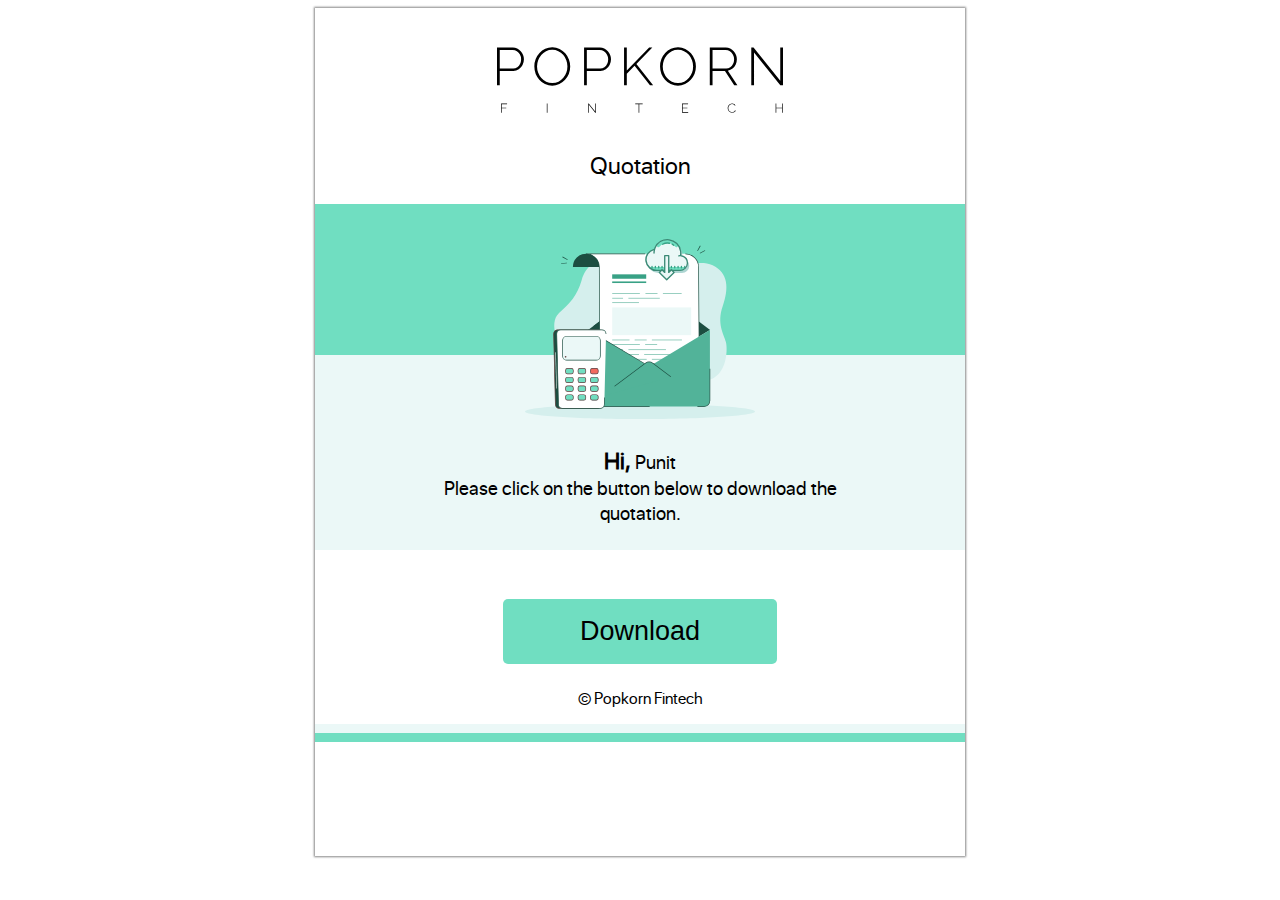
<file: index.html>
<!DOCTYPE html>
<html lang="en">

<head>
    <meta charset="UTF-8">
    <meta http-equiv="X-UA-Compatible" content="IE=edge">
    <meta name="viewport" content="width=device-width, initial-scale=1.0">
    <title>Popkorn-Fintech</title>
    <style>
        @font-face {
            font-family: "sf_pro_displayregular";
            src: url("fonts/sfprodisplayregular-webfont.woff2") format("woff2"),
                url("fonts/sfprodisplayregular-webfont.woff") format("woff");
            font-weight: normal;
            font-style: normal;
        }

        @font-face {
            font-family: "sf_pro_displayultraLtIt";
            src: url("fonts/sfprodisplayultralightitalic-webfont.woff2") format("woff2"),
                url("fonts/sfprodisplayultralightitalic-webfont.woff") format("woff");
            font-weight: normal;
            font-style: normal;
        }

        @font-face {
            font-family: "sf_pro_displaythin_italic";
            src: url("fonts/sfprodisplaythinitalic-webfont.woff2") format("woff2"),
                url("fonts/sfprodisplaythinitalic-webfont.woff") format("woff");
            font-weight: normal;
            font-style: normal;
        }

        @font-face {
            font-family: "sf_pro_displaylight_italic";
            src: url("fonts/sfprodisplaylightitalic-webfont.woff2") format("woff2"),
                url("fonts/sfprodisplaylightitalic-webfont.woff") format("woff");
            font-weight: normal;
            font-style: normal;
        }

        @font-face {
            font-family: "sf_pro_displaymedium";
            src: url("fonts/sfprodisplaymedium-webfont.woff2") format("woff2"),
                url("fonts/sfprodisplaymedium-webfont.woff") format("woff");
            font-weight: normal;
            font-style: normal;
        }

        @font-face {
            font-family: "sf_pro_displaysemibold_italic";
            src: url("fonts/sfprodisplaysemibolditalic-webfont.woff2") format("woff2"),
                url("fonts/sfprodisplaysemibolditalic-webfont.woff") format("woff");
            font-weight: normal;
            font-style: normal;
        }

        @font-face {
            font-family: "sf_pro_displaybold";
            src: url("fonts/sfprodisplaybold-webfont.woff2") format("woff2"),
                url("fonts/sfprodisplaybold-webfont.woff") format("woff");
            font-weight: normal;
            font-style: normal;
        }

        @font-face {
            font-family: "sf_pro_displayheavy_italic";
            src: url("fonts/sfprodisplayheavyitalic-webfont.woff2") format("woff2"),
                url("fonts/sfprodisplayheavyitalic-webfont.woff") format("woff");
            font-weight: normal;
            font-style: normal;
        }
    </style>
</head>

<body style="font-family: sf_pro_displayregular;">
    <div style="height: 848px;
    width: 650px;
    margin: auto;
    box-shadow: 0px 0px 2px 1px #888;">
        <div style="display: flex;
        justify-content: center;">
            <img style="margin-top: 39px;" src="union.svg" alt="" height="66px" width="286px">
        </div>
        <p style="text-align: center;
        font-size: 24px;
        margin-top: 35px;">Quotation</p>
        <div style="height: 345px;">
            <div style="background-color: #70DEC1;
            line-height: 15rem;
            display: flex;
            justify-content: center;">
                <img style="margin-top: 35px;" src="group.svg" alt="" width="230px" height="180px">
            </div>
            <div style="background-color: #EBF8F7;
            height: 195px;
            margin-top: -4rem; text-align: center;">
                <div style="padding: 90px; font-size: 19px;">
                    <span style="font-size: larger;
                    font-weight: bold;">Hi,</span> Punit <br>
                    Please click on the button below to download the
                    quotation.
                </div>
            </div>
        </div>
        <div style="display: flex; justify-content:center;"><input style=" background: #70DEC1;
            height: 65px;
            width: 274px;
            border-radius: 5px;
            border-color: #70DEC1;
            margin-top: 50px;
            font-size: 27px; border-style: none;" type="button" value="Download">
        </div>
        <p style="text-align: center; margin-top:23px;">© Popkorn Fintech</p>
        <span style="width: 650px;
        border-bottom: 9px solid #EBF8F7;
        position: absolute;"></span>
        <span style="width: 650px;
         border-bottom: 9px solid #70DEC1 ;
         position: absolute;margin-top: 9px;"></span>
    </div>
</body>

</html>
</file>
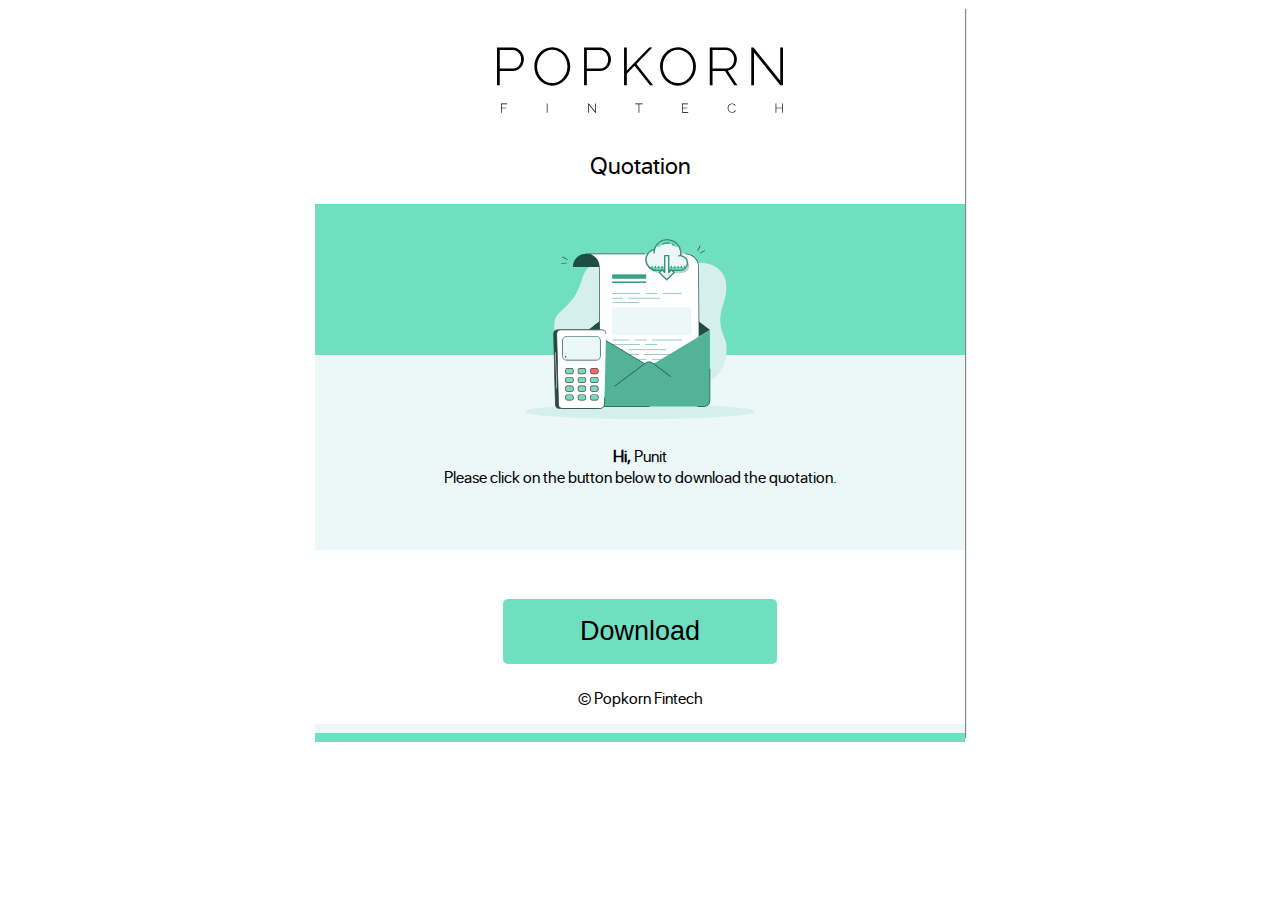
<file: page1.html>
<!DOCTYPE html>
<html lang="en">

<head>
    <meta charset="UTF-8">
    <meta http-equiv="X-UA-Compatible" content="IE=edge">
    <meta name="viewport" content="width=device-width, initial-scale=1.0">
    <title>Popkorn-Fintech</title>
    <style>
        @font-face {
            font-family: "sf_pro_displayregular";
            src: url("/fonts/sfprodisplayregular-webfont.woff2") format("woff2"),
                url("/fonts/sfprodisplayregular-webfont.woff") format("woff");
            font-weight: normal;
            font-style: normal;
        }

        @font-face {
            font-family: "sf_pro_displayultraLtIt";
            src: url("/fonts/sfprodisplayultralightitalic-webfont.woff2") format("woff2"),
                url("/fonts/sfprodisplayultralightitalic-webfont.woff") format("woff");
            font-weight: normal;
            font-style: normal;
        }

        @font-face {
            font-family: "sf_pro_displaythin_italic";
            src: url("/fonts/sfprodisplaythinitalic-webfont.woff2") format("woff2"),
                url("/fonts/sfprodisplaythinitalic-webfont.woff") format("woff");
            font-weight: normal;
            font-style: normal;
        }

        @font-face {
            font-family: "sf_pro_displaylight_italic";
            src: url("/fonts/sfprodisplaylightitalic-webfont.woff2") format("woff2"),
                url("/fonts/sfprodisplaylightitalic-webfont.woff") format("woff");
            font-weight: normal;
            font-style: normal;
        }

        @font-face {
            font-family: "sf_pro_displaymedium";
            src: url("/fonts/sfprodisplaymedium-webfont.woff2") format("woff2"),
                url("/fonts/sfprodisplaymedium-webfont.woff") format("woff");
            font-weight: normal;
            font-style: normal;
        }

        @font-face {
            font-family: "sf_pro_displaysemibold_italic";
            src: url("/fonts/sfprodisplaysemibolditalic-webfont.woff2") format("woff2"),
                url("/fonts/sfprodisplaysemibolditalic-webfont.woff") format("woff");
            font-weight: normal;
            font-style: normal;
        }

        @font-face {
            font-family: "sf_pro_displaybold";
            src: url("/fonts/sfprodisplaybold-webfont.woff2") format("woff2"),
                url("/fonts/sfprodisplaybold-webfont.woff") format("woff");
            font-weight: normal;
            font-style: normal;
        }

        @font-face {
            font-family: "sf_pro_displayheavy_italic";
            src: url("/fonts/sfprodisplayheavyitalic-webfont.woff2") format("woff2"),
                url("/fonts/sfprodisplayheavyitalic-webfont.woff") format("woff");
            font-weight: normal;
            font-style: normal;
        }
    </style>
</head>

<body style="font-family: sf_pro_displayregular;">
    <div style="height: 729px; width:650px; margin:auto; box-shadow: 1px 1px 1px #888;">
        <div style="display: flex;
        justify-content: center;">
            <img style="margin-top: 39px;" src="union.svg" alt="" height="66px" width="286px">
        </div>
        <p style="text-align: center;
        font-size: 24px;
        margin-top: 35px;">Quotation</p>
        <div style="height: 345px;">
            <div style="background-color: #70DEC1;
            line-height: 15rem;
            display: flex;
            justify-content: center;">
                <img style="margin-top: 35px;" src="group.svg" alt="" width="230px" height="180px">
            </div>
            <div style="background-color: #EBF8F7;
            height: 195px;
            margin-top: -4rem; text-align: center;">
                <div style="padding: 90px;">
                    <b>Hi,</b> Punit <br>
                    Please click on the button below to download the
                    quotation.
                </div>
            </div>
        </div>
        <div style="display: flex; justify-content:center;"><input style=" background: #70DEC1;
            height: 65px;
            width: 274px;
            border-radius: 5px;
            border-color: #70DEC1;
            margin-top: 50px;
            font-size: 27px; border-style: none;" type="button" value="Download">
        </div>
        <p style="text-align: center; margin-top:23px;">© Popkorn Fintech</p>
        <span style="width: 650px;
        border-bottom: 9px solid #EBF8F7;
        position: absolute;"></span>
        <span style="width: 650px;
         border-bottom: 9px solid #70DEC1 ;
         position: absolute;margin-top: 9px;"></span>
    </div>
</body>

</html>
</file>
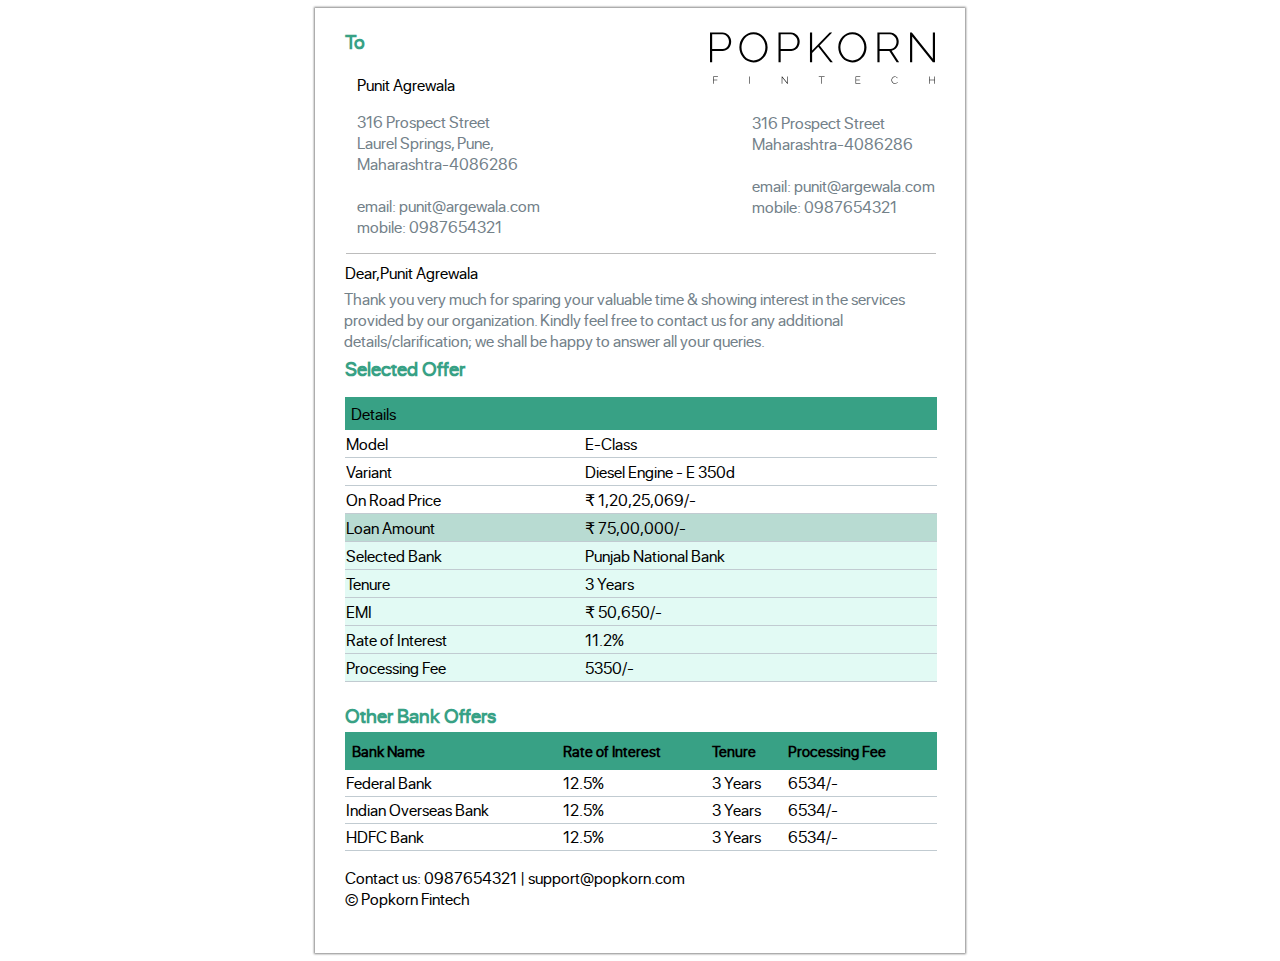
<file: page2.html>
<!DOCTYPE html>
<html lang="en">

<head>
    <meta charset="UTF-8">
    <meta http-equiv="X-UA-Compatible" content="IE=edge">
    <meta name="viewport" content="width=device-width, initial-scale=1.0">
    <title>Popkorn-Fintech</title>
</head>
<style>
    @font-face {
        font-family: "sf_pro_displayregular";
        src: url("fonts/sfprodisplayregular-webfont.woff2") format("woff2"),
            url("fonts/sfprodisplayregular-webfont.woff") format("woff");
        font-weight: normal;
        font-style: normal;
    }

    @font-face {
        font-family: "sf_pro_displayultraLtIt";
        src: url("fonts/sfprodisplayultralightitalic-webfont.woff2") format("woff2"),
            url("fonts/sfprodisplayultralightitalic-webfont.woff") format("woff");
        font-weight: normal;
        font-style: normal;
    }

    @font-face {
        font-family: "sf_pro_displaythin_italic";
        src: url("fonts/sfprodisplaythinitalic-webfont.woff2") format("woff2"),
            url("fonts/sfprodisplaythinitalic-webfont.woff") format("woff");
        font-weight: normal;
        font-style: normal;
    }

    @font-face {
        font-family: "sf_pro_displaylight_italic";
        src: url("fonts/sfprodisplaylightitalic-webfont.woff2") format("woff2"),
            url("fonts/sfprodisplaylightitalic-webfont.woff") format("woff");
        font-weight: normal;
        font-style: normal;
    }

    @font-face {
        font-family: "sf_pro_displaymedium";
        src: url("fonts/sfprodisplaymedium-webfont.woff2") format("woff2"),
            url("fonts/sfprodisplaymedium-webfont.woff") format("woff");
        font-weight: normal;
        font-style: normal;
    }

    @font-face {
        font-family: "sf_pro_displaysemibold_italic";
        src: url("fonts/sfprodisplaysemibolditalic-webfont.woff2") format("woff2"),
            url("fonts/sfprodisplaysemibolditalic-webfont.woff") format("woff");
        font-weight: normal;
        font-style: normal;
    }

    @font-face {
        font-family: "sf_pro_displaybold";
        src: url("fonts/sfprodisplaybold-webfont.woff2") format("woff2"),
            url("fonts/sfprodisplaybold-webfont.woff") format("woff");
        font-weight: normal;
        font-style: normal;
    }

    @font-face {
        font-family: "sf_pro_displayheavy_italic";
        src: url("fonts/sfprodisplayheavyitalic-webfont.woff2") format("woff2"),
            url("fonts/sfprodisplayheavyitalic-webfont.woff") format("woff");
        font-weight: normal;
        font-style: normal;
    }
</style>

<body style="font-family: sf_pro_displayregular;">
    <div style="height: 945px;
    width: 650px;
    margin: auto;
    box-shadow: 0px 0px 2px 1px #888;">
        <div>
            <div class="row" style="display: flex; justify-content: space-between;">
                <div class="col-1" style=" margin-left: 30px;">
                    <p style="
                    color: #38A185;
                    font-weight: bold;
                
                    font-size: 20px;"> <b>To</b> </p>
                    <p style="margin-left:12px">Punit Agrewala</p>

                    <ul style="list-style: none; padding-left:12px;color: #738189;">
                        <li>316 Prospect Street</li>
                        <li>Laurel Springs, Pune,</li>
                        <li>Maharashtra-4086286</li>
                        <br>
                        <li>email: punit@argewala.com</li>
                        <li>mobile: 0987654321</li>
                    </ul>
                </div>
                <div class="col-2" style="margin-right: 30px;">
                    <div><img style="margin-left: 20px;" src="union.svg" alt="" width="225px" height="100px"></div>
                    <ul style="list-style: none;
                    padding-left: 9px;
                    color: #738189;
                    margin-top: auto;
                    justify-content: flex-end;
                    display: grid;">
                        <li>316 Prospect Street</li>
                        <li>Maharashtra-4086286</li><br>

                        <li>email: punit@argewala.com</li>
                        <li>mobile: 0987654321</li>
                    </ul>
                </div>
            </div>
            <span style="width: 590px;
            border-bottom: 1px solid #bcbcbc;
            display: flex;
            justify-content: center;
            margin-left: 31px;"></span>
        </div>
        <p style="margin-left: 30px;
        margin-bottom: 5px;
        margin-top: 8px;"> Dear,Punit Agrewala</p>
        <p style="margin-right: 28px;
        color: #738189;
        margin-left: 29px;
        margin-top: 5px;
        margin-bottom: 4px;">Thank you very much for sparing your valuable time & showing interest in the services
            provided
            by our
            organization. Kindly feel free to contact us for any additional details/clarification; we shall be happy to
            answer all your queries.</p>
        <span style="margin-left: 30px;
        color: #38A185;
        font-weight: bold;
        font-size: 20px;"> <b>Selected Offer</b></span>
        <p style="background-color: #38A185; margin-left:30px; margin-right: 28px; padding: 6px;">Details</p>
        <table width="91%" style="margin-left: 30px; margin-top: -16px;border-collapse: collapse;">

            <tr style="line-height: 25px;
            border-bottom: 1px solid #C1CBD1;">
                <td>Model</td>
                <td>E-Class</td>
            </tr>

            <tr style="line-height: 25px;border-bottom:1px solid #C1CBD1">
                <td>Variant</td>
                <td>Diesel Engine - E 350d</td>
            </tr>
            <tr style="line-height: 25px;border-bottom: 1px solid #C1CBD1">
                <td>On Road Price</td>
                <td>₹ 1,20,25,069/-</td>
            </tr>
            <tr style="line-height: 25px;border-bottom: 1px solid #C1CBD1; background-color: #B8DBD2;">
                <td>Loan Amount</td>
                <td>₹ 75,00,000/-</td>
            </tr>
            <tr style="line-height: 25px;border-bottom: 1px solid #C1CBD1;background-color: #e2faf4;">
                <td>Selected Bank</td>
                <td>Punjab National Bank</td>
            </tr>
            <tr style="line-height: 25px;
            border-bottom: 1px solid #C1CBD1;background-color: #e2faf4;">
                <td>Tenure</td>
                <td>3 Years</td>
            </tr>
            <tr style="line-height: 25px;
            border-bottom: 1px solid #C1CBD1;background-color: #e2faf4;">
                <td>EMI</td>
                <td>₹ 50,650/-</td>
            </tr>
            <tr style="line-height: 25px;
            border-bottom: 1px solid #C1CBD1; background-color: #e2faf4;">
                <td>Rate of Interest</td>
                <td>11.2%</td>
            </tr>
            <tr style="line-height: 25px;
            border-bottom: 1px solid #C1CBD1; background-color: #e2faf4;">
                <td>Processing Fee</td>
                <td>5350/-</td>
            </tr>

        </table>
        <p style="margin-left: 30px;
        color: #38A185;
        font-weight: bold;
        font-size: 20px;">Other Bank Offers</p>
        <table width="91%" style="margin-left: 30px; margin-top: -16px;border-collapse: collapse;line-height: 24px;">
            <tr style="background-color: #38A185; font-size:15px; text-align: left;">
                <th style="padding: 7px;">Bank Name</th>
                <th>Rate of Interest</th>
                <th>Tenure</th>
                <th>Processing Fee</th>
            </tr>
            <tr style="border-bottom:1px solid #C1CBD1">
                <td>Federal Bank</td>
                <td>12.5%</td>
                <td>3 Years</td>
                <td>6534/-</td>
            </tr>
            <tr style="border-bottom:1px solid #C1CBD1">
                <td>Indian Overseas Bank</td>
                <td>12.5%</td>
                <td>3 Years</td>
                <td>6534/-</td>
            </tr>
            <tr style="border-bottom:1px solid #C1CBD1">
                <td>HDFC Bank</td>
                <td>12.5%</td>
                <td>3 Years</td>
                <td>6534/-</td>
        </table>
        <footer>
            <p style="margin-left: 30px;">Contact us: 0987654321 | support@popkorn.com <br>
                &#169; Popkorn Fintech
            </p>
        </footer>
    </div>

</body>

</html>
</file>
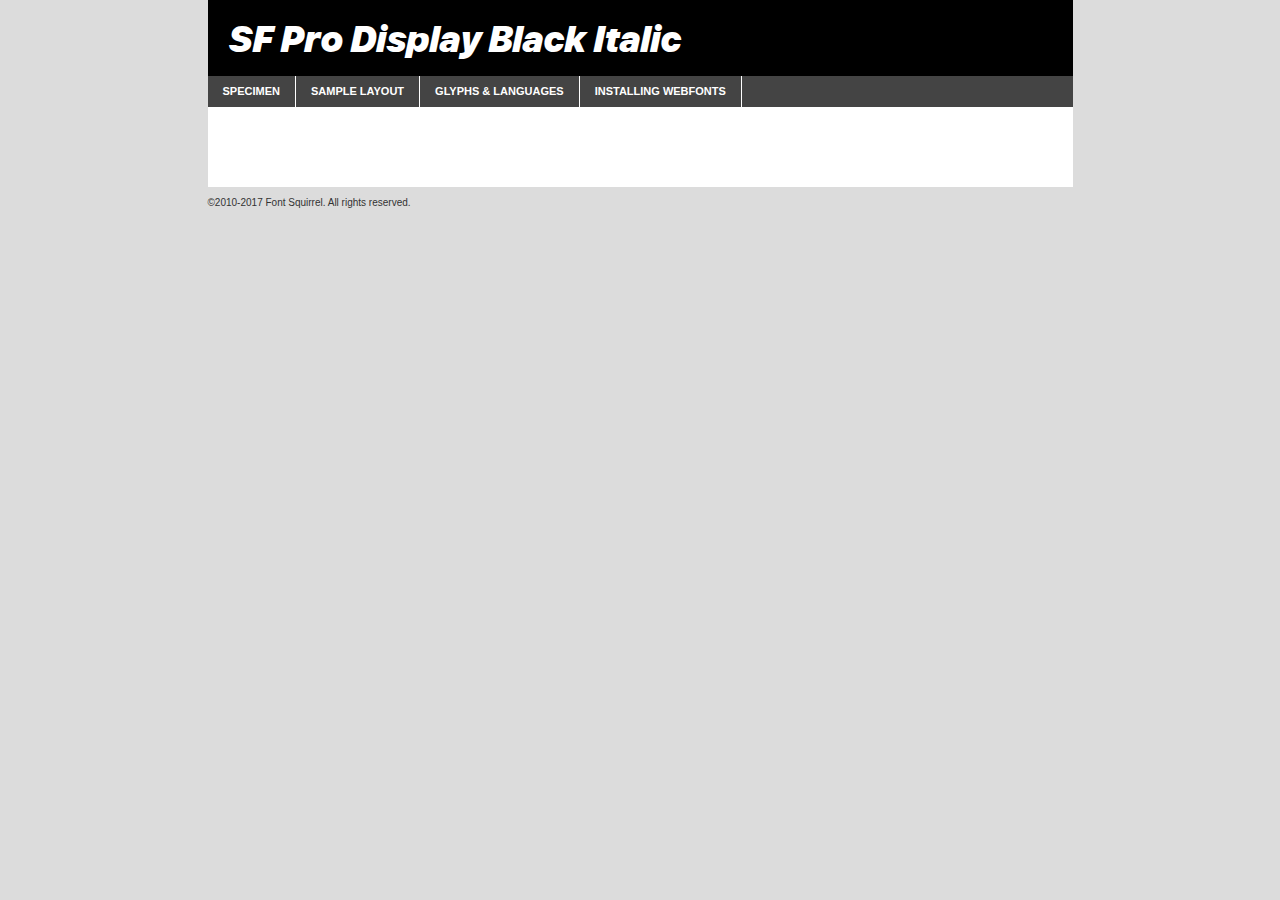
<file: fonts/sfprodisplayblackitalic-demo.html>
<!DOCTYPE html PUBLIC "-//W3C//DTD XHTML 1.0 Transitional//EN"
        "http://www.w3.org/TR/xhtml1/DTD/xhtml1-transitional.dtd">

<html xmlns="http://www.w3.org/1999/xhtml" xml:lang="en" lang="en">
<head>
    <meta http-equiv="Content-Type" content="text/html; charset=utf-8"/>
    <script src="http://ajax.googleapis.com/ajax/libs/jquery/1.7.2/jquery.min.js" type="text/javascript" charset="utf-8"></script>
    <script type="text/javascript">
		(function($) {
			$.fn.easyTabs = function(option) {
				var param = jQuery.extend({ fadeSpeed: 'fast', defaultContent: 1, activeClass: 'active' }, option);
				$(this).each(function() {
					var thisId = '#' + this.id;
					if ( param.defaultContent == '' )
					{
						param.defaultContent = 1;
					}
					if ( typeof param.defaultContent == 'number' )
					{
						var defaultTab = $(thisId + ' .tabs li:eq(' + (param.defaultContent - 1) + ') a').attr('href').substr(1);
					}
					else
					{
						var defaultTab = param.defaultContent;
					}
					$(thisId + ' .tabs li a').each(function() {
						var tabToHide = $(this).attr('href').substr(1);
						$('#' + tabToHide).addClass('easytabs-tab-content');
					});
					hideAll();
					changeContent(defaultTab);

					function hideAll() {$(thisId + ' .easytabs-tab-content').hide();}

					function changeContent(tabId)
					{
						hideAll();
						$(thisId + ' .tabs li').removeClass(param.activeClass);
						$(thisId + ' .tabs li a[href=#' + tabId + ']').closest('li').addClass(param.activeClass);
						if ( param.fadeSpeed != 'none' )
						{
							$(thisId + ' #' + tabId).fadeIn(param.fadeSpeed);
						}
						else
						{
							$(thisId + ' #' + tabId).show();
						}
					}

					$(thisId + ' .tabs li').click(function() {
						var tabId = $(this).find('a').attr('href').substr(1);
						changeContent(tabId);
						return false;
					});
				});
			}
		})(jQuery);
    </script>
    <link rel="stylesheet" href="specimen_files/specimen_stylesheet.css" type="text/css" charset="utf-8"/>
    <link rel="stylesheet" href="stylesheet.css" type="text/css" charset="utf-8"/>

    <style type="text/css">
        		body {
			font-family: 'sf_pro_displayblack_italic';
        		}

            </style>

    <title>SF Pro Display Black Italic Specimen</title>


    <script type="text/javascript" charset="utf-8">
		$(document).ready(function() {
			$('#container').easyTabs({ defaultContent: 1 });
		});
    </script>
</head>

<body>
<div id="container">
    <div id="header">
		SF Pro Display Black Italic    </div>
    <ul class="tabs">
        <li><a href="#specimen">Specimen</a></li>
        <li><a href="#layout">Sample Layout</a></li>
		        <li><a href="#glyphs">Glyphs &amp; Languages</a></li>
        <li><a href="#installing">Installing Webfonts</a></li>

    </ul>

    <div id="main_content">


        <div id="specimen">

            <div class="section">
                <div class="grid12 firstcol">
                    <div class="huge">AaBb</div>
                </div>
            </div>

            <div class="section">
                <div class="glyph_range">A&#x200B;B&#x200b;C&#x200b;D&#x200b;E&#x200b;F&#x200b;G&#x200b;H&#x200b;I&#x200b;J&#x200b;K&#x200b;L&#x200b;M&#x200b;N&#x200b;O&#x200b;P&#x200b;Q&#x200b;R&#x200b;S&#x200b;T&#x200b;U&#x200b;V&#x200b;W&#x200b;X&#x200b;Y&#x200b;Z&#x200b;a&#x200b;b&#x200b;c&#x200b;d&#x200b;e&#x200b;f&#x200b;g&#x200b;h&#x200b;i&#x200b;j&#x200b;k&#x200b;l&#x200b;m&#x200b;n&#x200b;o&#x200b;p&#x200b;q&#x200b;r&#x200b;s&#x200b;t&#x200b;u&#x200b;v&#x200b;w&#x200b;x&#x200b;y&#x200b;z&#x200b;1&#x200b;2&#x200b;3&#x200b;4&#x200b;5&#x200b;6&#x200b;7&#x200b;8&#x200b;9&#x200b;0&#x200b;&amp;&#x200b;.&#x200b;,&#x200b;?&#x200b;!&#x200b;&#64;&#x200b;(&#x200b;)&#x200b;#&#x200b;$&#x200b;%&#x200b;*&#x200b;+&#x200b;-&#x200b;=&#x200b;:&#x200b;;</div>
            </div>
            <div class="section">
                <div class="grid12 firstcol">
                    <table class="sample_table">
                        <tr>
                            <td>10</td>
                            <td class="size10">abcdefghijklmnopqrstuvwxyzABCDEFGHIJKLMNOPQRSTUVWXYZ0123456789abcdefghijklmnopqrstuvwxyzABCDEFGHIJKLMNOPQRSTUVWXYZ0123456789abcdefghijklmnopqrstuvwxyzABCDEFGHIJKLMNOPQRSTUVWXYZ</td>
                        </tr>
                        <tr>
                            <td>11</td>
                            <td class="size11">abcdefghijklmnopqrstuvwxyzABCDEFGHIJKLMNOPQRSTUVWXYZ0123456789abcdefghijklmnopqrstuvwxyzABCDEFGHIJKLMNOPQRSTUVWXYZ0123456789abcdefghijklmnopqrstuvwxyzABCDEFGHIJKLMNOPQRSTUVWXYZ</td>
                        </tr>
                        <tr>
                            <td>12</td>
                            <td class="size12">abcdefghijklmnopqrstuvwxyzABCDEFGHIJKLMNOPQRSTUVWXYZ0123456789abcdefghijklmnopqrstuvwxyzABCDEFGHIJKLMNOPQRSTUVWXYZ0123456789abcdefghijklmnopqrstuvwxyzABCDEFGHIJKLMNOPQRSTUVWXYZ</td>
                        </tr>
                        <tr>
                            <td>13</td>
                            <td class="size13">abcdefghijklmnopqrstuvwxyzABCDEFGHIJKLMNOPQRSTUVWXYZ0123456789abcdefghijklmnopqrstuvwxyzABCDEFGHIJKLMNOPQRSTUVWXYZ0123456789abcdefghijklmnopqrstuvwxyzABCDEFGHIJKLMNOPQRSTUVWXYZ</td>
                        </tr>
                        <tr>
                            <td>14</td>
                            <td class="size14">abcdefghijklmnopqrstuvwxyzABCDEFGHIJKLMNOPQRSTUVWXYZ0123456789abcdefghijklmnopqrstuvwxyzABCDEFGHIJKLMNOPQRSTUVWXYZ0123456789abcdefghijklmnopqrstuvwxyzABCDEFGHIJKLMNOPQRSTUVWXYZ</td>
                        </tr>
                        <tr>
                            <td>16</td>
                            <td class="size16">abcdefghijklmnopqrstuvwxyzABCDEFGHIJKLMNOPQRSTUVWXYZ0123456789abcdefghijklmnopqrstuvwxyzABCDEFGHIJKLMNOPQRSTUVWXYZ</td>
                        </tr>
                        <tr>
                            <td>18</td>
                            <td class="size18">abcdefghijklmnopqrstuvwxyzABCDEFGHIJKLMNOPQRSTUVWXYZ0123456789abcdefghijklmnopqrstuvwxyzABCDEFGHIJKLMNOPQRSTUVWXYZ</td>
                        </tr>
                        <tr>
                            <td>20</td>
                            <td class="size20">abcdefghijklmnopqrstuvwxyzABCDEFGHIJKLMNOPQRSTUVWXYZ0123456789abcdefghijklmnopqrstuvwxyzABCDEFGHIJKLMNOPQRSTUVWXYZ</td>
                        </tr>
                        <tr>
                            <td>24</td>
                            <td class="size24">abcdefghijklmnopqrstuvwxyzABCDEFGHIJKLMNOPQRSTUVWXYZ0123456789abcdefghijklmnopqrstuvwxyzABCDEFGHIJKLMNOPQRSTUVWXYZ</td>
                        </tr>
                        <tr>
                            <td>30</td>
                            <td class="size30">abcdefghijklmnopqrstuvwxyzABCDEFGHIJKLMNOPQRSTUVWXYZ0123456789abcdefghijklmnopqrstuvwxyzABCDEFGHIJKLMNOPQRSTUVWXYZ</td>
                        </tr>
                        <tr>
                            <td>36</td>
                            <td class="size36">abcdefghijklmnopqrstuvwxyzABCDEFGHIJKLMNOPQRSTUVWXYZ0123456789abcdefghijklmnopqrstuvwxyzABCDEFGHIJKLMNOPQRSTUVWXYZ</td>
                        </tr>
                        <tr>
                            <td>48</td>
                            <td class="size48">abcdefghijklmnopqrstuvwxyzABCDEFGHIJKLMNOPQRSTUVWXYZ0123456789abcdefghijklmnopqrstuvwxyzABCDEFGHIJKLMNOPQRSTUVWXYZ</td>
                        </tr>
                        <tr>
                            <td>60</td>
                            <td class="size60">abcdefghijklmnopqrstuvwxyzABCDEFGHIJKLMNOPQRSTUVWXYZ0123456789abcdefghijklmnopqrstuvwxyzABCDEFGHIJKLMNOPQRSTUVWXYZ</td>
                        </tr>
                        <tr>
                            <td>72</td>
                            <td class="size72">abcdefghijklmnopqrstuvwxyzABCDEFGHIJKLMNOPQRSTUVWXYZ0123456789abcdefghijklmnopqrstuvwxyzABCDEFGHIJKLMNOPQRSTUVWXYZ</td>
                        </tr>
                        <tr>
                            <td>90</td>
                            <td class="size90">abcdefghijklmnopqrstuvwxyzABCDEFGHIJKLMNOPQRSTUVWXYZ0123456789abcdefghijklmnopqrstuvwxyzABCDEFGHIJKLMNOPQRSTUVWXYZ</td>
                        </tr>
                    </table>

                </div>

            </div>


            <div class="section" id="bodycomparison">


                <div id="xheight">
                    <div class="fontbody">&#x25FC;&#x25FC;&#x25FC;&#x25FC;&#x25FC;&#x25FC;&#x25FC;&#x25FC;&#x25FC;&#x25FC;&#x25FC;&#x25FC;&#x25FC;&#x25FC;&#x25FC;&#x25FC;&#x25FC;&#x25FC;&#x25FC;&#x25FC;&#x25FC;&#x25FC;&#x25FC;&#x25FC;&#x25FC;&#x25FC;&#x25FC;&#x25FC;&#x25FC;&#x25FC;&#x25FC;&#x25FC;&#x25FC;&#x25FC;&#x25FC;&#x25FC;&#x25FC;&#x25FC;&#x25FC;&#x25FC;&#x25FC;&#x25FC;&#x25FC;&#x25FC;&#x25FC;&#x25FC;&#x25FC;&#x25FC;&#x25FC;&#x25FC;&#x25FC;&#x25FC;&#x25FC;&#x25FC;&#x25FC;&#x25FC;&#x25FC;&#x25FC;&#x25FC;&#x25FC;&#x25FC;&#x25FC;&#x25FC;&#x25FC;&#x25FC;&#x25FC;&#x25FC;&#x25FC;&#x25FC;&#x25FC;&#x25FC;&#x25FC;&#x25FC;&#x25FC;&#x25FC;&#x25FC;&#x25FC;&#x25FC;&#x25FC;&#x25FC;&#x25FC;&#x25FC;&#x25FC;&#x25FC;&#x25FC;&#x25FC;&#x25FC;&#x25FC;&#x25FC;&#x25FC;&#x25FC;&#x25FC;&#x25FC;&#x25FC;&#x25FC;&#x25FC;&#x25FC;&#x25FC;&#x25FC;body</div>
                    <div class="arialbody">body</div>
                    <div class="verdanabody">body</div>
                    <div class="georgiabody">body</div>
                </div>
                <div class="fontbody" style="z-index:1">
                    body<span>SF Pro Display Black Italic</span>
                </div>
                <div class="arialbody" style="z-index:1">
                    body<span>Arial</span>
                </div>
                <div class="verdanabody" style="z-index:1">
                    body<span>Verdana</span>
                </div>
                <div class="georgiabody" style="z-index:1">
                    body<span>Georgia</span>
                </div>


            </div>


            <div class="section psample psample_row1" id="">

                <div class="grid2 firstcol">
                    <p class="size10"><span>10.</span>Aenean lacinia bibendum nulla sed consectetur. Fusce dapibus, tellus ac cursus commodo, tortor mauris condimentum nibh, ut fermentum massa justo sit amet risus. Nullam id dolor id nibh ultricies vehicula ut id elit. Cum sociis natoque penatibus et magnis dis parturient montes, nascetur ridiculus mus. Nulla vitae elit libero, a pharetra augue.</p>

                </div>
                <div class="grid3">
                    <p class="size11"><span>11.</span>Aenean lacinia bibendum nulla sed consectetur. Fusce dapibus, tellus ac cursus commodo, tortor mauris condimentum nibh, ut fermentum massa justo sit amet risus. Nullam id dolor id nibh ultricies vehicula ut id elit. Cum sociis natoque penatibus et magnis dis parturient montes, nascetur ridiculus mus. Nulla vitae elit libero, a pharetra augue.</p>

                </div>
                <div class="grid3">
                    <p class="size12"><span>12.</span>Aenean lacinia bibendum nulla sed consectetur. Fusce dapibus, tellus ac cursus commodo, tortor mauris condimentum nibh, ut fermentum massa justo sit amet risus. Nullam id dolor id nibh ultricies vehicula ut id elit. Cum sociis natoque penatibus et magnis dis parturient montes, nascetur ridiculus mus. Nulla vitae elit libero, a pharetra augue.</p>

                </div>
                <div class="grid4">
                    <p class="size13"><span>13.</span>Aenean lacinia bibendum nulla sed consectetur. Fusce dapibus, tellus ac cursus commodo, tortor mauris condimentum nibh, ut fermentum massa justo sit amet risus. Nullam id dolor id nibh ultricies vehicula ut id elit. Cum sociis natoque penatibus et magnis dis parturient montes, nascetur ridiculus mus. Nulla vitae elit libero, a pharetra augue.</p>

                </div>
                <div class="white_blend"></div>

            </div>
            <div class="section psample psample_row2" id="">
                <div class="grid3 firstcol">
                    <p class="size14"><span>14.</span>Aenean lacinia bibendum nulla sed consectetur. Fusce dapibus, tellus ac cursus commodo, tortor mauris condimentum nibh, ut fermentum massa justo sit amet risus. Nullam id dolor id nibh ultricies vehicula ut id elit. Cum sociis natoque penatibus et magnis dis parturient montes, nascetur ridiculus mus. Nulla vitae elit libero, a pharetra augue.</p>

                </div>
                <div class="grid4">
                    <p class="size16"><span>16.</span>Aenean lacinia bibendum nulla sed consectetur. Fusce dapibus, tellus ac cursus commodo, tortor mauris condimentum nibh, ut fermentum massa justo sit amet risus. Nullam id dolor id nibh ultricies vehicula ut id elit. Cum sociis natoque penatibus et magnis dis parturient montes, nascetur ridiculus mus. Nulla vitae elit libero, a pharetra augue.</p>

                </div>
                <div class="grid5">
                    <p class="size18"><span>18.</span>Aenean lacinia bibendum nulla sed consectetur. Fusce dapibus, tellus ac cursus commodo, tortor mauris condimentum nibh, ut fermentum massa justo sit amet risus. Nullam id dolor id nibh ultricies vehicula ut id elit. Cum sociis natoque penatibus et magnis dis parturient montes, nascetur ridiculus mus. Nulla vitae elit libero, a pharetra augue.</p>

                </div>

                <div class="white_blend"></div>

            </div>

            <div class="section psample psample_row3" id="">
                <div class="grid5 firstcol">
                    <p class="size20"><span>20.</span>Aenean lacinia bibendum nulla sed consectetur. Fusce dapibus, tellus ac cursus commodo, tortor mauris condimentum nibh, ut fermentum massa justo sit amet risus. Nullam id dolor id nibh ultricies vehicula ut id elit. Cum sociis natoque penatibus et magnis dis parturient montes, nascetur ridiculus mus. Nulla vitae elit libero, a pharetra augue.</p>
                </div>
                <div class="grid7">
                    <p class="size24"><span>24.</span>Aenean lacinia bibendum nulla sed consectetur. Fusce dapibus, tellus ac cursus commodo, tortor mauris condimentum nibh, ut fermentum massa justo sit amet risus. Nullam id dolor id nibh ultricies vehicula ut id elit. Cum sociis natoque penatibus et magnis dis parturient montes, nascetur ridiculus mus. Nulla vitae elit libero, a pharetra augue.</p>
                </div>

                <div class="white_blend"></div>

            </div>

            <div class="section psample psample_row4" id="">
                <div class="grid12 firstcol">
                    <p class="size30"><span>30.</span>Aenean lacinia bibendum nulla sed consectetur. Fusce dapibus, tellus ac cursus commodo, tortor mauris condimentum nibh, ut fermentum massa justo sit amet risus. Nullam id dolor id nibh ultricies vehicula ut id elit. Cum sociis natoque penatibus et magnis dis parturient montes, nascetur ridiculus mus. Nulla vitae elit libero, a pharetra augue.</p>
                </div>
                <div class="white_blend"></div>

            </div>


            <div class="section psample psample_row1 fullreverse">
                <div class="grid2 firstcol">
                    <p class="size10"><span>10.</span>Aenean lacinia bibendum nulla sed consectetur. Fusce dapibus, tellus ac cursus commodo, tortor mauris condimentum nibh, ut fermentum massa justo sit amet risus. Nullam id dolor id nibh ultricies vehicula ut id elit. Cum sociis natoque penatibus et magnis dis parturient montes, nascetur ridiculus mus. Nulla vitae elit libero, a pharetra augue.</p>

                </div>
                <div class="grid3">
                    <p class="size11"><span>11.</span>Aenean lacinia bibendum nulla sed consectetur. Fusce dapibus, tellus ac cursus commodo, tortor mauris condimentum nibh, ut fermentum massa justo sit amet risus. Nullam id dolor id nibh ultricies vehicula ut id elit. Cum sociis natoque penatibus et magnis dis parturient montes, nascetur ridiculus mus. Nulla vitae elit libero, a pharetra augue.</p>

                </div>
                <div class="grid3">
                    <p class="size12"><span>12.</span>Aenean lacinia bibendum nulla sed consectetur. Fusce dapibus, tellus ac cursus commodo, tortor mauris condimentum nibh, ut fermentum massa justo sit amet risus. Nullam id dolor id nibh ultricies vehicula ut id elit. Cum sociis natoque penatibus et magnis dis parturient montes, nascetur ridiculus mus. Nulla vitae elit libero, a pharetra augue.</p>

                </div>
                <div class="grid4">
                    <p class="size13"><span>13.</span>Aenean lacinia bibendum nulla sed consectetur. Fusce dapibus, tellus ac cursus commodo, tortor mauris condimentum nibh, ut fermentum massa justo sit amet risus. Nullam id dolor id nibh ultricies vehicula ut id elit. Cum sociis natoque penatibus et magnis dis parturient montes, nascetur ridiculus mus. Nulla vitae elit libero, a pharetra augue.</p>

                </div>
                <div class="black_blend"></div>

            </div>

            <div class="section psample psample_row2 fullreverse">
                <div class="grid3 firstcol">
                    <p class="size14"><span>14.</span>Aenean lacinia bibendum nulla sed consectetur. Fusce dapibus, tellus ac cursus commodo, tortor mauris condimentum nibh, ut fermentum massa justo sit amet risus. Nullam id dolor id nibh ultricies vehicula ut id elit. Cum sociis natoque penatibus et magnis dis parturient montes, nascetur ridiculus mus. Nulla vitae elit libero, a pharetra augue.</p>

                </div>
                <div class="grid4">
                    <p class="size16"><span>16.</span>Aenean lacinia bibendum nulla sed consectetur. Fusce dapibus, tellus ac cursus commodo, tortor mauris condimentum nibh, ut fermentum massa justo sit amet risus. Nullam id dolor id nibh ultricies vehicula ut id elit. Cum sociis natoque penatibus et magnis dis parturient montes, nascetur ridiculus mus. Nulla vitae elit libero, a pharetra augue.</p>

                </div>
                <div class="grid5">
                    <p class="size18"><span>18.</span>Aenean lacinia bibendum nulla sed consectetur. Fusce dapibus, tellus ac cursus commodo, tortor mauris condimentum nibh, ut fermentum massa justo sit amet risus. Nullam id dolor id nibh ultricies vehicula ut id elit. Cum sociis natoque penatibus et magnis dis parturient montes, nascetur ridiculus mus. Nulla vitae elit libero, a pharetra augue.</p>

                </div>
                <div class="black_blend"></div>

            </div>

            <div class="section psample fullreverse psample_row3" id="">
                <div class="grid5 firstcol">
                    <p class="size20"><span>20.</span>Aenean lacinia bibendum nulla sed consectetur. Fusce dapibus, tellus ac cursus commodo, tortor mauris condimentum nibh, ut fermentum massa justo sit amet risus. Nullam id dolor id nibh ultricies vehicula ut id elit. Cum sociis natoque penatibus et magnis dis parturient montes, nascetur ridiculus mus. Nulla vitae elit libero, a pharetra augue.</p>
                </div>
                <div class="grid7">
                    <p class="size24"><span>24.</span>Aenean lacinia bibendum nulla sed consectetur. Fusce dapibus, tellus ac cursus commodo, tortor mauris condimentum nibh, ut fermentum massa justo sit amet risus. Nullam id dolor id nibh ultricies vehicula ut id elit. Cum sociis natoque penatibus et magnis dis parturient montes, nascetur ridiculus mus. Nulla vitae elit libero, a pharetra augue.</p>
                </div>

                <div class="black_blend"></div>

            </div>

            <div class="section psample fullreverse psample_row4" id="" style="border-bottom: 20px #000 solid;">
                <div class="grid12 firstcol">
                    <p class="size30"><span>30.</span>Aenean lacinia bibendum nulla sed consectetur. Fusce dapibus, tellus ac cursus commodo, tortor mauris condimentum nibh, ut fermentum massa justo sit amet risus. Nullam id dolor id nibh ultricies vehicula ut id elit. Cum sociis natoque penatibus et magnis dis parturient montes, nascetur ridiculus mus. Nulla vitae elit libero, a pharetra augue.</p>
                </div>
                <div class="black_blend"></div>

            </div>


        </div>

        <div id="layout">

            <div class="section">

                <div class="grid12 firstcol">
                    <h1>Lorem Ipsum Dolor</h1>
                    <h2>Etiam porta sem malesuada magna mollis euismod</h2>

                    <p class="byline">By <a href="#link">Aenean Lacinia</a></p>
                </div>
            </div>
            <div class="section">
                <div class="grid8 firstcol">
                    <p class="large">Donec sed odio dui. Morbi leo risus, porta ac consectetur ac, vestibulum at eros. Fusce dapibus, tellus ac cursus commodo, tortor mauris condimentum nibh, ut fermentum massa justo sit amet risus. </p>


                    <h3>Pellentesque ornare sem</h3>

                    <p>Maecenas sed diam eget risus varius blandit sit amet non magna. Maecenas faucibus mollis interdum. Donec ullamcorper nulla non metus auctor fringilla. Nullam id dolor id nibh ultricies vehicula ut id elit. Nullam id dolor id nibh ultricies vehicula ut id elit. </p>

                    <p>Aenean eu leo quam. Pellentesque ornare sem lacinia quam venenatis vestibulum. Lorem ipsum dolor sit amet, consectetur adipiscing elit. Cum sociis natoque penatibus et magnis dis parturient montes, nascetur ridiculus mus. </p>

                    <p>Nulla vitae elit libero, a pharetra augue. Praesent commodo cursus magna, vel scelerisque nisl consectetur et. Aenean lacinia bibendum nulla sed consectetur. </p>

                    <p>Nullam quis risus eget urna mollis ornare vel eu leo. Nullam quis risus eget urna mollis ornare vel eu leo. Maecenas sed diam eget risus varius blandit sit amet non magna. Donec ullamcorper nulla non metus auctor fringilla. </p>

                    <h3>Cras mattis consectetur</h3>

                    <p>Aenean eu leo quam. Pellentesque ornare sem lacinia quam venenatis vestibulum. Aenean lacinia bibendum nulla sed consectetur. Integer posuere erat a ante venenatis dapibus posuere velit aliquet. Cras mattis consectetur purus sit amet fermentum. </p>

                    <p>Nullam id dolor id nibh ultricies vehicula ut id elit. Nullam quis risus eget urna mollis ornare vel eu leo. Cras mattis consectetur purus sit amet fermentum.</p>
                </div>

                <div class="grid4 sidebar">

                    <div class="box reverse">
                        <p class="last">Nullam quis risus eget urna mollis ornare vel eu leo. Donec ullamcorper nulla non metus auctor fringilla. Cras mattis consectetur purus sit amet fermentum. Sed posuere consectetur est at lobortis. Lorem ipsum dolor sit amet, consectetur adipiscing elit. </p>
                    </div>

                    <p class="caption">Maecenas sed diam eget risus varius.</p>

                    <p>Vestibulum id ligula porta felis euismod semper. Integer posuere erat a ante venenatis dapibus posuere velit aliquet. Vestibulum id ligula porta felis euismod semper. Sed posuere consectetur est at lobortis. Maecenas sed diam eget risus varius blandit sit amet non magna. Fusce dapibus, tellus ac cursus commodo, tortor mauris condimentum nibh, ut fermentum massa justo sit amet risus. </p>


                    <p>Duis mollis, est non commodo luctus, nisi erat porttitor ligula, eget lacinia odio sem nec elit. Aenean lacinia bibendum nulla sed consectetur. Vivamus sagittis lacus vel augue laoreet rutrum faucibus dolor auctor. Aenean lacinia bibendum nulla sed consectetur. Nullam quis risus eget urna mollis ornare vel eu leo. </p>

                    <p>Praesent commodo cursus magna, vel scelerisque nisl consectetur et. Donec ullamcorper nulla non metus auctor fringilla. Maecenas faucibus mollis interdum. Fusce dapibus, tellus ac cursus commodo, tortor mauris condimentum nibh, ut fermentum massa justo sit amet risus. </p>

                </div>
            </div>

        </div>


		

        <div id="glyphs">
            <div class="section">
                <div class="grid12 firstcol">

                    <h1>Language Support</h1>
                    <p>The subset of SF Pro Display Black Italic in this kit supports the following languages:<br/>

						Albanian, Basque, Breton, Chamorro, Danish, Dutch, English, Faroese, Finnish, French, Frisian, Galician, German, Icelandic, Italian, Malagasy, Norwegian, Portuguese, Spanish, Alsatian, Aragonese, Arapaho, Arrernte, Asturian, Aymara, Bislama, Cebuano, Corsican, Fijian, French_creole, Genoese, Gilbertese, Greenlandic, Haitian_creole, Hiligaynon, Hmong, Hopi, Ibanag, Iloko_ilokano, Indonesian, Interglossa_glosa, Interlingua, Irish_gaelic, Jerriais, Lojban, Lombard, Luxembourgeois, Manx, Mohawk, Norfolk_pitcairnese, Occitan, Oromo, Pangasinan, Papiamento, Piedmontese, Potawatomi, Rhaeto-romance, Romansh, Rotokas, Sami_lule, Samoan, Sardinian, Scots_gaelic, Seychelles_creole, Shona, Sicilian, Somali, Southern_ndebele, Swahili, Swati_swazi, Tagalog_filipino_pilipino, Tetum, Tok_pisin, Uyghur_latinized, Volapuk, Walloon, Warlpiri, Xhosa, Yapese, Zulu, Latinbasic, Ubasic, Demo                    </p>
                    <h1>Glyph Chart</h1>
                    <p>The subset of SF Pro Display Black Italic in this kit includes all the glyphs listed below. Unicode entities are included above each glyph to help you insert individual characters into your layout.</p>
                    <div id="glyph_chart">

																				                                <div><p>&amp;#13;</p>&#13;</div>
																				                                <div><p>&amp;#32;</p>&#32;</div>
																				                                <div><p>&amp;#33;</p>&#33;</div>
																				                                <div><p>&amp;#34;</p>&#34;</div>
																				                                <div><p>&amp;#35;</p>&#35;</div>
																				                                <div><p>&amp;#36;</p>&#36;</div>
																				                                <div><p>&amp;#37;</p>&#37;</div>
																				                                <div><p>&amp;#38;</p>&#38;</div>
																				                                <div><p>&amp;#39;</p>&#39;</div>
																				                                <div><p>&amp;#40;</p>&#40;</div>
																				                                <div><p>&amp;#41;</p>&#41;</div>
																				                                <div><p>&amp;#42;</p>&#42;</div>
																				                                <div><p>&amp;#43;</p>&#43;</div>
																				                                <div><p>&amp;#44;</p>&#44;</div>
																				                                <div><p>&amp;#45;</p>&#45;</div>
																				                                <div><p>&amp;#46;</p>&#46;</div>
																				                                <div><p>&amp;#47;</p>&#47;</div>
																				                                <div><p>&amp;#48;</p>&#48;</div>
																				                                <div><p>&amp;#49;</p>&#49;</div>
																				                                <div><p>&amp;#50;</p>&#50;</div>
																				                                <div><p>&amp;#51;</p>&#51;</div>
																				                                <div><p>&amp;#52;</p>&#52;</div>
																				                                <div><p>&amp;#53;</p>&#53;</div>
																				                                <div><p>&amp;#54;</p>&#54;</div>
																				                                <div><p>&amp;#55;</p>&#55;</div>
																				                                <div><p>&amp;#56;</p>&#56;</div>
																				                                <div><p>&amp;#57;</p>&#57;</div>
																				                                <div><p>&amp;#58;</p>&#58;</div>
																				                                <div><p>&amp;#59;</p>&#59;</div>
																				                                <div><p>&amp;#60;</p>&#60;</div>
																				                                <div><p>&amp;#61;</p>&#61;</div>
																				                                <div><p>&amp;#62;</p>&#62;</div>
																				                                <div><p>&amp;#63;</p>&#63;</div>
																				                                <div><p>&amp;#64;</p>&#64;</div>
																				                                <div><p>&amp;#65;</p>&#65;</div>
																				                                <div><p>&amp;#66;</p>&#66;</div>
																				                                <div><p>&amp;#67;</p>&#67;</div>
																				                                <div><p>&amp;#68;</p>&#68;</div>
																				                                <div><p>&amp;#69;</p>&#69;</div>
																				                                <div><p>&amp;#70;</p>&#70;</div>
																				                                <div><p>&amp;#71;</p>&#71;</div>
																				                                <div><p>&amp;#72;</p>&#72;</div>
																				                                <div><p>&amp;#73;</p>&#73;</div>
																				                                <div><p>&amp;#74;</p>&#74;</div>
																				                                <div><p>&amp;#75;</p>&#75;</div>
																				                                <div><p>&amp;#76;</p>&#76;</div>
																				                                <div><p>&amp;#77;</p>&#77;</div>
																				                                <div><p>&amp;#78;</p>&#78;</div>
																				                                <div><p>&amp;#79;</p>&#79;</div>
																				                                <div><p>&amp;#80;</p>&#80;</div>
																				                                <div><p>&amp;#81;</p>&#81;</div>
																				                                <div><p>&amp;#82;</p>&#82;</div>
																				                                <div><p>&amp;#83;</p>&#83;</div>
																				                                <div><p>&amp;#84;</p>&#84;</div>
																				                                <div><p>&amp;#85;</p>&#85;</div>
																				                                <div><p>&amp;#86;</p>&#86;</div>
																				                                <div><p>&amp;#87;</p>&#87;</div>
																				                                <div><p>&amp;#88;</p>&#88;</div>
																				                                <div><p>&amp;#89;</p>&#89;</div>
																				                                <div><p>&amp;#90;</p>&#90;</div>
																				                                <div><p>&amp;#91;</p>&#91;</div>
																				                                <div><p>&amp;#92;</p>&#92;</div>
																				                                <div><p>&amp;#93;</p>&#93;</div>
																				                                <div><p>&amp;#94;</p>&#94;</div>
																				                                <div><p>&amp;#95;</p>&#95;</div>
																				                                <div><p>&amp;#96;</p>&#96;</div>
																				                                <div><p>&amp;#97;</p>&#97;</div>
																				                                <div><p>&amp;#98;</p>&#98;</div>
																				                                <div><p>&amp;#99;</p>&#99;</div>
																				                                <div><p>&amp;#100;</p>&#100;</div>
																				                                <div><p>&amp;#101;</p>&#101;</div>
																				                                <div><p>&amp;#102;</p>&#102;</div>
																				                                <div><p>&amp;#103;</p>&#103;</div>
																				                                <div><p>&amp;#104;</p>&#104;</div>
																				                                <div><p>&amp;#105;</p>&#105;</div>
																				                                <div><p>&amp;#106;</p>&#106;</div>
																				                                <div><p>&amp;#107;</p>&#107;</div>
																				                                <div><p>&amp;#108;</p>&#108;</div>
																				                                <div><p>&amp;#109;</p>&#109;</div>
																				                                <div><p>&amp;#110;</p>&#110;</div>
																				                                <div><p>&amp;#111;</p>&#111;</div>
																				                                <div><p>&amp;#112;</p>&#112;</div>
																				                                <div><p>&amp;#113;</p>&#113;</div>
																				                                <div><p>&amp;#114;</p>&#114;</div>
																				                                <div><p>&amp;#115;</p>&#115;</div>
																				                                <div><p>&amp;#116;</p>&#116;</div>
																				                                <div><p>&amp;#117;</p>&#117;</div>
																				                                <div><p>&amp;#118;</p>&#118;</div>
																				                                <div><p>&amp;#119;</p>&#119;</div>
																				                                <div><p>&amp;#120;</p>&#120;</div>
																				                                <div><p>&amp;#121;</p>&#121;</div>
																				                                <div><p>&amp;#122;</p>&#122;</div>
																				                                <div><p>&amp;#123;</p>&#123;</div>
																				                                <div><p>&amp;#124;</p>&#124;</div>
																				                                <div><p>&amp;#125;</p>&#125;</div>
																				                                <div><p>&amp;#126;</p>&#126;</div>
																				                                <div><p>&amp;#160;</p>&#160;</div>
																				                                <div><p>&amp;#161;</p>&#161;</div>
																				                                <div><p>&amp;#162;</p>&#162;</div>
																				                                <div><p>&amp;#163;</p>&#163;</div>
																				                                <div><p>&amp;#164;</p>&#164;</div>
																				                                <div><p>&amp;#165;</p>&#165;</div>
																				                                <div><p>&amp;#166;</p>&#166;</div>
																				                                <div><p>&amp;#167;</p>&#167;</div>
																				                                <div><p>&amp;#168;</p>&#168;</div>
																				                                <div><p>&amp;#169;</p>&#169;</div>
																				                                <div><p>&amp;#170;</p>&#170;</div>
																				                                <div><p>&amp;#171;</p>&#171;</div>
																				                                <div><p>&amp;#172;</p>&#172;</div>
																				                                <div><p>&amp;#173;</p>&#173;</div>
																				                                <div><p>&amp;#174;</p>&#174;</div>
																				                                <div><p>&amp;#175;</p>&#175;</div>
																				                                <div><p>&amp;#176;</p>&#176;</div>
																				                                <div><p>&amp;#177;</p>&#177;</div>
																				                                <div><p>&amp;#178;</p>&#178;</div>
																				                                <div><p>&amp;#179;</p>&#179;</div>
																				                                <div><p>&amp;#180;</p>&#180;</div>
																				                                <div><p>&amp;#182;</p>&#182;</div>
																				                                <div><p>&amp;#183;</p>&#183;</div>
																				                                <div><p>&amp;#184;</p>&#184;</div>
																				                                <div><p>&amp;#185;</p>&#185;</div>
																				                                <div><p>&amp;#186;</p>&#186;</div>
																				                                <div><p>&amp;#187;</p>&#187;</div>
																				                                <div><p>&amp;#188;</p>&#188;</div>
																				                                <div><p>&amp;#189;</p>&#189;</div>
																				                                <div><p>&amp;#190;</p>&#190;</div>
																				                                <div><p>&amp;#191;</p>&#191;</div>
																				                                <div><p>&amp;#192;</p>&#192;</div>
																				                                <div><p>&amp;#193;</p>&#193;</div>
																				                                <div><p>&amp;#194;</p>&#194;</div>
																				                                <div><p>&amp;#195;</p>&#195;</div>
																				                                <div><p>&amp;#196;</p>&#196;</div>
																				                                <div><p>&amp;#197;</p>&#197;</div>
																				                                <div><p>&amp;#198;</p>&#198;</div>
																				                                <div><p>&amp;#199;</p>&#199;</div>
																				                                <div><p>&amp;#200;</p>&#200;</div>
																				                                <div><p>&amp;#201;</p>&#201;</div>
																				                                <div><p>&amp;#202;</p>&#202;</div>
																				                                <div><p>&amp;#203;</p>&#203;</div>
																				                                <div><p>&amp;#204;</p>&#204;</div>
																				                                <div><p>&amp;#205;</p>&#205;</div>
																				                                <div><p>&amp;#206;</p>&#206;</div>
																				                                <div><p>&amp;#207;</p>&#207;</div>
																				                                <div><p>&amp;#208;</p>&#208;</div>
																				                                <div><p>&amp;#209;</p>&#209;</div>
																				                                <div><p>&amp;#210;</p>&#210;</div>
																				                                <div><p>&amp;#211;</p>&#211;</div>
																				                                <div><p>&amp;#212;</p>&#212;</div>
																				                                <div><p>&amp;#213;</p>&#213;</div>
																				                                <div><p>&amp;#214;</p>&#214;</div>
																				                                <div><p>&amp;#215;</p>&#215;</div>
																				                                <div><p>&amp;#216;</p>&#216;</div>
																				                                <div><p>&amp;#217;</p>&#217;</div>
																				                                <div><p>&amp;#218;</p>&#218;</div>
																				                                <div><p>&amp;#219;</p>&#219;</div>
																				                                <div><p>&amp;#220;</p>&#220;</div>
																				                                <div><p>&amp;#221;</p>&#221;</div>
																				                                <div><p>&amp;#222;</p>&#222;</div>
																				                                <div><p>&amp;#223;</p>&#223;</div>
																				                                <div><p>&amp;#224;</p>&#224;</div>
																				                                <div><p>&amp;#225;</p>&#225;</div>
																				                                <div><p>&amp;#226;</p>&#226;</div>
																				                                <div><p>&amp;#227;</p>&#227;</div>
																				                                <div><p>&amp;#228;</p>&#228;</div>
																				                                <div><p>&amp;#229;</p>&#229;</div>
																				                                <div><p>&amp;#230;</p>&#230;</div>
																				                                <div><p>&amp;#231;</p>&#231;</div>
																				                                <div><p>&amp;#232;</p>&#232;</div>
																				                                <div><p>&amp;#233;</p>&#233;</div>
																				                                <div><p>&amp;#234;</p>&#234;</div>
																				                                <div><p>&amp;#235;</p>&#235;</div>
																				                                <div><p>&amp;#236;</p>&#236;</div>
																				                                <div><p>&amp;#237;</p>&#237;</div>
																				                                <div><p>&amp;#238;</p>&#238;</div>
																				                                <div><p>&amp;#239;</p>&#239;</div>
																				                                <div><p>&amp;#240;</p>&#240;</div>
																				                                <div><p>&amp;#241;</p>&#241;</div>
																				                                <div><p>&amp;#242;</p>&#242;</div>
																				                                <div><p>&amp;#243;</p>&#243;</div>
																				                                <div><p>&amp;#244;</p>&#244;</div>
																				                                <div><p>&amp;#245;</p>&#245;</div>
																				                                <div><p>&amp;#246;</p>&#246;</div>
																				                                <div><p>&amp;#247;</p>&#247;</div>
																				                                <div><p>&amp;#248;</p>&#248;</div>
																				                                <div><p>&amp;#249;</p>&#249;</div>
																				                                <div><p>&amp;#250;</p>&#250;</div>
																				                                <div><p>&amp;#251;</p>&#251;</div>
																				                                <div><p>&amp;#252;</p>&#252;</div>
																				                                <div><p>&amp;#253;</p>&#253;</div>
																				                                <div><p>&amp;#254;</p>&#254;</div>
																				                                <div><p>&amp;#255;</p>&#255;</div>
																				                                <div><p>&amp;#338;</p>&#338;</div>
																				                                <div><p>&amp;#339;</p>&#339;</div>
																				                                <div><p>&amp;#376;</p>&#376;</div>
																				                                <div><p>&amp;#710;</p>&#710;</div>
																				                                <div><p>&amp;#732;</p>&#732;</div>
																				                                <div><p>&amp;#8192;</p>&#8192;</div>
																				                                <div><p>&amp;#8193;</p>&#8193;</div>
																				                                <div><p>&amp;#8194;</p>&#8194;</div>
																				                                <div><p>&amp;#8195;</p>&#8195;</div>
																				                                <div><p>&amp;#8196;</p>&#8196;</div>
																				                                <div><p>&amp;#8197;</p>&#8197;</div>
																				                                <div><p>&amp;#8198;</p>&#8198;</div>
																				                                <div><p>&amp;#8199;</p>&#8199;</div>
																				                                <div><p>&amp;#8200;</p>&#8200;</div>
																				                                <div><p>&amp;#8201;</p>&#8201;</div>
																				                                <div><p>&amp;#8202;</p>&#8202;</div>
																				                                <div><p>&amp;#8208;</p>&#8208;</div>
																				                                <div><p>&amp;#8209;</p>&#8209;</div>
																				                                <div><p>&amp;#8210;</p>&#8210;</div>
																				                                <div><p>&amp;#8211;</p>&#8211;</div>
																				                                <div><p>&amp;#8212;</p>&#8212;</div>
																				                                <div><p>&amp;#8216;</p>&#8216;</div>
																				                                <div><p>&amp;#8217;</p>&#8217;</div>
																				                                <div><p>&amp;#8218;</p>&#8218;</div>
																				                                <div><p>&amp;#8220;</p>&#8220;</div>
																				                                <div><p>&amp;#8221;</p>&#8221;</div>
																				                                <div><p>&amp;#8222;</p>&#8222;</div>
																				                                <div><p>&amp;#8226;</p>&#8226;</div>
																				                                <div><p>&amp;#8230;</p>&#8230;</div>
																				                                <div><p>&amp;#8239;</p>&#8239;</div>
																				                                <div><p>&amp;#8249;</p>&#8249;</div>
																				                                <div><p>&amp;#8250;</p>&#8250;</div>
																				                                <div><p>&amp;#8287;</p>&#8287;</div>
																				                                <div><p>&amp;#8364;</p>&#8364;</div>
																				                                <div><p>&amp;#8482;</p>&#8482;</div>
																				                                <div><p>&amp;#9724;</p>&#9724;</div>
																				                                <div><p>&amp;#64257;</p>&#64257;</div>
																				                                <div><p>&amp;#64258;</p>&#64258;</div>
																																													                    </div>
                </div>


            </div>
        </div>


        <div id="specs">

        </div>

        <div id="installing">
            <div class="section">
                <div class="grid7 firstcol">
                    <h1>Installing Webfonts</h1>

                    <p>Webfonts are supported by all major browser platforms but not all in the same way. There are currently four different font formats that must be included in order to target all browsers. This includes TTF, WOFF, EOT and SVG.</p>

                    <h2>1. Upload your webfonts</h2>
                    <p>You must upload your webfont kit to your website. They should be in or near the same directory as your CSS files.</p>

                    <h2>2. Include the webfont stylesheet</h2>
                    <p>A special CSS @font-face declaration helps the various browsers select the appropriate font it needs without causing you a bunch of headaches. Learn more about this syntax by reading the <a href="https://www.fontspring.com/blog/further-hardening-of-the-bulletproof-syntax">Fontspring blog post</a> about it. The code for it is as follows:</p>


                    <code>
                        @font-face{
                        font-family: 'MyWebFont';
                        src: url('WebFont.eot');
                        src: url('WebFont.eot?#iefix') format('embedded-opentype'),
                        url('WebFont.woff') format('woff'),
                        url('WebFont.ttf') format('truetype'),
                        url('WebFont.svg#webfont') format('svg');
                        }
                    </code>

                    <p>We've already gone ahead and generated the code for you. All you have to do is link to the stylesheet in your HTML, like this:</p>
                    <code>&lt;link rel=&quot;stylesheet&quot; href=&quot;stylesheet.css&quot; type=&quot;text/css&quot; charset=&quot;utf-8&quot; /&gt;</code>

                    <h2>3. Modify your own stylesheet</h2>
                    <p>To take advantage of your new fonts, you must tell your stylesheet to use them. Look at the original @font-face declaration above and find the property called "font-family." The name linked there will be what you use to reference the font. Prepend that webfont name to the font stack in the "font-family" property, inside the selector you want to change. For example:</p>
                    <code>p { font-family: 'WebFont', Arial, sans-serif; }</code>

                    <h2>4. Test</h2>
                    <p>Getting webfonts to work cross-browser <em>can</em> be tricky. Use the information in the sidebar to help you if you find that fonts aren't loading in a particular browser.</p>
                </div>

                <div class="grid5 sidebar">
                    <div class="box">
                        <h2>Troubleshooting<br/>Font-Face Problems</h2>
                        <p>Having trouble getting your webfonts to load in your new website? Here are some tips to sort out what might be the problem.</p>

                        <h3>Fonts not showing in any browser</h3>

                        <p>This sounds like you need to work on the plumbing. You either did not upload the fonts to the correct directory, or you did not link the fonts properly in the CSS. If you've confirmed that all this is correct and you still have a problem, take a look at your .htaccess file and see if requests are getting intercepted.</p>

                        <h3>Fonts not loading in iPhone or iPad</h3>

                        <p>The most common problem here is that you are serving the fonts from an IIS server. IIS refuses to serve files that have unknown MIME types. If that is the case, you must set the MIME type for SVG to "image/svg+xml" in the server settings. Follow these instructions from Microsoft if you need help.</p>

                        <h3>Fonts not loading in Firefox</h3>

                        <p>The primary reason for this failure? You are still using a version Firefox older than 3.5. So upgrade already! If that isn't it, then you are very likely serving fonts from a different domain. Firefox requires that all font assets be served from the same domain. Lastly it is possible that you need to add WOFF to your list of MIME types (if you are serving via IIS.)</p>

                        <h3>Fonts not loading in IE</h3>

                        <p>Are you looking at Internet Explorer on an actual Windows machine or are you cheating by using a service like Adobe BrowserLab? Many of these screenshot services do not render @font-face for IE. Best to test it on a real machine.</p>

                        <h3>Fonts not loading in IE9</h3>

                        <p>IE9, like Firefox, requires that fonts be served from the same domain as the website. Make sure that is the case.</p>
                    </div>
                </div>
            </div>

        </div>

    </div>
    <div id="footer">
        <p>&copy;2010-2017 Font Squirrel. All rights reserved.</p>
    </div>
</div>
</body>
</html>
</file>
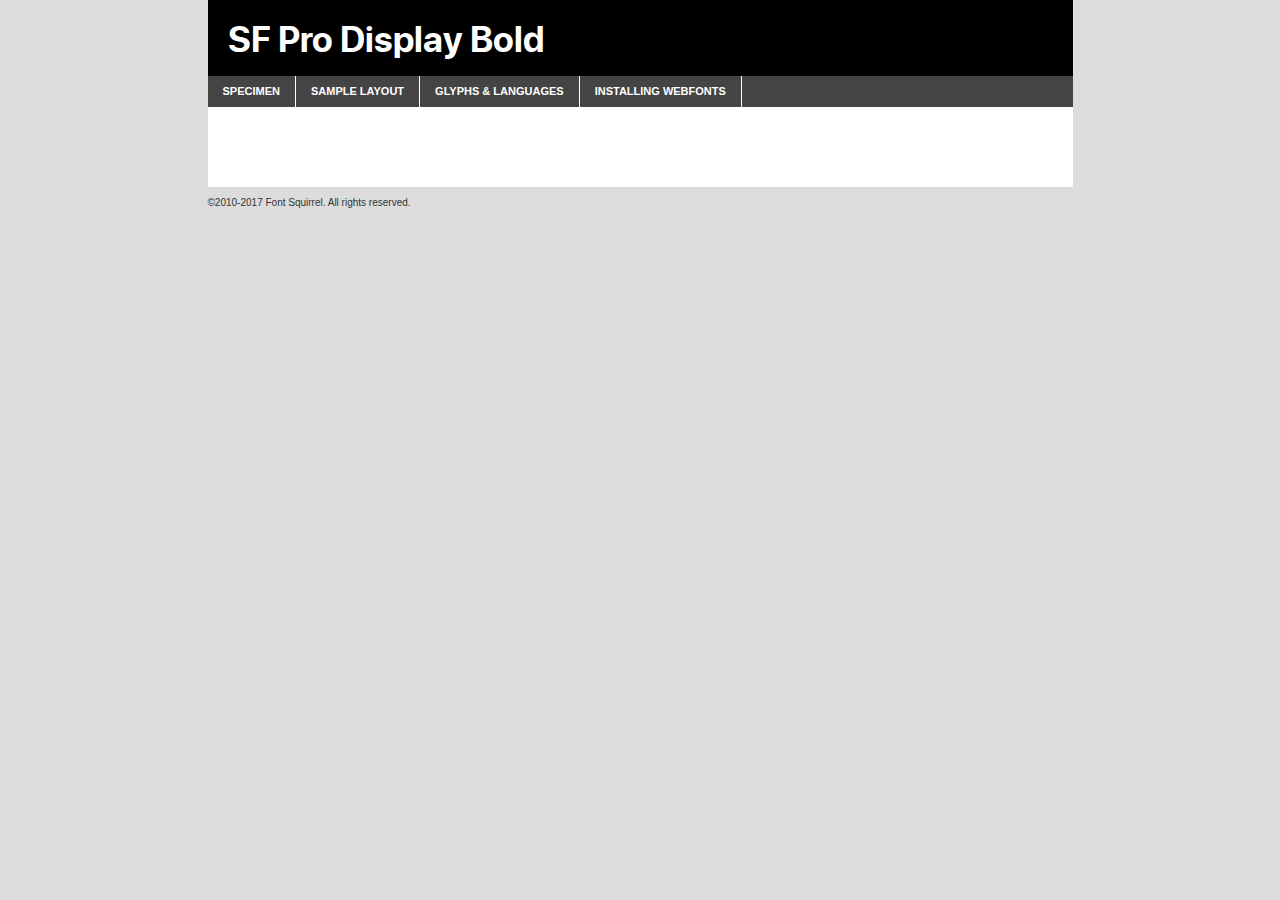
<file: fonts/sfprodisplaybold-demo.html>
<!DOCTYPE html PUBLIC "-//W3C//DTD XHTML 1.0 Transitional//EN"
        "http://www.w3.org/TR/xhtml1/DTD/xhtml1-transitional.dtd">

<html xmlns="http://www.w3.org/1999/xhtml" xml:lang="en" lang="en">
<head>
    <meta http-equiv="Content-Type" content="text/html; charset=utf-8"/>
    <script src="http://ajax.googleapis.com/ajax/libs/jquery/1.7.2/jquery.min.js" type="text/javascript" charset="utf-8"></script>
    <script type="text/javascript">
		(function($) {
			$.fn.easyTabs = function(option) {
				var param = jQuery.extend({ fadeSpeed: 'fast', defaultContent: 1, activeClass: 'active' }, option);
				$(this).each(function() {
					var thisId = '#' + this.id;
					if ( param.defaultContent == '' )
					{
						param.defaultContent = 1;
					}
					if ( typeof param.defaultContent == 'number' )
					{
						var defaultTab = $(thisId + ' .tabs li:eq(' + (param.defaultContent - 1) + ') a').attr('href').substr(1);
					}
					else
					{
						var defaultTab = param.defaultContent;
					}
					$(thisId + ' .tabs li a').each(function() {
						var tabToHide = $(this).attr('href').substr(1);
						$('#' + tabToHide).addClass('easytabs-tab-content');
					});
					hideAll();
					changeContent(defaultTab);

					function hideAll() {$(thisId + ' .easytabs-tab-content').hide();}

					function changeContent(tabId)
					{
						hideAll();
						$(thisId + ' .tabs li').removeClass(param.activeClass);
						$(thisId + ' .tabs li a[href=#' + tabId + ']').closest('li').addClass(param.activeClass);
						if ( param.fadeSpeed != 'none' )
						{
							$(thisId + ' #' + tabId).fadeIn(param.fadeSpeed);
						}
						else
						{
							$(thisId + ' #' + tabId).show();
						}
					}

					$(thisId + ' .tabs li').click(function() {
						var tabId = $(this).find('a').attr('href').substr(1);
						changeContent(tabId);
						return false;
					});
				});
			}
		})(jQuery);
    </script>
    <link rel="stylesheet" href="specimen_files/specimen_stylesheet.css" type="text/css" charset="utf-8"/>
    <link rel="stylesheet" href="stylesheet.css" type="text/css" charset="utf-8"/>

    <style type="text/css">
        		body {
			font-family: 'sf_pro_displaybold';
        		}

            </style>

    <title>SF Pro Display Bold Specimen</title>


    <script type="text/javascript" charset="utf-8">
		$(document).ready(function() {
			$('#container').easyTabs({ defaultContent: 1 });
		});
    </script>
</head>

<body>
<div id="container">
    <div id="header">
		SF Pro Display Bold    </div>
    <ul class="tabs">
        <li><a href="#specimen">Specimen</a></li>
        <li><a href="#layout">Sample Layout</a></li>
		        <li><a href="#glyphs">Glyphs &amp; Languages</a></li>
        <li><a href="#installing">Installing Webfonts</a></li>

    </ul>

    <div id="main_content">


        <div id="specimen">

            <div class="section">
                <div class="grid12 firstcol">
                    <div class="huge">AaBb</div>
                </div>
            </div>

            <div class="section">
                <div class="glyph_range">A&#x200B;B&#x200b;C&#x200b;D&#x200b;E&#x200b;F&#x200b;G&#x200b;H&#x200b;I&#x200b;J&#x200b;K&#x200b;L&#x200b;M&#x200b;N&#x200b;O&#x200b;P&#x200b;Q&#x200b;R&#x200b;S&#x200b;T&#x200b;U&#x200b;V&#x200b;W&#x200b;X&#x200b;Y&#x200b;Z&#x200b;a&#x200b;b&#x200b;c&#x200b;d&#x200b;e&#x200b;f&#x200b;g&#x200b;h&#x200b;i&#x200b;j&#x200b;k&#x200b;l&#x200b;m&#x200b;n&#x200b;o&#x200b;p&#x200b;q&#x200b;r&#x200b;s&#x200b;t&#x200b;u&#x200b;v&#x200b;w&#x200b;x&#x200b;y&#x200b;z&#x200b;1&#x200b;2&#x200b;3&#x200b;4&#x200b;5&#x200b;6&#x200b;7&#x200b;8&#x200b;9&#x200b;0&#x200b;&amp;&#x200b;.&#x200b;,&#x200b;?&#x200b;!&#x200b;&#64;&#x200b;(&#x200b;)&#x200b;#&#x200b;$&#x200b;%&#x200b;*&#x200b;+&#x200b;-&#x200b;=&#x200b;:&#x200b;;</div>
            </div>
            <div class="section">
                <div class="grid12 firstcol">
                    <table class="sample_table">
                        <tr>
                            <td>10</td>
                            <td class="size10">abcdefghijklmnopqrstuvwxyzABCDEFGHIJKLMNOPQRSTUVWXYZ0123456789abcdefghijklmnopqrstuvwxyzABCDEFGHIJKLMNOPQRSTUVWXYZ0123456789abcdefghijklmnopqrstuvwxyzABCDEFGHIJKLMNOPQRSTUVWXYZ</td>
                        </tr>
                        <tr>
                            <td>11</td>
                            <td class="size11">abcdefghijklmnopqrstuvwxyzABCDEFGHIJKLMNOPQRSTUVWXYZ0123456789abcdefghijklmnopqrstuvwxyzABCDEFGHIJKLMNOPQRSTUVWXYZ0123456789abcdefghijklmnopqrstuvwxyzABCDEFGHIJKLMNOPQRSTUVWXYZ</td>
                        </tr>
                        <tr>
                            <td>12</td>
                            <td class="size12">abcdefghijklmnopqrstuvwxyzABCDEFGHIJKLMNOPQRSTUVWXYZ0123456789abcdefghijklmnopqrstuvwxyzABCDEFGHIJKLMNOPQRSTUVWXYZ0123456789abcdefghijklmnopqrstuvwxyzABCDEFGHIJKLMNOPQRSTUVWXYZ</td>
                        </tr>
                        <tr>
                            <td>13</td>
                            <td class="size13">abcdefghijklmnopqrstuvwxyzABCDEFGHIJKLMNOPQRSTUVWXYZ0123456789abcdefghijklmnopqrstuvwxyzABCDEFGHIJKLMNOPQRSTUVWXYZ0123456789abcdefghijklmnopqrstuvwxyzABCDEFGHIJKLMNOPQRSTUVWXYZ</td>
                        </tr>
                        <tr>
                            <td>14</td>
                            <td class="size14">abcdefghijklmnopqrstuvwxyzABCDEFGHIJKLMNOPQRSTUVWXYZ0123456789abcdefghijklmnopqrstuvwxyzABCDEFGHIJKLMNOPQRSTUVWXYZ0123456789abcdefghijklmnopqrstuvwxyzABCDEFGHIJKLMNOPQRSTUVWXYZ</td>
                        </tr>
                        <tr>
                            <td>16</td>
                            <td class="size16">abcdefghijklmnopqrstuvwxyzABCDEFGHIJKLMNOPQRSTUVWXYZ0123456789abcdefghijklmnopqrstuvwxyzABCDEFGHIJKLMNOPQRSTUVWXYZ</td>
                        </tr>
                        <tr>
                            <td>18</td>
                            <td class="size18">abcdefghijklmnopqrstuvwxyzABCDEFGHIJKLMNOPQRSTUVWXYZ0123456789abcdefghijklmnopqrstuvwxyzABCDEFGHIJKLMNOPQRSTUVWXYZ</td>
                        </tr>
                        <tr>
                            <td>20</td>
                            <td class="size20">abcdefghijklmnopqrstuvwxyzABCDEFGHIJKLMNOPQRSTUVWXYZ0123456789abcdefghijklmnopqrstuvwxyzABCDEFGHIJKLMNOPQRSTUVWXYZ</td>
                        </tr>
                        <tr>
                            <td>24</td>
                            <td class="size24">abcdefghijklmnopqrstuvwxyzABCDEFGHIJKLMNOPQRSTUVWXYZ0123456789abcdefghijklmnopqrstuvwxyzABCDEFGHIJKLMNOPQRSTUVWXYZ</td>
                        </tr>
                        <tr>
                            <td>30</td>
                            <td class="size30">abcdefghijklmnopqrstuvwxyzABCDEFGHIJKLMNOPQRSTUVWXYZ0123456789abcdefghijklmnopqrstuvwxyzABCDEFGHIJKLMNOPQRSTUVWXYZ</td>
                        </tr>
                        <tr>
                            <td>36</td>
                            <td class="size36">abcdefghijklmnopqrstuvwxyzABCDEFGHIJKLMNOPQRSTUVWXYZ0123456789abcdefghijklmnopqrstuvwxyzABCDEFGHIJKLMNOPQRSTUVWXYZ</td>
                        </tr>
                        <tr>
                            <td>48</td>
                            <td class="size48">abcdefghijklmnopqrstuvwxyzABCDEFGHIJKLMNOPQRSTUVWXYZ0123456789abcdefghijklmnopqrstuvwxyzABCDEFGHIJKLMNOPQRSTUVWXYZ</td>
                        </tr>
                        <tr>
                            <td>60</td>
                            <td class="size60">abcdefghijklmnopqrstuvwxyzABCDEFGHIJKLMNOPQRSTUVWXYZ0123456789abcdefghijklmnopqrstuvwxyzABCDEFGHIJKLMNOPQRSTUVWXYZ</td>
                        </tr>
                        <tr>
                            <td>72</td>
                            <td class="size72">abcdefghijklmnopqrstuvwxyzABCDEFGHIJKLMNOPQRSTUVWXYZ0123456789abcdefghijklmnopqrstuvwxyzABCDEFGHIJKLMNOPQRSTUVWXYZ</td>
                        </tr>
                        <tr>
                            <td>90</td>
                            <td class="size90">abcdefghijklmnopqrstuvwxyzABCDEFGHIJKLMNOPQRSTUVWXYZ0123456789abcdefghijklmnopqrstuvwxyzABCDEFGHIJKLMNOPQRSTUVWXYZ</td>
                        </tr>
                    </table>

                </div>

            </div>


            <div class="section" id="bodycomparison">


                <div id="xheight">
                    <div class="fontbody">&#x25FC;&#x25FC;&#x25FC;&#x25FC;&#x25FC;&#x25FC;&#x25FC;&#x25FC;&#x25FC;&#x25FC;&#x25FC;&#x25FC;&#x25FC;&#x25FC;&#x25FC;&#x25FC;&#x25FC;&#x25FC;&#x25FC;&#x25FC;&#x25FC;&#x25FC;&#x25FC;&#x25FC;&#x25FC;&#x25FC;&#x25FC;&#x25FC;&#x25FC;&#x25FC;&#x25FC;&#x25FC;&#x25FC;&#x25FC;&#x25FC;&#x25FC;&#x25FC;&#x25FC;&#x25FC;&#x25FC;&#x25FC;&#x25FC;&#x25FC;&#x25FC;&#x25FC;&#x25FC;&#x25FC;&#x25FC;&#x25FC;&#x25FC;&#x25FC;&#x25FC;&#x25FC;&#x25FC;&#x25FC;&#x25FC;&#x25FC;&#x25FC;&#x25FC;&#x25FC;&#x25FC;&#x25FC;&#x25FC;&#x25FC;&#x25FC;&#x25FC;&#x25FC;&#x25FC;&#x25FC;&#x25FC;&#x25FC;&#x25FC;&#x25FC;&#x25FC;&#x25FC;&#x25FC;&#x25FC;&#x25FC;&#x25FC;&#x25FC;&#x25FC;&#x25FC;&#x25FC;&#x25FC;&#x25FC;&#x25FC;&#x25FC;&#x25FC;&#x25FC;&#x25FC;&#x25FC;&#x25FC;&#x25FC;&#x25FC;&#x25FC;&#x25FC;&#x25FC;&#x25FC;&#x25FC;body</div>
                    <div class="arialbody">body</div>
                    <div class="verdanabody">body</div>
                    <div class="georgiabody">body</div>
                </div>
                <div class="fontbody" style="z-index:1">
                    body<span>SF Pro Display Bold</span>
                </div>
                <div class="arialbody" style="z-index:1">
                    body<span>Arial</span>
                </div>
                <div class="verdanabody" style="z-index:1">
                    body<span>Verdana</span>
                </div>
                <div class="georgiabody" style="z-index:1">
                    body<span>Georgia</span>
                </div>


            </div>


            <div class="section psample psample_row1" id="">

                <div class="grid2 firstcol">
                    <p class="size10"><span>10.</span>Aenean lacinia bibendum nulla sed consectetur. Fusce dapibus, tellus ac cursus commodo, tortor mauris condimentum nibh, ut fermentum massa justo sit amet risus. Nullam id dolor id nibh ultricies vehicula ut id elit. Cum sociis natoque penatibus et magnis dis parturient montes, nascetur ridiculus mus. Nulla vitae elit libero, a pharetra augue.</p>

                </div>
                <div class="grid3">
                    <p class="size11"><span>11.</span>Aenean lacinia bibendum nulla sed consectetur. Fusce dapibus, tellus ac cursus commodo, tortor mauris condimentum nibh, ut fermentum massa justo sit amet risus. Nullam id dolor id nibh ultricies vehicula ut id elit. Cum sociis natoque penatibus et magnis dis parturient montes, nascetur ridiculus mus. Nulla vitae elit libero, a pharetra augue.</p>

                </div>
                <div class="grid3">
                    <p class="size12"><span>12.</span>Aenean lacinia bibendum nulla sed consectetur. Fusce dapibus, tellus ac cursus commodo, tortor mauris condimentum nibh, ut fermentum massa justo sit amet risus. Nullam id dolor id nibh ultricies vehicula ut id elit. Cum sociis natoque penatibus et magnis dis parturient montes, nascetur ridiculus mus. Nulla vitae elit libero, a pharetra augue.</p>

                </div>
                <div class="grid4">
                    <p class="size13"><span>13.</span>Aenean lacinia bibendum nulla sed consectetur. Fusce dapibus, tellus ac cursus commodo, tortor mauris condimentum nibh, ut fermentum massa justo sit amet risus. Nullam id dolor id nibh ultricies vehicula ut id elit. Cum sociis natoque penatibus et magnis dis parturient montes, nascetur ridiculus mus. Nulla vitae elit libero, a pharetra augue.</p>

                </div>
                <div class="white_blend"></div>

            </div>
            <div class="section psample psample_row2" id="">
                <div class="grid3 firstcol">
                    <p class="size14"><span>14.</span>Aenean lacinia bibendum nulla sed consectetur. Fusce dapibus, tellus ac cursus commodo, tortor mauris condimentum nibh, ut fermentum massa justo sit amet risus. Nullam id dolor id nibh ultricies vehicula ut id elit. Cum sociis natoque penatibus et magnis dis parturient montes, nascetur ridiculus mus. Nulla vitae elit libero, a pharetra augue.</p>

                </div>
                <div class="grid4">
                    <p class="size16"><span>16.</span>Aenean lacinia bibendum nulla sed consectetur. Fusce dapibus, tellus ac cursus commodo, tortor mauris condimentum nibh, ut fermentum massa justo sit amet risus. Nullam id dolor id nibh ultricies vehicula ut id elit. Cum sociis natoque penatibus et magnis dis parturient montes, nascetur ridiculus mus. Nulla vitae elit libero, a pharetra augue.</p>

                </div>
                <div class="grid5">
                    <p class="size18"><span>18.</span>Aenean lacinia bibendum nulla sed consectetur. Fusce dapibus, tellus ac cursus commodo, tortor mauris condimentum nibh, ut fermentum massa justo sit amet risus. Nullam id dolor id nibh ultricies vehicula ut id elit. Cum sociis natoque penatibus et magnis dis parturient montes, nascetur ridiculus mus. Nulla vitae elit libero, a pharetra augue.</p>

                </div>

                <div class="white_blend"></div>

            </div>

            <div class="section psample psample_row3" id="">
                <div class="grid5 firstcol">
                    <p class="size20"><span>20.</span>Aenean lacinia bibendum nulla sed consectetur. Fusce dapibus, tellus ac cursus commodo, tortor mauris condimentum nibh, ut fermentum massa justo sit amet risus. Nullam id dolor id nibh ultricies vehicula ut id elit. Cum sociis natoque penatibus et magnis dis parturient montes, nascetur ridiculus mus. Nulla vitae elit libero, a pharetra augue.</p>
                </div>
                <div class="grid7">
                    <p class="size24"><span>24.</span>Aenean lacinia bibendum nulla sed consectetur. Fusce dapibus, tellus ac cursus commodo, tortor mauris condimentum nibh, ut fermentum massa justo sit amet risus. Nullam id dolor id nibh ultricies vehicula ut id elit. Cum sociis natoque penatibus et magnis dis parturient montes, nascetur ridiculus mus. Nulla vitae elit libero, a pharetra augue.</p>
                </div>

                <div class="white_blend"></div>

            </div>

            <div class="section psample psample_row4" id="">
                <div class="grid12 firstcol">
                    <p class="size30"><span>30.</span>Aenean lacinia bibendum nulla sed consectetur. Fusce dapibus, tellus ac cursus commodo, tortor mauris condimentum nibh, ut fermentum massa justo sit amet risus. Nullam id dolor id nibh ultricies vehicula ut id elit. Cum sociis natoque penatibus et magnis dis parturient montes, nascetur ridiculus mus. Nulla vitae elit libero, a pharetra augue.</p>
                </div>
                <div class="white_blend"></div>

            </div>


            <div class="section psample psample_row1 fullreverse">
                <div class="grid2 firstcol">
                    <p class="size10"><span>10.</span>Aenean lacinia bibendum nulla sed consectetur. Fusce dapibus, tellus ac cursus commodo, tortor mauris condimentum nibh, ut fermentum massa justo sit amet risus. Nullam id dolor id nibh ultricies vehicula ut id elit. Cum sociis natoque penatibus et magnis dis parturient montes, nascetur ridiculus mus. Nulla vitae elit libero, a pharetra augue.</p>

                </div>
                <div class="grid3">
                    <p class="size11"><span>11.</span>Aenean lacinia bibendum nulla sed consectetur. Fusce dapibus, tellus ac cursus commodo, tortor mauris condimentum nibh, ut fermentum massa justo sit amet risus. Nullam id dolor id nibh ultricies vehicula ut id elit. Cum sociis natoque penatibus et magnis dis parturient montes, nascetur ridiculus mus. Nulla vitae elit libero, a pharetra augue.</p>

                </div>
                <div class="grid3">
                    <p class="size12"><span>12.</span>Aenean lacinia bibendum nulla sed consectetur. Fusce dapibus, tellus ac cursus commodo, tortor mauris condimentum nibh, ut fermentum massa justo sit amet risus. Nullam id dolor id nibh ultricies vehicula ut id elit. Cum sociis natoque penatibus et magnis dis parturient montes, nascetur ridiculus mus. Nulla vitae elit libero, a pharetra augue.</p>

                </div>
                <div class="grid4">
                    <p class="size13"><span>13.</span>Aenean lacinia bibendum nulla sed consectetur. Fusce dapibus, tellus ac cursus commodo, tortor mauris condimentum nibh, ut fermentum massa justo sit amet risus. Nullam id dolor id nibh ultricies vehicula ut id elit. Cum sociis natoque penatibus et magnis dis parturient montes, nascetur ridiculus mus. Nulla vitae elit libero, a pharetra augue.</p>

                </div>
                <div class="black_blend"></div>

            </div>

            <div class="section psample psample_row2 fullreverse">
                <div class="grid3 firstcol">
                    <p class="size14"><span>14.</span>Aenean lacinia bibendum nulla sed consectetur. Fusce dapibus, tellus ac cursus commodo, tortor mauris condimentum nibh, ut fermentum massa justo sit amet risus. Nullam id dolor id nibh ultricies vehicula ut id elit. Cum sociis natoque penatibus et magnis dis parturient montes, nascetur ridiculus mus. Nulla vitae elit libero, a pharetra augue.</p>

                </div>
                <div class="grid4">
                    <p class="size16"><span>16.</span>Aenean lacinia bibendum nulla sed consectetur. Fusce dapibus, tellus ac cursus commodo, tortor mauris condimentum nibh, ut fermentum massa justo sit amet risus. Nullam id dolor id nibh ultricies vehicula ut id elit. Cum sociis natoque penatibus et magnis dis parturient montes, nascetur ridiculus mus. Nulla vitae elit libero, a pharetra augue.</p>

                </div>
                <div class="grid5">
                    <p class="size18"><span>18.</span>Aenean lacinia bibendum nulla sed consectetur. Fusce dapibus, tellus ac cursus commodo, tortor mauris condimentum nibh, ut fermentum massa justo sit amet risus. Nullam id dolor id nibh ultricies vehicula ut id elit. Cum sociis natoque penatibus et magnis dis parturient montes, nascetur ridiculus mus. Nulla vitae elit libero, a pharetra augue.</p>

                </div>
                <div class="black_blend"></div>

            </div>

            <div class="section psample fullreverse psample_row3" id="">
                <div class="grid5 firstcol">
                    <p class="size20"><span>20.</span>Aenean lacinia bibendum nulla sed consectetur. Fusce dapibus, tellus ac cursus commodo, tortor mauris condimentum nibh, ut fermentum massa justo sit amet risus. Nullam id dolor id nibh ultricies vehicula ut id elit. Cum sociis natoque penatibus et magnis dis parturient montes, nascetur ridiculus mus. Nulla vitae elit libero, a pharetra augue.</p>
                </div>
                <div class="grid7">
                    <p class="size24"><span>24.</span>Aenean lacinia bibendum nulla sed consectetur. Fusce dapibus, tellus ac cursus commodo, tortor mauris condimentum nibh, ut fermentum massa justo sit amet risus. Nullam id dolor id nibh ultricies vehicula ut id elit. Cum sociis natoque penatibus et magnis dis parturient montes, nascetur ridiculus mus. Nulla vitae elit libero, a pharetra augue.</p>
                </div>

                <div class="black_blend"></div>

            </div>

            <div class="section psample fullreverse psample_row4" id="" style="border-bottom: 20px #000 solid;">
                <div class="grid12 firstcol">
                    <p class="size30"><span>30.</span>Aenean lacinia bibendum nulla sed consectetur. Fusce dapibus, tellus ac cursus commodo, tortor mauris condimentum nibh, ut fermentum massa justo sit amet risus. Nullam id dolor id nibh ultricies vehicula ut id elit. Cum sociis natoque penatibus et magnis dis parturient montes, nascetur ridiculus mus. Nulla vitae elit libero, a pharetra augue.</p>
                </div>
                <div class="black_blend"></div>

            </div>


        </div>

        <div id="layout">

            <div class="section">

                <div class="grid12 firstcol">
                    <h1>Lorem Ipsum Dolor</h1>
                    <h2>Etiam porta sem malesuada magna mollis euismod</h2>

                    <p class="byline">By <a href="#link">Aenean Lacinia</a></p>
                </div>
            </div>
            <div class="section">
                <div class="grid8 firstcol">
                    <p class="large">Donec sed odio dui. Morbi leo risus, porta ac consectetur ac, vestibulum at eros. Fusce dapibus, tellus ac cursus commodo, tortor mauris condimentum nibh, ut fermentum massa justo sit amet risus. </p>


                    <h3>Pellentesque ornare sem</h3>

                    <p>Maecenas sed diam eget risus varius blandit sit amet non magna. Maecenas faucibus mollis interdum. Donec ullamcorper nulla non metus auctor fringilla. Nullam id dolor id nibh ultricies vehicula ut id elit. Nullam id dolor id nibh ultricies vehicula ut id elit. </p>

                    <p>Aenean eu leo quam. Pellentesque ornare sem lacinia quam venenatis vestibulum. Lorem ipsum dolor sit amet, consectetur adipiscing elit. Cum sociis natoque penatibus et magnis dis parturient montes, nascetur ridiculus mus. </p>

                    <p>Nulla vitae elit libero, a pharetra augue. Praesent commodo cursus magna, vel scelerisque nisl consectetur et. Aenean lacinia bibendum nulla sed consectetur. </p>

                    <p>Nullam quis risus eget urna mollis ornare vel eu leo. Nullam quis risus eget urna mollis ornare vel eu leo. Maecenas sed diam eget risus varius blandit sit amet non magna. Donec ullamcorper nulla non metus auctor fringilla. </p>

                    <h3>Cras mattis consectetur</h3>

                    <p>Aenean eu leo quam. Pellentesque ornare sem lacinia quam venenatis vestibulum. Aenean lacinia bibendum nulla sed consectetur. Integer posuere erat a ante venenatis dapibus posuere velit aliquet. Cras mattis consectetur purus sit amet fermentum. </p>

                    <p>Nullam id dolor id nibh ultricies vehicula ut id elit. Nullam quis risus eget urna mollis ornare vel eu leo. Cras mattis consectetur purus sit amet fermentum.</p>
                </div>

                <div class="grid4 sidebar">

                    <div class="box reverse">
                        <p class="last">Nullam quis risus eget urna mollis ornare vel eu leo. Donec ullamcorper nulla non metus auctor fringilla. Cras mattis consectetur purus sit amet fermentum. Sed posuere consectetur est at lobortis. Lorem ipsum dolor sit amet, consectetur adipiscing elit. </p>
                    </div>

                    <p class="caption">Maecenas sed diam eget risus varius.</p>

                    <p>Vestibulum id ligula porta felis euismod semper. Integer posuere erat a ante venenatis dapibus posuere velit aliquet. Vestibulum id ligula porta felis euismod semper. Sed posuere consectetur est at lobortis. Maecenas sed diam eget risus varius blandit sit amet non magna. Fusce dapibus, tellus ac cursus commodo, tortor mauris condimentum nibh, ut fermentum massa justo sit amet risus. </p>


                    <p>Duis mollis, est non commodo luctus, nisi erat porttitor ligula, eget lacinia odio sem nec elit. Aenean lacinia bibendum nulla sed consectetur. Vivamus sagittis lacus vel augue laoreet rutrum faucibus dolor auctor. Aenean lacinia bibendum nulla sed consectetur. Nullam quis risus eget urna mollis ornare vel eu leo. </p>

                    <p>Praesent commodo cursus magna, vel scelerisque nisl consectetur et. Donec ullamcorper nulla non metus auctor fringilla. Maecenas faucibus mollis interdum. Fusce dapibus, tellus ac cursus commodo, tortor mauris condimentum nibh, ut fermentum massa justo sit amet risus. </p>

                </div>
            </div>

        </div>


		

        <div id="glyphs">
            <div class="section">
                <div class="grid12 firstcol">

                    <h1>Language Support</h1>
                    <p>The subset of SF Pro Display Bold in this kit supports the following languages:<br/>

						Albanian, Basque, Breton, Chamorro, Danish, Dutch, English, Faroese, Finnish, French, Frisian, Galician, German, Icelandic, Italian, Malagasy, Norwegian, Portuguese, Spanish, Alsatian, Aragonese, Arapaho, Arrernte, Asturian, Aymara, Bislama, Cebuano, Corsican, Fijian, French_creole, Genoese, Gilbertese, Greenlandic, Haitian_creole, Hiligaynon, Hmong, Hopi, Ibanag, Iloko_ilokano, Indonesian, Interglossa_glosa, Interlingua, Irish_gaelic, Jerriais, Lojban, Lombard, Luxembourgeois, Manx, Mohawk, Norfolk_pitcairnese, Occitan, Oromo, Pangasinan, Papiamento, Piedmontese, Potawatomi, Rhaeto-romance, Romansh, Rotokas, Sami_lule, Samoan, Sardinian, Scots_gaelic, Seychelles_creole, Shona, Sicilian, Somali, Southern_ndebele, Swahili, Swati_swazi, Tagalog_filipino_pilipino, Tetum, Tok_pisin, Uyghur_latinized, Volapuk, Walloon, Warlpiri, Xhosa, Yapese, Zulu, Latinbasic, Ubasic, Demo                    </p>
                    <h1>Glyph Chart</h1>
                    <p>The subset of SF Pro Display Bold in this kit includes all the glyphs listed below. Unicode entities are included above each glyph to help you insert individual characters into your layout.</p>
                    <div id="glyph_chart">

																				                                <div><p>&amp;#13;</p>&#13;</div>
																				                                <div><p>&amp;#32;</p>&#32;</div>
																				                                <div><p>&amp;#33;</p>&#33;</div>
																				                                <div><p>&amp;#34;</p>&#34;</div>
																				                                <div><p>&amp;#35;</p>&#35;</div>
																				                                <div><p>&amp;#36;</p>&#36;</div>
																				                                <div><p>&amp;#37;</p>&#37;</div>
																				                                <div><p>&amp;#38;</p>&#38;</div>
																				                                <div><p>&amp;#39;</p>&#39;</div>
																				                                <div><p>&amp;#40;</p>&#40;</div>
																				                                <div><p>&amp;#41;</p>&#41;</div>
																				                                <div><p>&amp;#42;</p>&#42;</div>
																				                                <div><p>&amp;#43;</p>&#43;</div>
																				                                <div><p>&amp;#44;</p>&#44;</div>
																				                                <div><p>&amp;#45;</p>&#45;</div>
																				                                <div><p>&amp;#46;</p>&#46;</div>
																				                                <div><p>&amp;#47;</p>&#47;</div>
																				                                <div><p>&amp;#48;</p>&#48;</div>
																				                                <div><p>&amp;#49;</p>&#49;</div>
																				                                <div><p>&amp;#50;</p>&#50;</div>
																				                                <div><p>&amp;#51;</p>&#51;</div>
																				                                <div><p>&amp;#52;</p>&#52;</div>
																				                                <div><p>&amp;#53;</p>&#53;</div>
																				                                <div><p>&amp;#54;</p>&#54;</div>
																				                                <div><p>&amp;#55;</p>&#55;</div>
																				                                <div><p>&amp;#56;</p>&#56;</div>
																				                                <div><p>&amp;#57;</p>&#57;</div>
																				                                <div><p>&amp;#58;</p>&#58;</div>
																				                                <div><p>&amp;#59;</p>&#59;</div>
																				                                <div><p>&amp;#60;</p>&#60;</div>
																				                                <div><p>&amp;#61;</p>&#61;</div>
																				                                <div><p>&amp;#62;</p>&#62;</div>
																				                                <div><p>&amp;#63;</p>&#63;</div>
																				                                <div><p>&amp;#64;</p>&#64;</div>
																				                                <div><p>&amp;#65;</p>&#65;</div>
																				                                <div><p>&amp;#66;</p>&#66;</div>
																				                                <div><p>&amp;#67;</p>&#67;</div>
																				                                <div><p>&amp;#68;</p>&#68;</div>
																				                                <div><p>&amp;#69;</p>&#69;</div>
																				                                <div><p>&amp;#70;</p>&#70;</div>
																				                                <div><p>&amp;#71;</p>&#71;</div>
																				                                <div><p>&amp;#72;</p>&#72;</div>
																				                                <div><p>&amp;#73;</p>&#73;</div>
																				                                <div><p>&amp;#74;</p>&#74;</div>
																				                                <div><p>&amp;#75;</p>&#75;</div>
																				                                <div><p>&amp;#76;</p>&#76;</div>
																				                                <div><p>&amp;#77;</p>&#77;</div>
																				                                <div><p>&amp;#78;</p>&#78;</div>
																				                                <div><p>&amp;#79;</p>&#79;</div>
																				                                <div><p>&amp;#80;</p>&#80;</div>
																				                                <div><p>&amp;#81;</p>&#81;</div>
																				                                <div><p>&amp;#82;</p>&#82;</div>
																				                                <div><p>&amp;#83;</p>&#83;</div>
																				                                <div><p>&amp;#84;</p>&#84;</div>
																				                                <div><p>&amp;#85;</p>&#85;</div>
																				                                <div><p>&amp;#86;</p>&#86;</div>
																				                                <div><p>&amp;#87;</p>&#87;</div>
																				                                <div><p>&amp;#88;</p>&#88;</div>
																				                                <div><p>&amp;#89;</p>&#89;</div>
																				                                <div><p>&amp;#90;</p>&#90;</div>
																				                                <div><p>&amp;#91;</p>&#91;</div>
																				                                <div><p>&amp;#92;</p>&#92;</div>
																				                                <div><p>&amp;#93;</p>&#93;</div>
																				                                <div><p>&amp;#94;</p>&#94;</div>
																				                                <div><p>&amp;#95;</p>&#95;</div>
																				                                <div><p>&amp;#96;</p>&#96;</div>
																				                                <div><p>&amp;#97;</p>&#97;</div>
																				                                <div><p>&amp;#98;</p>&#98;</div>
																				                                <div><p>&amp;#99;</p>&#99;</div>
																				                                <div><p>&amp;#100;</p>&#100;</div>
																				                                <div><p>&amp;#101;</p>&#101;</div>
																				                                <div><p>&amp;#102;</p>&#102;</div>
																				                                <div><p>&amp;#103;</p>&#103;</div>
																				                                <div><p>&amp;#104;</p>&#104;</div>
																				                                <div><p>&amp;#105;</p>&#105;</div>
																				                                <div><p>&amp;#106;</p>&#106;</div>
																				                                <div><p>&amp;#107;</p>&#107;</div>
																				                                <div><p>&amp;#108;</p>&#108;</div>
																				                                <div><p>&amp;#109;</p>&#109;</div>
																				                                <div><p>&amp;#110;</p>&#110;</div>
																				                                <div><p>&amp;#111;</p>&#111;</div>
																				                                <div><p>&amp;#112;</p>&#112;</div>
																				                                <div><p>&amp;#113;</p>&#113;</div>
																				                                <div><p>&amp;#114;</p>&#114;</div>
																				                                <div><p>&amp;#115;</p>&#115;</div>
																				                                <div><p>&amp;#116;</p>&#116;</div>
																				                                <div><p>&amp;#117;</p>&#117;</div>
																				                                <div><p>&amp;#118;</p>&#118;</div>
																				                                <div><p>&amp;#119;</p>&#119;</div>
																				                                <div><p>&amp;#120;</p>&#120;</div>
																				                                <div><p>&amp;#121;</p>&#121;</div>
																				                                <div><p>&amp;#122;</p>&#122;</div>
																				                                <div><p>&amp;#123;</p>&#123;</div>
																				                                <div><p>&amp;#124;</p>&#124;</div>
																				                                <div><p>&amp;#125;</p>&#125;</div>
																				                                <div><p>&amp;#126;</p>&#126;</div>
																				                                <div><p>&amp;#160;</p>&#160;</div>
																				                                <div><p>&amp;#161;</p>&#161;</div>
																				                                <div><p>&amp;#162;</p>&#162;</div>
																				                                <div><p>&amp;#163;</p>&#163;</div>
																				                                <div><p>&amp;#164;</p>&#164;</div>
																				                                <div><p>&amp;#165;</p>&#165;</div>
																				                                <div><p>&amp;#166;</p>&#166;</div>
																				                                <div><p>&amp;#167;</p>&#167;</div>
																				                                <div><p>&amp;#168;</p>&#168;</div>
																				                                <div><p>&amp;#169;</p>&#169;</div>
																				                                <div><p>&amp;#170;</p>&#170;</div>
																				                                <div><p>&amp;#171;</p>&#171;</div>
																				                                <div><p>&amp;#172;</p>&#172;</div>
																				                                <div><p>&amp;#173;</p>&#173;</div>
																				                                <div><p>&amp;#174;</p>&#174;</div>
																				                                <div><p>&amp;#175;</p>&#175;</div>
																				                                <div><p>&amp;#176;</p>&#176;</div>
																				                                <div><p>&amp;#177;</p>&#177;</div>
																				                                <div><p>&amp;#178;</p>&#178;</div>
																				                                <div><p>&amp;#179;</p>&#179;</div>
																				                                <div><p>&amp;#180;</p>&#180;</div>
																				                                <div><p>&amp;#181;</p>&#181;</div>
																				                                <div><p>&amp;#182;</p>&#182;</div>
																				                                <div><p>&amp;#183;</p>&#183;</div>
																				                                <div><p>&amp;#184;</p>&#184;</div>
																				                                <div><p>&amp;#185;</p>&#185;</div>
																				                                <div><p>&amp;#186;</p>&#186;</div>
																				                                <div><p>&amp;#187;</p>&#187;</div>
																				                                <div><p>&amp;#188;</p>&#188;</div>
																				                                <div><p>&amp;#189;</p>&#189;</div>
																				                                <div><p>&amp;#190;</p>&#190;</div>
																				                                <div><p>&amp;#191;</p>&#191;</div>
																				                                <div><p>&amp;#192;</p>&#192;</div>
																				                                <div><p>&amp;#193;</p>&#193;</div>
																				                                <div><p>&amp;#194;</p>&#194;</div>
																				                                <div><p>&amp;#195;</p>&#195;</div>
																				                                <div><p>&amp;#196;</p>&#196;</div>
																				                                <div><p>&amp;#197;</p>&#197;</div>
																				                                <div><p>&amp;#198;</p>&#198;</div>
																				                                <div><p>&amp;#199;</p>&#199;</div>
																				                                <div><p>&amp;#200;</p>&#200;</div>
																				                                <div><p>&amp;#201;</p>&#201;</div>
																				                                <div><p>&amp;#202;</p>&#202;</div>
																				                                <div><p>&amp;#203;</p>&#203;</div>
																				                                <div><p>&amp;#204;</p>&#204;</div>
																				                                <div><p>&amp;#205;</p>&#205;</div>
																				                                <div><p>&amp;#206;</p>&#206;</div>
																				                                <div><p>&amp;#207;</p>&#207;</div>
																				                                <div><p>&amp;#208;</p>&#208;</div>
																				                                <div><p>&amp;#209;</p>&#209;</div>
																				                                <div><p>&amp;#210;</p>&#210;</div>
																				                                <div><p>&amp;#211;</p>&#211;</div>
																				                                <div><p>&amp;#212;</p>&#212;</div>
																				                                <div><p>&amp;#213;</p>&#213;</div>
																				                                <div><p>&amp;#214;</p>&#214;</div>
																				                                <div><p>&amp;#215;</p>&#215;</div>
																				                                <div><p>&amp;#216;</p>&#216;</div>
																				                                <div><p>&amp;#217;</p>&#217;</div>
																				                                <div><p>&amp;#218;</p>&#218;</div>
																				                                <div><p>&amp;#219;</p>&#219;</div>
																				                                <div><p>&amp;#220;</p>&#220;</div>
																				                                <div><p>&amp;#221;</p>&#221;</div>
																				                                <div><p>&amp;#222;</p>&#222;</div>
																				                                <div><p>&amp;#223;</p>&#223;</div>
																				                                <div><p>&amp;#224;</p>&#224;</div>
																				                                <div><p>&amp;#225;</p>&#225;</div>
																				                                <div><p>&amp;#226;</p>&#226;</div>
																				                                <div><p>&amp;#227;</p>&#227;</div>
																				                                <div><p>&amp;#228;</p>&#228;</div>
																				                                <div><p>&amp;#229;</p>&#229;</div>
																				                                <div><p>&amp;#230;</p>&#230;</div>
																				                                <div><p>&amp;#231;</p>&#231;</div>
																				                                <div><p>&amp;#232;</p>&#232;</div>
																				                                <div><p>&amp;#233;</p>&#233;</div>
																				                                <div><p>&amp;#234;</p>&#234;</div>
																				                                <div><p>&amp;#235;</p>&#235;</div>
																				                                <div><p>&amp;#236;</p>&#236;</div>
																				                                <div><p>&amp;#237;</p>&#237;</div>
																				                                <div><p>&amp;#238;</p>&#238;</div>
																				                                <div><p>&amp;#239;</p>&#239;</div>
																				                                <div><p>&amp;#240;</p>&#240;</div>
																				                                <div><p>&amp;#241;</p>&#241;</div>
																				                                <div><p>&amp;#242;</p>&#242;</div>
																				                                <div><p>&amp;#243;</p>&#243;</div>
																				                                <div><p>&amp;#244;</p>&#244;</div>
																				                                <div><p>&amp;#245;</p>&#245;</div>
																				                                <div><p>&amp;#246;</p>&#246;</div>
																				                                <div><p>&amp;#247;</p>&#247;</div>
																				                                <div><p>&amp;#248;</p>&#248;</div>
																				                                <div><p>&amp;#249;</p>&#249;</div>
																				                                <div><p>&amp;#250;</p>&#250;</div>
																				                                <div><p>&amp;#251;</p>&#251;</div>
																				                                <div><p>&amp;#252;</p>&#252;</div>
																				                                <div><p>&amp;#253;</p>&#253;</div>
																				                                <div><p>&amp;#254;</p>&#254;</div>
																				                                <div><p>&amp;#255;</p>&#255;</div>
																				                                <div><p>&amp;#338;</p>&#338;</div>
																				                                <div><p>&amp;#339;</p>&#339;</div>
																				                                <div><p>&amp;#376;</p>&#376;</div>
																				                                <div><p>&amp;#710;</p>&#710;</div>
																				                                <div><p>&amp;#732;</p>&#732;</div>
																				                                <div><p>&amp;#8192;</p>&#8192;</div>
																				                                <div><p>&amp;#8193;</p>&#8193;</div>
																				                                <div><p>&amp;#8194;</p>&#8194;</div>
																				                                <div><p>&amp;#8195;</p>&#8195;</div>
																				                                <div><p>&amp;#8196;</p>&#8196;</div>
																				                                <div><p>&amp;#8197;</p>&#8197;</div>
																				                                <div><p>&amp;#8198;</p>&#8198;</div>
																				                                <div><p>&amp;#8199;</p>&#8199;</div>
																				                                <div><p>&amp;#8200;</p>&#8200;</div>
																				                                <div><p>&amp;#8201;</p>&#8201;</div>
																				                                <div><p>&amp;#8202;</p>&#8202;</div>
																				                                <div><p>&amp;#8208;</p>&#8208;</div>
																				                                <div><p>&amp;#8209;</p>&#8209;</div>
																				                                <div><p>&amp;#8210;</p>&#8210;</div>
																				                                <div><p>&amp;#8211;</p>&#8211;</div>
																				                                <div><p>&amp;#8212;</p>&#8212;</div>
																				                                <div><p>&amp;#8216;</p>&#8216;</div>
																				                                <div><p>&amp;#8217;</p>&#8217;</div>
																				                                <div><p>&amp;#8218;</p>&#8218;</div>
																				                                <div><p>&amp;#8220;</p>&#8220;</div>
																				                                <div><p>&amp;#8221;</p>&#8221;</div>
																				                                <div><p>&amp;#8222;</p>&#8222;</div>
																				                                <div><p>&amp;#8226;</p>&#8226;</div>
																				                                <div><p>&amp;#8230;</p>&#8230;</div>
																				                                <div><p>&amp;#8239;</p>&#8239;</div>
																				                                <div><p>&amp;#8249;</p>&#8249;</div>
																				                                <div><p>&amp;#8250;</p>&#8250;</div>
																				                                <div><p>&amp;#8287;</p>&#8287;</div>
																				                                <div><p>&amp;#8364;</p>&#8364;</div>
																				                                <div><p>&amp;#8482;</p>&#8482;</div>
																				                                <div><p>&amp;#9724;</p>&#9724;</div>
																				                                <div><p>&amp;#64257;</p>&#64257;</div>
																				                                <div><p>&amp;#64258;</p>&#64258;</div>
																																													                    </div>
                </div>


            </div>
        </div>


        <div id="specs">

        </div>

        <div id="installing">
            <div class="section">
                <div class="grid7 firstcol">
                    <h1>Installing Webfonts</h1>

                    <p>Webfonts are supported by all major browser platforms but not all in the same way. There are currently four different font formats that must be included in order to target all browsers. This includes TTF, WOFF, EOT and SVG.</p>

                    <h2>1. Upload your webfonts</h2>
                    <p>You must upload your webfont kit to your website. They should be in or near the same directory as your CSS files.</p>

                    <h2>2. Include the webfont stylesheet</h2>
                    <p>A special CSS @font-face declaration helps the various browsers select the appropriate font it needs without causing you a bunch of headaches. Learn more about this syntax by reading the <a href="https://www.fontspring.com/blog/further-hardening-of-the-bulletproof-syntax">Fontspring blog post</a> about it. The code for it is as follows:</p>


                    <code>
                        @font-face{
                        font-family: 'MyWebFont';
                        src: url('WebFont.eot');
                        src: url('WebFont.eot?#iefix') format('embedded-opentype'),
                        url('WebFont.woff') format('woff'),
                        url('WebFont.ttf') format('truetype'),
                        url('WebFont.svg#webfont') format('svg');
                        }
                    </code>

                    <p>We've already gone ahead and generated the code for you. All you have to do is link to the stylesheet in your HTML, like this:</p>
                    <code>&lt;link rel=&quot;stylesheet&quot; href=&quot;stylesheet.css&quot; type=&quot;text/css&quot; charset=&quot;utf-8&quot; /&gt;</code>

                    <h2>3. Modify your own stylesheet</h2>
                    <p>To take advantage of your new fonts, you must tell your stylesheet to use them. Look at the original @font-face declaration above and find the property called "font-family." The name linked there will be what you use to reference the font. Prepend that webfont name to the font stack in the "font-family" property, inside the selector you want to change. For example:</p>
                    <code>p { font-family: 'WebFont', Arial, sans-serif; }</code>

                    <h2>4. Test</h2>
                    <p>Getting webfonts to work cross-browser <em>can</em> be tricky. Use the information in the sidebar to help you if you find that fonts aren't loading in a particular browser.</p>
                </div>

                <div class="grid5 sidebar">
                    <div class="box">
                        <h2>Troubleshooting<br/>Font-Face Problems</h2>
                        <p>Having trouble getting your webfonts to load in your new website? Here are some tips to sort out what might be the problem.</p>

                        <h3>Fonts not showing in any browser</h3>

                        <p>This sounds like you need to work on the plumbing. You either did not upload the fonts to the correct directory, or you did not link the fonts properly in the CSS. If you've confirmed that all this is correct and you still have a problem, take a look at your .htaccess file and see if requests are getting intercepted.</p>

                        <h3>Fonts not loading in iPhone or iPad</h3>

                        <p>The most common problem here is that you are serving the fonts from an IIS server. IIS refuses to serve files that have unknown MIME types. If that is the case, you must set the MIME type for SVG to "image/svg+xml" in the server settings. Follow these instructions from Microsoft if you need help.</p>

                        <h3>Fonts not loading in Firefox</h3>

                        <p>The primary reason for this failure? You are still using a version Firefox older than 3.5. So upgrade already! If that isn't it, then you are very likely serving fonts from a different domain. Firefox requires that all font assets be served from the same domain. Lastly it is possible that you need to add WOFF to your list of MIME types (if you are serving via IIS.)</p>

                        <h3>Fonts not loading in IE</h3>

                        <p>Are you looking at Internet Explorer on an actual Windows machine or are you cheating by using a service like Adobe BrowserLab? Many of these screenshot services do not render @font-face for IE. Best to test it on a real machine.</p>

                        <h3>Fonts not loading in IE9</h3>

                        <p>IE9, like Firefox, requires that fonts be served from the same domain as the website. Make sure that is the case.</p>
                    </div>
                </div>
            </div>

        </div>

    </div>
    <div id="footer">
        <p>&copy;2010-2017 Font Squirrel. All rights reserved.</p>
    </div>
</div>
</body>
</html>
</file>
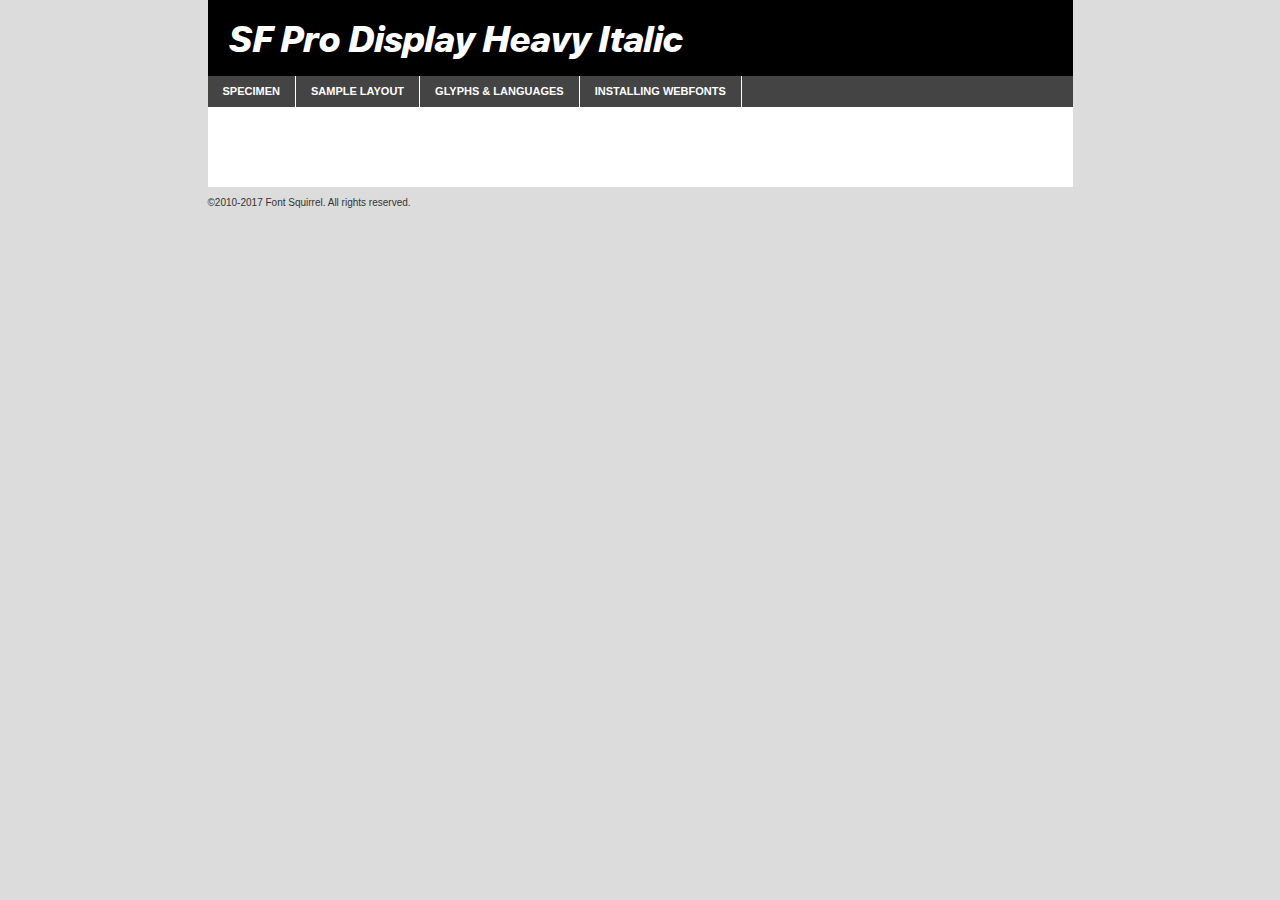
<file: fonts/sfprodisplayheavyitalic-demo.html>
<!DOCTYPE html PUBLIC "-//W3C//DTD XHTML 1.0 Transitional//EN"
        "http://www.w3.org/TR/xhtml1/DTD/xhtml1-transitional.dtd">

<html xmlns="http://www.w3.org/1999/xhtml" xml:lang="en" lang="en">
<head>
    <meta http-equiv="Content-Type" content="text/html; charset=utf-8"/>
    <script src="http://ajax.googleapis.com/ajax/libs/jquery/1.7.2/jquery.min.js" type="text/javascript" charset="utf-8"></script>
    <script type="text/javascript">
		(function($) {
			$.fn.easyTabs = function(option) {
				var param = jQuery.extend({ fadeSpeed: 'fast', defaultContent: 1, activeClass: 'active' }, option);
				$(this).each(function() {
					var thisId = '#' + this.id;
					if ( param.defaultContent == '' )
					{
						param.defaultContent = 1;
					}
					if ( typeof param.defaultContent == 'number' )
					{
						var defaultTab = $(thisId + ' .tabs li:eq(' + (param.defaultContent - 1) + ') a').attr('href').substr(1);
					}
					else
					{
						var defaultTab = param.defaultContent;
					}
					$(thisId + ' .tabs li a').each(function() {
						var tabToHide = $(this).attr('href').substr(1);
						$('#' + tabToHide).addClass('easytabs-tab-content');
					});
					hideAll();
					changeContent(defaultTab);

					function hideAll() {$(thisId + ' .easytabs-tab-content').hide();}

					function changeContent(tabId)
					{
						hideAll();
						$(thisId + ' .tabs li').removeClass(param.activeClass);
						$(thisId + ' .tabs li a[href=#' + tabId + ']').closest('li').addClass(param.activeClass);
						if ( param.fadeSpeed != 'none' )
						{
							$(thisId + ' #' + tabId).fadeIn(param.fadeSpeed);
						}
						else
						{
							$(thisId + ' #' + tabId).show();
						}
					}

					$(thisId + ' .tabs li').click(function() {
						var tabId = $(this).find('a').attr('href').substr(1);
						changeContent(tabId);
						return false;
					});
				});
			}
		})(jQuery);
    </script>
    <link rel="stylesheet" href="specimen_files/specimen_stylesheet.css" type="text/css" charset="utf-8"/>
    <link rel="stylesheet" href="stylesheet.css" type="text/css" charset="utf-8"/>

    <style type="text/css">
        		body {
			font-family: 'sf_pro_displayheavy_italic';
        		}

            </style>

    <title>SF Pro Display Heavy Italic Specimen</title>


    <script type="text/javascript" charset="utf-8">
		$(document).ready(function() {
			$('#container').easyTabs({ defaultContent: 1 });
		});
    </script>
</head>

<body>
<div id="container">
    <div id="header">
		SF Pro Display Heavy Italic    </div>
    <ul class="tabs">
        <li><a href="#specimen">Specimen</a></li>
        <li><a href="#layout">Sample Layout</a></li>
		        <li><a href="#glyphs">Glyphs &amp; Languages</a></li>
        <li><a href="#installing">Installing Webfonts</a></li>

    </ul>

    <div id="main_content">


        <div id="specimen">

            <div class="section">
                <div class="grid12 firstcol">
                    <div class="huge">AaBb</div>
                </div>
            </div>

            <div class="section">
                <div class="glyph_range">A&#x200B;B&#x200b;C&#x200b;D&#x200b;E&#x200b;F&#x200b;G&#x200b;H&#x200b;I&#x200b;J&#x200b;K&#x200b;L&#x200b;M&#x200b;N&#x200b;O&#x200b;P&#x200b;Q&#x200b;R&#x200b;S&#x200b;T&#x200b;U&#x200b;V&#x200b;W&#x200b;X&#x200b;Y&#x200b;Z&#x200b;a&#x200b;b&#x200b;c&#x200b;d&#x200b;e&#x200b;f&#x200b;g&#x200b;h&#x200b;i&#x200b;j&#x200b;k&#x200b;l&#x200b;m&#x200b;n&#x200b;o&#x200b;p&#x200b;q&#x200b;r&#x200b;s&#x200b;t&#x200b;u&#x200b;v&#x200b;w&#x200b;x&#x200b;y&#x200b;z&#x200b;1&#x200b;2&#x200b;3&#x200b;4&#x200b;5&#x200b;6&#x200b;7&#x200b;8&#x200b;9&#x200b;0&#x200b;&amp;&#x200b;.&#x200b;,&#x200b;?&#x200b;!&#x200b;&#64;&#x200b;(&#x200b;)&#x200b;#&#x200b;$&#x200b;%&#x200b;*&#x200b;+&#x200b;-&#x200b;=&#x200b;:&#x200b;;</div>
            </div>
            <div class="section">
                <div class="grid12 firstcol">
                    <table class="sample_table">
                        <tr>
                            <td>10</td>
                            <td class="size10">abcdefghijklmnopqrstuvwxyzABCDEFGHIJKLMNOPQRSTUVWXYZ0123456789abcdefghijklmnopqrstuvwxyzABCDEFGHIJKLMNOPQRSTUVWXYZ0123456789abcdefghijklmnopqrstuvwxyzABCDEFGHIJKLMNOPQRSTUVWXYZ</td>
                        </tr>
                        <tr>
                            <td>11</td>
                            <td class="size11">abcdefghijklmnopqrstuvwxyzABCDEFGHIJKLMNOPQRSTUVWXYZ0123456789abcdefghijklmnopqrstuvwxyzABCDEFGHIJKLMNOPQRSTUVWXYZ0123456789abcdefghijklmnopqrstuvwxyzABCDEFGHIJKLMNOPQRSTUVWXYZ</td>
                        </tr>
                        <tr>
                            <td>12</td>
                            <td class="size12">abcdefghijklmnopqrstuvwxyzABCDEFGHIJKLMNOPQRSTUVWXYZ0123456789abcdefghijklmnopqrstuvwxyzABCDEFGHIJKLMNOPQRSTUVWXYZ0123456789abcdefghijklmnopqrstuvwxyzABCDEFGHIJKLMNOPQRSTUVWXYZ</td>
                        </tr>
                        <tr>
                            <td>13</td>
                            <td class="size13">abcdefghijklmnopqrstuvwxyzABCDEFGHIJKLMNOPQRSTUVWXYZ0123456789abcdefghijklmnopqrstuvwxyzABCDEFGHIJKLMNOPQRSTUVWXYZ0123456789abcdefghijklmnopqrstuvwxyzABCDEFGHIJKLMNOPQRSTUVWXYZ</td>
                        </tr>
                        <tr>
                            <td>14</td>
                            <td class="size14">abcdefghijklmnopqrstuvwxyzABCDEFGHIJKLMNOPQRSTUVWXYZ0123456789abcdefghijklmnopqrstuvwxyzABCDEFGHIJKLMNOPQRSTUVWXYZ0123456789abcdefghijklmnopqrstuvwxyzABCDEFGHIJKLMNOPQRSTUVWXYZ</td>
                        </tr>
                        <tr>
                            <td>16</td>
                            <td class="size16">abcdefghijklmnopqrstuvwxyzABCDEFGHIJKLMNOPQRSTUVWXYZ0123456789abcdefghijklmnopqrstuvwxyzABCDEFGHIJKLMNOPQRSTUVWXYZ</td>
                        </tr>
                        <tr>
                            <td>18</td>
                            <td class="size18">abcdefghijklmnopqrstuvwxyzABCDEFGHIJKLMNOPQRSTUVWXYZ0123456789abcdefghijklmnopqrstuvwxyzABCDEFGHIJKLMNOPQRSTUVWXYZ</td>
                        </tr>
                        <tr>
                            <td>20</td>
                            <td class="size20">abcdefghijklmnopqrstuvwxyzABCDEFGHIJKLMNOPQRSTUVWXYZ0123456789abcdefghijklmnopqrstuvwxyzABCDEFGHIJKLMNOPQRSTUVWXYZ</td>
                        </tr>
                        <tr>
                            <td>24</td>
                            <td class="size24">abcdefghijklmnopqrstuvwxyzABCDEFGHIJKLMNOPQRSTUVWXYZ0123456789abcdefghijklmnopqrstuvwxyzABCDEFGHIJKLMNOPQRSTUVWXYZ</td>
                        </tr>
                        <tr>
                            <td>30</td>
                            <td class="size30">abcdefghijklmnopqrstuvwxyzABCDEFGHIJKLMNOPQRSTUVWXYZ0123456789abcdefghijklmnopqrstuvwxyzABCDEFGHIJKLMNOPQRSTUVWXYZ</td>
                        </tr>
                        <tr>
                            <td>36</td>
                            <td class="size36">abcdefghijklmnopqrstuvwxyzABCDEFGHIJKLMNOPQRSTUVWXYZ0123456789abcdefghijklmnopqrstuvwxyzABCDEFGHIJKLMNOPQRSTUVWXYZ</td>
                        </tr>
                        <tr>
                            <td>48</td>
                            <td class="size48">abcdefghijklmnopqrstuvwxyzABCDEFGHIJKLMNOPQRSTUVWXYZ0123456789abcdefghijklmnopqrstuvwxyzABCDEFGHIJKLMNOPQRSTUVWXYZ</td>
                        </tr>
                        <tr>
                            <td>60</td>
                            <td class="size60">abcdefghijklmnopqrstuvwxyzABCDEFGHIJKLMNOPQRSTUVWXYZ0123456789abcdefghijklmnopqrstuvwxyzABCDEFGHIJKLMNOPQRSTUVWXYZ</td>
                        </tr>
                        <tr>
                            <td>72</td>
                            <td class="size72">abcdefghijklmnopqrstuvwxyzABCDEFGHIJKLMNOPQRSTUVWXYZ0123456789abcdefghijklmnopqrstuvwxyzABCDEFGHIJKLMNOPQRSTUVWXYZ</td>
                        </tr>
                        <tr>
                            <td>90</td>
                            <td class="size90">abcdefghijklmnopqrstuvwxyzABCDEFGHIJKLMNOPQRSTUVWXYZ0123456789abcdefghijklmnopqrstuvwxyzABCDEFGHIJKLMNOPQRSTUVWXYZ</td>
                        </tr>
                    </table>

                </div>

            </div>


            <div class="section" id="bodycomparison">


                <div id="xheight">
                    <div class="fontbody">&#x25FC;&#x25FC;&#x25FC;&#x25FC;&#x25FC;&#x25FC;&#x25FC;&#x25FC;&#x25FC;&#x25FC;&#x25FC;&#x25FC;&#x25FC;&#x25FC;&#x25FC;&#x25FC;&#x25FC;&#x25FC;&#x25FC;&#x25FC;&#x25FC;&#x25FC;&#x25FC;&#x25FC;&#x25FC;&#x25FC;&#x25FC;&#x25FC;&#x25FC;&#x25FC;&#x25FC;&#x25FC;&#x25FC;&#x25FC;&#x25FC;&#x25FC;&#x25FC;&#x25FC;&#x25FC;&#x25FC;&#x25FC;&#x25FC;&#x25FC;&#x25FC;&#x25FC;&#x25FC;&#x25FC;&#x25FC;&#x25FC;&#x25FC;&#x25FC;&#x25FC;&#x25FC;&#x25FC;&#x25FC;&#x25FC;&#x25FC;&#x25FC;&#x25FC;&#x25FC;&#x25FC;&#x25FC;&#x25FC;&#x25FC;&#x25FC;&#x25FC;&#x25FC;&#x25FC;&#x25FC;&#x25FC;&#x25FC;&#x25FC;&#x25FC;&#x25FC;&#x25FC;&#x25FC;&#x25FC;&#x25FC;&#x25FC;&#x25FC;&#x25FC;&#x25FC;&#x25FC;&#x25FC;&#x25FC;&#x25FC;&#x25FC;&#x25FC;&#x25FC;&#x25FC;&#x25FC;&#x25FC;&#x25FC;&#x25FC;&#x25FC;&#x25FC;&#x25FC;&#x25FC;&#x25FC;body</div>
                    <div class="arialbody">body</div>
                    <div class="verdanabody">body</div>
                    <div class="georgiabody">body</div>
                </div>
                <div class="fontbody" style="z-index:1">
                    body<span>SF Pro Display Heavy Italic</span>
                </div>
                <div class="arialbody" style="z-index:1">
                    body<span>Arial</span>
                </div>
                <div class="verdanabody" style="z-index:1">
                    body<span>Verdana</span>
                </div>
                <div class="georgiabody" style="z-index:1">
                    body<span>Georgia</span>
                </div>


            </div>


            <div class="section psample psample_row1" id="">

                <div class="grid2 firstcol">
                    <p class="size10"><span>10.</span>Aenean lacinia bibendum nulla sed consectetur. Fusce dapibus, tellus ac cursus commodo, tortor mauris condimentum nibh, ut fermentum massa justo sit amet risus. Nullam id dolor id nibh ultricies vehicula ut id elit. Cum sociis natoque penatibus et magnis dis parturient montes, nascetur ridiculus mus. Nulla vitae elit libero, a pharetra augue.</p>

                </div>
                <div class="grid3">
                    <p class="size11"><span>11.</span>Aenean lacinia bibendum nulla sed consectetur. Fusce dapibus, tellus ac cursus commodo, tortor mauris condimentum nibh, ut fermentum massa justo sit amet risus. Nullam id dolor id nibh ultricies vehicula ut id elit. Cum sociis natoque penatibus et magnis dis parturient montes, nascetur ridiculus mus. Nulla vitae elit libero, a pharetra augue.</p>

                </div>
                <div class="grid3">
                    <p class="size12"><span>12.</span>Aenean lacinia bibendum nulla sed consectetur. Fusce dapibus, tellus ac cursus commodo, tortor mauris condimentum nibh, ut fermentum massa justo sit amet risus. Nullam id dolor id nibh ultricies vehicula ut id elit. Cum sociis natoque penatibus et magnis dis parturient montes, nascetur ridiculus mus. Nulla vitae elit libero, a pharetra augue.</p>

                </div>
                <div class="grid4">
                    <p class="size13"><span>13.</span>Aenean lacinia bibendum nulla sed consectetur. Fusce dapibus, tellus ac cursus commodo, tortor mauris condimentum nibh, ut fermentum massa justo sit amet risus. Nullam id dolor id nibh ultricies vehicula ut id elit. Cum sociis natoque penatibus et magnis dis parturient montes, nascetur ridiculus mus. Nulla vitae elit libero, a pharetra augue.</p>

                </div>
                <div class="white_blend"></div>

            </div>
            <div class="section psample psample_row2" id="">
                <div class="grid3 firstcol">
                    <p class="size14"><span>14.</span>Aenean lacinia bibendum nulla sed consectetur. Fusce dapibus, tellus ac cursus commodo, tortor mauris condimentum nibh, ut fermentum massa justo sit amet risus. Nullam id dolor id nibh ultricies vehicula ut id elit. Cum sociis natoque penatibus et magnis dis parturient montes, nascetur ridiculus mus. Nulla vitae elit libero, a pharetra augue.</p>

                </div>
                <div class="grid4">
                    <p class="size16"><span>16.</span>Aenean lacinia bibendum nulla sed consectetur. Fusce dapibus, tellus ac cursus commodo, tortor mauris condimentum nibh, ut fermentum massa justo sit amet risus. Nullam id dolor id nibh ultricies vehicula ut id elit. Cum sociis natoque penatibus et magnis dis parturient montes, nascetur ridiculus mus. Nulla vitae elit libero, a pharetra augue.</p>

                </div>
                <div class="grid5">
                    <p class="size18"><span>18.</span>Aenean lacinia bibendum nulla sed consectetur. Fusce dapibus, tellus ac cursus commodo, tortor mauris condimentum nibh, ut fermentum massa justo sit amet risus. Nullam id dolor id nibh ultricies vehicula ut id elit. Cum sociis natoque penatibus et magnis dis parturient montes, nascetur ridiculus mus. Nulla vitae elit libero, a pharetra augue.</p>

                </div>

                <div class="white_blend"></div>

            </div>

            <div class="section psample psample_row3" id="">
                <div class="grid5 firstcol">
                    <p class="size20"><span>20.</span>Aenean lacinia bibendum nulla sed consectetur. Fusce dapibus, tellus ac cursus commodo, tortor mauris condimentum nibh, ut fermentum massa justo sit amet risus. Nullam id dolor id nibh ultricies vehicula ut id elit. Cum sociis natoque penatibus et magnis dis parturient montes, nascetur ridiculus mus. Nulla vitae elit libero, a pharetra augue.</p>
                </div>
                <div class="grid7">
                    <p class="size24"><span>24.</span>Aenean lacinia bibendum nulla sed consectetur. Fusce dapibus, tellus ac cursus commodo, tortor mauris condimentum nibh, ut fermentum massa justo sit amet risus. Nullam id dolor id nibh ultricies vehicula ut id elit. Cum sociis natoque penatibus et magnis dis parturient montes, nascetur ridiculus mus. Nulla vitae elit libero, a pharetra augue.</p>
                </div>

                <div class="white_blend"></div>

            </div>

            <div class="section psample psample_row4" id="">
                <div class="grid12 firstcol">
                    <p class="size30"><span>30.</span>Aenean lacinia bibendum nulla sed consectetur. Fusce dapibus, tellus ac cursus commodo, tortor mauris condimentum nibh, ut fermentum massa justo sit amet risus. Nullam id dolor id nibh ultricies vehicula ut id elit. Cum sociis natoque penatibus et magnis dis parturient montes, nascetur ridiculus mus. Nulla vitae elit libero, a pharetra augue.</p>
                </div>
                <div class="white_blend"></div>

            </div>


            <div class="section psample psample_row1 fullreverse">
                <div class="grid2 firstcol">
                    <p class="size10"><span>10.</span>Aenean lacinia bibendum nulla sed consectetur. Fusce dapibus, tellus ac cursus commodo, tortor mauris condimentum nibh, ut fermentum massa justo sit amet risus. Nullam id dolor id nibh ultricies vehicula ut id elit. Cum sociis natoque penatibus et magnis dis parturient montes, nascetur ridiculus mus. Nulla vitae elit libero, a pharetra augue.</p>

                </div>
                <div class="grid3">
                    <p class="size11"><span>11.</span>Aenean lacinia bibendum nulla sed consectetur. Fusce dapibus, tellus ac cursus commodo, tortor mauris condimentum nibh, ut fermentum massa justo sit amet risus. Nullam id dolor id nibh ultricies vehicula ut id elit. Cum sociis natoque penatibus et magnis dis parturient montes, nascetur ridiculus mus. Nulla vitae elit libero, a pharetra augue.</p>

                </div>
                <div class="grid3">
                    <p class="size12"><span>12.</span>Aenean lacinia bibendum nulla sed consectetur. Fusce dapibus, tellus ac cursus commodo, tortor mauris condimentum nibh, ut fermentum massa justo sit amet risus. Nullam id dolor id nibh ultricies vehicula ut id elit. Cum sociis natoque penatibus et magnis dis parturient montes, nascetur ridiculus mus. Nulla vitae elit libero, a pharetra augue.</p>

                </div>
                <div class="grid4">
                    <p class="size13"><span>13.</span>Aenean lacinia bibendum nulla sed consectetur. Fusce dapibus, tellus ac cursus commodo, tortor mauris condimentum nibh, ut fermentum massa justo sit amet risus. Nullam id dolor id nibh ultricies vehicula ut id elit. Cum sociis natoque penatibus et magnis dis parturient montes, nascetur ridiculus mus. Nulla vitae elit libero, a pharetra augue.</p>

                </div>
                <div class="black_blend"></div>

            </div>

            <div class="section psample psample_row2 fullreverse">
                <div class="grid3 firstcol">
                    <p class="size14"><span>14.</span>Aenean lacinia bibendum nulla sed consectetur. Fusce dapibus, tellus ac cursus commodo, tortor mauris condimentum nibh, ut fermentum massa justo sit amet risus. Nullam id dolor id nibh ultricies vehicula ut id elit. Cum sociis natoque penatibus et magnis dis parturient montes, nascetur ridiculus mus. Nulla vitae elit libero, a pharetra augue.</p>

                </div>
                <div class="grid4">
                    <p class="size16"><span>16.</span>Aenean lacinia bibendum nulla sed consectetur. Fusce dapibus, tellus ac cursus commodo, tortor mauris condimentum nibh, ut fermentum massa justo sit amet risus. Nullam id dolor id nibh ultricies vehicula ut id elit. Cum sociis natoque penatibus et magnis dis parturient montes, nascetur ridiculus mus. Nulla vitae elit libero, a pharetra augue.</p>

                </div>
                <div class="grid5">
                    <p class="size18"><span>18.</span>Aenean lacinia bibendum nulla sed consectetur. Fusce dapibus, tellus ac cursus commodo, tortor mauris condimentum nibh, ut fermentum massa justo sit amet risus. Nullam id dolor id nibh ultricies vehicula ut id elit. Cum sociis natoque penatibus et magnis dis parturient montes, nascetur ridiculus mus. Nulla vitae elit libero, a pharetra augue.</p>

                </div>
                <div class="black_blend"></div>

            </div>

            <div class="section psample fullreverse psample_row3" id="">
                <div class="grid5 firstcol">
                    <p class="size20"><span>20.</span>Aenean lacinia bibendum nulla sed consectetur. Fusce dapibus, tellus ac cursus commodo, tortor mauris condimentum nibh, ut fermentum massa justo sit amet risus. Nullam id dolor id nibh ultricies vehicula ut id elit. Cum sociis natoque penatibus et magnis dis parturient montes, nascetur ridiculus mus. Nulla vitae elit libero, a pharetra augue.</p>
                </div>
                <div class="grid7">
                    <p class="size24"><span>24.</span>Aenean lacinia bibendum nulla sed consectetur. Fusce dapibus, tellus ac cursus commodo, tortor mauris condimentum nibh, ut fermentum massa justo sit amet risus. Nullam id dolor id nibh ultricies vehicula ut id elit. Cum sociis natoque penatibus et magnis dis parturient montes, nascetur ridiculus mus. Nulla vitae elit libero, a pharetra augue.</p>
                </div>

                <div class="black_blend"></div>

            </div>

            <div class="section psample fullreverse psample_row4" id="" style="border-bottom: 20px #000 solid;">
                <div class="grid12 firstcol">
                    <p class="size30"><span>30.</span>Aenean lacinia bibendum nulla sed consectetur. Fusce dapibus, tellus ac cursus commodo, tortor mauris condimentum nibh, ut fermentum massa justo sit amet risus. Nullam id dolor id nibh ultricies vehicula ut id elit. Cum sociis natoque penatibus et magnis dis parturient montes, nascetur ridiculus mus. Nulla vitae elit libero, a pharetra augue.</p>
                </div>
                <div class="black_blend"></div>

            </div>


        </div>

        <div id="layout">

            <div class="section">

                <div class="grid12 firstcol">
                    <h1>Lorem Ipsum Dolor</h1>
                    <h2>Etiam porta sem malesuada magna mollis euismod</h2>

                    <p class="byline">By <a href="#link">Aenean Lacinia</a></p>
                </div>
            </div>
            <div class="section">
                <div class="grid8 firstcol">
                    <p class="large">Donec sed odio dui. Morbi leo risus, porta ac consectetur ac, vestibulum at eros. Fusce dapibus, tellus ac cursus commodo, tortor mauris condimentum nibh, ut fermentum massa justo sit amet risus. </p>


                    <h3>Pellentesque ornare sem</h3>

                    <p>Maecenas sed diam eget risus varius blandit sit amet non magna. Maecenas faucibus mollis interdum. Donec ullamcorper nulla non metus auctor fringilla. Nullam id dolor id nibh ultricies vehicula ut id elit. Nullam id dolor id nibh ultricies vehicula ut id elit. </p>

                    <p>Aenean eu leo quam. Pellentesque ornare sem lacinia quam venenatis vestibulum. Lorem ipsum dolor sit amet, consectetur adipiscing elit. Cum sociis natoque penatibus et magnis dis parturient montes, nascetur ridiculus mus. </p>

                    <p>Nulla vitae elit libero, a pharetra augue. Praesent commodo cursus magna, vel scelerisque nisl consectetur et. Aenean lacinia bibendum nulla sed consectetur. </p>

                    <p>Nullam quis risus eget urna mollis ornare vel eu leo. Nullam quis risus eget urna mollis ornare vel eu leo. Maecenas sed diam eget risus varius blandit sit amet non magna. Donec ullamcorper nulla non metus auctor fringilla. </p>

                    <h3>Cras mattis consectetur</h3>

                    <p>Aenean eu leo quam. Pellentesque ornare sem lacinia quam venenatis vestibulum. Aenean lacinia bibendum nulla sed consectetur. Integer posuere erat a ante venenatis dapibus posuere velit aliquet. Cras mattis consectetur purus sit amet fermentum. </p>

                    <p>Nullam id dolor id nibh ultricies vehicula ut id elit. Nullam quis risus eget urna mollis ornare vel eu leo. Cras mattis consectetur purus sit amet fermentum.</p>
                </div>

                <div class="grid4 sidebar">

                    <div class="box reverse">
                        <p class="last">Nullam quis risus eget urna mollis ornare vel eu leo. Donec ullamcorper nulla non metus auctor fringilla. Cras mattis consectetur purus sit amet fermentum. Sed posuere consectetur est at lobortis. Lorem ipsum dolor sit amet, consectetur adipiscing elit. </p>
                    </div>

                    <p class="caption">Maecenas sed diam eget risus varius.</p>

                    <p>Vestibulum id ligula porta felis euismod semper. Integer posuere erat a ante venenatis dapibus posuere velit aliquet. Vestibulum id ligula porta felis euismod semper. Sed posuere consectetur est at lobortis. Maecenas sed diam eget risus varius blandit sit amet non magna. Fusce dapibus, tellus ac cursus commodo, tortor mauris condimentum nibh, ut fermentum massa justo sit amet risus. </p>


                    <p>Duis mollis, est non commodo luctus, nisi erat porttitor ligula, eget lacinia odio sem nec elit. Aenean lacinia bibendum nulla sed consectetur. Vivamus sagittis lacus vel augue laoreet rutrum faucibus dolor auctor. Aenean lacinia bibendum nulla sed consectetur. Nullam quis risus eget urna mollis ornare vel eu leo. </p>

                    <p>Praesent commodo cursus magna, vel scelerisque nisl consectetur et. Donec ullamcorper nulla non metus auctor fringilla. Maecenas faucibus mollis interdum. Fusce dapibus, tellus ac cursus commodo, tortor mauris condimentum nibh, ut fermentum massa justo sit amet risus. </p>

                </div>
            </div>

        </div>


		

        <div id="glyphs">
            <div class="section">
                <div class="grid12 firstcol">

                    <h1>Language Support</h1>
                    <p>The subset of SF Pro Display Heavy Italic in this kit supports the following languages:<br/>

						Albanian, Basque, Breton, Chamorro, Danish, Dutch, English, Faroese, Finnish, French, Frisian, Galician, German, Icelandic, Italian, Malagasy, Norwegian, Portuguese, Spanish, Alsatian, Aragonese, Arapaho, Arrernte, Asturian, Aymara, Bislama, Cebuano, Corsican, Fijian, French_creole, Genoese, Gilbertese, Greenlandic, Haitian_creole, Hiligaynon, Hmong, Hopi, Ibanag, Iloko_ilokano, Indonesian, Interglossa_glosa, Interlingua, Irish_gaelic, Jerriais, Lojban, Lombard, Luxembourgeois, Manx, Mohawk, Norfolk_pitcairnese, Occitan, Oromo, Pangasinan, Papiamento, Piedmontese, Potawatomi, Rhaeto-romance, Romansh, Rotokas, Sami_lule, Samoan, Sardinian, Scots_gaelic, Seychelles_creole, Shona, Sicilian, Somali, Southern_ndebele, Swahili, Swati_swazi, Tagalog_filipino_pilipino, Tetum, Tok_pisin, Uyghur_latinized, Volapuk, Walloon, Warlpiri, Xhosa, Yapese, Zulu, Latinbasic, Ubasic, Demo                    </p>
                    <h1>Glyph Chart</h1>
                    <p>The subset of SF Pro Display Heavy Italic in this kit includes all the glyphs listed below. Unicode entities are included above each glyph to help you insert individual characters into your layout.</p>
                    <div id="glyph_chart">

																				                                <div><p>&amp;#13;</p>&#13;</div>
																				                                <div><p>&amp;#32;</p>&#32;</div>
																				                                <div><p>&amp;#33;</p>&#33;</div>
																				                                <div><p>&amp;#34;</p>&#34;</div>
																				                                <div><p>&amp;#35;</p>&#35;</div>
																				                                <div><p>&amp;#36;</p>&#36;</div>
																				                                <div><p>&amp;#37;</p>&#37;</div>
																				                                <div><p>&amp;#38;</p>&#38;</div>
																				                                <div><p>&amp;#39;</p>&#39;</div>
																				                                <div><p>&amp;#40;</p>&#40;</div>
																				                                <div><p>&amp;#41;</p>&#41;</div>
																				                                <div><p>&amp;#42;</p>&#42;</div>
																				                                <div><p>&amp;#43;</p>&#43;</div>
																				                                <div><p>&amp;#44;</p>&#44;</div>
																				                                <div><p>&amp;#45;</p>&#45;</div>
																				                                <div><p>&amp;#46;</p>&#46;</div>
																				                                <div><p>&amp;#47;</p>&#47;</div>
																				                                <div><p>&amp;#48;</p>&#48;</div>
																				                                <div><p>&amp;#49;</p>&#49;</div>
																				                                <div><p>&amp;#50;</p>&#50;</div>
																				                                <div><p>&amp;#51;</p>&#51;</div>
																				                                <div><p>&amp;#52;</p>&#52;</div>
																				                                <div><p>&amp;#53;</p>&#53;</div>
																				                                <div><p>&amp;#54;</p>&#54;</div>
																				                                <div><p>&amp;#55;</p>&#55;</div>
																				                                <div><p>&amp;#56;</p>&#56;</div>
																				                                <div><p>&amp;#57;</p>&#57;</div>
																				                                <div><p>&amp;#58;</p>&#58;</div>
																				                                <div><p>&amp;#59;</p>&#59;</div>
																				                                <div><p>&amp;#60;</p>&#60;</div>
																				                                <div><p>&amp;#61;</p>&#61;</div>
																				                                <div><p>&amp;#62;</p>&#62;</div>
																				                                <div><p>&amp;#63;</p>&#63;</div>
																				                                <div><p>&amp;#64;</p>&#64;</div>
																				                                <div><p>&amp;#65;</p>&#65;</div>
																				                                <div><p>&amp;#66;</p>&#66;</div>
																				                                <div><p>&amp;#67;</p>&#67;</div>
																				                                <div><p>&amp;#68;</p>&#68;</div>
																				                                <div><p>&amp;#69;</p>&#69;</div>
																				                                <div><p>&amp;#70;</p>&#70;</div>
																				                                <div><p>&amp;#71;</p>&#71;</div>
																				                                <div><p>&amp;#72;</p>&#72;</div>
																				                                <div><p>&amp;#73;</p>&#73;</div>
																				                                <div><p>&amp;#74;</p>&#74;</div>
																				                                <div><p>&amp;#75;</p>&#75;</div>
																				                                <div><p>&amp;#76;</p>&#76;</div>
																				                                <div><p>&amp;#77;</p>&#77;</div>
																				                                <div><p>&amp;#78;</p>&#78;</div>
																				                                <div><p>&amp;#79;</p>&#79;</div>
																				                                <div><p>&amp;#80;</p>&#80;</div>
																				                                <div><p>&amp;#81;</p>&#81;</div>
																				                                <div><p>&amp;#82;</p>&#82;</div>
																				                                <div><p>&amp;#83;</p>&#83;</div>
																				                                <div><p>&amp;#84;</p>&#84;</div>
																				                                <div><p>&amp;#85;</p>&#85;</div>
																				                                <div><p>&amp;#86;</p>&#86;</div>
																				                                <div><p>&amp;#87;</p>&#87;</div>
																				                                <div><p>&amp;#88;</p>&#88;</div>
																				                                <div><p>&amp;#89;</p>&#89;</div>
																				                                <div><p>&amp;#90;</p>&#90;</div>
																				                                <div><p>&amp;#91;</p>&#91;</div>
																				                                <div><p>&amp;#92;</p>&#92;</div>
																				                                <div><p>&amp;#93;</p>&#93;</div>
																				                                <div><p>&amp;#94;</p>&#94;</div>
																				                                <div><p>&amp;#95;</p>&#95;</div>
																				                                <div><p>&amp;#96;</p>&#96;</div>
																				                                <div><p>&amp;#97;</p>&#97;</div>
																				                                <div><p>&amp;#98;</p>&#98;</div>
																				                                <div><p>&amp;#99;</p>&#99;</div>
																				                                <div><p>&amp;#100;</p>&#100;</div>
																				                                <div><p>&amp;#101;</p>&#101;</div>
																				                                <div><p>&amp;#102;</p>&#102;</div>
																				                                <div><p>&amp;#103;</p>&#103;</div>
																				                                <div><p>&amp;#104;</p>&#104;</div>
																				                                <div><p>&amp;#105;</p>&#105;</div>
																				                                <div><p>&amp;#106;</p>&#106;</div>
																				                                <div><p>&amp;#107;</p>&#107;</div>
																				                                <div><p>&amp;#108;</p>&#108;</div>
																				                                <div><p>&amp;#109;</p>&#109;</div>
																				                                <div><p>&amp;#110;</p>&#110;</div>
																				                                <div><p>&amp;#111;</p>&#111;</div>
																				                                <div><p>&amp;#112;</p>&#112;</div>
																				                                <div><p>&amp;#113;</p>&#113;</div>
																				                                <div><p>&amp;#114;</p>&#114;</div>
																				                                <div><p>&amp;#115;</p>&#115;</div>
																				                                <div><p>&amp;#116;</p>&#116;</div>
																				                                <div><p>&amp;#117;</p>&#117;</div>
																				                                <div><p>&amp;#118;</p>&#118;</div>
																				                                <div><p>&amp;#119;</p>&#119;</div>
																				                                <div><p>&amp;#120;</p>&#120;</div>
																				                                <div><p>&amp;#121;</p>&#121;</div>
																				                                <div><p>&amp;#122;</p>&#122;</div>
																				                                <div><p>&amp;#123;</p>&#123;</div>
																				                                <div><p>&amp;#124;</p>&#124;</div>
																				                                <div><p>&amp;#125;</p>&#125;</div>
																				                                <div><p>&amp;#126;</p>&#126;</div>
																				                                <div><p>&amp;#160;</p>&#160;</div>
																				                                <div><p>&amp;#161;</p>&#161;</div>
																				                                <div><p>&amp;#162;</p>&#162;</div>
																				                                <div><p>&amp;#163;</p>&#163;</div>
																				                                <div><p>&amp;#164;</p>&#164;</div>
																				                                <div><p>&amp;#165;</p>&#165;</div>
																				                                <div><p>&amp;#166;</p>&#166;</div>
																				                                <div><p>&amp;#167;</p>&#167;</div>
																				                                <div><p>&amp;#168;</p>&#168;</div>
																				                                <div><p>&amp;#169;</p>&#169;</div>
																				                                <div><p>&amp;#170;</p>&#170;</div>
																				                                <div><p>&amp;#171;</p>&#171;</div>
																				                                <div><p>&amp;#172;</p>&#172;</div>
																				                                <div><p>&amp;#173;</p>&#173;</div>
																				                                <div><p>&amp;#174;</p>&#174;</div>
																				                                <div><p>&amp;#175;</p>&#175;</div>
																				                                <div><p>&amp;#176;</p>&#176;</div>
																				                                <div><p>&amp;#177;</p>&#177;</div>
																				                                <div><p>&amp;#178;</p>&#178;</div>
																				                                <div><p>&amp;#179;</p>&#179;</div>
																				                                <div><p>&amp;#180;</p>&#180;</div>
																				                                <div><p>&amp;#182;</p>&#182;</div>
																				                                <div><p>&amp;#183;</p>&#183;</div>
																				                                <div><p>&amp;#184;</p>&#184;</div>
																				                                <div><p>&amp;#185;</p>&#185;</div>
																				                                <div><p>&amp;#186;</p>&#186;</div>
																				                                <div><p>&amp;#187;</p>&#187;</div>
																				                                <div><p>&amp;#188;</p>&#188;</div>
																				                                <div><p>&amp;#189;</p>&#189;</div>
																				                                <div><p>&amp;#190;</p>&#190;</div>
																				                                <div><p>&amp;#191;</p>&#191;</div>
																				                                <div><p>&amp;#192;</p>&#192;</div>
																				                                <div><p>&amp;#193;</p>&#193;</div>
																				                                <div><p>&amp;#194;</p>&#194;</div>
																				                                <div><p>&amp;#195;</p>&#195;</div>
																				                                <div><p>&amp;#196;</p>&#196;</div>
																				                                <div><p>&amp;#197;</p>&#197;</div>
																				                                <div><p>&amp;#198;</p>&#198;</div>
																				                                <div><p>&amp;#199;</p>&#199;</div>
																				                                <div><p>&amp;#200;</p>&#200;</div>
																				                                <div><p>&amp;#201;</p>&#201;</div>
																				                                <div><p>&amp;#202;</p>&#202;</div>
																				                                <div><p>&amp;#203;</p>&#203;</div>
																				                                <div><p>&amp;#204;</p>&#204;</div>
																				                                <div><p>&amp;#205;</p>&#205;</div>
																				                                <div><p>&amp;#206;</p>&#206;</div>
																				                                <div><p>&amp;#207;</p>&#207;</div>
																				                                <div><p>&amp;#208;</p>&#208;</div>
																				                                <div><p>&amp;#209;</p>&#209;</div>
																				                                <div><p>&amp;#210;</p>&#210;</div>
																				                                <div><p>&amp;#211;</p>&#211;</div>
																				                                <div><p>&amp;#212;</p>&#212;</div>
																				                                <div><p>&amp;#213;</p>&#213;</div>
																				                                <div><p>&amp;#214;</p>&#214;</div>
																				                                <div><p>&amp;#215;</p>&#215;</div>
																				                                <div><p>&amp;#216;</p>&#216;</div>
																				                                <div><p>&amp;#217;</p>&#217;</div>
																				                                <div><p>&amp;#218;</p>&#218;</div>
																				                                <div><p>&amp;#219;</p>&#219;</div>
																				                                <div><p>&amp;#220;</p>&#220;</div>
																				                                <div><p>&amp;#221;</p>&#221;</div>
																				                                <div><p>&amp;#222;</p>&#222;</div>
																				                                <div><p>&amp;#223;</p>&#223;</div>
																				                                <div><p>&amp;#224;</p>&#224;</div>
																				                                <div><p>&amp;#225;</p>&#225;</div>
																				                                <div><p>&amp;#226;</p>&#226;</div>
																				                                <div><p>&amp;#227;</p>&#227;</div>
																				                                <div><p>&amp;#228;</p>&#228;</div>
																				                                <div><p>&amp;#229;</p>&#229;</div>
																				                                <div><p>&amp;#230;</p>&#230;</div>
																				                                <div><p>&amp;#231;</p>&#231;</div>
																				                                <div><p>&amp;#232;</p>&#232;</div>
																				                                <div><p>&amp;#233;</p>&#233;</div>
																				                                <div><p>&amp;#234;</p>&#234;</div>
																				                                <div><p>&amp;#235;</p>&#235;</div>
																				                                <div><p>&amp;#236;</p>&#236;</div>
																				                                <div><p>&amp;#237;</p>&#237;</div>
																				                                <div><p>&amp;#238;</p>&#238;</div>
																				                                <div><p>&amp;#239;</p>&#239;</div>
																				                                <div><p>&amp;#240;</p>&#240;</div>
																				                                <div><p>&amp;#241;</p>&#241;</div>
																				                                <div><p>&amp;#242;</p>&#242;</div>
																				                                <div><p>&amp;#243;</p>&#243;</div>
																				                                <div><p>&amp;#244;</p>&#244;</div>
																				                                <div><p>&amp;#245;</p>&#245;</div>
																				                                <div><p>&amp;#246;</p>&#246;</div>
																				                                <div><p>&amp;#247;</p>&#247;</div>
																				                                <div><p>&amp;#248;</p>&#248;</div>
																				                                <div><p>&amp;#249;</p>&#249;</div>
																				                                <div><p>&amp;#250;</p>&#250;</div>
																				                                <div><p>&amp;#251;</p>&#251;</div>
																				                                <div><p>&amp;#252;</p>&#252;</div>
																				                                <div><p>&amp;#253;</p>&#253;</div>
																				                                <div><p>&amp;#254;</p>&#254;</div>
																				                                <div><p>&amp;#255;</p>&#255;</div>
																				                                <div><p>&amp;#338;</p>&#338;</div>
																				                                <div><p>&amp;#339;</p>&#339;</div>
																				                                <div><p>&amp;#376;</p>&#376;</div>
																				                                <div><p>&amp;#710;</p>&#710;</div>
																				                                <div><p>&amp;#732;</p>&#732;</div>
																				                                <div><p>&amp;#8192;</p>&#8192;</div>
																				                                <div><p>&amp;#8193;</p>&#8193;</div>
																				                                <div><p>&amp;#8194;</p>&#8194;</div>
																				                                <div><p>&amp;#8195;</p>&#8195;</div>
																				                                <div><p>&amp;#8196;</p>&#8196;</div>
																				                                <div><p>&amp;#8197;</p>&#8197;</div>
																				                                <div><p>&amp;#8198;</p>&#8198;</div>
																				                                <div><p>&amp;#8199;</p>&#8199;</div>
																				                                <div><p>&amp;#8200;</p>&#8200;</div>
																				                                <div><p>&amp;#8201;</p>&#8201;</div>
																				                                <div><p>&amp;#8202;</p>&#8202;</div>
																				                                <div><p>&amp;#8208;</p>&#8208;</div>
																				                                <div><p>&amp;#8209;</p>&#8209;</div>
																				                                <div><p>&amp;#8210;</p>&#8210;</div>
																				                                <div><p>&amp;#8211;</p>&#8211;</div>
																				                                <div><p>&amp;#8212;</p>&#8212;</div>
																				                                <div><p>&amp;#8216;</p>&#8216;</div>
																				                                <div><p>&amp;#8217;</p>&#8217;</div>
																				                                <div><p>&amp;#8218;</p>&#8218;</div>
																				                                <div><p>&amp;#8220;</p>&#8220;</div>
																				                                <div><p>&amp;#8221;</p>&#8221;</div>
																				                                <div><p>&amp;#8222;</p>&#8222;</div>
																				                                <div><p>&amp;#8226;</p>&#8226;</div>
																				                                <div><p>&amp;#8230;</p>&#8230;</div>
																				                                <div><p>&amp;#8239;</p>&#8239;</div>
																				                                <div><p>&amp;#8249;</p>&#8249;</div>
																				                                <div><p>&amp;#8250;</p>&#8250;</div>
																				                                <div><p>&amp;#8287;</p>&#8287;</div>
																				                                <div><p>&amp;#8364;</p>&#8364;</div>
																				                                <div><p>&amp;#8482;</p>&#8482;</div>
																				                                <div><p>&amp;#9724;</p>&#9724;</div>
																				                                <div><p>&amp;#64257;</p>&#64257;</div>
																				                                <div><p>&amp;#64258;</p>&#64258;</div>
																																													                    </div>
                </div>


            </div>
        </div>


        <div id="specs">

        </div>

        <div id="installing">
            <div class="section">
                <div class="grid7 firstcol">
                    <h1>Installing Webfonts</h1>

                    <p>Webfonts are supported by all major browser platforms but not all in the same way. There are currently four different font formats that must be included in order to target all browsers. This includes TTF, WOFF, EOT and SVG.</p>

                    <h2>1. Upload your webfonts</h2>
                    <p>You must upload your webfont kit to your website. They should be in or near the same directory as your CSS files.</p>

                    <h2>2. Include the webfont stylesheet</h2>
                    <p>A special CSS @font-face declaration helps the various browsers select the appropriate font it needs without causing you a bunch of headaches. Learn more about this syntax by reading the <a href="https://www.fontspring.com/blog/further-hardening-of-the-bulletproof-syntax">Fontspring blog post</a> about it. The code for it is as follows:</p>


                    <code>
                        @font-face{
                        font-family: 'MyWebFont';
                        src: url('WebFont.eot');
                        src: url('WebFont.eot?#iefix') format('embedded-opentype'),
                        url('WebFont.woff') format('woff'),
                        url('WebFont.ttf') format('truetype'),
                        url('WebFont.svg#webfont') format('svg');
                        }
                    </code>

                    <p>We've already gone ahead and generated the code for you. All you have to do is link to the stylesheet in your HTML, like this:</p>
                    <code>&lt;link rel=&quot;stylesheet&quot; href=&quot;stylesheet.css&quot; type=&quot;text/css&quot; charset=&quot;utf-8&quot; /&gt;</code>

                    <h2>3. Modify your own stylesheet</h2>
                    <p>To take advantage of your new fonts, you must tell your stylesheet to use them. Look at the original @font-face declaration above and find the property called "font-family." The name linked there will be what you use to reference the font. Prepend that webfont name to the font stack in the "font-family" property, inside the selector you want to change. For example:</p>
                    <code>p { font-family: 'WebFont', Arial, sans-serif; }</code>

                    <h2>4. Test</h2>
                    <p>Getting webfonts to work cross-browser <em>can</em> be tricky. Use the information in the sidebar to help you if you find that fonts aren't loading in a particular browser.</p>
                </div>

                <div class="grid5 sidebar">
                    <div class="box">
                        <h2>Troubleshooting<br/>Font-Face Problems</h2>
                        <p>Having trouble getting your webfonts to load in your new website? Here are some tips to sort out what might be the problem.</p>

                        <h3>Fonts not showing in any browser</h3>

                        <p>This sounds like you need to work on the plumbing. You either did not upload the fonts to the correct directory, or you did not link the fonts properly in the CSS. If you've confirmed that all this is correct and you still have a problem, take a look at your .htaccess file and see if requests are getting intercepted.</p>

                        <h3>Fonts not loading in iPhone or iPad</h3>

                        <p>The most common problem here is that you are serving the fonts from an IIS server. IIS refuses to serve files that have unknown MIME types. If that is the case, you must set the MIME type for SVG to "image/svg+xml" in the server settings. Follow these instructions from Microsoft if you need help.</p>

                        <h3>Fonts not loading in Firefox</h3>

                        <p>The primary reason for this failure? You are still using a version Firefox older than 3.5. So upgrade already! If that isn't it, then you are very likely serving fonts from a different domain. Firefox requires that all font assets be served from the same domain. Lastly it is possible that you need to add WOFF to your list of MIME types (if you are serving via IIS.)</p>

                        <h3>Fonts not loading in IE</h3>

                        <p>Are you looking at Internet Explorer on an actual Windows machine or are you cheating by using a service like Adobe BrowserLab? Many of these screenshot services do not render @font-face for IE. Best to test it on a real machine.</p>

                        <h3>Fonts not loading in IE9</h3>

                        <p>IE9, like Firefox, requires that fonts be served from the same domain as the website. Make sure that is the case.</p>
                    </div>
                </div>
            </div>

        </div>

    </div>
    <div id="footer">
        <p>&copy;2010-2017 Font Squirrel. All rights reserved.</p>
    </div>
</div>
</body>
</html>
</file>
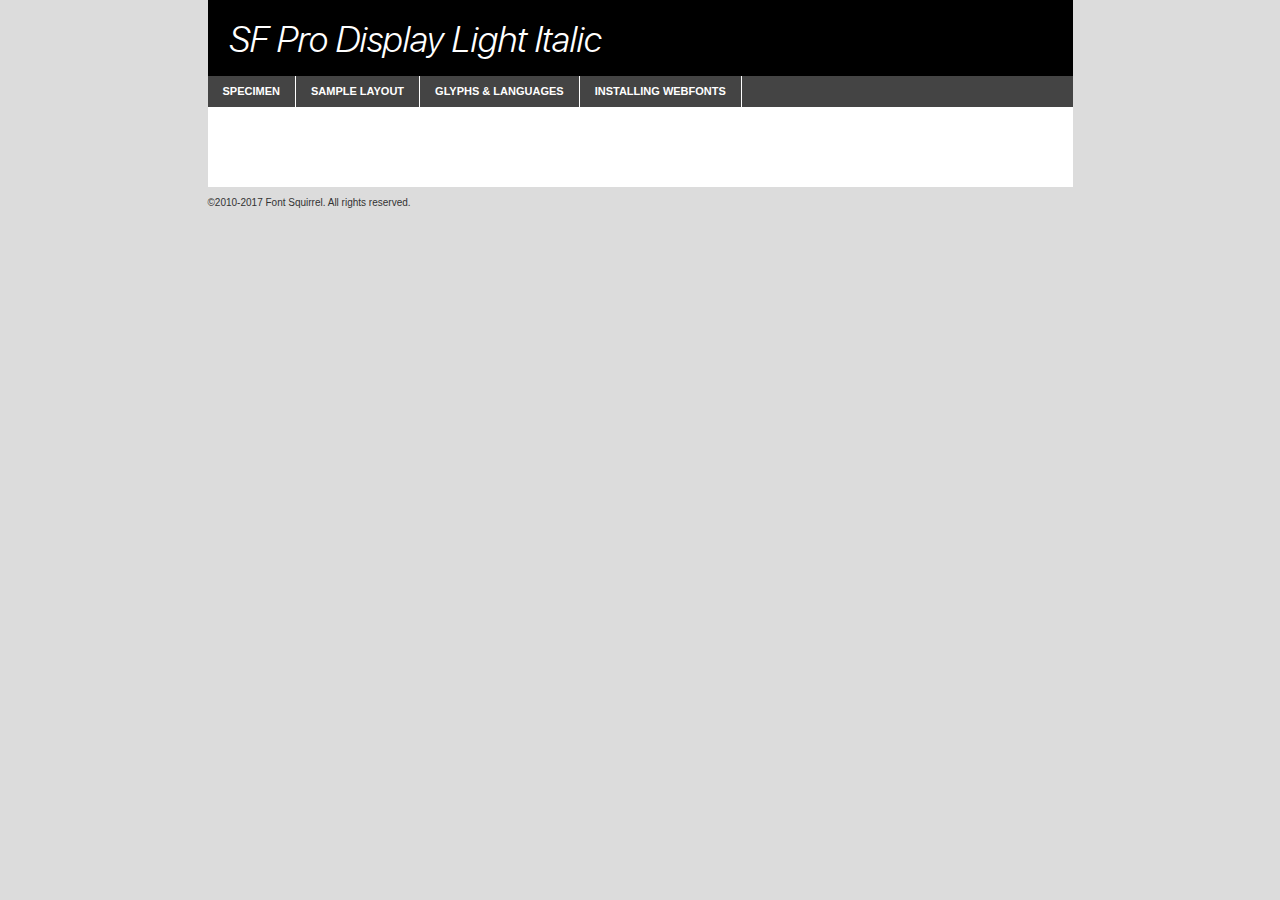
<file: fonts/sfprodisplaylightitalic-demo.html>
<!DOCTYPE html PUBLIC "-//W3C//DTD XHTML 1.0 Transitional//EN"
        "http://www.w3.org/TR/xhtml1/DTD/xhtml1-transitional.dtd">

<html xmlns="http://www.w3.org/1999/xhtml" xml:lang="en" lang="en">
<head>
    <meta http-equiv="Content-Type" content="text/html; charset=utf-8"/>
    <script src="http://ajax.googleapis.com/ajax/libs/jquery/1.7.2/jquery.min.js" type="text/javascript" charset="utf-8"></script>
    <script type="text/javascript">
		(function($) {
			$.fn.easyTabs = function(option) {
				var param = jQuery.extend({ fadeSpeed: 'fast', defaultContent: 1, activeClass: 'active' }, option);
				$(this).each(function() {
					var thisId = '#' + this.id;
					if ( param.defaultContent == '' )
					{
						param.defaultContent = 1;
					}
					if ( typeof param.defaultContent == 'number' )
					{
						var defaultTab = $(thisId + ' .tabs li:eq(' + (param.defaultContent - 1) + ') a').attr('href').substr(1);
					}
					else
					{
						var defaultTab = param.defaultContent;
					}
					$(thisId + ' .tabs li a').each(function() {
						var tabToHide = $(this).attr('href').substr(1);
						$('#' + tabToHide).addClass('easytabs-tab-content');
					});
					hideAll();
					changeContent(defaultTab);

					function hideAll() {$(thisId + ' .easytabs-tab-content').hide();}

					function changeContent(tabId)
					{
						hideAll();
						$(thisId + ' .tabs li').removeClass(param.activeClass);
						$(thisId + ' .tabs li a[href=#' + tabId + ']').closest('li').addClass(param.activeClass);
						if ( param.fadeSpeed != 'none' )
						{
							$(thisId + ' #' + tabId).fadeIn(param.fadeSpeed);
						}
						else
						{
							$(thisId + ' #' + tabId).show();
						}
					}

					$(thisId + ' .tabs li').click(function() {
						var tabId = $(this).find('a').attr('href').substr(1);
						changeContent(tabId);
						return false;
					});
				});
			}
		})(jQuery);
    </script>
    <link rel="stylesheet" href="specimen_files/specimen_stylesheet.css" type="text/css" charset="utf-8"/>
    <link rel="stylesheet" href="stylesheet.css" type="text/css" charset="utf-8"/>

    <style type="text/css">
        		body {
			font-family: 'sf_pro_displaylight_italic';
        		}

            </style>

    <title>SF Pro Display Light Italic Specimen</title>


    <script type="text/javascript" charset="utf-8">
		$(document).ready(function() {
			$('#container').easyTabs({ defaultContent: 1 });
		});
    </script>
</head>

<body>
<div id="container">
    <div id="header">
		SF Pro Display Light Italic    </div>
    <ul class="tabs">
        <li><a href="#specimen">Specimen</a></li>
        <li><a href="#layout">Sample Layout</a></li>
		        <li><a href="#glyphs">Glyphs &amp; Languages</a></li>
        <li><a href="#installing">Installing Webfonts</a></li>

    </ul>

    <div id="main_content">


        <div id="specimen">

            <div class="section">
                <div class="grid12 firstcol">
                    <div class="huge">AaBb</div>
                </div>
            </div>

            <div class="section">
                <div class="glyph_range">A&#x200B;B&#x200b;C&#x200b;D&#x200b;E&#x200b;F&#x200b;G&#x200b;H&#x200b;I&#x200b;J&#x200b;K&#x200b;L&#x200b;M&#x200b;N&#x200b;O&#x200b;P&#x200b;Q&#x200b;R&#x200b;S&#x200b;T&#x200b;U&#x200b;V&#x200b;W&#x200b;X&#x200b;Y&#x200b;Z&#x200b;a&#x200b;b&#x200b;c&#x200b;d&#x200b;e&#x200b;f&#x200b;g&#x200b;h&#x200b;i&#x200b;j&#x200b;k&#x200b;l&#x200b;m&#x200b;n&#x200b;o&#x200b;p&#x200b;q&#x200b;r&#x200b;s&#x200b;t&#x200b;u&#x200b;v&#x200b;w&#x200b;x&#x200b;y&#x200b;z&#x200b;1&#x200b;2&#x200b;3&#x200b;4&#x200b;5&#x200b;6&#x200b;7&#x200b;8&#x200b;9&#x200b;0&#x200b;&amp;&#x200b;.&#x200b;,&#x200b;?&#x200b;!&#x200b;&#64;&#x200b;(&#x200b;)&#x200b;#&#x200b;$&#x200b;%&#x200b;*&#x200b;+&#x200b;-&#x200b;=&#x200b;:&#x200b;;</div>
            </div>
            <div class="section">
                <div class="grid12 firstcol">
                    <table class="sample_table">
                        <tr>
                            <td>10</td>
                            <td class="size10">abcdefghijklmnopqrstuvwxyzABCDEFGHIJKLMNOPQRSTUVWXYZ0123456789abcdefghijklmnopqrstuvwxyzABCDEFGHIJKLMNOPQRSTUVWXYZ0123456789abcdefghijklmnopqrstuvwxyzABCDEFGHIJKLMNOPQRSTUVWXYZ</td>
                        </tr>
                        <tr>
                            <td>11</td>
                            <td class="size11">abcdefghijklmnopqrstuvwxyzABCDEFGHIJKLMNOPQRSTUVWXYZ0123456789abcdefghijklmnopqrstuvwxyzABCDEFGHIJKLMNOPQRSTUVWXYZ0123456789abcdefghijklmnopqrstuvwxyzABCDEFGHIJKLMNOPQRSTUVWXYZ</td>
                        </tr>
                        <tr>
                            <td>12</td>
                            <td class="size12">abcdefghijklmnopqrstuvwxyzABCDEFGHIJKLMNOPQRSTUVWXYZ0123456789abcdefghijklmnopqrstuvwxyzABCDEFGHIJKLMNOPQRSTUVWXYZ0123456789abcdefghijklmnopqrstuvwxyzABCDEFGHIJKLMNOPQRSTUVWXYZ</td>
                        </tr>
                        <tr>
                            <td>13</td>
                            <td class="size13">abcdefghijklmnopqrstuvwxyzABCDEFGHIJKLMNOPQRSTUVWXYZ0123456789abcdefghijklmnopqrstuvwxyzABCDEFGHIJKLMNOPQRSTUVWXYZ0123456789abcdefghijklmnopqrstuvwxyzABCDEFGHIJKLMNOPQRSTUVWXYZ</td>
                        </tr>
                        <tr>
                            <td>14</td>
                            <td class="size14">abcdefghijklmnopqrstuvwxyzABCDEFGHIJKLMNOPQRSTUVWXYZ0123456789abcdefghijklmnopqrstuvwxyzABCDEFGHIJKLMNOPQRSTUVWXYZ0123456789abcdefghijklmnopqrstuvwxyzABCDEFGHIJKLMNOPQRSTUVWXYZ</td>
                        </tr>
                        <tr>
                            <td>16</td>
                            <td class="size16">abcdefghijklmnopqrstuvwxyzABCDEFGHIJKLMNOPQRSTUVWXYZ0123456789abcdefghijklmnopqrstuvwxyzABCDEFGHIJKLMNOPQRSTUVWXYZ</td>
                        </tr>
                        <tr>
                            <td>18</td>
                            <td class="size18">abcdefghijklmnopqrstuvwxyzABCDEFGHIJKLMNOPQRSTUVWXYZ0123456789abcdefghijklmnopqrstuvwxyzABCDEFGHIJKLMNOPQRSTUVWXYZ</td>
                        </tr>
                        <tr>
                            <td>20</td>
                            <td class="size20">abcdefghijklmnopqrstuvwxyzABCDEFGHIJKLMNOPQRSTUVWXYZ0123456789abcdefghijklmnopqrstuvwxyzABCDEFGHIJKLMNOPQRSTUVWXYZ</td>
                        </tr>
                        <tr>
                            <td>24</td>
                            <td class="size24">abcdefghijklmnopqrstuvwxyzABCDEFGHIJKLMNOPQRSTUVWXYZ0123456789abcdefghijklmnopqrstuvwxyzABCDEFGHIJKLMNOPQRSTUVWXYZ</td>
                        </tr>
                        <tr>
                            <td>30</td>
                            <td class="size30">abcdefghijklmnopqrstuvwxyzABCDEFGHIJKLMNOPQRSTUVWXYZ0123456789abcdefghijklmnopqrstuvwxyzABCDEFGHIJKLMNOPQRSTUVWXYZ</td>
                        </tr>
                        <tr>
                            <td>36</td>
                            <td class="size36">abcdefghijklmnopqrstuvwxyzABCDEFGHIJKLMNOPQRSTUVWXYZ0123456789abcdefghijklmnopqrstuvwxyzABCDEFGHIJKLMNOPQRSTUVWXYZ</td>
                        </tr>
                        <tr>
                            <td>48</td>
                            <td class="size48">abcdefghijklmnopqrstuvwxyzABCDEFGHIJKLMNOPQRSTUVWXYZ0123456789abcdefghijklmnopqrstuvwxyzABCDEFGHIJKLMNOPQRSTUVWXYZ</td>
                        </tr>
                        <tr>
                            <td>60</td>
                            <td class="size60">abcdefghijklmnopqrstuvwxyzABCDEFGHIJKLMNOPQRSTUVWXYZ0123456789abcdefghijklmnopqrstuvwxyzABCDEFGHIJKLMNOPQRSTUVWXYZ</td>
                        </tr>
                        <tr>
                            <td>72</td>
                            <td class="size72">abcdefghijklmnopqrstuvwxyzABCDEFGHIJKLMNOPQRSTUVWXYZ0123456789abcdefghijklmnopqrstuvwxyzABCDEFGHIJKLMNOPQRSTUVWXYZ</td>
                        </tr>
                        <tr>
                            <td>90</td>
                            <td class="size90">abcdefghijklmnopqrstuvwxyzABCDEFGHIJKLMNOPQRSTUVWXYZ0123456789abcdefghijklmnopqrstuvwxyzABCDEFGHIJKLMNOPQRSTUVWXYZ</td>
                        </tr>
                    </table>

                </div>

            </div>


            <div class="section" id="bodycomparison">


                <div id="xheight">
                    <div class="fontbody">&#x25FC;&#x25FC;&#x25FC;&#x25FC;&#x25FC;&#x25FC;&#x25FC;&#x25FC;&#x25FC;&#x25FC;&#x25FC;&#x25FC;&#x25FC;&#x25FC;&#x25FC;&#x25FC;&#x25FC;&#x25FC;&#x25FC;&#x25FC;&#x25FC;&#x25FC;&#x25FC;&#x25FC;&#x25FC;&#x25FC;&#x25FC;&#x25FC;&#x25FC;&#x25FC;&#x25FC;&#x25FC;&#x25FC;&#x25FC;&#x25FC;&#x25FC;&#x25FC;&#x25FC;&#x25FC;&#x25FC;&#x25FC;&#x25FC;&#x25FC;&#x25FC;&#x25FC;&#x25FC;&#x25FC;&#x25FC;&#x25FC;&#x25FC;&#x25FC;&#x25FC;&#x25FC;&#x25FC;&#x25FC;&#x25FC;&#x25FC;&#x25FC;&#x25FC;&#x25FC;&#x25FC;&#x25FC;&#x25FC;&#x25FC;&#x25FC;&#x25FC;&#x25FC;&#x25FC;&#x25FC;&#x25FC;&#x25FC;&#x25FC;&#x25FC;&#x25FC;&#x25FC;&#x25FC;&#x25FC;&#x25FC;&#x25FC;&#x25FC;&#x25FC;&#x25FC;&#x25FC;&#x25FC;&#x25FC;&#x25FC;&#x25FC;&#x25FC;&#x25FC;&#x25FC;&#x25FC;&#x25FC;&#x25FC;&#x25FC;&#x25FC;&#x25FC;&#x25FC;&#x25FC;&#x25FC;body</div>
                    <div class="arialbody">body</div>
                    <div class="verdanabody">body</div>
                    <div class="georgiabody">body</div>
                </div>
                <div class="fontbody" style="z-index:1">
                    body<span>SF Pro Display Light Italic</span>
                </div>
                <div class="arialbody" style="z-index:1">
                    body<span>Arial</span>
                </div>
                <div class="verdanabody" style="z-index:1">
                    body<span>Verdana</span>
                </div>
                <div class="georgiabody" style="z-index:1">
                    body<span>Georgia</span>
                </div>


            </div>


            <div class="section psample psample_row1" id="">

                <div class="grid2 firstcol">
                    <p class="size10"><span>10.</span>Aenean lacinia bibendum nulla sed consectetur. Fusce dapibus, tellus ac cursus commodo, tortor mauris condimentum nibh, ut fermentum massa justo sit amet risus. Nullam id dolor id nibh ultricies vehicula ut id elit. Cum sociis natoque penatibus et magnis dis parturient montes, nascetur ridiculus mus. Nulla vitae elit libero, a pharetra augue.</p>

                </div>
                <div class="grid3">
                    <p class="size11"><span>11.</span>Aenean lacinia bibendum nulla sed consectetur. Fusce dapibus, tellus ac cursus commodo, tortor mauris condimentum nibh, ut fermentum massa justo sit amet risus. Nullam id dolor id nibh ultricies vehicula ut id elit. Cum sociis natoque penatibus et magnis dis parturient montes, nascetur ridiculus mus. Nulla vitae elit libero, a pharetra augue.</p>

                </div>
                <div class="grid3">
                    <p class="size12"><span>12.</span>Aenean lacinia bibendum nulla sed consectetur. Fusce dapibus, tellus ac cursus commodo, tortor mauris condimentum nibh, ut fermentum massa justo sit amet risus. Nullam id dolor id nibh ultricies vehicula ut id elit. Cum sociis natoque penatibus et magnis dis parturient montes, nascetur ridiculus mus. Nulla vitae elit libero, a pharetra augue.</p>

                </div>
                <div class="grid4">
                    <p class="size13"><span>13.</span>Aenean lacinia bibendum nulla sed consectetur. Fusce dapibus, tellus ac cursus commodo, tortor mauris condimentum nibh, ut fermentum massa justo sit amet risus. Nullam id dolor id nibh ultricies vehicula ut id elit. Cum sociis natoque penatibus et magnis dis parturient montes, nascetur ridiculus mus. Nulla vitae elit libero, a pharetra augue.</p>

                </div>
                <div class="white_blend"></div>

            </div>
            <div class="section psample psample_row2" id="">
                <div class="grid3 firstcol">
                    <p class="size14"><span>14.</span>Aenean lacinia bibendum nulla sed consectetur. Fusce dapibus, tellus ac cursus commodo, tortor mauris condimentum nibh, ut fermentum massa justo sit amet risus. Nullam id dolor id nibh ultricies vehicula ut id elit. Cum sociis natoque penatibus et magnis dis parturient montes, nascetur ridiculus mus. Nulla vitae elit libero, a pharetra augue.</p>

                </div>
                <div class="grid4">
                    <p class="size16"><span>16.</span>Aenean lacinia bibendum nulla sed consectetur. Fusce dapibus, tellus ac cursus commodo, tortor mauris condimentum nibh, ut fermentum massa justo sit amet risus. Nullam id dolor id nibh ultricies vehicula ut id elit. Cum sociis natoque penatibus et magnis dis parturient montes, nascetur ridiculus mus. Nulla vitae elit libero, a pharetra augue.</p>

                </div>
                <div class="grid5">
                    <p class="size18"><span>18.</span>Aenean lacinia bibendum nulla sed consectetur. Fusce dapibus, tellus ac cursus commodo, tortor mauris condimentum nibh, ut fermentum massa justo sit amet risus. Nullam id dolor id nibh ultricies vehicula ut id elit. Cum sociis natoque penatibus et magnis dis parturient montes, nascetur ridiculus mus. Nulla vitae elit libero, a pharetra augue.</p>

                </div>

                <div class="white_blend"></div>

            </div>

            <div class="section psample psample_row3" id="">
                <div class="grid5 firstcol">
                    <p class="size20"><span>20.</span>Aenean lacinia bibendum nulla sed consectetur. Fusce dapibus, tellus ac cursus commodo, tortor mauris condimentum nibh, ut fermentum massa justo sit amet risus. Nullam id dolor id nibh ultricies vehicula ut id elit. Cum sociis natoque penatibus et magnis dis parturient montes, nascetur ridiculus mus. Nulla vitae elit libero, a pharetra augue.</p>
                </div>
                <div class="grid7">
                    <p class="size24"><span>24.</span>Aenean lacinia bibendum nulla sed consectetur. Fusce dapibus, tellus ac cursus commodo, tortor mauris condimentum nibh, ut fermentum massa justo sit amet risus. Nullam id dolor id nibh ultricies vehicula ut id elit. Cum sociis natoque penatibus et magnis dis parturient montes, nascetur ridiculus mus. Nulla vitae elit libero, a pharetra augue.</p>
                </div>

                <div class="white_blend"></div>

            </div>

            <div class="section psample psample_row4" id="">
                <div class="grid12 firstcol">
                    <p class="size30"><span>30.</span>Aenean lacinia bibendum nulla sed consectetur. Fusce dapibus, tellus ac cursus commodo, tortor mauris condimentum nibh, ut fermentum massa justo sit amet risus. Nullam id dolor id nibh ultricies vehicula ut id elit. Cum sociis natoque penatibus et magnis dis parturient montes, nascetur ridiculus mus. Nulla vitae elit libero, a pharetra augue.</p>
                </div>
                <div class="white_blend"></div>

            </div>


            <div class="section psample psample_row1 fullreverse">
                <div class="grid2 firstcol">
                    <p class="size10"><span>10.</span>Aenean lacinia bibendum nulla sed consectetur. Fusce dapibus, tellus ac cursus commodo, tortor mauris condimentum nibh, ut fermentum massa justo sit amet risus. Nullam id dolor id nibh ultricies vehicula ut id elit. Cum sociis natoque penatibus et magnis dis parturient montes, nascetur ridiculus mus. Nulla vitae elit libero, a pharetra augue.</p>

                </div>
                <div class="grid3">
                    <p class="size11"><span>11.</span>Aenean lacinia bibendum nulla sed consectetur. Fusce dapibus, tellus ac cursus commodo, tortor mauris condimentum nibh, ut fermentum massa justo sit amet risus. Nullam id dolor id nibh ultricies vehicula ut id elit. Cum sociis natoque penatibus et magnis dis parturient montes, nascetur ridiculus mus. Nulla vitae elit libero, a pharetra augue.</p>

                </div>
                <div class="grid3">
                    <p class="size12"><span>12.</span>Aenean lacinia bibendum nulla sed consectetur. Fusce dapibus, tellus ac cursus commodo, tortor mauris condimentum nibh, ut fermentum massa justo sit amet risus. Nullam id dolor id nibh ultricies vehicula ut id elit. Cum sociis natoque penatibus et magnis dis parturient montes, nascetur ridiculus mus. Nulla vitae elit libero, a pharetra augue.</p>

                </div>
                <div class="grid4">
                    <p class="size13"><span>13.</span>Aenean lacinia bibendum nulla sed consectetur. Fusce dapibus, tellus ac cursus commodo, tortor mauris condimentum nibh, ut fermentum massa justo sit amet risus. Nullam id dolor id nibh ultricies vehicula ut id elit. Cum sociis natoque penatibus et magnis dis parturient montes, nascetur ridiculus mus. Nulla vitae elit libero, a pharetra augue.</p>

                </div>
                <div class="black_blend"></div>

            </div>

            <div class="section psample psample_row2 fullreverse">
                <div class="grid3 firstcol">
                    <p class="size14"><span>14.</span>Aenean lacinia bibendum nulla sed consectetur. Fusce dapibus, tellus ac cursus commodo, tortor mauris condimentum nibh, ut fermentum massa justo sit amet risus. Nullam id dolor id nibh ultricies vehicula ut id elit. Cum sociis natoque penatibus et magnis dis parturient montes, nascetur ridiculus mus. Nulla vitae elit libero, a pharetra augue.</p>

                </div>
                <div class="grid4">
                    <p class="size16"><span>16.</span>Aenean lacinia bibendum nulla sed consectetur. Fusce dapibus, tellus ac cursus commodo, tortor mauris condimentum nibh, ut fermentum massa justo sit amet risus. Nullam id dolor id nibh ultricies vehicula ut id elit. Cum sociis natoque penatibus et magnis dis parturient montes, nascetur ridiculus mus. Nulla vitae elit libero, a pharetra augue.</p>

                </div>
                <div class="grid5">
                    <p class="size18"><span>18.</span>Aenean lacinia bibendum nulla sed consectetur. Fusce dapibus, tellus ac cursus commodo, tortor mauris condimentum nibh, ut fermentum massa justo sit amet risus. Nullam id dolor id nibh ultricies vehicula ut id elit. Cum sociis natoque penatibus et magnis dis parturient montes, nascetur ridiculus mus. Nulla vitae elit libero, a pharetra augue.</p>

                </div>
                <div class="black_blend"></div>

            </div>

            <div class="section psample fullreverse psample_row3" id="">
                <div class="grid5 firstcol">
                    <p class="size20"><span>20.</span>Aenean lacinia bibendum nulla sed consectetur. Fusce dapibus, tellus ac cursus commodo, tortor mauris condimentum nibh, ut fermentum massa justo sit amet risus. Nullam id dolor id nibh ultricies vehicula ut id elit. Cum sociis natoque penatibus et magnis dis parturient montes, nascetur ridiculus mus. Nulla vitae elit libero, a pharetra augue.</p>
                </div>
                <div class="grid7">
                    <p class="size24"><span>24.</span>Aenean lacinia bibendum nulla sed consectetur. Fusce dapibus, tellus ac cursus commodo, tortor mauris condimentum nibh, ut fermentum massa justo sit amet risus. Nullam id dolor id nibh ultricies vehicula ut id elit. Cum sociis natoque penatibus et magnis dis parturient montes, nascetur ridiculus mus. Nulla vitae elit libero, a pharetra augue.</p>
                </div>

                <div class="black_blend"></div>

            </div>

            <div class="section psample fullreverse psample_row4" id="" style="border-bottom: 20px #000 solid;">
                <div class="grid12 firstcol">
                    <p class="size30"><span>30.</span>Aenean lacinia bibendum nulla sed consectetur. Fusce dapibus, tellus ac cursus commodo, tortor mauris condimentum nibh, ut fermentum massa justo sit amet risus. Nullam id dolor id nibh ultricies vehicula ut id elit. Cum sociis natoque penatibus et magnis dis parturient montes, nascetur ridiculus mus. Nulla vitae elit libero, a pharetra augue.</p>
                </div>
                <div class="black_blend"></div>

            </div>


        </div>

        <div id="layout">

            <div class="section">

                <div class="grid12 firstcol">
                    <h1>Lorem Ipsum Dolor</h1>
                    <h2>Etiam porta sem malesuada magna mollis euismod</h2>

                    <p class="byline">By <a href="#link">Aenean Lacinia</a></p>
                </div>
            </div>
            <div class="section">
                <div class="grid8 firstcol">
                    <p class="large">Donec sed odio dui. Morbi leo risus, porta ac consectetur ac, vestibulum at eros. Fusce dapibus, tellus ac cursus commodo, tortor mauris condimentum nibh, ut fermentum massa justo sit amet risus. </p>


                    <h3>Pellentesque ornare sem</h3>

                    <p>Maecenas sed diam eget risus varius blandit sit amet non magna. Maecenas faucibus mollis interdum. Donec ullamcorper nulla non metus auctor fringilla. Nullam id dolor id nibh ultricies vehicula ut id elit. Nullam id dolor id nibh ultricies vehicula ut id elit. </p>

                    <p>Aenean eu leo quam. Pellentesque ornare sem lacinia quam venenatis vestibulum. Lorem ipsum dolor sit amet, consectetur adipiscing elit. Cum sociis natoque penatibus et magnis dis parturient montes, nascetur ridiculus mus. </p>

                    <p>Nulla vitae elit libero, a pharetra augue. Praesent commodo cursus magna, vel scelerisque nisl consectetur et. Aenean lacinia bibendum nulla sed consectetur. </p>

                    <p>Nullam quis risus eget urna mollis ornare vel eu leo. Nullam quis risus eget urna mollis ornare vel eu leo. Maecenas sed diam eget risus varius blandit sit amet non magna. Donec ullamcorper nulla non metus auctor fringilla. </p>

                    <h3>Cras mattis consectetur</h3>

                    <p>Aenean eu leo quam. Pellentesque ornare sem lacinia quam venenatis vestibulum. Aenean lacinia bibendum nulla sed consectetur. Integer posuere erat a ante venenatis dapibus posuere velit aliquet. Cras mattis consectetur purus sit amet fermentum. </p>

                    <p>Nullam id dolor id nibh ultricies vehicula ut id elit. Nullam quis risus eget urna mollis ornare vel eu leo. Cras mattis consectetur purus sit amet fermentum.</p>
                </div>

                <div class="grid4 sidebar">

                    <div class="box reverse">
                        <p class="last">Nullam quis risus eget urna mollis ornare vel eu leo. Donec ullamcorper nulla non metus auctor fringilla. Cras mattis consectetur purus sit amet fermentum. Sed posuere consectetur est at lobortis. Lorem ipsum dolor sit amet, consectetur adipiscing elit. </p>
                    </div>

                    <p class="caption">Maecenas sed diam eget risus varius.</p>

                    <p>Vestibulum id ligula porta felis euismod semper. Integer posuere erat a ante venenatis dapibus posuere velit aliquet. Vestibulum id ligula porta felis euismod semper. Sed posuere consectetur est at lobortis. Maecenas sed diam eget risus varius blandit sit amet non magna. Fusce dapibus, tellus ac cursus commodo, tortor mauris condimentum nibh, ut fermentum massa justo sit amet risus. </p>


                    <p>Duis mollis, est non commodo luctus, nisi erat porttitor ligula, eget lacinia odio sem nec elit. Aenean lacinia bibendum nulla sed consectetur. Vivamus sagittis lacus vel augue laoreet rutrum faucibus dolor auctor. Aenean lacinia bibendum nulla sed consectetur. Nullam quis risus eget urna mollis ornare vel eu leo. </p>

                    <p>Praesent commodo cursus magna, vel scelerisque nisl consectetur et. Donec ullamcorper nulla non metus auctor fringilla. Maecenas faucibus mollis interdum. Fusce dapibus, tellus ac cursus commodo, tortor mauris condimentum nibh, ut fermentum massa justo sit amet risus. </p>

                </div>
            </div>

        </div>


		

        <div id="glyphs">
            <div class="section">
                <div class="grid12 firstcol">

                    <h1>Language Support</h1>
                    <p>The subset of SF Pro Display Light Italic in this kit supports the following languages:<br/>

						Albanian, Basque, Breton, Chamorro, Danish, Dutch, English, Faroese, Finnish, French, Frisian, Galician, German, Icelandic, Italian, Malagasy, Norwegian, Portuguese, Spanish, Alsatian, Aragonese, Arapaho, Arrernte, Asturian, Aymara, Bislama, Cebuano, Corsican, Fijian, French_creole, Genoese, Gilbertese, Greenlandic, Haitian_creole, Hiligaynon, Hmong, Hopi, Ibanag, Iloko_ilokano, Indonesian, Interglossa_glosa, Interlingua, Irish_gaelic, Jerriais, Lojban, Lombard, Luxembourgeois, Manx, Mohawk, Norfolk_pitcairnese, Occitan, Oromo, Pangasinan, Papiamento, Piedmontese, Potawatomi, Rhaeto-romance, Romansh, Rotokas, Sami_lule, Samoan, Sardinian, Scots_gaelic, Seychelles_creole, Shona, Sicilian, Somali, Southern_ndebele, Swahili, Swati_swazi, Tagalog_filipino_pilipino, Tetum, Tok_pisin, Uyghur_latinized, Volapuk, Walloon, Warlpiri, Xhosa, Yapese, Zulu, Latinbasic, Ubasic, Demo                    </p>
                    <h1>Glyph Chart</h1>
                    <p>The subset of SF Pro Display Light Italic in this kit includes all the glyphs listed below. Unicode entities are included above each glyph to help you insert individual characters into your layout.</p>
                    <div id="glyph_chart">

																				                                <div><p>&amp;#13;</p>&#13;</div>
																				                                <div><p>&amp;#32;</p>&#32;</div>
																				                                <div><p>&amp;#33;</p>&#33;</div>
																				                                <div><p>&amp;#34;</p>&#34;</div>
																				                                <div><p>&amp;#35;</p>&#35;</div>
																				                                <div><p>&amp;#36;</p>&#36;</div>
																				                                <div><p>&amp;#37;</p>&#37;</div>
																				                                <div><p>&amp;#38;</p>&#38;</div>
																				                                <div><p>&amp;#39;</p>&#39;</div>
																				                                <div><p>&amp;#40;</p>&#40;</div>
																				                                <div><p>&amp;#41;</p>&#41;</div>
																				                                <div><p>&amp;#42;</p>&#42;</div>
																				                                <div><p>&amp;#43;</p>&#43;</div>
																				                                <div><p>&amp;#44;</p>&#44;</div>
																				                                <div><p>&amp;#45;</p>&#45;</div>
																				                                <div><p>&amp;#46;</p>&#46;</div>
																				                                <div><p>&amp;#47;</p>&#47;</div>
																				                                <div><p>&amp;#48;</p>&#48;</div>
																				                                <div><p>&amp;#49;</p>&#49;</div>
																				                                <div><p>&amp;#50;</p>&#50;</div>
																				                                <div><p>&amp;#51;</p>&#51;</div>
																				                                <div><p>&amp;#52;</p>&#52;</div>
																				                                <div><p>&amp;#53;</p>&#53;</div>
																				                                <div><p>&amp;#54;</p>&#54;</div>
																				                                <div><p>&amp;#55;</p>&#55;</div>
																				                                <div><p>&amp;#56;</p>&#56;</div>
																				                                <div><p>&amp;#57;</p>&#57;</div>
																				                                <div><p>&amp;#58;</p>&#58;</div>
																				                                <div><p>&amp;#59;</p>&#59;</div>
																				                                <div><p>&amp;#60;</p>&#60;</div>
																				                                <div><p>&amp;#61;</p>&#61;</div>
																				                                <div><p>&amp;#62;</p>&#62;</div>
																				                                <div><p>&amp;#63;</p>&#63;</div>
																				                                <div><p>&amp;#64;</p>&#64;</div>
																				                                <div><p>&amp;#65;</p>&#65;</div>
																				                                <div><p>&amp;#66;</p>&#66;</div>
																				                                <div><p>&amp;#67;</p>&#67;</div>
																				                                <div><p>&amp;#68;</p>&#68;</div>
																				                                <div><p>&amp;#69;</p>&#69;</div>
																				                                <div><p>&amp;#70;</p>&#70;</div>
																				                                <div><p>&amp;#71;</p>&#71;</div>
																				                                <div><p>&amp;#72;</p>&#72;</div>
																				                                <div><p>&amp;#73;</p>&#73;</div>
																				                                <div><p>&amp;#74;</p>&#74;</div>
																				                                <div><p>&amp;#75;</p>&#75;</div>
																				                                <div><p>&amp;#76;</p>&#76;</div>
																				                                <div><p>&amp;#77;</p>&#77;</div>
																				                                <div><p>&amp;#78;</p>&#78;</div>
																				                                <div><p>&amp;#79;</p>&#79;</div>
																				                                <div><p>&amp;#80;</p>&#80;</div>
																				                                <div><p>&amp;#81;</p>&#81;</div>
																				                                <div><p>&amp;#82;</p>&#82;</div>
																				                                <div><p>&amp;#83;</p>&#83;</div>
																				                                <div><p>&amp;#84;</p>&#84;</div>
																				                                <div><p>&amp;#85;</p>&#85;</div>
																				                                <div><p>&amp;#86;</p>&#86;</div>
																				                                <div><p>&amp;#87;</p>&#87;</div>
																				                                <div><p>&amp;#88;</p>&#88;</div>
																				                                <div><p>&amp;#89;</p>&#89;</div>
																				                                <div><p>&amp;#90;</p>&#90;</div>
																				                                <div><p>&amp;#91;</p>&#91;</div>
																				                                <div><p>&amp;#92;</p>&#92;</div>
																				                                <div><p>&amp;#93;</p>&#93;</div>
																				                                <div><p>&amp;#94;</p>&#94;</div>
																				                                <div><p>&amp;#95;</p>&#95;</div>
																				                                <div><p>&amp;#96;</p>&#96;</div>
																				                                <div><p>&amp;#97;</p>&#97;</div>
																				                                <div><p>&amp;#98;</p>&#98;</div>
																				                                <div><p>&amp;#99;</p>&#99;</div>
																				                                <div><p>&amp;#100;</p>&#100;</div>
																				                                <div><p>&amp;#101;</p>&#101;</div>
																				                                <div><p>&amp;#102;</p>&#102;</div>
																				                                <div><p>&amp;#103;</p>&#103;</div>
																				                                <div><p>&amp;#104;</p>&#104;</div>
																				                                <div><p>&amp;#105;</p>&#105;</div>
																				                                <div><p>&amp;#106;</p>&#106;</div>
																				                                <div><p>&amp;#107;</p>&#107;</div>
																				                                <div><p>&amp;#108;</p>&#108;</div>
																				                                <div><p>&amp;#109;</p>&#109;</div>
																				                                <div><p>&amp;#110;</p>&#110;</div>
																				                                <div><p>&amp;#111;</p>&#111;</div>
																				                                <div><p>&amp;#112;</p>&#112;</div>
																				                                <div><p>&amp;#113;</p>&#113;</div>
																				                                <div><p>&amp;#114;</p>&#114;</div>
																				                                <div><p>&amp;#115;</p>&#115;</div>
																				                                <div><p>&amp;#116;</p>&#116;</div>
																				                                <div><p>&amp;#117;</p>&#117;</div>
																				                                <div><p>&amp;#118;</p>&#118;</div>
																				                                <div><p>&amp;#119;</p>&#119;</div>
																				                                <div><p>&amp;#120;</p>&#120;</div>
																				                                <div><p>&amp;#121;</p>&#121;</div>
																				                                <div><p>&amp;#122;</p>&#122;</div>
																				                                <div><p>&amp;#123;</p>&#123;</div>
																				                                <div><p>&amp;#124;</p>&#124;</div>
																				                                <div><p>&amp;#125;</p>&#125;</div>
																				                                <div><p>&amp;#126;</p>&#126;</div>
																				                                <div><p>&amp;#160;</p>&#160;</div>
																				                                <div><p>&amp;#161;</p>&#161;</div>
																				                                <div><p>&amp;#162;</p>&#162;</div>
																				                                <div><p>&amp;#163;</p>&#163;</div>
																				                                <div><p>&amp;#164;</p>&#164;</div>
																				                                <div><p>&amp;#165;</p>&#165;</div>
																				                                <div><p>&amp;#166;</p>&#166;</div>
																				                                <div><p>&amp;#167;</p>&#167;</div>
																				                                <div><p>&amp;#168;</p>&#168;</div>
																				                                <div><p>&amp;#169;</p>&#169;</div>
																				                                <div><p>&amp;#170;</p>&#170;</div>
																				                                <div><p>&amp;#171;</p>&#171;</div>
																				                                <div><p>&amp;#172;</p>&#172;</div>
																				                                <div><p>&amp;#173;</p>&#173;</div>
																				                                <div><p>&amp;#174;</p>&#174;</div>
																				                                <div><p>&amp;#175;</p>&#175;</div>
																				                                <div><p>&amp;#176;</p>&#176;</div>
																				                                <div><p>&amp;#177;</p>&#177;</div>
																				                                <div><p>&amp;#178;</p>&#178;</div>
																				                                <div><p>&amp;#179;</p>&#179;</div>
																				                                <div><p>&amp;#180;</p>&#180;</div>
																				                                <div><p>&amp;#182;</p>&#182;</div>
																				                                <div><p>&amp;#183;</p>&#183;</div>
																				                                <div><p>&amp;#184;</p>&#184;</div>
																				                                <div><p>&amp;#185;</p>&#185;</div>
																				                                <div><p>&amp;#186;</p>&#186;</div>
																				                                <div><p>&amp;#187;</p>&#187;</div>
																				                                <div><p>&amp;#188;</p>&#188;</div>
																				                                <div><p>&amp;#189;</p>&#189;</div>
																				                                <div><p>&amp;#190;</p>&#190;</div>
																				                                <div><p>&amp;#191;</p>&#191;</div>
																				                                <div><p>&amp;#192;</p>&#192;</div>
																				                                <div><p>&amp;#193;</p>&#193;</div>
																				                                <div><p>&amp;#194;</p>&#194;</div>
																				                                <div><p>&amp;#195;</p>&#195;</div>
																				                                <div><p>&amp;#196;</p>&#196;</div>
																				                                <div><p>&amp;#197;</p>&#197;</div>
																				                                <div><p>&amp;#198;</p>&#198;</div>
																				                                <div><p>&amp;#199;</p>&#199;</div>
																				                                <div><p>&amp;#200;</p>&#200;</div>
																				                                <div><p>&amp;#201;</p>&#201;</div>
																				                                <div><p>&amp;#202;</p>&#202;</div>
																				                                <div><p>&amp;#203;</p>&#203;</div>
																				                                <div><p>&amp;#204;</p>&#204;</div>
																				                                <div><p>&amp;#205;</p>&#205;</div>
																				                                <div><p>&amp;#206;</p>&#206;</div>
																				                                <div><p>&amp;#207;</p>&#207;</div>
																				                                <div><p>&amp;#208;</p>&#208;</div>
																				                                <div><p>&amp;#209;</p>&#209;</div>
																				                                <div><p>&amp;#210;</p>&#210;</div>
																				                                <div><p>&amp;#211;</p>&#211;</div>
																				                                <div><p>&amp;#212;</p>&#212;</div>
																				                                <div><p>&amp;#213;</p>&#213;</div>
																				                                <div><p>&amp;#214;</p>&#214;</div>
																				                                <div><p>&amp;#215;</p>&#215;</div>
																				                                <div><p>&amp;#216;</p>&#216;</div>
																				                                <div><p>&amp;#217;</p>&#217;</div>
																				                                <div><p>&amp;#218;</p>&#218;</div>
																				                                <div><p>&amp;#219;</p>&#219;</div>
																				                                <div><p>&amp;#220;</p>&#220;</div>
																				                                <div><p>&amp;#221;</p>&#221;</div>
																				                                <div><p>&amp;#222;</p>&#222;</div>
																				                                <div><p>&amp;#223;</p>&#223;</div>
																				                                <div><p>&amp;#224;</p>&#224;</div>
																				                                <div><p>&amp;#225;</p>&#225;</div>
																				                                <div><p>&amp;#226;</p>&#226;</div>
																				                                <div><p>&amp;#227;</p>&#227;</div>
																				                                <div><p>&amp;#228;</p>&#228;</div>
																				                                <div><p>&amp;#229;</p>&#229;</div>
																				                                <div><p>&amp;#230;</p>&#230;</div>
																				                                <div><p>&amp;#231;</p>&#231;</div>
																				                                <div><p>&amp;#232;</p>&#232;</div>
																				                                <div><p>&amp;#233;</p>&#233;</div>
																				                                <div><p>&amp;#234;</p>&#234;</div>
																				                                <div><p>&amp;#235;</p>&#235;</div>
																				                                <div><p>&amp;#236;</p>&#236;</div>
																				                                <div><p>&amp;#237;</p>&#237;</div>
																				                                <div><p>&amp;#238;</p>&#238;</div>
																				                                <div><p>&amp;#239;</p>&#239;</div>
																				                                <div><p>&amp;#240;</p>&#240;</div>
																				                                <div><p>&amp;#241;</p>&#241;</div>
																				                                <div><p>&amp;#242;</p>&#242;</div>
																				                                <div><p>&amp;#243;</p>&#243;</div>
																				                                <div><p>&amp;#244;</p>&#244;</div>
																				                                <div><p>&amp;#245;</p>&#245;</div>
																				                                <div><p>&amp;#246;</p>&#246;</div>
																				                                <div><p>&amp;#247;</p>&#247;</div>
																				                                <div><p>&amp;#248;</p>&#248;</div>
																				                                <div><p>&amp;#249;</p>&#249;</div>
																				                                <div><p>&amp;#250;</p>&#250;</div>
																				                                <div><p>&amp;#251;</p>&#251;</div>
																				                                <div><p>&amp;#252;</p>&#252;</div>
																				                                <div><p>&amp;#253;</p>&#253;</div>
																				                                <div><p>&amp;#254;</p>&#254;</div>
																				                                <div><p>&amp;#255;</p>&#255;</div>
																				                                <div><p>&amp;#338;</p>&#338;</div>
																				                                <div><p>&amp;#339;</p>&#339;</div>
																				                                <div><p>&amp;#376;</p>&#376;</div>
																				                                <div><p>&amp;#710;</p>&#710;</div>
																				                                <div><p>&amp;#732;</p>&#732;</div>
																				                                <div><p>&amp;#8192;</p>&#8192;</div>
																				                                <div><p>&amp;#8193;</p>&#8193;</div>
																				                                <div><p>&amp;#8194;</p>&#8194;</div>
																				                                <div><p>&amp;#8195;</p>&#8195;</div>
																				                                <div><p>&amp;#8196;</p>&#8196;</div>
																				                                <div><p>&amp;#8197;</p>&#8197;</div>
																				                                <div><p>&amp;#8198;</p>&#8198;</div>
																				                                <div><p>&amp;#8199;</p>&#8199;</div>
																				                                <div><p>&amp;#8200;</p>&#8200;</div>
																				                                <div><p>&amp;#8201;</p>&#8201;</div>
																				                                <div><p>&amp;#8202;</p>&#8202;</div>
																				                                <div><p>&amp;#8208;</p>&#8208;</div>
																				                                <div><p>&amp;#8209;</p>&#8209;</div>
																				                                <div><p>&amp;#8210;</p>&#8210;</div>
																				                                <div><p>&amp;#8211;</p>&#8211;</div>
																				                                <div><p>&amp;#8212;</p>&#8212;</div>
																				                                <div><p>&amp;#8216;</p>&#8216;</div>
																				                                <div><p>&amp;#8217;</p>&#8217;</div>
																				                                <div><p>&amp;#8218;</p>&#8218;</div>
																				                                <div><p>&amp;#8220;</p>&#8220;</div>
																				                                <div><p>&amp;#8221;</p>&#8221;</div>
																				                                <div><p>&amp;#8222;</p>&#8222;</div>
																				                                <div><p>&amp;#8226;</p>&#8226;</div>
																				                                <div><p>&amp;#8230;</p>&#8230;</div>
																				                                <div><p>&amp;#8239;</p>&#8239;</div>
																				                                <div><p>&amp;#8249;</p>&#8249;</div>
																				                                <div><p>&amp;#8250;</p>&#8250;</div>
																				                                <div><p>&amp;#8287;</p>&#8287;</div>
																				                                <div><p>&amp;#8364;</p>&#8364;</div>
																				                                <div><p>&amp;#8482;</p>&#8482;</div>
																				                                <div><p>&amp;#9724;</p>&#9724;</div>
																				                                <div><p>&amp;#64257;</p>&#64257;</div>
																				                                <div><p>&amp;#64258;</p>&#64258;</div>
																																													                    </div>
                </div>


            </div>
        </div>


        <div id="specs">

        </div>

        <div id="installing">
            <div class="section">
                <div class="grid7 firstcol">
                    <h1>Installing Webfonts</h1>

                    <p>Webfonts are supported by all major browser platforms but not all in the same way. There are currently four different font formats that must be included in order to target all browsers. This includes TTF, WOFF, EOT and SVG.</p>

                    <h2>1. Upload your webfonts</h2>
                    <p>You must upload your webfont kit to your website. They should be in or near the same directory as your CSS files.</p>

                    <h2>2. Include the webfont stylesheet</h2>
                    <p>A special CSS @font-face declaration helps the various browsers select the appropriate font it needs without causing you a bunch of headaches. Learn more about this syntax by reading the <a href="https://www.fontspring.com/blog/further-hardening-of-the-bulletproof-syntax">Fontspring blog post</a> about it. The code for it is as follows:</p>


                    <code>
                        @font-face{
                        font-family: 'MyWebFont';
                        src: url('WebFont.eot');
                        src: url('WebFont.eot?#iefix') format('embedded-opentype'),
                        url('WebFont.woff') format('woff'),
                        url('WebFont.ttf') format('truetype'),
                        url('WebFont.svg#webfont') format('svg');
                        }
                    </code>

                    <p>We've already gone ahead and generated the code for you. All you have to do is link to the stylesheet in your HTML, like this:</p>
                    <code>&lt;link rel=&quot;stylesheet&quot; href=&quot;stylesheet.css&quot; type=&quot;text/css&quot; charset=&quot;utf-8&quot; /&gt;</code>

                    <h2>3. Modify your own stylesheet</h2>
                    <p>To take advantage of your new fonts, you must tell your stylesheet to use them. Look at the original @font-face declaration above and find the property called "font-family." The name linked there will be what you use to reference the font. Prepend that webfont name to the font stack in the "font-family" property, inside the selector you want to change. For example:</p>
                    <code>p { font-family: 'WebFont', Arial, sans-serif; }</code>

                    <h2>4. Test</h2>
                    <p>Getting webfonts to work cross-browser <em>can</em> be tricky. Use the information in the sidebar to help you if you find that fonts aren't loading in a particular browser.</p>
                </div>

                <div class="grid5 sidebar">
                    <div class="box">
                        <h2>Troubleshooting<br/>Font-Face Problems</h2>
                        <p>Having trouble getting your webfonts to load in your new website? Here are some tips to sort out what might be the problem.</p>

                        <h3>Fonts not showing in any browser</h3>

                        <p>This sounds like you need to work on the plumbing. You either did not upload the fonts to the correct directory, or you did not link the fonts properly in the CSS. If you've confirmed that all this is correct and you still have a problem, take a look at your .htaccess file and see if requests are getting intercepted.</p>

                        <h3>Fonts not loading in iPhone or iPad</h3>

                        <p>The most common problem here is that you are serving the fonts from an IIS server. IIS refuses to serve files that have unknown MIME types. If that is the case, you must set the MIME type for SVG to "image/svg+xml" in the server settings. Follow these instructions from Microsoft if you need help.</p>

                        <h3>Fonts not loading in Firefox</h3>

                        <p>The primary reason for this failure? You are still using a version Firefox older than 3.5. So upgrade already! If that isn't it, then you are very likely serving fonts from a different domain. Firefox requires that all font assets be served from the same domain. Lastly it is possible that you need to add WOFF to your list of MIME types (if you are serving via IIS.)</p>

                        <h3>Fonts not loading in IE</h3>

                        <p>Are you looking at Internet Explorer on an actual Windows machine or are you cheating by using a service like Adobe BrowserLab? Many of these screenshot services do not render @font-face for IE. Best to test it on a real machine.</p>

                        <h3>Fonts not loading in IE9</h3>

                        <p>IE9, like Firefox, requires that fonts be served from the same domain as the website. Make sure that is the case.</p>
                    </div>
                </div>
            </div>

        </div>

    </div>
    <div id="footer">
        <p>&copy;2010-2017 Font Squirrel. All rights reserved.</p>
    </div>
</div>
</body>
</html>
</file>
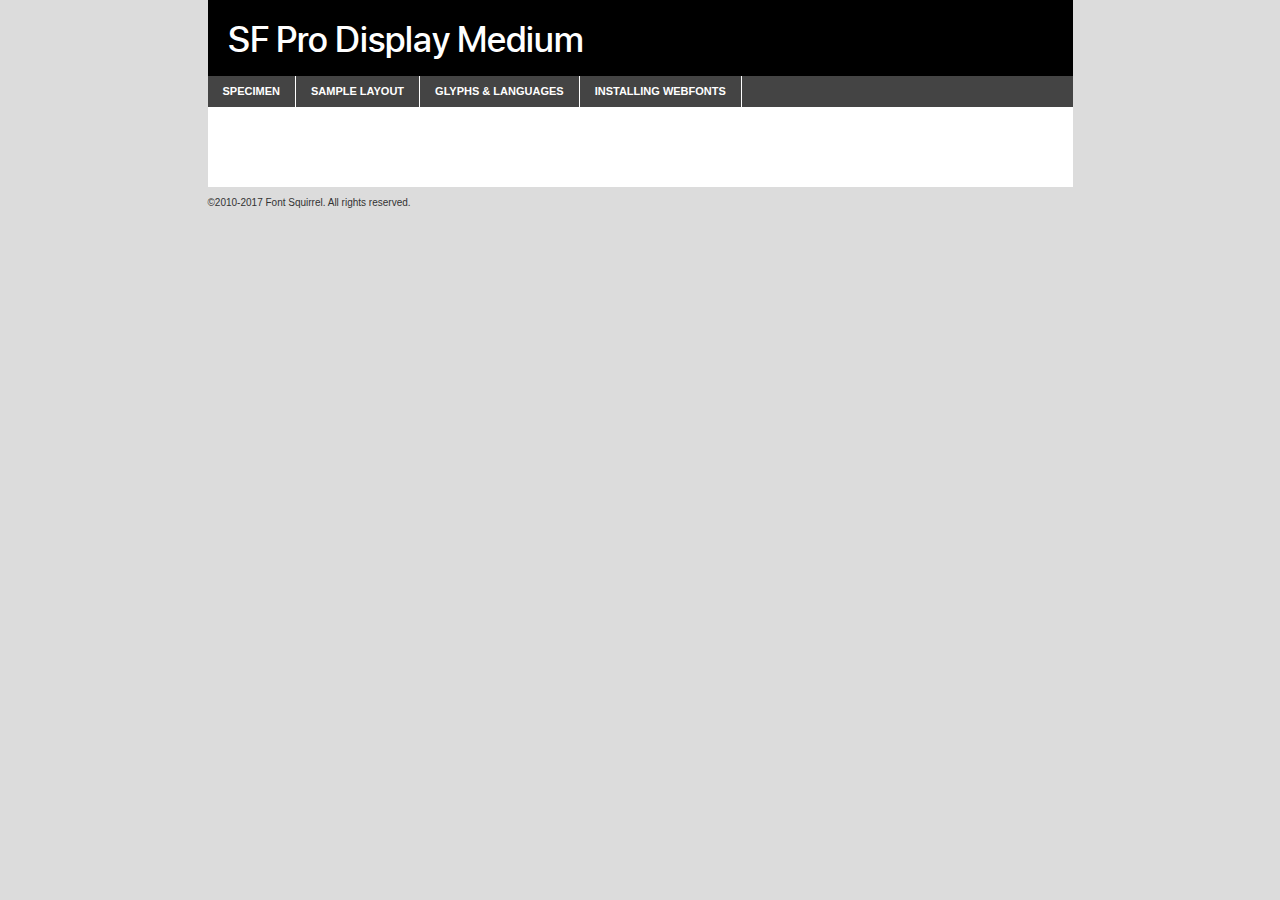
<file: fonts/sfprodisplaymedium-demo.html>
<!DOCTYPE html PUBLIC "-//W3C//DTD XHTML 1.0 Transitional//EN"
        "http://www.w3.org/TR/xhtml1/DTD/xhtml1-transitional.dtd">

<html xmlns="http://www.w3.org/1999/xhtml" xml:lang="en" lang="en">
<head>
    <meta http-equiv="Content-Type" content="text/html; charset=utf-8"/>
    <script src="http://ajax.googleapis.com/ajax/libs/jquery/1.7.2/jquery.min.js" type="text/javascript" charset="utf-8"></script>
    <script type="text/javascript">
		(function($) {
			$.fn.easyTabs = function(option) {
				var param = jQuery.extend({ fadeSpeed: 'fast', defaultContent: 1, activeClass: 'active' }, option);
				$(this).each(function() {
					var thisId = '#' + this.id;
					if ( param.defaultContent == '' )
					{
						param.defaultContent = 1;
					}
					if ( typeof param.defaultContent == 'number' )
					{
						var defaultTab = $(thisId + ' .tabs li:eq(' + (param.defaultContent - 1) + ') a').attr('href').substr(1);
					}
					else
					{
						var defaultTab = param.defaultContent;
					}
					$(thisId + ' .tabs li a').each(function() {
						var tabToHide = $(this).attr('href').substr(1);
						$('#' + tabToHide).addClass('easytabs-tab-content');
					});
					hideAll();
					changeContent(defaultTab);

					function hideAll() {$(thisId + ' .easytabs-tab-content').hide();}

					function changeContent(tabId)
					{
						hideAll();
						$(thisId + ' .tabs li').removeClass(param.activeClass);
						$(thisId + ' .tabs li a[href=#' + tabId + ']').closest('li').addClass(param.activeClass);
						if ( param.fadeSpeed != 'none' )
						{
							$(thisId + ' #' + tabId).fadeIn(param.fadeSpeed);
						}
						else
						{
							$(thisId + ' #' + tabId).show();
						}
					}

					$(thisId + ' .tabs li').click(function() {
						var tabId = $(this).find('a').attr('href').substr(1);
						changeContent(tabId);
						return false;
					});
				});
			}
		})(jQuery);
    </script>
    <link rel="stylesheet" href="specimen_files/specimen_stylesheet.css" type="text/css" charset="utf-8"/>
    <link rel="stylesheet" href="stylesheet.css" type="text/css" charset="utf-8"/>

    <style type="text/css">
        		body {
			font-family: 'sf_pro_displaymedium';
        		}

            </style>

    <title>SF Pro Display Medium Specimen</title>


    <script type="text/javascript" charset="utf-8">
		$(document).ready(function() {
			$('#container').easyTabs({ defaultContent: 1 });
		});
    </script>
</head>

<body>
<div id="container">
    <div id="header">
		SF Pro Display Medium    </div>
    <ul class="tabs">
        <li><a href="#specimen">Specimen</a></li>
        <li><a href="#layout">Sample Layout</a></li>
		        <li><a href="#glyphs">Glyphs &amp; Languages</a></li>
        <li><a href="#installing">Installing Webfonts</a></li>

    </ul>

    <div id="main_content">


        <div id="specimen">

            <div class="section">
                <div class="grid12 firstcol">
                    <div class="huge">AaBb</div>
                </div>
            </div>

            <div class="section">
                <div class="glyph_range">A&#x200B;B&#x200b;C&#x200b;D&#x200b;E&#x200b;F&#x200b;G&#x200b;H&#x200b;I&#x200b;J&#x200b;K&#x200b;L&#x200b;M&#x200b;N&#x200b;O&#x200b;P&#x200b;Q&#x200b;R&#x200b;S&#x200b;T&#x200b;U&#x200b;V&#x200b;W&#x200b;X&#x200b;Y&#x200b;Z&#x200b;a&#x200b;b&#x200b;c&#x200b;d&#x200b;e&#x200b;f&#x200b;g&#x200b;h&#x200b;i&#x200b;j&#x200b;k&#x200b;l&#x200b;m&#x200b;n&#x200b;o&#x200b;p&#x200b;q&#x200b;r&#x200b;s&#x200b;t&#x200b;u&#x200b;v&#x200b;w&#x200b;x&#x200b;y&#x200b;z&#x200b;1&#x200b;2&#x200b;3&#x200b;4&#x200b;5&#x200b;6&#x200b;7&#x200b;8&#x200b;9&#x200b;0&#x200b;&amp;&#x200b;.&#x200b;,&#x200b;?&#x200b;!&#x200b;&#64;&#x200b;(&#x200b;)&#x200b;#&#x200b;$&#x200b;%&#x200b;*&#x200b;+&#x200b;-&#x200b;=&#x200b;:&#x200b;;</div>
            </div>
            <div class="section">
                <div class="grid12 firstcol">
                    <table class="sample_table">
                        <tr>
                            <td>10</td>
                            <td class="size10">abcdefghijklmnopqrstuvwxyzABCDEFGHIJKLMNOPQRSTUVWXYZ0123456789abcdefghijklmnopqrstuvwxyzABCDEFGHIJKLMNOPQRSTUVWXYZ0123456789abcdefghijklmnopqrstuvwxyzABCDEFGHIJKLMNOPQRSTUVWXYZ</td>
                        </tr>
                        <tr>
                            <td>11</td>
                            <td class="size11">abcdefghijklmnopqrstuvwxyzABCDEFGHIJKLMNOPQRSTUVWXYZ0123456789abcdefghijklmnopqrstuvwxyzABCDEFGHIJKLMNOPQRSTUVWXYZ0123456789abcdefghijklmnopqrstuvwxyzABCDEFGHIJKLMNOPQRSTUVWXYZ</td>
                        </tr>
                        <tr>
                            <td>12</td>
                            <td class="size12">abcdefghijklmnopqrstuvwxyzABCDEFGHIJKLMNOPQRSTUVWXYZ0123456789abcdefghijklmnopqrstuvwxyzABCDEFGHIJKLMNOPQRSTUVWXYZ0123456789abcdefghijklmnopqrstuvwxyzABCDEFGHIJKLMNOPQRSTUVWXYZ</td>
                        </tr>
                        <tr>
                            <td>13</td>
                            <td class="size13">abcdefghijklmnopqrstuvwxyzABCDEFGHIJKLMNOPQRSTUVWXYZ0123456789abcdefghijklmnopqrstuvwxyzABCDEFGHIJKLMNOPQRSTUVWXYZ0123456789abcdefghijklmnopqrstuvwxyzABCDEFGHIJKLMNOPQRSTUVWXYZ</td>
                        </tr>
                        <tr>
                            <td>14</td>
                            <td class="size14">abcdefghijklmnopqrstuvwxyzABCDEFGHIJKLMNOPQRSTUVWXYZ0123456789abcdefghijklmnopqrstuvwxyzABCDEFGHIJKLMNOPQRSTUVWXYZ0123456789abcdefghijklmnopqrstuvwxyzABCDEFGHIJKLMNOPQRSTUVWXYZ</td>
                        </tr>
                        <tr>
                            <td>16</td>
                            <td class="size16">abcdefghijklmnopqrstuvwxyzABCDEFGHIJKLMNOPQRSTUVWXYZ0123456789abcdefghijklmnopqrstuvwxyzABCDEFGHIJKLMNOPQRSTUVWXYZ</td>
                        </tr>
                        <tr>
                            <td>18</td>
                            <td class="size18">abcdefghijklmnopqrstuvwxyzABCDEFGHIJKLMNOPQRSTUVWXYZ0123456789abcdefghijklmnopqrstuvwxyzABCDEFGHIJKLMNOPQRSTUVWXYZ</td>
                        </tr>
                        <tr>
                            <td>20</td>
                            <td class="size20">abcdefghijklmnopqrstuvwxyzABCDEFGHIJKLMNOPQRSTUVWXYZ0123456789abcdefghijklmnopqrstuvwxyzABCDEFGHIJKLMNOPQRSTUVWXYZ</td>
                        </tr>
                        <tr>
                            <td>24</td>
                            <td class="size24">abcdefghijklmnopqrstuvwxyzABCDEFGHIJKLMNOPQRSTUVWXYZ0123456789abcdefghijklmnopqrstuvwxyzABCDEFGHIJKLMNOPQRSTUVWXYZ</td>
                        </tr>
                        <tr>
                            <td>30</td>
                            <td class="size30">abcdefghijklmnopqrstuvwxyzABCDEFGHIJKLMNOPQRSTUVWXYZ0123456789abcdefghijklmnopqrstuvwxyzABCDEFGHIJKLMNOPQRSTUVWXYZ</td>
                        </tr>
                        <tr>
                            <td>36</td>
                            <td class="size36">abcdefghijklmnopqrstuvwxyzABCDEFGHIJKLMNOPQRSTUVWXYZ0123456789abcdefghijklmnopqrstuvwxyzABCDEFGHIJKLMNOPQRSTUVWXYZ</td>
                        </tr>
                        <tr>
                            <td>48</td>
                            <td class="size48">abcdefghijklmnopqrstuvwxyzABCDEFGHIJKLMNOPQRSTUVWXYZ0123456789abcdefghijklmnopqrstuvwxyzABCDEFGHIJKLMNOPQRSTUVWXYZ</td>
                        </tr>
                        <tr>
                            <td>60</td>
                            <td class="size60">abcdefghijklmnopqrstuvwxyzABCDEFGHIJKLMNOPQRSTUVWXYZ0123456789abcdefghijklmnopqrstuvwxyzABCDEFGHIJKLMNOPQRSTUVWXYZ</td>
                        </tr>
                        <tr>
                            <td>72</td>
                            <td class="size72">abcdefghijklmnopqrstuvwxyzABCDEFGHIJKLMNOPQRSTUVWXYZ0123456789abcdefghijklmnopqrstuvwxyzABCDEFGHIJKLMNOPQRSTUVWXYZ</td>
                        </tr>
                        <tr>
                            <td>90</td>
                            <td class="size90">abcdefghijklmnopqrstuvwxyzABCDEFGHIJKLMNOPQRSTUVWXYZ0123456789abcdefghijklmnopqrstuvwxyzABCDEFGHIJKLMNOPQRSTUVWXYZ</td>
                        </tr>
                    </table>

                </div>

            </div>


            <div class="section" id="bodycomparison">


                <div id="xheight">
                    <div class="fontbody">&#x25FC;&#x25FC;&#x25FC;&#x25FC;&#x25FC;&#x25FC;&#x25FC;&#x25FC;&#x25FC;&#x25FC;&#x25FC;&#x25FC;&#x25FC;&#x25FC;&#x25FC;&#x25FC;&#x25FC;&#x25FC;&#x25FC;&#x25FC;&#x25FC;&#x25FC;&#x25FC;&#x25FC;&#x25FC;&#x25FC;&#x25FC;&#x25FC;&#x25FC;&#x25FC;&#x25FC;&#x25FC;&#x25FC;&#x25FC;&#x25FC;&#x25FC;&#x25FC;&#x25FC;&#x25FC;&#x25FC;&#x25FC;&#x25FC;&#x25FC;&#x25FC;&#x25FC;&#x25FC;&#x25FC;&#x25FC;&#x25FC;&#x25FC;&#x25FC;&#x25FC;&#x25FC;&#x25FC;&#x25FC;&#x25FC;&#x25FC;&#x25FC;&#x25FC;&#x25FC;&#x25FC;&#x25FC;&#x25FC;&#x25FC;&#x25FC;&#x25FC;&#x25FC;&#x25FC;&#x25FC;&#x25FC;&#x25FC;&#x25FC;&#x25FC;&#x25FC;&#x25FC;&#x25FC;&#x25FC;&#x25FC;&#x25FC;&#x25FC;&#x25FC;&#x25FC;&#x25FC;&#x25FC;&#x25FC;&#x25FC;&#x25FC;&#x25FC;&#x25FC;&#x25FC;&#x25FC;&#x25FC;&#x25FC;&#x25FC;&#x25FC;&#x25FC;&#x25FC;&#x25FC;&#x25FC;body</div>
                    <div class="arialbody">body</div>
                    <div class="verdanabody">body</div>
                    <div class="georgiabody">body</div>
                </div>
                <div class="fontbody" style="z-index:1">
                    body<span>SF Pro Display Medium</span>
                </div>
                <div class="arialbody" style="z-index:1">
                    body<span>Arial</span>
                </div>
                <div class="verdanabody" style="z-index:1">
                    body<span>Verdana</span>
                </div>
                <div class="georgiabody" style="z-index:1">
                    body<span>Georgia</span>
                </div>


            </div>


            <div class="section psample psample_row1" id="">

                <div class="grid2 firstcol">
                    <p class="size10"><span>10.</span>Aenean lacinia bibendum nulla sed consectetur. Fusce dapibus, tellus ac cursus commodo, tortor mauris condimentum nibh, ut fermentum massa justo sit amet risus. Nullam id dolor id nibh ultricies vehicula ut id elit. Cum sociis natoque penatibus et magnis dis parturient montes, nascetur ridiculus mus. Nulla vitae elit libero, a pharetra augue.</p>

                </div>
                <div class="grid3">
                    <p class="size11"><span>11.</span>Aenean lacinia bibendum nulla sed consectetur. Fusce dapibus, tellus ac cursus commodo, tortor mauris condimentum nibh, ut fermentum massa justo sit amet risus. Nullam id dolor id nibh ultricies vehicula ut id elit. Cum sociis natoque penatibus et magnis dis parturient montes, nascetur ridiculus mus. Nulla vitae elit libero, a pharetra augue.</p>

                </div>
                <div class="grid3">
                    <p class="size12"><span>12.</span>Aenean lacinia bibendum nulla sed consectetur. Fusce dapibus, tellus ac cursus commodo, tortor mauris condimentum nibh, ut fermentum massa justo sit amet risus. Nullam id dolor id nibh ultricies vehicula ut id elit. Cum sociis natoque penatibus et magnis dis parturient montes, nascetur ridiculus mus. Nulla vitae elit libero, a pharetra augue.</p>

                </div>
                <div class="grid4">
                    <p class="size13"><span>13.</span>Aenean lacinia bibendum nulla sed consectetur. Fusce dapibus, tellus ac cursus commodo, tortor mauris condimentum nibh, ut fermentum massa justo sit amet risus. Nullam id dolor id nibh ultricies vehicula ut id elit. Cum sociis natoque penatibus et magnis dis parturient montes, nascetur ridiculus mus. Nulla vitae elit libero, a pharetra augue.</p>

                </div>
                <div class="white_blend"></div>

            </div>
            <div class="section psample psample_row2" id="">
                <div class="grid3 firstcol">
                    <p class="size14"><span>14.</span>Aenean lacinia bibendum nulla sed consectetur. Fusce dapibus, tellus ac cursus commodo, tortor mauris condimentum nibh, ut fermentum massa justo sit amet risus. Nullam id dolor id nibh ultricies vehicula ut id elit. Cum sociis natoque penatibus et magnis dis parturient montes, nascetur ridiculus mus. Nulla vitae elit libero, a pharetra augue.</p>

                </div>
                <div class="grid4">
                    <p class="size16"><span>16.</span>Aenean lacinia bibendum nulla sed consectetur. Fusce dapibus, tellus ac cursus commodo, tortor mauris condimentum nibh, ut fermentum massa justo sit amet risus. Nullam id dolor id nibh ultricies vehicula ut id elit. Cum sociis natoque penatibus et magnis dis parturient montes, nascetur ridiculus mus. Nulla vitae elit libero, a pharetra augue.</p>

                </div>
                <div class="grid5">
                    <p class="size18"><span>18.</span>Aenean lacinia bibendum nulla sed consectetur. Fusce dapibus, tellus ac cursus commodo, tortor mauris condimentum nibh, ut fermentum massa justo sit amet risus. Nullam id dolor id nibh ultricies vehicula ut id elit. Cum sociis natoque penatibus et magnis dis parturient montes, nascetur ridiculus mus. Nulla vitae elit libero, a pharetra augue.</p>

                </div>

                <div class="white_blend"></div>

            </div>

            <div class="section psample psample_row3" id="">
                <div class="grid5 firstcol">
                    <p class="size20"><span>20.</span>Aenean lacinia bibendum nulla sed consectetur. Fusce dapibus, tellus ac cursus commodo, tortor mauris condimentum nibh, ut fermentum massa justo sit amet risus. Nullam id dolor id nibh ultricies vehicula ut id elit. Cum sociis natoque penatibus et magnis dis parturient montes, nascetur ridiculus mus. Nulla vitae elit libero, a pharetra augue.</p>
                </div>
                <div class="grid7">
                    <p class="size24"><span>24.</span>Aenean lacinia bibendum nulla sed consectetur. Fusce dapibus, tellus ac cursus commodo, tortor mauris condimentum nibh, ut fermentum massa justo sit amet risus. Nullam id dolor id nibh ultricies vehicula ut id elit. Cum sociis natoque penatibus et magnis dis parturient montes, nascetur ridiculus mus. Nulla vitae elit libero, a pharetra augue.</p>
                </div>

                <div class="white_blend"></div>

            </div>

            <div class="section psample psample_row4" id="">
                <div class="grid12 firstcol">
                    <p class="size30"><span>30.</span>Aenean lacinia bibendum nulla sed consectetur. Fusce dapibus, tellus ac cursus commodo, tortor mauris condimentum nibh, ut fermentum massa justo sit amet risus. Nullam id dolor id nibh ultricies vehicula ut id elit. Cum sociis natoque penatibus et magnis dis parturient montes, nascetur ridiculus mus. Nulla vitae elit libero, a pharetra augue.</p>
                </div>
                <div class="white_blend"></div>

            </div>


            <div class="section psample psample_row1 fullreverse">
                <div class="grid2 firstcol">
                    <p class="size10"><span>10.</span>Aenean lacinia bibendum nulla sed consectetur. Fusce dapibus, tellus ac cursus commodo, tortor mauris condimentum nibh, ut fermentum massa justo sit amet risus. Nullam id dolor id nibh ultricies vehicula ut id elit. Cum sociis natoque penatibus et magnis dis parturient montes, nascetur ridiculus mus. Nulla vitae elit libero, a pharetra augue.</p>

                </div>
                <div class="grid3">
                    <p class="size11"><span>11.</span>Aenean lacinia bibendum nulla sed consectetur. Fusce dapibus, tellus ac cursus commodo, tortor mauris condimentum nibh, ut fermentum massa justo sit amet risus. Nullam id dolor id nibh ultricies vehicula ut id elit. Cum sociis natoque penatibus et magnis dis parturient montes, nascetur ridiculus mus. Nulla vitae elit libero, a pharetra augue.</p>

                </div>
                <div class="grid3">
                    <p class="size12"><span>12.</span>Aenean lacinia bibendum nulla sed consectetur. Fusce dapibus, tellus ac cursus commodo, tortor mauris condimentum nibh, ut fermentum massa justo sit amet risus. Nullam id dolor id nibh ultricies vehicula ut id elit. Cum sociis natoque penatibus et magnis dis parturient montes, nascetur ridiculus mus. Nulla vitae elit libero, a pharetra augue.</p>

                </div>
                <div class="grid4">
                    <p class="size13"><span>13.</span>Aenean lacinia bibendum nulla sed consectetur. Fusce dapibus, tellus ac cursus commodo, tortor mauris condimentum nibh, ut fermentum massa justo sit amet risus. Nullam id dolor id nibh ultricies vehicula ut id elit. Cum sociis natoque penatibus et magnis dis parturient montes, nascetur ridiculus mus. Nulla vitae elit libero, a pharetra augue.</p>

                </div>
                <div class="black_blend"></div>

            </div>

            <div class="section psample psample_row2 fullreverse">
                <div class="grid3 firstcol">
                    <p class="size14"><span>14.</span>Aenean lacinia bibendum nulla sed consectetur. Fusce dapibus, tellus ac cursus commodo, tortor mauris condimentum nibh, ut fermentum massa justo sit amet risus. Nullam id dolor id nibh ultricies vehicula ut id elit. Cum sociis natoque penatibus et magnis dis parturient montes, nascetur ridiculus mus. Nulla vitae elit libero, a pharetra augue.</p>

                </div>
                <div class="grid4">
                    <p class="size16"><span>16.</span>Aenean lacinia bibendum nulla sed consectetur. Fusce dapibus, tellus ac cursus commodo, tortor mauris condimentum nibh, ut fermentum massa justo sit amet risus. Nullam id dolor id nibh ultricies vehicula ut id elit. Cum sociis natoque penatibus et magnis dis parturient montes, nascetur ridiculus mus. Nulla vitae elit libero, a pharetra augue.</p>

                </div>
                <div class="grid5">
                    <p class="size18"><span>18.</span>Aenean lacinia bibendum nulla sed consectetur. Fusce dapibus, tellus ac cursus commodo, tortor mauris condimentum nibh, ut fermentum massa justo sit amet risus. Nullam id dolor id nibh ultricies vehicula ut id elit. Cum sociis natoque penatibus et magnis dis parturient montes, nascetur ridiculus mus. Nulla vitae elit libero, a pharetra augue.</p>

                </div>
                <div class="black_blend"></div>

            </div>

            <div class="section psample fullreverse psample_row3" id="">
                <div class="grid5 firstcol">
                    <p class="size20"><span>20.</span>Aenean lacinia bibendum nulla sed consectetur. Fusce dapibus, tellus ac cursus commodo, tortor mauris condimentum nibh, ut fermentum massa justo sit amet risus. Nullam id dolor id nibh ultricies vehicula ut id elit. Cum sociis natoque penatibus et magnis dis parturient montes, nascetur ridiculus mus. Nulla vitae elit libero, a pharetra augue.</p>
                </div>
                <div class="grid7">
                    <p class="size24"><span>24.</span>Aenean lacinia bibendum nulla sed consectetur. Fusce dapibus, tellus ac cursus commodo, tortor mauris condimentum nibh, ut fermentum massa justo sit amet risus. Nullam id dolor id nibh ultricies vehicula ut id elit. Cum sociis natoque penatibus et magnis dis parturient montes, nascetur ridiculus mus. Nulla vitae elit libero, a pharetra augue.</p>
                </div>

                <div class="black_blend"></div>

            </div>

            <div class="section psample fullreverse psample_row4" id="" style="border-bottom: 20px #000 solid;">
                <div class="grid12 firstcol">
                    <p class="size30"><span>30.</span>Aenean lacinia bibendum nulla sed consectetur. Fusce dapibus, tellus ac cursus commodo, tortor mauris condimentum nibh, ut fermentum massa justo sit amet risus. Nullam id dolor id nibh ultricies vehicula ut id elit. Cum sociis natoque penatibus et magnis dis parturient montes, nascetur ridiculus mus. Nulla vitae elit libero, a pharetra augue.</p>
                </div>
                <div class="black_blend"></div>

            </div>


        </div>

        <div id="layout">

            <div class="section">

                <div class="grid12 firstcol">
                    <h1>Lorem Ipsum Dolor</h1>
                    <h2>Etiam porta sem malesuada magna mollis euismod</h2>

                    <p class="byline">By <a href="#link">Aenean Lacinia</a></p>
                </div>
            </div>
            <div class="section">
                <div class="grid8 firstcol">
                    <p class="large">Donec sed odio dui. Morbi leo risus, porta ac consectetur ac, vestibulum at eros. Fusce dapibus, tellus ac cursus commodo, tortor mauris condimentum nibh, ut fermentum massa justo sit amet risus. </p>


                    <h3>Pellentesque ornare sem</h3>

                    <p>Maecenas sed diam eget risus varius blandit sit amet non magna. Maecenas faucibus mollis interdum. Donec ullamcorper nulla non metus auctor fringilla. Nullam id dolor id nibh ultricies vehicula ut id elit. Nullam id dolor id nibh ultricies vehicula ut id elit. </p>

                    <p>Aenean eu leo quam. Pellentesque ornare sem lacinia quam venenatis vestibulum. Lorem ipsum dolor sit amet, consectetur adipiscing elit. Cum sociis natoque penatibus et magnis dis parturient montes, nascetur ridiculus mus. </p>

                    <p>Nulla vitae elit libero, a pharetra augue. Praesent commodo cursus magna, vel scelerisque nisl consectetur et. Aenean lacinia bibendum nulla sed consectetur. </p>

                    <p>Nullam quis risus eget urna mollis ornare vel eu leo. Nullam quis risus eget urna mollis ornare vel eu leo. Maecenas sed diam eget risus varius blandit sit amet non magna. Donec ullamcorper nulla non metus auctor fringilla. </p>

                    <h3>Cras mattis consectetur</h3>

                    <p>Aenean eu leo quam. Pellentesque ornare sem lacinia quam venenatis vestibulum. Aenean lacinia bibendum nulla sed consectetur. Integer posuere erat a ante venenatis dapibus posuere velit aliquet. Cras mattis consectetur purus sit amet fermentum. </p>

                    <p>Nullam id dolor id nibh ultricies vehicula ut id elit. Nullam quis risus eget urna mollis ornare vel eu leo. Cras mattis consectetur purus sit amet fermentum.</p>
                </div>

                <div class="grid4 sidebar">

                    <div class="box reverse">
                        <p class="last">Nullam quis risus eget urna mollis ornare vel eu leo. Donec ullamcorper nulla non metus auctor fringilla. Cras mattis consectetur purus sit amet fermentum. Sed posuere consectetur est at lobortis. Lorem ipsum dolor sit amet, consectetur adipiscing elit. </p>
                    </div>

                    <p class="caption">Maecenas sed diam eget risus varius.</p>

                    <p>Vestibulum id ligula porta felis euismod semper. Integer posuere erat a ante venenatis dapibus posuere velit aliquet. Vestibulum id ligula porta felis euismod semper. Sed posuere consectetur est at lobortis. Maecenas sed diam eget risus varius blandit sit amet non magna. Fusce dapibus, tellus ac cursus commodo, tortor mauris condimentum nibh, ut fermentum massa justo sit amet risus. </p>


                    <p>Duis mollis, est non commodo luctus, nisi erat porttitor ligula, eget lacinia odio sem nec elit. Aenean lacinia bibendum nulla sed consectetur. Vivamus sagittis lacus vel augue laoreet rutrum faucibus dolor auctor. Aenean lacinia bibendum nulla sed consectetur. Nullam quis risus eget urna mollis ornare vel eu leo. </p>

                    <p>Praesent commodo cursus magna, vel scelerisque nisl consectetur et. Donec ullamcorper nulla non metus auctor fringilla. Maecenas faucibus mollis interdum. Fusce dapibus, tellus ac cursus commodo, tortor mauris condimentum nibh, ut fermentum massa justo sit amet risus. </p>

                </div>
            </div>

        </div>


		

        <div id="glyphs">
            <div class="section">
                <div class="grid12 firstcol">

                    <h1>Language Support</h1>
                    <p>The subset of SF Pro Display Medium in this kit supports the following languages:<br/>

						Albanian, Basque, Breton, Chamorro, Danish, Dutch, English, Faroese, Finnish, French, Frisian, Galician, German, Icelandic, Italian, Malagasy, Norwegian, Portuguese, Spanish, Alsatian, Aragonese, Arapaho, Arrernte, Asturian, Aymara, Bislama, Cebuano, Corsican, Fijian, French_creole, Genoese, Gilbertese, Greenlandic, Haitian_creole, Hiligaynon, Hmong, Hopi, Ibanag, Iloko_ilokano, Indonesian, Interglossa_glosa, Interlingua, Irish_gaelic, Jerriais, Lojban, Lombard, Luxembourgeois, Manx, Mohawk, Norfolk_pitcairnese, Occitan, Oromo, Pangasinan, Papiamento, Piedmontese, Potawatomi, Rhaeto-romance, Romansh, Rotokas, Sami_lule, Samoan, Sardinian, Scots_gaelic, Seychelles_creole, Shona, Sicilian, Somali, Southern_ndebele, Swahili, Swati_swazi, Tagalog_filipino_pilipino, Tetum, Tok_pisin, Uyghur_latinized, Volapuk, Walloon, Warlpiri, Xhosa, Yapese, Zulu, Latinbasic, Ubasic, Demo                    </p>
                    <h1>Glyph Chart</h1>
                    <p>The subset of SF Pro Display Medium in this kit includes all the glyphs listed below. Unicode entities are included above each glyph to help you insert individual characters into your layout.</p>
                    <div id="glyph_chart">

																				                                <div><p>&amp;#13;</p>&#13;</div>
																				                                <div><p>&amp;#32;</p>&#32;</div>
																				                                <div><p>&amp;#33;</p>&#33;</div>
																				                                <div><p>&amp;#34;</p>&#34;</div>
																				                                <div><p>&amp;#35;</p>&#35;</div>
																				                                <div><p>&amp;#36;</p>&#36;</div>
																				                                <div><p>&amp;#37;</p>&#37;</div>
																				                                <div><p>&amp;#38;</p>&#38;</div>
																				                                <div><p>&amp;#39;</p>&#39;</div>
																				                                <div><p>&amp;#40;</p>&#40;</div>
																				                                <div><p>&amp;#41;</p>&#41;</div>
																				                                <div><p>&amp;#42;</p>&#42;</div>
																				                                <div><p>&amp;#43;</p>&#43;</div>
																				                                <div><p>&amp;#44;</p>&#44;</div>
																				                                <div><p>&amp;#45;</p>&#45;</div>
																				                                <div><p>&amp;#46;</p>&#46;</div>
																				                                <div><p>&amp;#47;</p>&#47;</div>
																				                                <div><p>&amp;#48;</p>&#48;</div>
																				                                <div><p>&amp;#49;</p>&#49;</div>
																				                                <div><p>&amp;#50;</p>&#50;</div>
																				                                <div><p>&amp;#51;</p>&#51;</div>
																				                                <div><p>&amp;#52;</p>&#52;</div>
																				                                <div><p>&amp;#53;</p>&#53;</div>
																				                                <div><p>&amp;#54;</p>&#54;</div>
																				                                <div><p>&amp;#55;</p>&#55;</div>
																				                                <div><p>&amp;#56;</p>&#56;</div>
																				                                <div><p>&amp;#57;</p>&#57;</div>
																				                                <div><p>&amp;#58;</p>&#58;</div>
																				                                <div><p>&amp;#59;</p>&#59;</div>
																				                                <div><p>&amp;#60;</p>&#60;</div>
																				                                <div><p>&amp;#61;</p>&#61;</div>
																				                                <div><p>&amp;#62;</p>&#62;</div>
																				                                <div><p>&amp;#63;</p>&#63;</div>
																				                                <div><p>&amp;#64;</p>&#64;</div>
																				                                <div><p>&amp;#65;</p>&#65;</div>
																				                                <div><p>&amp;#66;</p>&#66;</div>
																				                                <div><p>&amp;#67;</p>&#67;</div>
																				                                <div><p>&amp;#68;</p>&#68;</div>
																				                                <div><p>&amp;#69;</p>&#69;</div>
																				                                <div><p>&amp;#70;</p>&#70;</div>
																				                                <div><p>&amp;#71;</p>&#71;</div>
																				                                <div><p>&amp;#72;</p>&#72;</div>
																				                                <div><p>&amp;#73;</p>&#73;</div>
																				                                <div><p>&amp;#74;</p>&#74;</div>
																				                                <div><p>&amp;#75;</p>&#75;</div>
																				                                <div><p>&amp;#76;</p>&#76;</div>
																				                                <div><p>&amp;#77;</p>&#77;</div>
																				                                <div><p>&amp;#78;</p>&#78;</div>
																				                                <div><p>&amp;#79;</p>&#79;</div>
																				                                <div><p>&amp;#80;</p>&#80;</div>
																				                                <div><p>&amp;#81;</p>&#81;</div>
																				                                <div><p>&amp;#82;</p>&#82;</div>
																				                                <div><p>&amp;#83;</p>&#83;</div>
																				                                <div><p>&amp;#84;</p>&#84;</div>
																				                                <div><p>&amp;#85;</p>&#85;</div>
																				                                <div><p>&amp;#86;</p>&#86;</div>
																				                                <div><p>&amp;#87;</p>&#87;</div>
																				                                <div><p>&amp;#88;</p>&#88;</div>
																				                                <div><p>&amp;#89;</p>&#89;</div>
																				                                <div><p>&amp;#90;</p>&#90;</div>
																				                                <div><p>&amp;#91;</p>&#91;</div>
																				                                <div><p>&amp;#92;</p>&#92;</div>
																				                                <div><p>&amp;#93;</p>&#93;</div>
																				                                <div><p>&amp;#94;</p>&#94;</div>
																				                                <div><p>&amp;#95;</p>&#95;</div>
																				                                <div><p>&amp;#96;</p>&#96;</div>
																				                                <div><p>&amp;#97;</p>&#97;</div>
																				                                <div><p>&amp;#98;</p>&#98;</div>
																				                                <div><p>&amp;#99;</p>&#99;</div>
																				                                <div><p>&amp;#100;</p>&#100;</div>
																				                                <div><p>&amp;#101;</p>&#101;</div>
																				                                <div><p>&amp;#102;</p>&#102;</div>
																				                                <div><p>&amp;#103;</p>&#103;</div>
																				                                <div><p>&amp;#104;</p>&#104;</div>
																				                                <div><p>&amp;#105;</p>&#105;</div>
																				                                <div><p>&amp;#106;</p>&#106;</div>
																				                                <div><p>&amp;#107;</p>&#107;</div>
																				                                <div><p>&amp;#108;</p>&#108;</div>
																				                                <div><p>&amp;#109;</p>&#109;</div>
																				                                <div><p>&amp;#110;</p>&#110;</div>
																				                                <div><p>&amp;#111;</p>&#111;</div>
																				                                <div><p>&amp;#112;</p>&#112;</div>
																				                                <div><p>&amp;#113;</p>&#113;</div>
																				                                <div><p>&amp;#114;</p>&#114;</div>
																				                                <div><p>&amp;#115;</p>&#115;</div>
																				                                <div><p>&amp;#116;</p>&#116;</div>
																				                                <div><p>&amp;#117;</p>&#117;</div>
																				                                <div><p>&amp;#118;</p>&#118;</div>
																				                                <div><p>&amp;#119;</p>&#119;</div>
																				                                <div><p>&amp;#120;</p>&#120;</div>
																				                                <div><p>&amp;#121;</p>&#121;</div>
																				                                <div><p>&amp;#122;</p>&#122;</div>
																				                                <div><p>&amp;#123;</p>&#123;</div>
																				                                <div><p>&amp;#124;</p>&#124;</div>
																				                                <div><p>&amp;#125;</p>&#125;</div>
																				                                <div><p>&amp;#126;</p>&#126;</div>
																				                                <div><p>&amp;#160;</p>&#160;</div>
																				                                <div><p>&amp;#161;</p>&#161;</div>
																				                                <div><p>&amp;#162;</p>&#162;</div>
																				                                <div><p>&amp;#163;</p>&#163;</div>
																				                                <div><p>&amp;#164;</p>&#164;</div>
																				                                <div><p>&amp;#165;</p>&#165;</div>
																				                                <div><p>&amp;#166;</p>&#166;</div>
																				                                <div><p>&amp;#167;</p>&#167;</div>
																				                                <div><p>&amp;#168;</p>&#168;</div>
																				                                <div><p>&amp;#169;</p>&#169;</div>
																				                                <div><p>&amp;#170;</p>&#170;</div>
																				                                <div><p>&amp;#171;</p>&#171;</div>
																				                                <div><p>&amp;#172;</p>&#172;</div>
																				                                <div><p>&amp;#173;</p>&#173;</div>
																				                                <div><p>&amp;#174;</p>&#174;</div>
																				                                <div><p>&amp;#175;</p>&#175;</div>
																				                                <div><p>&amp;#176;</p>&#176;</div>
																				                                <div><p>&amp;#177;</p>&#177;</div>
																				                                <div><p>&amp;#178;</p>&#178;</div>
																				                                <div><p>&amp;#179;</p>&#179;</div>
																				                                <div><p>&amp;#180;</p>&#180;</div>
																				                                <div><p>&amp;#181;</p>&#181;</div>
																				                                <div><p>&amp;#182;</p>&#182;</div>
																				                                <div><p>&amp;#183;</p>&#183;</div>
																				                                <div><p>&amp;#184;</p>&#184;</div>
																				                                <div><p>&amp;#185;</p>&#185;</div>
																				                                <div><p>&amp;#186;</p>&#186;</div>
																				                                <div><p>&amp;#187;</p>&#187;</div>
																				                                <div><p>&amp;#188;</p>&#188;</div>
																				                                <div><p>&amp;#189;</p>&#189;</div>
																				                                <div><p>&amp;#190;</p>&#190;</div>
																				                                <div><p>&amp;#191;</p>&#191;</div>
																				                                <div><p>&amp;#192;</p>&#192;</div>
																				                                <div><p>&amp;#193;</p>&#193;</div>
																				                                <div><p>&amp;#194;</p>&#194;</div>
																				                                <div><p>&amp;#195;</p>&#195;</div>
																				                                <div><p>&amp;#196;</p>&#196;</div>
																				                                <div><p>&amp;#197;</p>&#197;</div>
																				                                <div><p>&amp;#198;</p>&#198;</div>
																				                                <div><p>&amp;#199;</p>&#199;</div>
																				                                <div><p>&amp;#200;</p>&#200;</div>
																				                                <div><p>&amp;#201;</p>&#201;</div>
																				                                <div><p>&amp;#202;</p>&#202;</div>
																				                                <div><p>&amp;#203;</p>&#203;</div>
																				                                <div><p>&amp;#204;</p>&#204;</div>
																				                                <div><p>&amp;#205;</p>&#205;</div>
																				                                <div><p>&amp;#206;</p>&#206;</div>
																				                                <div><p>&amp;#207;</p>&#207;</div>
																				                                <div><p>&amp;#208;</p>&#208;</div>
																				                                <div><p>&amp;#209;</p>&#209;</div>
																				                                <div><p>&amp;#210;</p>&#210;</div>
																				                                <div><p>&amp;#211;</p>&#211;</div>
																				                                <div><p>&amp;#212;</p>&#212;</div>
																				                                <div><p>&amp;#213;</p>&#213;</div>
																				                                <div><p>&amp;#214;</p>&#214;</div>
																				                                <div><p>&amp;#215;</p>&#215;</div>
																				                                <div><p>&amp;#216;</p>&#216;</div>
																				                                <div><p>&amp;#217;</p>&#217;</div>
																				                                <div><p>&amp;#218;</p>&#218;</div>
																				                                <div><p>&amp;#219;</p>&#219;</div>
																				                                <div><p>&amp;#220;</p>&#220;</div>
																				                                <div><p>&amp;#221;</p>&#221;</div>
																				                                <div><p>&amp;#222;</p>&#222;</div>
																				                                <div><p>&amp;#223;</p>&#223;</div>
																				                                <div><p>&amp;#224;</p>&#224;</div>
																				                                <div><p>&amp;#225;</p>&#225;</div>
																				                                <div><p>&amp;#226;</p>&#226;</div>
																				                                <div><p>&amp;#227;</p>&#227;</div>
																				                                <div><p>&amp;#228;</p>&#228;</div>
																				                                <div><p>&amp;#229;</p>&#229;</div>
																				                                <div><p>&amp;#230;</p>&#230;</div>
																				                                <div><p>&amp;#231;</p>&#231;</div>
																				                                <div><p>&amp;#232;</p>&#232;</div>
																				                                <div><p>&amp;#233;</p>&#233;</div>
																				                                <div><p>&amp;#234;</p>&#234;</div>
																				                                <div><p>&amp;#235;</p>&#235;</div>
																				                                <div><p>&amp;#236;</p>&#236;</div>
																				                                <div><p>&amp;#237;</p>&#237;</div>
																				                                <div><p>&amp;#238;</p>&#238;</div>
																				                                <div><p>&amp;#239;</p>&#239;</div>
																				                                <div><p>&amp;#240;</p>&#240;</div>
																				                                <div><p>&amp;#241;</p>&#241;</div>
																				                                <div><p>&amp;#242;</p>&#242;</div>
																				                                <div><p>&amp;#243;</p>&#243;</div>
																				                                <div><p>&amp;#244;</p>&#244;</div>
																				                                <div><p>&amp;#245;</p>&#245;</div>
																				                                <div><p>&amp;#246;</p>&#246;</div>
																				                                <div><p>&amp;#247;</p>&#247;</div>
																				                                <div><p>&amp;#248;</p>&#248;</div>
																				                                <div><p>&amp;#249;</p>&#249;</div>
																				                                <div><p>&amp;#250;</p>&#250;</div>
																				                                <div><p>&amp;#251;</p>&#251;</div>
																				                                <div><p>&amp;#252;</p>&#252;</div>
																				                                <div><p>&amp;#253;</p>&#253;</div>
																				                                <div><p>&amp;#254;</p>&#254;</div>
																				                                <div><p>&amp;#255;</p>&#255;</div>
																				                                <div><p>&amp;#338;</p>&#338;</div>
																				                                <div><p>&amp;#339;</p>&#339;</div>
																				                                <div><p>&amp;#376;</p>&#376;</div>
																				                                <div><p>&amp;#710;</p>&#710;</div>
																				                                <div><p>&amp;#732;</p>&#732;</div>
																				                                <div><p>&amp;#8192;</p>&#8192;</div>
																				                                <div><p>&amp;#8193;</p>&#8193;</div>
																				                                <div><p>&amp;#8194;</p>&#8194;</div>
																				                                <div><p>&amp;#8195;</p>&#8195;</div>
																				                                <div><p>&amp;#8196;</p>&#8196;</div>
																				                                <div><p>&amp;#8197;</p>&#8197;</div>
																				                                <div><p>&amp;#8198;</p>&#8198;</div>
																				                                <div><p>&amp;#8199;</p>&#8199;</div>
																				                                <div><p>&amp;#8200;</p>&#8200;</div>
																				                                <div><p>&amp;#8201;</p>&#8201;</div>
																				                                <div><p>&amp;#8202;</p>&#8202;</div>
																				                                <div><p>&amp;#8208;</p>&#8208;</div>
																				                                <div><p>&amp;#8209;</p>&#8209;</div>
																				                                <div><p>&amp;#8210;</p>&#8210;</div>
																				                                <div><p>&amp;#8211;</p>&#8211;</div>
																				                                <div><p>&amp;#8212;</p>&#8212;</div>
																				                                <div><p>&amp;#8216;</p>&#8216;</div>
																				                                <div><p>&amp;#8217;</p>&#8217;</div>
																				                                <div><p>&amp;#8218;</p>&#8218;</div>
																				                                <div><p>&amp;#8220;</p>&#8220;</div>
																				                                <div><p>&amp;#8221;</p>&#8221;</div>
																				                                <div><p>&amp;#8222;</p>&#8222;</div>
																				                                <div><p>&amp;#8226;</p>&#8226;</div>
																				                                <div><p>&amp;#8230;</p>&#8230;</div>
																				                                <div><p>&amp;#8239;</p>&#8239;</div>
																				                                <div><p>&amp;#8249;</p>&#8249;</div>
																				                                <div><p>&amp;#8250;</p>&#8250;</div>
																				                                <div><p>&amp;#8287;</p>&#8287;</div>
																				                                <div><p>&amp;#8364;</p>&#8364;</div>
																				                                <div><p>&amp;#8482;</p>&#8482;</div>
																				                                <div><p>&amp;#9724;</p>&#9724;</div>
																				                                <div><p>&amp;#64257;</p>&#64257;</div>
																				                                <div><p>&amp;#64258;</p>&#64258;</div>
																																													                    </div>
                </div>


            </div>
        </div>


        <div id="specs">

        </div>

        <div id="installing">
            <div class="section">
                <div class="grid7 firstcol">
                    <h1>Installing Webfonts</h1>

                    <p>Webfonts are supported by all major browser platforms but not all in the same way. There are currently four different font formats that must be included in order to target all browsers. This includes TTF, WOFF, EOT and SVG.</p>

                    <h2>1. Upload your webfonts</h2>
                    <p>You must upload your webfont kit to your website. They should be in or near the same directory as your CSS files.</p>

                    <h2>2. Include the webfont stylesheet</h2>
                    <p>A special CSS @font-face declaration helps the various browsers select the appropriate font it needs without causing you a bunch of headaches. Learn more about this syntax by reading the <a href="https://www.fontspring.com/blog/further-hardening-of-the-bulletproof-syntax">Fontspring blog post</a> about it. The code for it is as follows:</p>


                    <code>
                        @font-face{
                        font-family: 'MyWebFont';
                        src: url('WebFont.eot');
                        src: url('WebFont.eot?#iefix') format('embedded-opentype'),
                        url('WebFont.woff') format('woff'),
                        url('WebFont.ttf') format('truetype'),
                        url('WebFont.svg#webfont') format('svg');
                        }
                    </code>

                    <p>We've already gone ahead and generated the code for you. All you have to do is link to the stylesheet in your HTML, like this:</p>
                    <code>&lt;link rel=&quot;stylesheet&quot; href=&quot;stylesheet.css&quot; type=&quot;text/css&quot; charset=&quot;utf-8&quot; /&gt;</code>

                    <h2>3. Modify your own stylesheet</h2>
                    <p>To take advantage of your new fonts, you must tell your stylesheet to use them. Look at the original @font-face declaration above and find the property called "font-family." The name linked there will be what you use to reference the font. Prepend that webfont name to the font stack in the "font-family" property, inside the selector you want to change. For example:</p>
                    <code>p { font-family: 'WebFont', Arial, sans-serif; }</code>

                    <h2>4. Test</h2>
                    <p>Getting webfonts to work cross-browser <em>can</em> be tricky. Use the information in the sidebar to help you if you find that fonts aren't loading in a particular browser.</p>
                </div>

                <div class="grid5 sidebar">
                    <div class="box">
                        <h2>Troubleshooting<br/>Font-Face Problems</h2>
                        <p>Having trouble getting your webfonts to load in your new website? Here are some tips to sort out what might be the problem.</p>

                        <h3>Fonts not showing in any browser</h3>

                        <p>This sounds like you need to work on the plumbing. You either did not upload the fonts to the correct directory, or you did not link the fonts properly in the CSS. If you've confirmed that all this is correct and you still have a problem, take a look at your .htaccess file and see if requests are getting intercepted.</p>

                        <h3>Fonts not loading in iPhone or iPad</h3>

                        <p>The most common problem here is that you are serving the fonts from an IIS server. IIS refuses to serve files that have unknown MIME types. If that is the case, you must set the MIME type for SVG to "image/svg+xml" in the server settings. Follow these instructions from Microsoft if you need help.</p>

                        <h3>Fonts not loading in Firefox</h3>

                        <p>The primary reason for this failure? You are still using a version Firefox older than 3.5. So upgrade already! If that isn't it, then you are very likely serving fonts from a different domain. Firefox requires that all font assets be served from the same domain. Lastly it is possible that you need to add WOFF to your list of MIME types (if you are serving via IIS.)</p>

                        <h3>Fonts not loading in IE</h3>

                        <p>Are you looking at Internet Explorer on an actual Windows machine or are you cheating by using a service like Adobe BrowserLab? Many of these screenshot services do not render @font-face for IE. Best to test it on a real machine.</p>

                        <h3>Fonts not loading in IE9</h3>

                        <p>IE9, like Firefox, requires that fonts be served from the same domain as the website. Make sure that is the case.</p>
                    </div>
                </div>
            </div>

        </div>

    </div>
    <div id="footer">
        <p>&copy;2010-2017 Font Squirrel. All rights reserved.</p>
    </div>
</div>
</body>
</html>
</file>
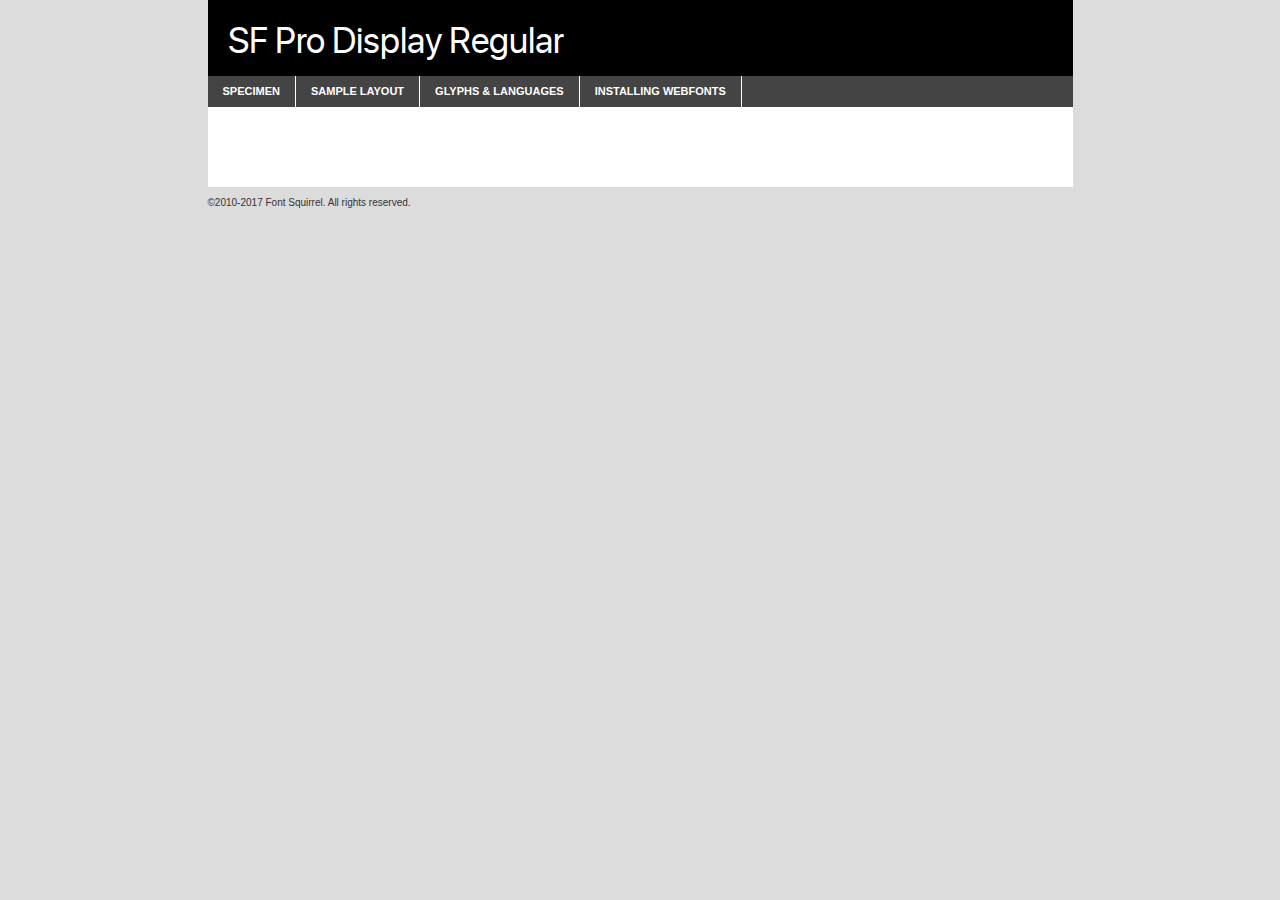
<file: fonts/sfprodisplayregular-demo.html>
<!DOCTYPE html PUBLIC "-//W3C//DTD XHTML 1.0 Transitional//EN"
        "http://www.w3.org/TR/xhtml1/DTD/xhtml1-transitional.dtd">

<html xmlns="http://www.w3.org/1999/xhtml" xml:lang="en" lang="en">
<head>
    <meta http-equiv="Content-Type" content="text/html; charset=utf-8"/>
    <script src="http://ajax.googleapis.com/ajax/libs/jquery/1.7.2/jquery.min.js" type="text/javascript" charset="utf-8"></script>
    <script type="text/javascript">
		(function($) {
			$.fn.easyTabs = function(option) {
				var param = jQuery.extend({ fadeSpeed: 'fast', defaultContent: 1, activeClass: 'active' }, option);
				$(this).each(function() {
					var thisId = '#' + this.id;
					if ( param.defaultContent == '' )
					{
						param.defaultContent = 1;
					}
					if ( typeof param.defaultContent == 'number' )
					{
						var defaultTab = $(thisId + ' .tabs li:eq(' + (param.defaultContent - 1) + ') a').attr('href').substr(1);
					}
					else
					{
						var defaultTab = param.defaultContent;
					}
					$(thisId + ' .tabs li a').each(function() {
						var tabToHide = $(this).attr('href').substr(1);
						$('#' + tabToHide).addClass('easytabs-tab-content');
					});
					hideAll();
					changeContent(defaultTab);

					function hideAll() {$(thisId + ' .easytabs-tab-content').hide();}

					function changeContent(tabId)
					{
						hideAll();
						$(thisId + ' .tabs li').removeClass(param.activeClass);
						$(thisId + ' .tabs li a[href=#' + tabId + ']').closest('li').addClass(param.activeClass);
						if ( param.fadeSpeed != 'none' )
						{
							$(thisId + ' #' + tabId).fadeIn(param.fadeSpeed);
						}
						else
						{
							$(thisId + ' #' + tabId).show();
						}
					}

					$(thisId + ' .tabs li').click(function() {
						var tabId = $(this).find('a').attr('href').substr(1);
						changeContent(tabId);
						return false;
					});
				});
			}
		})(jQuery);
    </script>
    <link rel="stylesheet" href="specimen_files/specimen_stylesheet.css" type="text/css" charset="utf-8"/>
    <link rel="stylesheet" href="stylesheet.css" type="text/css" charset="utf-8"/>

    <style type="text/css">
        		body {
			font-family: 'sf_pro_displayregular';
        		}

            </style>

    <title>SF Pro Display Regular Specimen</title>


    <script type="text/javascript" charset="utf-8">
		$(document).ready(function() {
			$('#container').easyTabs({ defaultContent: 1 });
		});
    </script>
</head>

<body>
<div id="container">
    <div id="header">
		SF Pro Display Regular    </div>
    <ul class="tabs">
        <li><a href="#specimen">Specimen</a></li>
        <li><a href="#layout">Sample Layout</a></li>
		        <li><a href="#glyphs">Glyphs &amp; Languages</a></li>
        <li><a href="#installing">Installing Webfonts</a></li>

    </ul>

    <div id="main_content">


        <div id="specimen">

            <div class="section">
                <div class="grid12 firstcol">
                    <div class="huge">AaBb</div>
                </div>
            </div>

            <div class="section">
                <div class="glyph_range">A&#x200B;B&#x200b;C&#x200b;D&#x200b;E&#x200b;F&#x200b;G&#x200b;H&#x200b;I&#x200b;J&#x200b;K&#x200b;L&#x200b;M&#x200b;N&#x200b;O&#x200b;P&#x200b;Q&#x200b;R&#x200b;S&#x200b;T&#x200b;U&#x200b;V&#x200b;W&#x200b;X&#x200b;Y&#x200b;Z&#x200b;a&#x200b;b&#x200b;c&#x200b;d&#x200b;e&#x200b;f&#x200b;g&#x200b;h&#x200b;i&#x200b;j&#x200b;k&#x200b;l&#x200b;m&#x200b;n&#x200b;o&#x200b;p&#x200b;q&#x200b;r&#x200b;s&#x200b;t&#x200b;u&#x200b;v&#x200b;w&#x200b;x&#x200b;y&#x200b;z&#x200b;1&#x200b;2&#x200b;3&#x200b;4&#x200b;5&#x200b;6&#x200b;7&#x200b;8&#x200b;9&#x200b;0&#x200b;&amp;&#x200b;.&#x200b;,&#x200b;?&#x200b;!&#x200b;&#64;&#x200b;(&#x200b;)&#x200b;#&#x200b;$&#x200b;%&#x200b;*&#x200b;+&#x200b;-&#x200b;=&#x200b;:&#x200b;;</div>
            </div>
            <div class="section">
                <div class="grid12 firstcol">
                    <table class="sample_table">
                        <tr>
                            <td>10</td>
                            <td class="size10">abcdefghijklmnopqrstuvwxyzABCDEFGHIJKLMNOPQRSTUVWXYZ0123456789abcdefghijklmnopqrstuvwxyzABCDEFGHIJKLMNOPQRSTUVWXYZ0123456789abcdefghijklmnopqrstuvwxyzABCDEFGHIJKLMNOPQRSTUVWXYZ</td>
                        </tr>
                        <tr>
                            <td>11</td>
                            <td class="size11">abcdefghijklmnopqrstuvwxyzABCDEFGHIJKLMNOPQRSTUVWXYZ0123456789abcdefghijklmnopqrstuvwxyzABCDEFGHIJKLMNOPQRSTUVWXYZ0123456789abcdefghijklmnopqrstuvwxyzABCDEFGHIJKLMNOPQRSTUVWXYZ</td>
                        </tr>
                        <tr>
                            <td>12</td>
                            <td class="size12">abcdefghijklmnopqrstuvwxyzABCDEFGHIJKLMNOPQRSTUVWXYZ0123456789abcdefghijklmnopqrstuvwxyzABCDEFGHIJKLMNOPQRSTUVWXYZ0123456789abcdefghijklmnopqrstuvwxyzABCDEFGHIJKLMNOPQRSTUVWXYZ</td>
                        </tr>
                        <tr>
                            <td>13</td>
                            <td class="size13">abcdefghijklmnopqrstuvwxyzABCDEFGHIJKLMNOPQRSTUVWXYZ0123456789abcdefghijklmnopqrstuvwxyzABCDEFGHIJKLMNOPQRSTUVWXYZ0123456789abcdefghijklmnopqrstuvwxyzABCDEFGHIJKLMNOPQRSTUVWXYZ</td>
                        </tr>
                        <tr>
                            <td>14</td>
                            <td class="size14">abcdefghijklmnopqrstuvwxyzABCDEFGHIJKLMNOPQRSTUVWXYZ0123456789abcdefghijklmnopqrstuvwxyzABCDEFGHIJKLMNOPQRSTUVWXYZ0123456789abcdefghijklmnopqrstuvwxyzABCDEFGHIJKLMNOPQRSTUVWXYZ</td>
                        </tr>
                        <tr>
                            <td>16</td>
                            <td class="size16">abcdefghijklmnopqrstuvwxyzABCDEFGHIJKLMNOPQRSTUVWXYZ0123456789abcdefghijklmnopqrstuvwxyzABCDEFGHIJKLMNOPQRSTUVWXYZ</td>
                        </tr>
                        <tr>
                            <td>18</td>
                            <td class="size18">abcdefghijklmnopqrstuvwxyzABCDEFGHIJKLMNOPQRSTUVWXYZ0123456789abcdefghijklmnopqrstuvwxyzABCDEFGHIJKLMNOPQRSTUVWXYZ</td>
                        </tr>
                        <tr>
                            <td>20</td>
                            <td class="size20">abcdefghijklmnopqrstuvwxyzABCDEFGHIJKLMNOPQRSTUVWXYZ0123456789abcdefghijklmnopqrstuvwxyzABCDEFGHIJKLMNOPQRSTUVWXYZ</td>
                        </tr>
                        <tr>
                            <td>24</td>
                            <td class="size24">abcdefghijklmnopqrstuvwxyzABCDEFGHIJKLMNOPQRSTUVWXYZ0123456789abcdefghijklmnopqrstuvwxyzABCDEFGHIJKLMNOPQRSTUVWXYZ</td>
                        </tr>
                        <tr>
                            <td>30</td>
                            <td class="size30">abcdefghijklmnopqrstuvwxyzABCDEFGHIJKLMNOPQRSTUVWXYZ0123456789abcdefghijklmnopqrstuvwxyzABCDEFGHIJKLMNOPQRSTUVWXYZ</td>
                        </tr>
                        <tr>
                            <td>36</td>
                            <td class="size36">abcdefghijklmnopqrstuvwxyzABCDEFGHIJKLMNOPQRSTUVWXYZ0123456789abcdefghijklmnopqrstuvwxyzABCDEFGHIJKLMNOPQRSTUVWXYZ</td>
                        </tr>
                        <tr>
                            <td>48</td>
                            <td class="size48">abcdefghijklmnopqrstuvwxyzABCDEFGHIJKLMNOPQRSTUVWXYZ0123456789abcdefghijklmnopqrstuvwxyzABCDEFGHIJKLMNOPQRSTUVWXYZ</td>
                        </tr>
                        <tr>
                            <td>60</td>
                            <td class="size60">abcdefghijklmnopqrstuvwxyzABCDEFGHIJKLMNOPQRSTUVWXYZ0123456789abcdefghijklmnopqrstuvwxyzABCDEFGHIJKLMNOPQRSTUVWXYZ</td>
                        </tr>
                        <tr>
                            <td>72</td>
                            <td class="size72">abcdefghijklmnopqrstuvwxyzABCDEFGHIJKLMNOPQRSTUVWXYZ0123456789abcdefghijklmnopqrstuvwxyzABCDEFGHIJKLMNOPQRSTUVWXYZ</td>
                        </tr>
                        <tr>
                            <td>90</td>
                            <td class="size90">abcdefghijklmnopqrstuvwxyzABCDEFGHIJKLMNOPQRSTUVWXYZ0123456789abcdefghijklmnopqrstuvwxyzABCDEFGHIJKLMNOPQRSTUVWXYZ</td>
                        </tr>
                    </table>

                </div>

            </div>


            <div class="section" id="bodycomparison">


                <div id="xheight">
                    <div class="fontbody">&#x25FC;&#x25FC;&#x25FC;&#x25FC;&#x25FC;&#x25FC;&#x25FC;&#x25FC;&#x25FC;&#x25FC;&#x25FC;&#x25FC;&#x25FC;&#x25FC;&#x25FC;&#x25FC;&#x25FC;&#x25FC;&#x25FC;&#x25FC;&#x25FC;&#x25FC;&#x25FC;&#x25FC;&#x25FC;&#x25FC;&#x25FC;&#x25FC;&#x25FC;&#x25FC;&#x25FC;&#x25FC;&#x25FC;&#x25FC;&#x25FC;&#x25FC;&#x25FC;&#x25FC;&#x25FC;&#x25FC;&#x25FC;&#x25FC;&#x25FC;&#x25FC;&#x25FC;&#x25FC;&#x25FC;&#x25FC;&#x25FC;&#x25FC;&#x25FC;&#x25FC;&#x25FC;&#x25FC;&#x25FC;&#x25FC;&#x25FC;&#x25FC;&#x25FC;&#x25FC;&#x25FC;&#x25FC;&#x25FC;&#x25FC;&#x25FC;&#x25FC;&#x25FC;&#x25FC;&#x25FC;&#x25FC;&#x25FC;&#x25FC;&#x25FC;&#x25FC;&#x25FC;&#x25FC;&#x25FC;&#x25FC;&#x25FC;&#x25FC;&#x25FC;&#x25FC;&#x25FC;&#x25FC;&#x25FC;&#x25FC;&#x25FC;&#x25FC;&#x25FC;&#x25FC;&#x25FC;&#x25FC;&#x25FC;&#x25FC;&#x25FC;&#x25FC;&#x25FC;&#x25FC;&#x25FC;body</div>
                    <div class="arialbody">body</div>
                    <div class="verdanabody">body</div>
                    <div class="georgiabody">body</div>
                </div>
                <div class="fontbody" style="z-index:1">
                    body<span>SF Pro Display Regular</span>
                </div>
                <div class="arialbody" style="z-index:1">
                    body<span>Arial</span>
                </div>
                <div class="verdanabody" style="z-index:1">
                    body<span>Verdana</span>
                </div>
                <div class="georgiabody" style="z-index:1">
                    body<span>Georgia</span>
                </div>


            </div>


            <div class="section psample psample_row1" id="">

                <div class="grid2 firstcol">
                    <p class="size10"><span>10.</span>Aenean lacinia bibendum nulla sed consectetur. Fusce dapibus, tellus ac cursus commodo, tortor mauris condimentum nibh, ut fermentum massa justo sit amet risus. Nullam id dolor id nibh ultricies vehicula ut id elit. Cum sociis natoque penatibus et magnis dis parturient montes, nascetur ridiculus mus. Nulla vitae elit libero, a pharetra augue.</p>

                </div>
                <div class="grid3">
                    <p class="size11"><span>11.</span>Aenean lacinia bibendum nulla sed consectetur. Fusce dapibus, tellus ac cursus commodo, tortor mauris condimentum nibh, ut fermentum massa justo sit amet risus. Nullam id dolor id nibh ultricies vehicula ut id elit. Cum sociis natoque penatibus et magnis dis parturient montes, nascetur ridiculus mus. Nulla vitae elit libero, a pharetra augue.</p>

                </div>
                <div class="grid3">
                    <p class="size12"><span>12.</span>Aenean lacinia bibendum nulla sed consectetur. Fusce dapibus, tellus ac cursus commodo, tortor mauris condimentum nibh, ut fermentum massa justo sit amet risus. Nullam id dolor id nibh ultricies vehicula ut id elit. Cum sociis natoque penatibus et magnis dis parturient montes, nascetur ridiculus mus. Nulla vitae elit libero, a pharetra augue.</p>

                </div>
                <div class="grid4">
                    <p class="size13"><span>13.</span>Aenean lacinia bibendum nulla sed consectetur. Fusce dapibus, tellus ac cursus commodo, tortor mauris condimentum nibh, ut fermentum massa justo sit amet risus. Nullam id dolor id nibh ultricies vehicula ut id elit. Cum sociis natoque penatibus et magnis dis parturient montes, nascetur ridiculus mus. Nulla vitae elit libero, a pharetra augue.</p>

                </div>
                <div class="white_blend"></div>

            </div>
            <div class="section psample psample_row2" id="">
                <div class="grid3 firstcol">
                    <p class="size14"><span>14.</span>Aenean lacinia bibendum nulla sed consectetur. Fusce dapibus, tellus ac cursus commodo, tortor mauris condimentum nibh, ut fermentum massa justo sit amet risus. Nullam id dolor id nibh ultricies vehicula ut id elit. Cum sociis natoque penatibus et magnis dis parturient montes, nascetur ridiculus mus. Nulla vitae elit libero, a pharetra augue.</p>

                </div>
                <div class="grid4">
                    <p class="size16"><span>16.</span>Aenean lacinia bibendum nulla sed consectetur. Fusce dapibus, tellus ac cursus commodo, tortor mauris condimentum nibh, ut fermentum massa justo sit amet risus. Nullam id dolor id nibh ultricies vehicula ut id elit. Cum sociis natoque penatibus et magnis dis parturient montes, nascetur ridiculus mus. Nulla vitae elit libero, a pharetra augue.</p>

                </div>
                <div class="grid5">
                    <p class="size18"><span>18.</span>Aenean lacinia bibendum nulla sed consectetur. Fusce dapibus, tellus ac cursus commodo, tortor mauris condimentum nibh, ut fermentum massa justo sit amet risus. Nullam id dolor id nibh ultricies vehicula ut id elit. Cum sociis natoque penatibus et magnis dis parturient montes, nascetur ridiculus mus. Nulla vitae elit libero, a pharetra augue.</p>

                </div>

                <div class="white_blend"></div>

            </div>

            <div class="section psample psample_row3" id="">
                <div class="grid5 firstcol">
                    <p class="size20"><span>20.</span>Aenean lacinia bibendum nulla sed consectetur. Fusce dapibus, tellus ac cursus commodo, tortor mauris condimentum nibh, ut fermentum massa justo sit amet risus. Nullam id dolor id nibh ultricies vehicula ut id elit. Cum sociis natoque penatibus et magnis dis parturient montes, nascetur ridiculus mus. Nulla vitae elit libero, a pharetra augue.</p>
                </div>
                <div class="grid7">
                    <p class="size24"><span>24.</span>Aenean lacinia bibendum nulla sed consectetur. Fusce dapibus, tellus ac cursus commodo, tortor mauris condimentum nibh, ut fermentum massa justo sit amet risus. Nullam id dolor id nibh ultricies vehicula ut id elit. Cum sociis natoque penatibus et magnis dis parturient montes, nascetur ridiculus mus. Nulla vitae elit libero, a pharetra augue.</p>
                </div>

                <div class="white_blend"></div>

            </div>

            <div class="section psample psample_row4" id="">
                <div class="grid12 firstcol">
                    <p class="size30"><span>30.</span>Aenean lacinia bibendum nulla sed consectetur. Fusce dapibus, tellus ac cursus commodo, tortor mauris condimentum nibh, ut fermentum massa justo sit amet risus. Nullam id dolor id nibh ultricies vehicula ut id elit. Cum sociis natoque penatibus et magnis dis parturient montes, nascetur ridiculus mus. Nulla vitae elit libero, a pharetra augue.</p>
                </div>
                <div class="white_blend"></div>

            </div>


            <div class="section psample psample_row1 fullreverse">
                <div class="grid2 firstcol">
                    <p class="size10"><span>10.</span>Aenean lacinia bibendum nulla sed consectetur. Fusce dapibus, tellus ac cursus commodo, tortor mauris condimentum nibh, ut fermentum massa justo sit amet risus. Nullam id dolor id nibh ultricies vehicula ut id elit. Cum sociis natoque penatibus et magnis dis parturient montes, nascetur ridiculus mus. Nulla vitae elit libero, a pharetra augue.</p>

                </div>
                <div class="grid3">
                    <p class="size11"><span>11.</span>Aenean lacinia bibendum nulla sed consectetur. Fusce dapibus, tellus ac cursus commodo, tortor mauris condimentum nibh, ut fermentum massa justo sit amet risus. Nullam id dolor id nibh ultricies vehicula ut id elit. Cum sociis natoque penatibus et magnis dis parturient montes, nascetur ridiculus mus. Nulla vitae elit libero, a pharetra augue.</p>

                </div>
                <div class="grid3">
                    <p class="size12"><span>12.</span>Aenean lacinia bibendum nulla sed consectetur. Fusce dapibus, tellus ac cursus commodo, tortor mauris condimentum nibh, ut fermentum massa justo sit amet risus. Nullam id dolor id nibh ultricies vehicula ut id elit. Cum sociis natoque penatibus et magnis dis parturient montes, nascetur ridiculus mus. Nulla vitae elit libero, a pharetra augue.</p>

                </div>
                <div class="grid4">
                    <p class="size13"><span>13.</span>Aenean lacinia bibendum nulla sed consectetur. Fusce dapibus, tellus ac cursus commodo, tortor mauris condimentum nibh, ut fermentum massa justo sit amet risus. Nullam id dolor id nibh ultricies vehicula ut id elit. Cum sociis natoque penatibus et magnis dis parturient montes, nascetur ridiculus mus. Nulla vitae elit libero, a pharetra augue.</p>

                </div>
                <div class="black_blend"></div>

            </div>

            <div class="section psample psample_row2 fullreverse">
                <div class="grid3 firstcol">
                    <p class="size14"><span>14.</span>Aenean lacinia bibendum nulla sed consectetur. Fusce dapibus, tellus ac cursus commodo, tortor mauris condimentum nibh, ut fermentum massa justo sit amet risus. Nullam id dolor id nibh ultricies vehicula ut id elit. Cum sociis natoque penatibus et magnis dis parturient montes, nascetur ridiculus mus. Nulla vitae elit libero, a pharetra augue.</p>

                </div>
                <div class="grid4">
                    <p class="size16"><span>16.</span>Aenean lacinia bibendum nulla sed consectetur. Fusce dapibus, tellus ac cursus commodo, tortor mauris condimentum nibh, ut fermentum massa justo sit amet risus. Nullam id dolor id nibh ultricies vehicula ut id elit. Cum sociis natoque penatibus et magnis dis parturient montes, nascetur ridiculus mus. Nulla vitae elit libero, a pharetra augue.</p>

                </div>
                <div class="grid5">
                    <p class="size18"><span>18.</span>Aenean lacinia bibendum nulla sed consectetur. Fusce dapibus, tellus ac cursus commodo, tortor mauris condimentum nibh, ut fermentum massa justo sit amet risus. Nullam id dolor id nibh ultricies vehicula ut id elit. Cum sociis natoque penatibus et magnis dis parturient montes, nascetur ridiculus mus. Nulla vitae elit libero, a pharetra augue.</p>

                </div>
                <div class="black_blend"></div>

            </div>

            <div class="section psample fullreverse psample_row3" id="">
                <div class="grid5 firstcol">
                    <p class="size20"><span>20.</span>Aenean lacinia bibendum nulla sed consectetur. Fusce dapibus, tellus ac cursus commodo, tortor mauris condimentum nibh, ut fermentum massa justo sit amet risus. Nullam id dolor id nibh ultricies vehicula ut id elit. Cum sociis natoque penatibus et magnis dis parturient montes, nascetur ridiculus mus. Nulla vitae elit libero, a pharetra augue.</p>
                </div>
                <div class="grid7">
                    <p class="size24"><span>24.</span>Aenean lacinia bibendum nulla sed consectetur. Fusce dapibus, tellus ac cursus commodo, tortor mauris condimentum nibh, ut fermentum massa justo sit amet risus. Nullam id dolor id nibh ultricies vehicula ut id elit. Cum sociis natoque penatibus et magnis dis parturient montes, nascetur ridiculus mus. Nulla vitae elit libero, a pharetra augue.</p>
                </div>

                <div class="black_blend"></div>

            </div>

            <div class="section psample fullreverse psample_row4" id="" style="border-bottom: 20px #000 solid;">
                <div class="grid12 firstcol">
                    <p class="size30"><span>30.</span>Aenean lacinia bibendum nulla sed consectetur. Fusce dapibus, tellus ac cursus commodo, tortor mauris condimentum nibh, ut fermentum massa justo sit amet risus. Nullam id dolor id nibh ultricies vehicula ut id elit. Cum sociis natoque penatibus et magnis dis parturient montes, nascetur ridiculus mus. Nulla vitae elit libero, a pharetra augue.</p>
                </div>
                <div class="black_blend"></div>

            </div>


        </div>

        <div id="layout">

            <div class="section">

                <div class="grid12 firstcol">
                    <h1>Lorem Ipsum Dolor</h1>
                    <h2>Etiam porta sem malesuada magna mollis euismod</h2>

                    <p class="byline">By <a href="#link">Aenean Lacinia</a></p>
                </div>
            </div>
            <div class="section">
                <div class="grid8 firstcol">
                    <p class="large">Donec sed odio dui. Morbi leo risus, porta ac consectetur ac, vestibulum at eros. Fusce dapibus, tellus ac cursus commodo, tortor mauris condimentum nibh, ut fermentum massa justo sit amet risus. </p>


                    <h3>Pellentesque ornare sem</h3>

                    <p>Maecenas sed diam eget risus varius blandit sit amet non magna. Maecenas faucibus mollis interdum. Donec ullamcorper nulla non metus auctor fringilla. Nullam id dolor id nibh ultricies vehicula ut id elit. Nullam id dolor id nibh ultricies vehicula ut id elit. </p>

                    <p>Aenean eu leo quam. Pellentesque ornare sem lacinia quam venenatis vestibulum. Lorem ipsum dolor sit amet, consectetur adipiscing elit. Cum sociis natoque penatibus et magnis dis parturient montes, nascetur ridiculus mus. </p>

                    <p>Nulla vitae elit libero, a pharetra augue. Praesent commodo cursus magna, vel scelerisque nisl consectetur et. Aenean lacinia bibendum nulla sed consectetur. </p>

                    <p>Nullam quis risus eget urna mollis ornare vel eu leo. Nullam quis risus eget urna mollis ornare vel eu leo. Maecenas sed diam eget risus varius blandit sit amet non magna. Donec ullamcorper nulla non metus auctor fringilla. </p>

                    <h3>Cras mattis consectetur</h3>

                    <p>Aenean eu leo quam. Pellentesque ornare sem lacinia quam venenatis vestibulum. Aenean lacinia bibendum nulla sed consectetur. Integer posuere erat a ante venenatis dapibus posuere velit aliquet. Cras mattis consectetur purus sit amet fermentum. </p>

                    <p>Nullam id dolor id nibh ultricies vehicula ut id elit. Nullam quis risus eget urna mollis ornare vel eu leo. Cras mattis consectetur purus sit amet fermentum.</p>
                </div>

                <div class="grid4 sidebar">

                    <div class="box reverse">
                        <p class="last">Nullam quis risus eget urna mollis ornare vel eu leo. Donec ullamcorper nulla non metus auctor fringilla. Cras mattis consectetur purus sit amet fermentum. Sed posuere consectetur est at lobortis. Lorem ipsum dolor sit amet, consectetur adipiscing elit. </p>
                    </div>

                    <p class="caption">Maecenas sed diam eget risus varius.</p>

                    <p>Vestibulum id ligula porta felis euismod semper. Integer posuere erat a ante venenatis dapibus posuere velit aliquet. Vestibulum id ligula porta felis euismod semper. Sed posuere consectetur est at lobortis. Maecenas sed diam eget risus varius blandit sit amet non magna. Fusce dapibus, tellus ac cursus commodo, tortor mauris condimentum nibh, ut fermentum massa justo sit amet risus. </p>


                    <p>Duis mollis, est non commodo luctus, nisi erat porttitor ligula, eget lacinia odio sem nec elit. Aenean lacinia bibendum nulla sed consectetur. Vivamus sagittis lacus vel augue laoreet rutrum faucibus dolor auctor. Aenean lacinia bibendum nulla sed consectetur. Nullam quis risus eget urna mollis ornare vel eu leo. </p>

                    <p>Praesent commodo cursus magna, vel scelerisque nisl consectetur et. Donec ullamcorper nulla non metus auctor fringilla. Maecenas faucibus mollis interdum. Fusce dapibus, tellus ac cursus commodo, tortor mauris condimentum nibh, ut fermentum massa justo sit amet risus. </p>

                </div>
            </div>

        </div>


		

        <div id="glyphs">
            <div class="section">
                <div class="grid12 firstcol">

                    <h1>Language Support</h1>
                    <p>The subset of SF Pro Display Regular in this kit supports the following languages:<br/>

						Albanian, Basque, Breton, Chamorro, Danish, Dutch, English, Faroese, Finnish, French, Frisian, Galician, German, Icelandic, Italian, Malagasy, Norwegian, Portuguese, Spanish, Alsatian, Aragonese, Arapaho, Arrernte, Asturian, Aymara, Bislama, Cebuano, Corsican, Fijian, French_creole, Genoese, Gilbertese, Greenlandic, Haitian_creole, Hiligaynon, Hmong, Hopi, Ibanag, Iloko_ilokano, Indonesian, Interglossa_glosa, Interlingua, Irish_gaelic, Jerriais, Lojban, Lombard, Luxembourgeois, Manx, Mohawk, Norfolk_pitcairnese, Occitan, Oromo, Pangasinan, Papiamento, Piedmontese, Potawatomi, Rhaeto-romance, Romansh, Rotokas, Sami_lule, Samoan, Sardinian, Scots_gaelic, Seychelles_creole, Shona, Sicilian, Somali, Southern_ndebele, Swahili, Swati_swazi, Tagalog_filipino_pilipino, Tetum, Tok_pisin, Uyghur_latinized, Volapuk, Walloon, Warlpiri, Xhosa, Yapese, Zulu, Latinbasic, Ubasic, Demo                    </p>
                    <h1>Glyph Chart</h1>
                    <p>The subset of SF Pro Display Regular in this kit includes all the glyphs listed below. Unicode entities are included above each glyph to help you insert individual characters into your layout.</p>
                    <div id="glyph_chart">

																				                                <div><p>&amp;#13;</p>&#13;</div>
																				                                <div><p>&amp;#32;</p>&#32;</div>
																				                                <div><p>&amp;#33;</p>&#33;</div>
																				                                <div><p>&amp;#34;</p>&#34;</div>
																				                                <div><p>&amp;#35;</p>&#35;</div>
																				                                <div><p>&amp;#36;</p>&#36;</div>
																				                                <div><p>&amp;#37;</p>&#37;</div>
																				                                <div><p>&amp;#38;</p>&#38;</div>
																				                                <div><p>&amp;#39;</p>&#39;</div>
																				                                <div><p>&amp;#40;</p>&#40;</div>
																				                                <div><p>&amp;#41;</p>&#41;</div>
																				                                <div><p>&amp;#42;</p>&#42;</div>
																				                                <div><p>&amp;#43;</p>&#43;</div>
																				                                <div><p>&amp;#44;</p>&#44;</div>
																				                                <div><p>&amp;#45;</p>&#45;</div>
																				                                <div><p>&amp;#46;</p>&#46;</div>
																				                                <div><p>&amp;#47;</p>&#47;</div>
																				                                <div><p>&amp;#48;</p>&#48;</div>
																				                                <div><p>&amp;#49;</p>&#49;</div>
																				                                <div><p>&amp;#50;</p>&#50;</div>
																				                                <div><p>&amp;#51;</p>&#51;</div>
																				                                <div><p>&amp;#52;</p>&#52;</div>
																				                                <div><p>&amp;#53;</p>&#53;</div>
																				                                <div><p>&amp;#54;</p>&#54;</div>
																				                                <div><p>&amp;#55;</p>&#55;</div>
																				                                <div><p>&amp;#56;</p>&#56;</div>
																				                                <div><p>&amp;#57;</p>&#57;</div>
																				                                <div><p>&amp;#58;</p>&#58;</div>
																				                                <div><p>&amp;#59;</p>&#59;</div>
																				                                <div><p>&amp;#60;</p>&#60;</div>
																				                                <div><p>&amp;#61;</p>&#61;</div>
																				                                <div><p>&amp;#62;</p>&#62;</div>
																				                                <div><p>&amp;#63;</p>&#63;</div>
																				                                <div><p>&amp;#64;</p>&#64;</div>
																				                                <div><p>&amp;#65;</p>&#65;</div>
																				                                <div><p>&amp;#66;</p>&#66;</div>
																				                                <div><p>&amp;#67;</p>&#67;</div>
																				                                <div><p>&amp;#68;</p>&#68;</div>
																				                                <div><p>&amp;#69;</p>&#69;</div>
																				                                <div><p>&amp;#70;</p>&#70;</div>
																				                                <div><p>&amp;#71;</p>&#71;</div>
																				                                <div><p>&amp;#72;</p>&#72;</div>
																				                                <div><p>&amp;#73;</p>&#73;</div>
																				                                <div><p>&amp;#74;</p>&#74;</div>
																				                                <div><p>&amp;#75;</p>&#75;</div>
																				                                <div><p>&amp;#76;</p>&#76;</div>
																				                                <div><p>&amp;#77;</p>&#77;</div>
																				                                <div><p>&amp;#78;</p>&#78;</div>
																				                                <div><p>&amp;#79;</p>&#79;</div>
																				                                <div><p>&amp;#80;</p>&#80;</div>
																				                                <div><p>&amp;#81;</p>&#81;</div>
																				                                <div><p>&amp;#82;</p>&#82;</div>
																				                                <div><p>&amp;#83;</p>&#83;</div>
																				                                <div><p>&amp;#84;</p>&#84;</div>
																				                                <div><p>&amp;#85;</p>&#85;</div>
																				                                <div><p>&amp;#86;</p>&#86;</div>
																				                                <div><p>&amp;#87;</p>&#87;</div>
																				                                <div><p>&amp;#88;</p>&#88;</div>
																				                                <div><p>&amp;#89;</p>&#89;</div>
																				                                <div><p>&amp;#90;</p>&#90;</div>
																				                                <div><p>&amp;#91;</p>&#91;</div>
																				                                <div><p>&amp;#92;</p>&#92;</div>
																				                                <div><p>&amp;#93;</p>&#93;</div>
																				                                <div><p>&amp;#94;</p>&#94;</div>
																				                                <div><p>&amp;#95;</p>&#95;</div>
																				                                <div><p>&amp;#96;</p>&#96;</div>
																				                                <div><p>&amp;#97;</p>&#97;</div>
																				                                <div><p>&amp;#98;</p>&#98;</div>
																				                                <div><p>&amp;#99;</p>&#99;</div>
																				                                <div><p>&amp;#100;</p>&#100;</div>
																				                                <div><p>&amp;#101;</p>&#101;</div>
																				                                <div><p>&amp;#102;</p>&#102;</div>
																				                                <div><p>&amp;#103;</p>&#103;</div>
																				                                <div><p>&amp;#104;</p>&#104;</div>
																				                                <div><p>&amp;#105;</p>&#105;</div>
																				                                <div><p>&amp;#106;</p>&#106;</div>
																				                                <div><p>&amp;#107;</p>&#107;</div>
																				                                <div><p>&amp;#108;</p>&#108;</div>
																				                                <div><p>&amp;#109;</p>&#109;</div>
																				                                <div><p>&amp;#110;</p>&#110;</div>
																				                                <div><p>&amp;#111;</p>&#111;</div>
																				                                <div><p>&amp;#112;</p>&#112;</div>
																				                                <div><p>&amp;#113;</p>&#113;</div>
																				                                <div><p>&amp;#114;</p>&#114;</div>
																				                                <div><p>&amp;#115;</p>&#115;</div>
																				                                <div><p>&amp;#116;</p>&#116;</div>
																				                                <div><p>&amp;#117;</p>&#117;</div>
																				                                <div><p>&amp;#118;</p>&#118;</div>
																				                                <div><p>&amp;#119;</p>&#119;</div>
																				                                <div><p>&amp;#120;</p>&#120;</div>
																				                                <div><p>&amp;#121;</p>&#121;</div>
																				                                <div><p>&amp;#122;</p>&#122;</div>
																				                                <div><p>&amp;#123;</p>&#123;</div>
																				                                <div><p>&amp;#124;</p>&#124;</div>
																				                                <div><p>&amp;#125;</p>&#125;</div>
																				                                <div><p>&amp;#126;</p>&#126;</div>
																				                                <div><p>&amp;#160;</p>&#160;</div>
																				                                <div><p>&amp;#161;</p>&#161;</div>
																				                                <div><p>&amp;#162;</p>&#162;</div>
																				                                <div><p>&amp;#163;</p>&#163;</div>
																				                                <div><p>&amp;#164;</p>&#164;</div>
																				                                <div><p>&amp;#165;</p>&#165;</div>
																				                                <div><p>&amp;#166;</p>&#166;</div>
																				                                <div><p>&amp;#167;</p>&#167;</div>
																				                                <div><p>&amp;#168;</p>&#168;</div>
																				                                <div><p>&amp;#169;</p>&#169;</div>
																				                                <div><p>&amp;#170;</p>&#170;</div>
																				                                <div><p>&amp;#171;</p>&#171;</div>
																				                                <div><p>&amp;#172;</p>&#172;</div>
																				                                <div><p>&amp;#173;</p>&#173;</div>
																				                                <div><p>&amp;#174;</p>&#174;</div>
																				                                <div><p>&amp;#175;</p>&#175;</div>
																				                                <div><p>&amp;#176;</p>&#176;</div>
																				                                <div><p>&amp;#177;</p>&#177;</div>
																				                                <div><p>&amp;#178;</p>&#178;</div>
																				                                <div><p>&amp;#179;</p>&#179;</div>
																				                                <div><p>&amp;#180;</p>&#180;</div>
																				                                <div><p>&amp;#181;</p>&#181;</div>
																				                                <div><p>&amp;#182;</p>&#182;</div>
																				                                <div><p>&amp;#183;</p>&#183;</div>
																				                                <div><p>&amp;#184;</p>&#184;</div>
																				                                <div><p>&amp;#185;</p>&#185;</div>
																				                                <div><p>&amp;#186;</p>&#186;</div>
																				                                <div><p>&amp;#187;</p>&#187;</div>
																				                                <div><p>&amp;#188;</p>&#188;</div>
																				                                <div><p>&amp;#189;</p>&#189;</div>
																				                                <div><p>&amp;#190;</p>&#190;</div>
																				                                <div><p>&amp;#191;</p>&#191;</div>
																				                                <div><p>&amp;#192;</p>&#192;</div>
																				                                <div><p>&amp;#193;</p>&#193;</div>
																				                                <div><p>&amp;#194;</p>&#194;</div>
																				                                <div><p>&amp;#195;</p>&#195;</div>
																				                                <div><p>&amp;#196;</p>&#196;</div>
																				                                <div><p>&amp;#197;</p>&#197;</div>
																				                                <div><p>&amp;#198;</p>&#198;</div>
																				                                <div><p>&amp;#199;</p>&#199;</div>
																				                                <div><p>&amp;#200;</p>&#200;</div>
																				                                <div><p>&amp;#201;</p>&#201;</div>
																				                                <div><p>&amp;#202;</p>&#202;</div>
																				                                <div><p>&amp;#203;</p>&#203;</div>
																				                                <div><p>&amp;#204;</p>&#204;</div>
																				                                <div><p>&amp;#205;</p>&#205;</div>
																				                                <div><p>&amp;#206;</p>&#206;</div>
																				                                <div><p>&amp;#207;</p>&#207;</div>
																				                                <div><p>&amp;#208;</p>&#208;</div>
																				                                <div><p>&amp;#209;</p>&#209;</div>
																				                                <div><p>&amp;#210;</p>&#210;</div>
																				                                <div><p>&amp;#211;</p>&#211;</div>
																				                                <div><p>&amp;#212;</p>&#212;</div>
																				                                <div><p>&amp;#213;</p>&#213;</div>
																				                                <div><p>&amp;#214;</p>&#214;</div>
																				                                <div><p>&amp;#215;</p>&#215;</div>
																				                                <div><p>&amp;#216;</p>&#216;</div>
																				                                <div><p>&amp;#217;</p>&#217;</div>
																				                                <div><p>&amp;#218;</p>&#218;</div>
																				                                <div><p>&amp;#219;</p>&#219;</div>
																				                                <div><p>&amp;#220;</p>&#220;</div>
																				                                <div><p>&amp;#221;</p>&#221;</div>
																				                                <div><p>&amp;#222;</p>&#222;</div>
																				                                <div><p>&amp;#223;</p>&#223;</div>
																				                                <div><p>&amp;#224;</p>&#224;</div>
																				                                <div><p>&amp;#225;</p>&#225;</div>
																				                                <div><p>&amp;#226;</p>&#226;</div>
																				                                <div><p>&amp;#227;</p>&#227;</div>
																				                                <div><p>&amp;#228;</p>&#228;</div>
																				                                <div><p>&amp;#229;</p>&#229;</div>
																				                                <div><p>&amp;#230;</p>&#230;</div>
																				                                <div><p>&amp;#231;</p>&#231;</div>
																				                                <div><p>&amp;#232;</p>&#232;</div>
																				                                <div><p>&amp;#233;</p>&#233;</div>
																				                                <div><p>&amp;#234;</p>&#234;</div>
																				                                <div><p>&amp;#235;</p>&#235;</div>
																				                                <div><p>&amp;#236;</p>&#236;</div>
																				                                <div><p>&amp;#237;</p>&#237;</div>
																				                                <div><p>&amp;#238;</p>&#238;</div>
																				                                <div><p>&amp;#239;</p>&#239;</div>
																				                                <div><p>&amp;#240;</p>&#240;</div>
																				                                <div><p>&amp;#241;</p>&#241;</div>
																				                                <div><p>&amp;#242;</p>&#242;</div>
																				                                <div><p>&amp;#243;</p>&#243;</div>
																				                                <div><p>&amp;#244;</p>&#244;</div>
																				                                <div><p>&amp;#245;</p>&#245;</div>
																				                                <div><p>&amp;#246;</p>&#246;</div>
																				                                <div><p>&amp;#247;</p>&#247;</div>
																				                                <div><p>&amp;#248;</p>&#248;</div>
																				                                <div><p>&amp;#249;</p>&#249;</div>
																				                                <div><p>&amp;#250;</p>&#250;</div>
																				                                <div><p>&amp;#251;</p>&#251;</div>
																				                                <div><p>&amp;#252;</p>&#252;</div>
																				                                <div><p>&amp;#253;</p>&#253;</div>
																				                                <div><p>&amp;#254;</p>&#254;</div>
																				                                <div><p>&amp;#255;</p>&#255;</div>
																				                                <div><p>&amp;#338;</p>&#338;</div>
																				                                <div><p>&amp;#339;</p>&#339;</div>
																				                                <div><p>&amp;#376;</p>&#376;</div>
																				                                <div><p>&amp;#710;</p>&#710;</div>
																				                                <div><p>&amp;#732;</p>&#732;</div>
																				                                <div><p>&amp;#8192;</p>&#8192;</div>
																				                                <div><p>&amp;#8193;</p>&#8193;</div>
																				                                <div><p>&amp;#8194;</p>&#8194;</div>
																				                                <div><p>&amp;#8195;</p>&#8195;</div>
																				                                <div><p>&amp;#8196;</p>&#8196;</div>
																				                                <div><p>&amp;#8197;</p>&#8197;</div>
																				                                <div><p>&amp;#8198;</p>&#8198;</div>
																				                                <div><p>&amp;#8199;</p>&#8199;</div>
																				                                <div><p>&amp;#8200;</p>&#8200;</div>
																				                                <div><p>&amp;#8201;</p>&#8201;</div>
																				                                <div><p>&amp;#8202;</p>&#8202;</div>
																				                                <div><p>&amp;#8208;</p>&#8208;</div>
																				                                <div><p>&amp;#8209;</p>&#8209;</div>
																				                                <div><p>&amp;#8210;</p>&#8210;</div>
																				                                <div><p>&amp;#8211;</p>&#8211;</div>
																				                                <div><p>&amp;#8212;</p>&#8212;</div>
																				                                <div><p>&amp;#8216;</p>&#8216;</div>
																				                                <div><p>&amp;#8217;</p>&#8217;</div>
																				                                <div><p>&amp;#8218;</p>&#8218;</div>
																				                                <div><p>&amp;#8220;</p>&#8220;</div>
																				                                <div><p>&amp;#8221;</p>&#8221;</div>
																				                                <div><p>&amp;#8222;</p>&#8222;</div>
																				                                <div><p>&amp;#8226;</p>&#8226;</div>
																				                                <div><p>&amp;#8230;</p>&#8230;</div>
																				                                <div><p>&amp;#8239;</p>&#8239;</div>
																				                                <div><p>&amp;#8249;</p>&#8249;</div>
																				                                <div><p>&amp;#8250;</p>&#8250;</div>
																				                                <div><p>&amp;#8287;</p>&#8287;</div>
																				                                <div><p>&amp;#8364;</p>&#8364;</div>
																				                                <div><p>&amp;#8482;</p>&#8482;</div>
																				                                <div><p>&amp;#9724;</p>&#9724;</div>
																				                                <div><p>&amp;#64257;</p>&#64257;</div>
																				                                <div><p>&amp;#64258;</p>&#64258;</div>
																																													                    </div>
                </div>


            </div>
        </div>


        <div id="specs">

        </div>

        <div id="installing">
            <div class="section">
                <div class="grid7 firstcol">
                    <h1>Installing Webfonts</h1>

                    <p>Webfonts are supported by all major browser platforms but not all in the same way. There are currently four different font formats that must be included in order to target all browsers. This includes TTF, WOFF, EOT and SVG.</p>

                    <h2>1. Upload your webfonts</h2>
                    <p>You must upload your webfont kit to your website. They should be in or near the same directory as your CSS files.</p>

                    <h2>2. Include the webfont stylesheet</h2>
                    <p>A special CSS @font-face declaration helps the various browsers select the appropriate font it needs without causing you a bunch of headaches. Learn more about this syntax by reading the <a href="https://www.fontspring.com/blog/further-hardening-of-the-bulletproof-syntax">Fontspring blog post</a> about it. The code for it is as follows:</p>


                    <code>
                        @font-face{
                        font-family: 'MyWebFont';
                        src: url('WebFont.eot');
                        src: url('WebFont.eot?#iefix') format('embedded-opentype'),
                        url('WebFont.woff') format('woff'),
                        url('WebFont.ttf') format('truetype'),
                        url('WebFont.svg#webfont') format('svg');
                        }
                    </code>

                    <p>We've already gone ahead and generated the code for you. All you have to do is link to the stylesheet in your HTML, like this:</p>
                    <code>&lt;link rel=&quot;stylesheet&quot; href=&quot;stylesheet.css&quot; type=&quot;text/css&quot; charset=&quot;utf-8&quot; /&gt;</code>

                    <h2>3. Modify your own stylesheet</h2>
                    <p>To take advantage of your new fonts, you must tell your stylesheet to use them. Look at the original @font-face declaration above and find the property called "font-family." The name linked there will be what you use to reference the font. Prepend that webfont name to the font stack in the "font-family" property, inside the selector you want to change. For example:</p>
                    <code>p { font-family: 'WebFont', Arial, sans-serif; }</code>

                    <h2>4. Test</h2>
                    <p>Getting webfonts to work cross-browser <em>can</em> be tricky. Use the information in the sidebar to help you if you find that fonts aren't loading in a particular browser.</p>
                </div>

                <div class="grid5 sidebar">
                    <div class="box">
                        <h2>Troubleshooting<br/>Font-Face Problems</h2>
                        <p>Having trouble getting your webfonts to load in your new website? Here are some tips to sort out what might be the problem.</p>

                        <h3>Fonts not showing in any browser</h3>

                        <p>This sounds like you need to work on the plumbing. You either did not upload the fonts to the correct directory, or you did not link the fonts properly in the CSS. If you've confirmed that all this is correct and you still have a problem, take a look at your .htaccess file and see if requests are getting intercepted.</p>

                        <h3>Fonts not loading in iPhone or iPad</h3>

                        <p>The most common problem here is that you are serving the fonts from an IIS server. IIS refuses to serve files that have unknown MIME types. If that is the case, you must set the MIME type for SVG to "image/svg+xml" in the server settings. Follow these instructions from Microsoft if you need help.</p>

                        <h3>Fonts not loading in Firefox</h3>

                        <p>The primary reason for this failure? You are still using a version Firefox older than 3.5. So upgrade already! If that isn't it, then you are very likely serving fonts from a different domain. Firefox requires that all font assets be served from the same domain. Lastly it is possible that you need to add WOFF to your list of MIME types (if you are serving via IIS.)</p>

                        <h3>Fonts not loading in IE</h3>

                        <p>Are you looking at Internet Explorer on an actual Windows machine or are you cheating by using a service like Adobe BrowserLab? Many of these screenshot services do not render @font-face for IE. Best to test it on a real machine.</p>

                        <h3>Fonts not loading in IE9</h3>

                        <p>IE9, like Firefox, requires that fonts be served from the same domain as the website. Make sure that is the case.</p>
                    </div>
                </div>
            </div>

        </div>

    </div>
    <div id="footer">
        <p>&copy;2010-2017 Font Squirrel. All rights reserved.</p>
    </div>
</div>
</body>
</html>
</file>
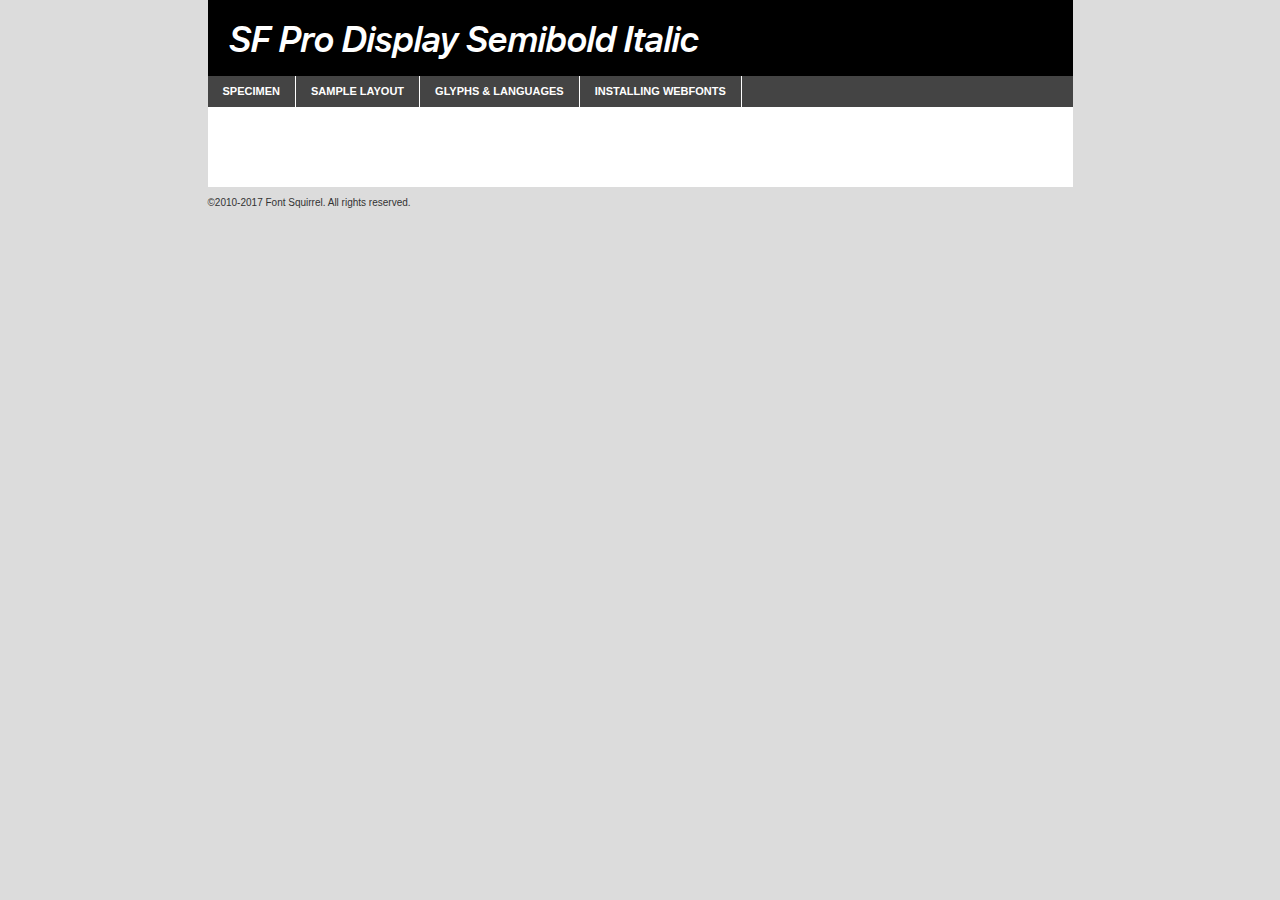
<file: fonts/sfprodisplaysemibolditalic-demo.html>
<!DOCTYPE html PUBLIC "-//W3C//DTD XHTML 1.0 Transitional//EN"
        "http://www.w3.org/TR/xhtml1/DTD/xhtml1-transitional.dtd">

<html xmlns="http://www.w3.org/1999/xhtml" xml:lang="en" lang="en">
<head>
    <meta http-equiv="Content-Type" content="text/html; charset=utf-8"/>
    <script src="http://ajax.googleapis.com/ajax/libs/jquery/1.7.2/jquery.min.js" type="text/javascript" charset="utf-8"></script>
    <script type="text/javascript">
		(function($) {
			$.fn.easyTabs = function(option) {
				var param = jQuery.extend({ fadeSpeed: 'fast', defaultContent: 1, activeClass: 'active' }, option);
				$(this).each(function() {
					var thisId = '#' + this.id;
					if ( param.defaultContent == '' )
					{
						param.defaultContent = 1;
					}
					if ( typeof param.defaultContent == 'number' )
					{
						var defaultTab = $(thisId + ' .tabs li:eq(' + (param.defaultContent - 1) + ') a').attr('href').substr(1);
					}
					else
					{
						var defaultTab = param.defaultContent;
					}
					$(thisId + ' .tabs li a').each(function() {
						var tabToHide = $(this).attr('href').substr(1);
						$('#' + tabToHide).addClass('easytabs-tab-content');
					});
					hideAll();
					changeContent(defaultTab);

					function hideAll() {$(thisId + ' .easytabs-tab-content').hide();}

					function changeContent(tabId)
					{
						hideAll();
						$(thisId + ' .tabs li').removeClass(param.activeClass);
						$(thisId + ' .tabs li a[href=#' + tabId + ']').closest('li').addClass(param.activeClass);
						if ( param.fadeSpeed != 'none' )
						{
							$(thisId + ' #' + tabId).fadeIn(param.fadeSpeed);
						}
						else
						{
							$(thisId + ' #' + tabId).show();
						}
					}

					$(thisId + ' .tabs li').click(function() {
						var tabId = $(this).find('a').attr('href').substr(1);
						changeContent(tabId);
						return false;
					});
				});
			}
		})(jQuery);
    </script>
    <link rel="stylesheet" href="specimen_files/specimen_stylesheet.css" type="text/css" charset="utf-8"/>
    <link rel="stylesheet" href="stylesheet.css" type="text/css" charset="utf-8"/>

    <style type="text/css">
        		body {
			font-family: 'sf_pro_displaysemibold_italic';
        		}

            </style>

    <title>SF Pro Display Semibold Italic Specimen</title>


    <script type="text/javascript" charset="utf-8">
		$(document).ready(function() {
			$('#container').easyTabs({ defaultContent: 1 });
		});
    </script>
</head>

<body>
<div id="container">
    <div id="header">
		SF Pro Display Semibold Italic    </div>
    <ul class="tabs">
        <li><a href="#specimen">Specimen</a></li>
        <li><a href="#layout">Sample Layout</a></li>
		        <li><a href="#glyphs">Glyphs &amp; Languages</a></li>
        <li><a href="#installing">Installing Webfonts</a></li>

    </ul>

    <div id="main_content">


        <div id="specimen">

            <div class="section">
                <div class="grid12 firstcol">
                    <div class="huge">AaBb</div>
                </div>
            </div>

            <div class="section">
                <div class="glyph_range">A&#x200B;B&#x200b;C&#x200b;D&#x200b;E&#x200b;F&#x200b;G&#x200b;H&#x200b;I&#x200b;J&#x200b;K&#x200b;L&#x200b;M&#x200b;N&#x200b;O&#x200b;P&#x200b;Q&#x200b;R&#x200b;S&#x200b;T&#x200b;U&#x200b;V&#x200b;W&#x200b;X&#x200b;Y&#x200b;Z&#x200b;a&#x200b;b&#x200b;c&#x200b;d&#x200b;e&#x200b;f&#x200b;g&#x200b;h&#x200b;i&#x200b;j&#x200b;k&#x200b;l&#x200b;m&#x200b;n&#x200b;o&#x200b;p&#x200b;q&#x200b;r&#x200b;s&#x200b;t&#x200b;u&#x200b;v&#x200b;w&#x200b;x&#x200b;y&#x200b;z&#x200b;1&#x200b;2&#x200b;3&#x200b;4&#x200b;5&#x200b;6&#x200b;7&#x200b;8&#x200b;9&#x200b;0&#x200b;&amp;&#x200b;.&#x200b;,&#x200b;?&#x200b;!&#x200b;&#64;&#x200b;(&#x200b;)&#x200b;#&#x200b;$&#x200b;%&#x200b;*&#x200b;+&#x200b;-&#x200b;=&#x200b;:&#x200b;;</div>
            </div>
            <div class="section">
                <div class="grid12 firstcol">
                    <table class="sample_table">
                        <tr>
                            <td>10</td>
                            <td class="size10">abcdefghijklmnopqrstuvwxyzABCDEFGHIJKLMNOPQRSTUVWXYZ0123456789abcdefghijklmnopqrstuvwxyzABCDEFGHIJKLMNOPQRSTUVWXYZ0123456789abcdefghijklmnopqrstuvwxyzABCDEFGHIJKLMNOPQRSTUVWXYZ</td>
                        </tr>
                        <tr>
                            <td>11</td>
                            <td class="size11">abcdefghijklmnopqrstuvwxyzABCDEFGHIJKLMNOPQRSTUVWXYZ0123456789abcdefghijklmnopqrstuvwxyzABCDEFGHIJKLMNOPQRSTUVWXYZ0123456789abcdefghijklmnopqrstuvwxyzABCDEFGHIJKLMNOPQRSTUVWXYZ</td>
                        </tr>
                        <tr>
                            <td>12</td>
                            <td class="size12">abcdefghijklmnopqrstuvwxyzABCDEFGHIJKLMNOPQRSTUVWXYZ0123456789abcdefghijklmnopqrstuvwxyzABCDEFGHIJKLMNOPQRSTUVWXYZ0123456789abcdefghijklmnopqrstuvwxyzABCDEFGHIJKLMNOPQRSTUVWXYZ</td>
                        </tr>
                        <tr>
                            <td>13</td>
                            <td class="size13">abcdefghijklmnopqrstuvwxyzABCDEFGHIJKLMNOPQRSTUVWXYZ0123456789abcdefghijklmnopqrstuvwxyzABCDEFGHIJKLMNOPQRSTUVWXYZ0123456789abcdefghijklmnopqrstuvwxyzABCDEFGHIJKLMNOPQRSTUVWXYZ</td>
                        </tr>
                        <tr>
                            <td>14</td>
                            <td class="size14">abcdefghijklmnopqrstuvwxyzABCDEFGHIJKLMNOPQRSTUVWXYZ0123456789abcdefghijklmnopqrstuvwxyzABCDEFGHIJKLMNOPQRSTUVWXYZ0123456789abcdefghijklmnopqrstuvwxyzABCDEFGHIJKLMNOPQRSTUVWXYZ</td>
                        </tr>
                        <tr>
                            <td>16</td>
                            <td class="size16">abcdefghijklmnopqrstuvwxyzABCDEFGHIJKLMNOPQRSTUVWXYZ0123456789abcdefghijklmnopqrstuvwxyzABCDEFGHIJKLMNOPQRSTUVWXYZ</td>
                        </tr>
                        <tr>
                            <td>18</td>
                            <td class="size18">abcdefghijklmnopqrstuvwxyzABCDEFGHIJKLMNOPQRSTUVWXYZ0123456789abcdefghijklmnopqrstuvwxyzABCDEFGHIJKLMNOPQRSTUVWXYZ</td>
                        </tr>
                        <tr>
                            <td>20</td>
                            <td class="size20">abcdefghijklmnopqrstuvwxyzABCDEFGHIJKLMNOPQRSTUVWXYZ0123456789abcdefghijklmnopqrstuvwxyzABCDEFGHIJKLMNOPQRSTUVWXYZ</td>
                        </tr>
                        <tr>
                            <td>24</td>
                            <td class="size24">abcdefghijklmnopqrstuvwxyzABCDEFGHIJKLMNOPQRSTUVWXYZ0123456789abcdefghijklmnopqrstuvwxyzABCDEFGHIJKLMNOPQRSTUVWXYZ</td>
                        </tr>
                        <tr>
                            <td>30</td>
                            <td class="size30">abcdefghijklmnopqrstuvwxyzABCDEFGHIJKLMNOPQRSTUVWXYZ0123456789abcdefghijklmnopqrstuvwxyzABCDEFGHIJKLMNOPQRSTUVWXYZ</td>
                        </tr>
                        <tr>
                            <td>36</td>
                            <td class="size36">abcdefghijklmnopqrstuvwxyzABCDEFGHIJKLMNOPQRSTUVWXYZ0123456789abcdefghijklmnopqrstuvwxyzABCDEFGHIJKLMNOPQRSTUVWXYZ</td>
                        </tr>
                        <tr>
                            <td>48</td>
                            <td class="size48">abcdefghijklmnopqrstuvwxyzABCDEFGHIJKLMNOPQRSTUVWXYZ0123456789abcdefghijklmnopqrstuvwxyzABCDEFGHIJKLMNOPQRSTUVWXYZ</td>
                        </tr>
                        <tr>
                            <td>60</td>
                            <td class="size60">abcdefghijklmnopqrstuvwxyzABCDEFGHIJKLMNOPQRSTUVWXYZ0123456789abcdefghijklmnopqrstuvwxyzABCDEFGHIJKLMNOPQRSTUVWXYZ</td>
                        </tr>
                        <tr>
                            <td>72</td>
                            <td class="size72">abcdefghijklmnopqrstuvwxyzABCDEFGHIJKLMNOPQRSTUVWXYZ0123456789abcdefghijklmnopqrstuvwxyzABCDEFGHIJKLMNOPQRSTUVWXYZ</td>
                        </tr>
                        <tr>
                            <td>90</td>
                            <td class="size90">abcdefghijklmnopqrstuvwxyzABCDEFGHIJKLMNOPQRSTUVWXYZ0123456789abcdefghijklmnopqrstuvwxyzABCDEFGHIJKLMNOPQRSTUVWXYZ</td>
                        </tr>
                    </table>

                </div>

            </div>


            <div class="section" id="bodycomparison">


                <div id="xheight">
                    <div class="fontbody">&#x25FC;&#x25FC;&#x25FC;&#x25FC;&#x25FC;&#x25FC;&#x25FC;&#x25FC;&#x25FC;&#x25FC;&#x25FC;&#x25FC;&#x25FC;&#x25FC;&#x25FC;&#x25FC;&#x25FC;&#x25FC;&#x25FC;&#x25FC;&#x25FC;&#x25FC;&#x25FC;&#x25FC;&#x25FC;&#x25FC;&#x25FC;&#x25FC;&#x25FC;&#x25FC;&#x25FC;&#x25FC;&#x25FC;&#x25FC;&#x25FC;&#x25FC;&#x25FC;&#x25FC;&#x25FC;&#x25FC;&#x25FC;&#x25FC;&#x25FC;&#x25FC;&#x25FC;&#x25FC;&#x25FC;&#x25FC;&#x25FC;&#x25FC;&#x25FC;&#x25FC;&#x25FC;&#x25FC;&#x25FC;&#x25FC;&#x25FC;&#x25FC;&#x25FC;&#x25FC;&#x25FC;&#x25FC;&#x25FC;&#x25FC;&#x25FC;&#x25FC;&#x25FC;&#x25FC;&#x25FC;&#x25FC;&#x25FC;&#x25FC;&#x25FC;&#x25FC;&#x25FC;&#x25FC;&#x25FC;&#x25FC;&#x25FC;&#x25FC;&#x25FC;&#x25FC;&#x25FC;&#x25FC;&#x25FC;&#x25FC;&#x25FC;&#x25FC;&#x25FC;&#x25FC;&#x25FC;&#x25FC;&#x25FC;&#x25FC;&#x25FC;&#x25FC;&#x25FC;&#x25FC;&#x25FC;body</div>
                    <div class="arialbody">body</div>
                    <div class="verdanabody">body</div>
                    <div class="georgiabody">body</div>
                </div>
                <div class="fontbody" style="z-index:1">
                    body<span>SF Pro Display Semibold Italic</span>
                </div>
                <div class="arialbody" style="z-index:1">
                    body<span>Arial</span>
                </div>
                <div class="verdanabody" style="z-index:1">
                    body<span>Verdana</span>
                </div>
                <div class="georgiabody" style="z-index:1">
                    body<span>Georgia</span>
                </div>


            </div>


            <div class="section psample psample_row1" id="">

                <div class="grid2 firstcol">
                    <p class="size10"><span>10.</span>Aenean lacinia bibendum nulla sed consectetur. Fusce dapibus, tellus ac cursus commodo, tortor mauris condimentum nibh, ut fermentum massa justo sit amet risus. Nullam id dolor id nibh ultricies vehicula ut id elit. Cum sociis natoque penatibus et magnis dis parturient montes, nascetur ridiculus mus. Nulla vitae elit libero, a pharetra augue.</p>

                </div>
                <div class="grid3">
                    <p class="size11"><span>11.</span>Aenean lacinia bibendum nulla sed consectetur. Fusce dapibus, tellus ac cursus commodo, tortor mauris condimentum nibh, ut fermentum massa justo sit amet risus. Nullam id dolor id nibh ultricies vehicula ut id elit. Cum sociis natoque penatibus et magnis dis parturient montes, nascetur ridiculus mus. Nulla vitae elit libero, a pharetra augue.</p>

                </div>
                <div class="grid3">
                    <p class="size12"><span>12.</span>Aenean lacinia bibendum nulla sed consectetur. Fusce dapibus, tellus ac cursus commodo, tortor mauris condimentum nibh, ut fermentum massa justo sit amet risus. Nullam id dolor id nibh ultricies vehicula ut id elit. Cum sociis natoque penatibus et magnis dis parturient montes, nascetur ridiculus mus. Nulla vitae elit libero, a pharetra augue.</p>

                </div>
                <div class="grid4">
                    <p class="size13"><span>13.</span>Aenean lacinia bibendum nulla sed consectetur. Fusce dapibus, tellus ac cursus commodo, tortor mauris condimentum nibh, ut fermentum massa justo sit amet risus. Nullam id dolor id nibh ultricies vehicula ut id elit. Cum sociis natoque penatibus et magnis dis parturient montes, nascetur ridiculus mus. Nulla vitae elit libero, a pharetra augue.</p>

                </div>
                <div class="white_blend"></div>

            </div>
            <div class="section psample psample_row2" id="">
                <div class="grid3 firstcol">
                    <p class="size14"><span>14.</span>Aenean lacinia bibendum nulla sed consectetur. Fusce dapibus, tellus ac cursus commodo, tortor mauris condimentum nibh, ut fermentum massa justo sit amet risus. Nullam id dolor id nibh ultricies vehicula ut id elit. Cum sociis natoque penatibus et magnis dis parturient montes, nascetur ridiculus mus. Nulla vitae elit libero, a pharetra augue.</p>

                </div>
                <div class="grid4">
                    <p class="size16"><span>16.</span>Aenean lacinia bibendum nulla sed consectetur. Fusce dapibus, tellus ac cursus commodo, tortor mauris condimentum nibh, ut fermentum massa justo sit amet risus. Nullam id dolor id nibh ultricies vehicula ut id elit. Cum sociis natoque penatibus et magnis dis parturient montes, nascetur ridiculus mus. Nulla vitae elit libero, a pharetra augue.</p>

                </div>
                <div class="grid5">
                    <p class="size18"><span>18.</span>Aenean lacinia bibendum nulla sed consectetur. Fusce dapibus, tellus ac cursus commodo, tortor mauris condimentum nibh, ut fermentum massa justo sit amet risus. Nullam id dolor id nibh ultricies vehicula ut id elit. Cum sociis natoque penatibus et magnis dis parturient montes, nascetur ridiculus mus. Nulla vitae elit libero, a pharetra augue.</p>

                </div>

                <div class="white_blend"></div>

            </div>

            <div class="section psample psample_row3" id="">
                <div class="grid5 firstcol">
                    <p class="size20"><span>20.</span>Aenean lacinia bibendum nulla sed consectetur. Fusce dapibus, tellus ac cursus commodo, tortor mauris condimentum nibh, ut fermentum massa justo sit amet risus. Nullam id dolor id nibh ultricies vehicula ut id elit. Cum sociis natoque penatibus et magnis dis parturient montes, nascetur ridiculus mus. Nulla vitae elit libero, a pharetra augue.</p>
                </div>
                <div class="grid7">
                    <p class="size24"><span>24.</span>Aenean lacinia bibendum nulla sed consectetur. Fusce dapibus, tellus ac cursus commodo, tortor mauris condimentum nibh, ut fermentum massa justo sit amet risus. Nullam id dolor id nibh ultricies vehicula ut id elit. Cum sociis natoque penatibus et magnis dis parturient montes, nascetur ridiculus mus. Nulla vitae elit libero, a pharetra augue.</p>
                </div>

                <div class="white_blend"></div>

            </div>

            <div class="section psample psample_row4" id="">
                <div class="grid12 firstcol">
                    <p class="size30"><span>30.</span>Aenean lacinia bibendum nulla sed consectetur. Fusce dapibus, tellus ac cursus commodo, tortor mauris condimentum nibh, ut fermentum massa justo sit amet risus. Nullam id dolor id nibh ultricies vehicula ut id elit. Cum sociis natoque penatibus et magnis dis parturient montes, nascetur ridiculus mus. Nulla vitae elit libero, a pharetra augue.</p>
                </div>
                <div class="white_blend"></div>

            </div>


            <div class="section psample psample_row1 fullreverse">
                <div class="grid2 firstcol">
                    <p class="size10"><span>10.</span>Aenean lacinia bibendum nulla sed consectetur. Fusce dapibus, tellus ac cursus commodo, tortor mauris condimentum nibh, ut fermentum massa justo sit amet risus. Nullam id dolor id nibh ultricies vehicula ut id elit. Cum sociis natoque penatibus et magnis dis parturient montes, nascetur ridiculus mus. Nulla vitae elit libero, a pharetra augue.</p>

                </div>
                <div class="grid3">
                    <p class="size11"><span>11.</span>Aenean lacinia bibendum nulla sed consectetur. Fusce dapibus, tellus ac cursus commodo, tortor mauris condimentum nibh, ut fermentum massa justo sit amet risus. Nullam id dolor id nibh ultricies vehicula ut id elit. Cum sociis natoque penatibus et magnis dis parturient montes, nascetur ridiculus mus. Nulla vitae elit libero, a pharetra augue.</p>

                </div>
                <div class="grid3">
                    <p class="size12"><span>12.</span>Aenean lacinia bibendum nulla sed consectetur. Fusce dapibus, tellus ac cursus commodo, tortor mauris condimentum nibh, ut fermentum massa justo sit amet risus. Nullam id dolor id nibh ultricies vehicula ut id elit. Cum sociis natoque penatibus et magnis dis parturient montes, nascetur ridiculus mus. Nulla vitae elit libero, a pharetra augue.</p>

                </div>
                <div class="grid4">
                    <p class="size13"><span>13.</span>Aenean lacinia bibendum nulla sed consectetur. Fusce dapibus, tellus ac cursus commodo, tortor mauris condimentum nibh, ut fermentum massa justo sit amet risus. Nullam id dolor id nibh ultricies vehicula ut id elit. Cum sociis natoque penatibus et magnis dis parturient montes, nascetur ridiculus mus. Nulla vitae elit libero, a pharetra augue.</p>

                </div>
                <div class="black_blend"></div>

            </div>

            <div class="section psample psample_row2 fullreverse">
                <div class="grid3 firstcol">
                    <p class="size14"><span>14.</span>Aenean lacinia bibendum nulla sed consectetur. Fusce dapibus, tellus ac cursus commodo, tortor mauris condimentum nibh, ut fermentum massa justo sit amet risus. Nullam id dolor id nibh ultricies vehicula ut id elit. Cum sociis natoque penatibus et magnis dis parturient montes, nascetur ridiculus mus. Nulla vitae elit libero, a pharetra augue.</p>

                </div>
                <div class="grid4">
                    <p class="size16"><span>16.</span>Aenean lacinia bibendum nulla sed consectetur. Fusce dapibus, tellus ac cursus commodo, tortor mauris condimentum nibh, ut fermentum massa justo sit amet risus. Nullam id dolor id nibh ultricies vehicula ut id elit. Cum sociis natoque penatibus et magnis dis parturient montes, nascetur ridiculus mus. Nulla vitae elit libero, a pharetra augue.</p>

                </div>
                <div class="grid5">
                    <p class="size18"><span>18.</span>Aenean lacinia bibendum nulla sed consectetur. Fusce dapibus, tellus ac cursus commodo, tortor mauris condimentum nibh, ut fermentum massa justo sit amet risus. Nullam id dolor id nibh ultricies vehicula ut id elit. Cum sociis natoque penatibus et magnis dis parturient montes, nascetur ridiculus mus. Nulla vitae elit libero, a pharetra augue.</p>

                </div>
                <div class="black_blend"></div>

            </div>

            <div class="section psample fullreverse psample_row3" id="">
                <div class="grid5 firstcol">
                    <p class="size20"><span>20.</span>Aenean lacinia bibendum nulla sed consectetur. Fusce dapibus, tellus ac cursus commodo, tortor mauris condimentum nibh, ut fermentum massa justo sit amet risus. Nullam id dolor id nibh ultricies vehicula ut id elit. Cum sociis natoque penatibus et magnis dis parturient montes, nascetur ridiculus mus. Nulla vitae elit libero, a pharetra augue.</p>
                </div>
                <div class="grid7">
                    <p class="size24"><span>24.</span>Aenean lacinia bibendum nulla sed consectetur. Fusce dapibus, tellus ac cursus commodo, tortor mauris condimentum nibh, ut fermentum massa justo sit amet risus. Nullam id dolor id nibh ultricies vehicula ut id elit. Cum sociis natoque penatibus et magnis dis parturient montes, nascetur ridiculus mus. Nulla vitae elit libero, a pharetra augue.</p>
                </div>

                <div class="black_blend"></div>

            </div>

            <div class="section psample fullreverse psample_row4" id="" style="border-bottom: 20px #000 solid;">
                <div class="grid12 firstcol">
                    <p class="size30"><span>30.</span>Aenean lacinia bibendum nulla sed consectetur. Fusce dapibus, tellus ac cursus commodo, tortor mauris condimentum nibh, ut fermentum massa justo sit amet risus. Nullam id dolor id nibh ultricies vehicula ut id elit. Cum sociis natoque penatibus et magnis dis parturient montes, nascetur ridiculus mus. Nulla vitae elit libero, a pharetra augue.</p>
                </div>
                <div class="black_blend"></div>

            </div>


        </div>

        <div id="layout">

            <div class="section">

                <div class="grid12 firstcol">
                    <h1>Lorem Ipsum Dolor</h1>
                    <h2>Etiam porta sem malesuada magna mollis euismod</h2>

                    <p class="byline">By <a href="#link">Aenean Lacinia</a></p>
                </div>
            </div>
            <div class="section">
                <div class="grid8 firstcol">
                    <p class="large">Donec sed odio dui. Morbi leo risus, porta ac consectetur ac, vestibulum at eros. Fusce dapibus, tellus ac cursus commodo, tortor mauris condimentum nibh, ut fermentum massa justo sit amet risus. </p>


                    <h3>Pellentesque ornare sem</h3>

                    <p>Maecenas sed diam eget risus varius blandit sit amet non magna. Maecenas faucibus mollis interdum. Donec ullamcorper nulla non metus auctor fringilla. Nullam id dolor id nibh ultricies vehicula ut id elit. Nullam id dolor id nibh ultricies vehicula ut id elit. </p>

                    <p>Aenean eu leo quam. Pellentesque ornare sem lacinia quam venenatis vestibulum. Lorem ipsum dolor sit amet, consectetur adipiscing elit. Cum sociis natoque penatibus et magnis dis parturient montes, nascetur ridiculus mus. </p>

                    <p>Nulla vitae elit libero, a pharetra augue. Praesent commodo cursus magna, vel scelerisque nisl consectetur et. Aenean lacinia bibendum nulla sed consectetur. </p>

                    <p>Nullam quis risus eget urna mollis ornare vel eu leo. Nullam quis risus eget urna mollis ornare vel eu leo. Maecenas sed diam eget risus varius blandit sit amet non magna. Donec ullamcorper nulla non metus auctor fringilla. </p>

                    <h3>Cras mattis consectetur</h3>

                    <p>Aenean eu leo quam. Pellentesque ornare sem lacinia quam venenatis vestibulum. Aenean lacinia bibendum nulla sed consectetur. Integer posuere erat a ante venenatis dapibus posuere velit aliquet. Cras mattis consectetur purus sit amet fermentum. </p>

                    <p>Nullam id dolor id nibh ultricies vehicula ut id elit. Nullam quis risus eget urna mollis ornare vel eu leo. Cras mattis consectetur purus sit amet fermentum.</p>
                </div>

                <div class="grid4 sidebar">

                    <div class="box reverse">
                        <p class="last">Nullam quis risus eget urna mollis ornare vel eu leo. Donec ullamcorper nulla non metus auctor fringilla. Cras mattis consectetur purus sit amet fermentum. Sed posuere consectetur est at lobortis. Lorem ipsum dolor sit amet, consectetur adipiscing elit. </p>
                    </div>

                    <p class="caption">Maecenas sed diam eget risus varius.</p>

                    <p>Vestibulum id ligula porta felis euismod semper. Integer posuere erat a ante venenatis dapibus posuere velit aliquet. Vestibulum id ligula porta felis euismod semper. Sed posuere consectetur est at lobortis. Maecenas sed diam eget risus varius blandit sit amet non magna. Fusce dapibus, tellus ac cursus commodo, tortor mauris condimentum nibh, ut fermentum massa justo sit amet risus. </p>


                    <p>Duis mollis, est non commodo luctus, nisi erat porttitor ligula, eget lacinia odio sem nec elit. Aenean lacinia bibendum nulla sed consectetur. Vivamus sagittis lacus vel augue laoreet rutrum faucibus dolor auctor. Aenean lacinia bibendum nulla sed consectetur. Nullam quis risus eget urna mollis ornare vel eu leo. </p>

                    <p>Praesent commodo cursus magna, vel scelerisque nisl consectetur et. Donec ullamcorper nulla non metus auctor fringilla. Maecenas faucibus mollis interdum. Fusce dapibus, tellus ac cursus commodo, tortor mauris condimentum nibh, ut fermentum massa justo sit amet risus. </p>

                </div>
            </div>

        </div>


		

        <div id="glyphs">
            <div class="section">
                <div class="grid12 firstcol">

                    <h1>Language Support</h1>
                    <p>The subset of SF Pro Display Semibold Italic in this kit supports the following languages:<br/>

						Albanian, Basque, Breton, Chamorro, Danish, Dutch, English, Faroese, Finnish, French, Frisian, Galician, German, Icelandic, Italian, Malagasy, Norwegian, Portuguese, Spanish, Alsatian, Aragonese, Arapaho, Arrernte, Asturian, Aymara, Bislama, Cebuano, Corsican, Fijian, French_creole, Genoese, Gilbertese, Greenlandic, Haitian_creole, Hiligaynon, Hmong, Hopi, Ibanag, Iloko_ilokano, Indonesian, Interglossa_glosa, Interlingua, Irish_gaelic, Jerriais, Lojban, Lombard, Luxembourgeois, Manx, Mohawk, Norfolk_pitcairnese, Occitan, Oromo, Pangasinan, Papiamento, Piedmontese, Potawatomi, Rhaeto-romance, Romansh, Rotokas, Sami_lule, Samoan, Sardinian, Scots_gaelic, Seychelles_creole, Shona, Sicilian, Somali, Southern_ndebele, Swahili, Swati_swazi, Tagalog_filipino_pilipino, Tetum, Tok_pisin, Uyghur_latinized, Volapuk, Walloon, Warlpiri, Xhosa, Yapese, Zulu, Latinbasic, Ubasic, Demo                    </p>
                    <h1>Glyph Chart</h1>
                    <p>The subset of SF Pro Display Semibold Italic in this kit includes all the glyphs listed below. Unicode entities are included above each glyph to help you insert individual characters into your layout.</p>
                    <div id="glyph_chart">

																				                                <div><p>&amp;#13;</p>&#13;</div>
																				                                <div><p>&amp;#32;</p>&#32;</div>
																				                                <div><p>&amp;#33;</p>&#33;</div>
																				                                <div><p>&amp;#34;</p>&#34;</div>
																				                                <div><p>&amp;#35;</p>&#35;</div>
																				                                <div><p>&amp;#36;</p>&#36;</div>
																				                                <div><p>&amp;#37;</p>&#37;</div>
																				                                <div><p>&amp;#38;</p>&#38;</div>
																				                                <div><p>&amp;#39;</p>&#39;</div>
																				                                <div><p>&amp;#40;</p>&#40;</div>
																				                                <div><p>&amp;#41;</p>&#41;</div>
																				                                <div><p>&amp;#42;</p>&#42;</div>
																				                                <div><p>&amp;#43;</p>&#43;</div>
																				                                <div><p>&amp;#44;</p>&#44;</div>
																				                                <div><p>&amp;#45;</p>&#45;</div>
																				                                <div><p>&amp;#46;</p>&#46;</div>
																				                                <div><p>&amp;#47;</p>&#47;</div>
																				                                <div><p>&amp;#48;</p>&#48;</div>
																				                                <div><p>&amp;#49;</p>&#49;</div>
																				                                <div><p>&amp;#50;</p>&#50;</div>
																				                                <div><p>&amp;#51;</p>&#51;</div>
																				                                <div><p>&amp;#52;</p>&#52;</div>
																				                                <div><p>&amp;#53;</p>&#53;</div>
																				                                <div><p>&amp;#54;</p>&#54;</div>
																				                                <div><p>&amp;#55;</p>&#55;</div>
																				                                <div><p>&amp;#56;</p>&#56;</div>
																				                                <div><p>&amp;#57;</p>&#57;</div>
																				                                <div><p>&amp;#58;</p>&#58;</div>
																				                                <div><p>&amp;#59;</p>&#59;</div>
																				                                <div><p>&amp;#60;</p>&#60;</div>
																				                                <div><p>&amp;#61;</p>&#61;</div>
																				                                <div><p>&amp;#62;</p>&#62;</div>
																				                                <div><p>&amp;#63;</p>&#63;</div>
																				                                <div><p>&amp;#64;</p>&#64;</div>
																				                                <div><p>&amp;#65;</p>&#65;</div>
																				                                <div><p>&amp;#66;</p>&#66;</div>
																				                                <div><p>&amp;#67;</p>&#67;</div>
																				                                <div><p>&amp;#68;</p>&#68;</div>
																				                                <div><p>&amp;#69;</p>&#69;</div>
																				                                <div><p>&amp;#70;</p>&#70;</div>
																				                                <div><p>&amp;#71;</p>&#71;</div>
																				                                <div><p>&amp;#72;</p>&#72;</div>
																				                                <div><p>&amp;#73;</p>&#73;</div>
																				                                <div><p>&amp;#74;</p>&#74;</div>
																				                                <div><p>&amp;#75;</p>&#75;</div>
																				                                <div><p>&amp;#76;</p>&#76;</div>
																				                                <div><p>&amp;#77;</p>&#77;</div>
																				                                <div><p>&amp;#78;</p>&#78;</div>
																				                                <div><p>&amp;#79;</p>&#79;</div>
																				                                <div><p>&amp;#80;</p>&#80;</div>
																				                                <div><p>&amp;#81;</p>&#81;</div>
																				                                <div><p>&amp;#82;</p>&#82;</div>
																				                                <div><p>&amp;#83;</p>&#83;</div>
																				                                <div><p>&amp;#84;</p>&#84;</div>
																				                                <div><p>&amp;#85;</p>&#85;</div>
																				                                <div><p>&amp;#86;</p>&#86;</div>
																				                                <div><p>&amp;#87;</p>&#87;</div>
																				                                <div><p>&amp;#88;</p>&#88;</div>
																				                                <div><p>&amp;#89;</p>&#89;</div>
																				                                <div><p>&amp;#90;</p>&#90;</div>
																				                                <div><p>&amp;#91;</p>&#91;</div>
																				                                <div><p>&amp;#92;</p>&#92;</div>
																				                                <div><p>&amp;#93;</p>&#93;</div>
																				                                <div><p>&amp;#94;</p>&#94;</div>
																				                                <div><p>&amp;#95;</p>&#95;</div>
																				                                <div><p>&amp;#96;</p>&#96;</div>
																				                                <div><p>&amp;#97;</p>&#97;</div>
																				                                <div><p>&amp;#98;</p>&#98;</div>
																				                                <div><p>&amp;#99;</p>&#99;</div>
																				                                <div><p>&amp;#100;</p>&#100;</div>
																				                                <div><p>&amp;#101;</p>&#101;</div>
																				                                <div><p>&amp;#102;</p>&#102;</div>
																				                                <div><p>&amp;#103;</p>&#103;</div>
																				                                <div><p>&amp;#104;</p>&#104;</div>
																				                                <div><p>&amp;#105;</p>&#105;</div>
																				                                <div><p>&amp;#106;</p>&#106;</div>
																				                                <div><p>&amp;#107;</p>&#107;</div>
																				                                <div><p>&amp;#108;</p>&#108;</div>
																				                                <div><p>&amp;#109;</p>&#109;</div>
																				                                <div><p>&amp;#110;</p>&#110;</div>
																				                                <div><p>&amp;#111;</p>&#111;</div>
																				                                <div><p>&amp;#112;</p>&#112;</div>
																				                                <div><p>&amp;#113;</p>&#113;</div>
																				                                <div><p>&amp;#114;</p>&#114;</div>
																				                                <div><p>&amp;#115;</p>&#115;</div>
																				                                <div><p>&amp;#116;</p>&#116;</div>
																				                                <div><p>&amp;#117;</p>&#117;</div>
																				                                <div><p>&amp;#118;</p>&#118;</div>
																				                                <div><p>&amp;#119;</p>&#119;</div>
																				                                <div><p>&amp;#120;</p>&#120;</div>
																				                                <div><p>&amp;#121;</p>&#121;</div>
																				                                <div><p>&amp;#122;</p>&#122;</div>
																				                                <div><p>&amp;#123;</p>&#123;</div>
																				                                <div><p>&amp;#124;</p>&#124;</div>
																				                                <div><p>&amp;#125;</p>&#125;</div>
																				                                <div><p>&amp;#126;</p>&#126;</div>
																				                                <div><p>&amp;#160;</p>&#160;</div>
																				                                <div><p>&amp;#161;</p>&#161;</div>
																				                                <div><p>&amp;#162;</p>&#162;</div>
																				                                <div><p>&amp;#163;</p>&#163;</div>
																				                                <div><p>&amp;#164;</p>&#164;</div>
																				                                <div><p>&amp;#165;</p>&#165;</div>
																				                                <div><p>&amp;#166;</p>&#166;</div>
																				                                <div><p>&amp;#167;</p>&#167;</div>
																				                                <div><p>&amp;#168;</p>&#168;</div>
																				                                <div><p>&amp;#169;</p>&#169;</div>
																				                                <div><p>&amp;#170;</p>&#170;</div>
																				                                <div><p>&amp;#171;</p>&#171;</div>
																				                                <div><p>&amp;#172;</p>&#172;</div>
																				                                <div><p>&amp;#173;</p>&#173;</div>
																				                                <div><p>&amp;#174;</p>&#174;</div>
																				                                <div><p>&amp;#175;</p>&#175;</div>
																				                                <div><p>&amp;#176;</p>&#176;</div>
																				                                <div><p>&amp;#177;</p>&#177;</div>
																				                                <div><p>&amp;#178;</p>&#178;</div>
																				                                <div><p>&amp;#179;</p>&#179;</div>
																				                                <div><p>&amp;#180;</p>&#180;</div>
																				                                <div><p>&amp;#182;</p>&#182;</div>
																				                                <div><p>&amp;#183;</p>&#183;</div>
																				                                <div><p>&amp;#184;</p>&#184;</div>
																				                                <div><p>&amp;#185;</p>&#185;</div>
																				                                <div><p>&amp;#186;</p>&#186;</div>
																				                                <div><p>&amp;#187;</p>&#187;</div>
																				                                <div><p>&amp;#188;</p>&#188;</div>
																				                                <div><p>&amp;#189;</p>&#189;</div>
																				                                <div><p>&amp;#190;</p>&#190;</div>
																				                                <div><p>&amp;#191;</p>&#191;</div>
																				                                <div><p>&amp;#192;</p>&#192;</div>
																				                                <div><p>&amp;#193;</p>&#193;</div>
																				                                <div><p>&amp;#194;</p>&#194;</div>
																				                                <div><p>&amp;#195;</p>&#195;</div>
																				                                <div><p>&amp;#196;</p>&#196;</div>
																				                                <div><p>&amp;#197;</p>&#197;</div>
																				                                <div><p>&amp;#198;</p>&#198;</div>
																				                                <div><p>&amp;#199;</p>&#199;</div>
																				                                <div><p>&amp;#200;</p>&#200;</div>
																				                                <div><p>&amp;#201;</p>&#201;</div>
																				                                <div><p>&amp;#202;</p>&#202;</div>
																				                                <div><p>&amp;#203;</p>&#203;</div>
																				                                <div><p>&amp;#204;</p>&#204;</div>
																				                                <div><p>&amp;#205;</p>&#205;</div>
																				                                <div><p>&amp;#206;</p>&#206;</div>
																				                                <div><p>&amp;#207;</p>&#207;</div>
																				                                <div><p>&amp;#208;</p>&#208;</div>
																				                                <div><p>&amp;#209;</p>&#209;</div>
																				                                <div><p>&amp;#210;</p>&#210;</div>
																				                                <div><p>&amp;#211;</p>&#211;</div>
																				                                <div><p>&amp;#212;</p>&#212;</div>
																				                                <div><p>&amp;#213;</p>&#213;</div>
																				                                <div><p>&amp;#214;</p>&#214;</div>
																				                                <div><p>&amp;#215;</p>&#215;</div>
																				                                <div><p>&amp;#216;</p>&#216;</div>
																				                                <div><p>&amp;#217;</p>&#217;</div>
																				                                <div><p>&amp;#218;</p>&#218;</div>
																				                                <div><p>&amp;#219;</p>&#219;</div>
																				                                <div><p>&amp;#220;</p>&#220;</div>
																				                                <div><p>&amp;#221;</p>&#221;</div>
																				                                <div><p>&amp;#222;</p>&#222;</div>
																				                                <div><p>&amp;#223;</p>&#223;</div>
																				                                <div><p>&amp;#224;</p>&#224;</div>
																				                                <div><p>&amp;#225;</p>&#225;</div>
																				                                <div><p>&amp;#226;</p>&#226;</div>
																				                                <div><p>&amp;#227;</p>&#227;</div>
																				                                <div><p>&amp;#228;</p>&#228;</div>
																				                                <div><p>&amp;#229;</p>&#229;</div>
																				                                <div><p>&amp;#230;</p>&#230;</div>
																				                                <div><p>&amp;#231;</p>&#231;</div>
																				                                <div><p>&amp;#232;</p>&#232;</div>
																				                                <div><p>&amp;#233;</p>&#233;</div>
																				                                <div><p>&amp;#234;</p>&#234;</div>
																				                                <div><p>&amp;#235;</p>&#235;</div>
																				                                <div><p>&amp;#236;</p>&#236;</div>
																				                                <div><p>&amp;#237;</p>&#237;</div>
																				                                <div><p>&amp;#238;</p>&#238;</div>
																				                                <div><p>&amp;#239;</p>&#239;</div>
																				                                <div><p>&amp;#240;</p>&#240;</div>
																				                                <div><p>&amp;#241;</p>&#241;</div>
																				                                <div><p>&amp;#242;</p>&#242;</div>
																				                                <div><p>&amp;#243;</p>&#243;</div>
																				                                <div><p>&amp;#244;</p>&#244;</div>
																				                                <div><p>&amp;#245;</p>&#245;</div>
																				                                <div><p>&amp;#246;</p>&#246;</div>
																				                                <div><p>&amp;#247;</p>&#247;</div>
																				                                <div><p>&amp;#248;</p>&#248;</div>
																				                                <div><p>&amp;#249;</p>&#249;</div>
																				                                <div><p>&amp;#250;</p>&#250;</div>
																				                                <div><p>&amp;#251;</p>&#251;</div>
																				                                <div><p>&amp;#252;</p>&#252;</div>
																				                                <div><p>&amp;#253;</p>&#253;</div>
																				                                <div><p>&amp;#254;</p>&#254;</div>
																				                                <div><p>&amp;#255;</p>&#255;</div>
																				                                <div><p>&amp;#338;</p>&#338;</div>
																				                                <div><p>&amp;#339;</p>&#339;</div>
																				                                <div><p>&amp;#376;</p>&#376;</div>
																				                                <div><p>&amp;#710;</p>&#710;</div>
																				                                <div><p>&amp;#732;</p>&#732;</div>
																				                                <div><p>&amp;#8192;</p>&#8192;</div>
																				                                <div><p>&amp;#8193;</p>&#8193;</div>
																				                                <div><p>&amp;#8194;</p>&#8194;</div>
																				                                <div><p>&amp;#8195;</p>&#8195;</div>
																				                                <div><p>&amp;#8196;</p>&#8196;</div>
																				                                <div><p>&amp;#8197;</p>&#8197;</div>
																				                                <div><p>&amp;#8198;</p>&#8198;</div>
																				                                <div><p>&amp;#8199;</p>&#8199;</div>
																				                                <div><p>&amp;#8200;</p>&#8200;</div>
																				                                <div><p>&amp;#8201;</p>&#8201;</div>
																				                                <div><p>&amp;#8202;</p>&#8202;</div>
																				                                <div><p>&amp;#8208;</p>&#8208;</div>
																				                                <div><p>&amp;#8209;</p>&#8209;</div>
																				                                <div><p>&amp;#8210;</p>&#8210;</div>
																				                                <div><p>&amp;#8211;</p>&#8211;</div>
																				                                <div><p>&amp;#8212;</p>&#8212;</div>
																				                                <div><p>&amp;#8216;</p>&#8216;</div>
																				                                <div><p>&amp;#8217;</p>&#8217;</div>
																				                                <div><p>&amp;#8218;</p>&#8218;</div>
																				                                <div><p>&amp;#8220;</p>&#8220;</div>
																				                                <div><p>&amp;#8221;</p>&#8221;</div>
																				                                <div><p>&amp;#8222;</p>&#8222;</div>
																				                                <div><p>&amp;#8226;</p>&#8226;</div>
																				                                <div><p>&amp;#8230;</p>&#8230;</div>
																				                                <div><p>&amp;#8239;</p>&#8239;</div>
																				                                <div><p>&amp;#8249;</p>&#8249;</div>
																				                                <div><p>&amp;#8250;</p>&#8250;</div>
																				                                <div><p>&amp;#8287;</p>&#8287;</div>
																				                                <div><p>&amp;#8364;</p>&#8364;</div>
																				                                <div><p>&amp;#8482;</p>&#8482;</div>
																				                                <div><p>&amp;#9724;</p>&#9724;</div>
																				                                <div><p>&amp;#64257;</p>&#64257;</div>
																				                                <div><p>&amp;#64258;</p>&#64258;</div>
																																													                    </div>
                </div>


            </div>
        </div>


        <div id="specs">

        </div>

        <div id="installing">
            <div class="section">
                <div class="grid7 firstcol">
                    <h1>Installing Webfonts</h1>

                    <p>Webfonts are supported by all major browser platforms but not all in the same way. There are currently four different font formats that must be included in order to target all browsers. This includes TTF, WOFF, EOT and SVG.</p>

                    <h2>1. Upload your webfonts</h2>
                    <p>You must upload your webfont kit to your website. They should be in or near the same directory as your CSS files.</p>

                    <h2>2. Include the webfont stylesheet</h2>
                    <p>A special CSS @font-face declaration helps the various browsers select the appropriate font it needs without causing you a bunch of headaches. Learn more about this syntax by reading the <a href="https://www.fontspring.com/blog/further-hardening-of-the-bulletproof-syntax">Fontspring blog post</a> about it. The code for it is as follows:</p>


                    <code>
                        @font-face{
                        font-family: 'MyWebFont';
                        src: url('WebFont.eot');
                        src: url('WebFont.eot?#iefix') format('embedded-opentype'),
                        url('WebFont.woff') format('woff'),
                        url('WebFont.ttf') format('truetype'),
                        url('WebFont.svg#webfont') format('svg');
                        }
                    </code>

                    <p>We've already gone ahead and generated the code for you. All you have to do is link to the stylesheet in your HTML, like this:</p>
                    <code>&lt;link rel=&quot;stylesheet&quot; href=&quot;stylesheet.css&quot; type=&quot;text/css&quot; charset=&quot;utf-8&quot; /&gt;</code>

                    <h2>3. Modify your own stylesheet</h2>
                    <p>To take advantage of your new fonts, you must tell your stylesheet to use them. Look at the original @font-face declaration above and find the property called "font-family." The name linked there will be what you use to reference the font. Prepend that webfont name to the font stack in the "font-family" property, inside the selector you want to change. For example:</p>
                    <code>p { font-family: 'WebFont', Arial, sans-serif; }</code>

                    <h2>4. Test</h2>
                    <p>Getting webfonts to work cross-browser <em>can</em> be tricky. Use the information in the sidebar to help you if you find that fonts aren't loading in a particular browser.</p>
                </div>

                <div class="grid5 sidebar">
                    <div class="box">
                        <h2>Troubleshooting<br/>Font-Face Problems</h2>
                        <p>Having trouble getting your webfonts to load in your new website? Here are some tips to sort out what might be the problem.</p>

                        <h3>Fonts not showing in any browser</h3>

                        <p>This sounds like you need to work on the plumbing. You either did not upload the fonts to the correct directory, or you did not link the fonts properly in the CSS. If you've confirmed that all this is correct and you still have a problem, take a look at your .htaccess file and see if requests are getting intercepted.</p>

                        <h3>Fonts not loading in iPhone or iPad</h3>

                        <p>The most common problem here is that you are serving the fonts from an IIS server. IIS refuses to serve files that have unknown MIME types. If that is the case, you must set the MIME type for SVG to "image/svg+xml" in the server settings. Follow these instructions from Microsoft if you need help.</p>

                        <h3>Fonts not loading in Firefox</h3>

                        <p>The primary reason for this failure? You are still using a version Firefox older than 3.5. So upgrade already! If that isn't it, then you are very likely serving fonts from a different domain. Firefox requires that all font assets be served from the same domain. Lastly it is possible that you need to add WOFF to your list of MIME types (if you are serving via IIS.)</p>

                        <h3>Fonts not loading in IE</h3>

                        <p>Are you looking at Internet Explorer on an actual Windows machine or are you cheating by using a service like Adobe BrowserLab? Many of these screenshot services do not render @font-face for IE. Best to test it on a real machine.</p>

                        <h3>Fonts not loading in IE9</h3>

                        <p>IE9, like Firefox, requires that fonts be served from the same domain as the website. Make sure that is the case.</p>
                    </div>
                </div>
            </div>

        </div>

    </div>
    <div id="footer">
        <p>&copy;2010-2017 Font Squirrel. All rights reserved.</p>
    </div>
</div>
</body>
</html>
</file>
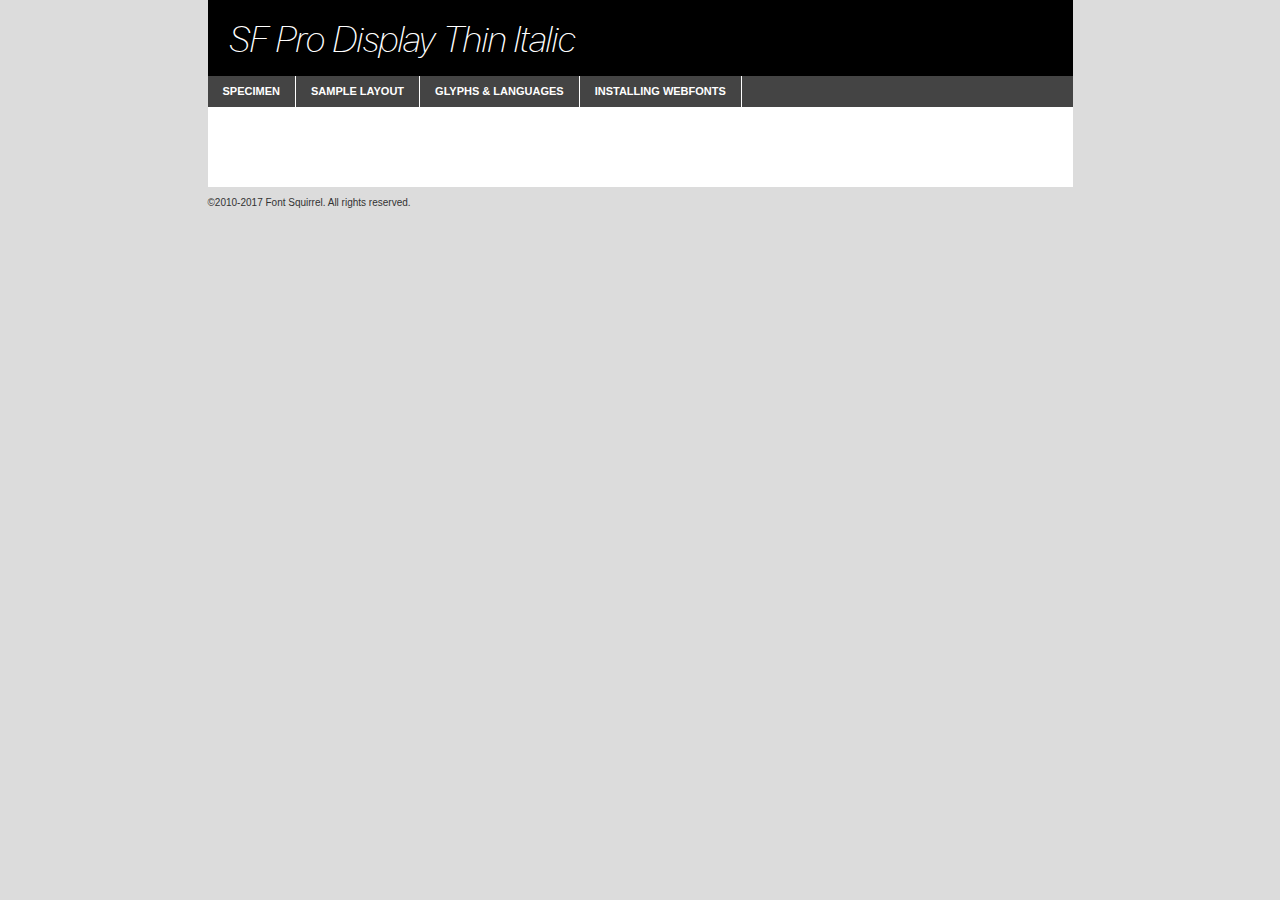
<file: fonts/sfprodisplaythinitalic-demo.html>
<!DOCTYPE html PUBLIC "-//W3C//DTD XHTML 1.0 Transitional//EN"
        "http://www.w3.org/TR/xhtml1/DTD/xhtml1-transitional.dtd">

<html xmlns="http://www.w3.org/1999/xhtml" xml:lang="en" lang="en">
<head>
    <meta http-equiv="Content-Type" content="text/html; charset=utf-8"/>
    <script src="http://ajax.googleapis.com/ajax/libs/jquery/1.7.2/jquery.min.js" type="text/javascript" charset="utf-8"></script>
    <script type="text/javascript">
		(function($) {
			$.fn.easyTabs = function(option) {
				var param = jQuery.extend({ fadeSpeed: 'fast', defaultContent: 1, activeClass: 'active' }, option);
				$(this).each(function() {
					var thisId = '#' + this.id;
					if ( param.defaultContent == '' )
					{
						param.defaultContent = 1;
					}
					if ( typeof param.defaultContent == 'number' )
					{
						var defaultTab = $(thisId + ' .tabs li:eq(' + (param.defaultContent - 1) + ') a').attr('href').substr(1);
					}
					else
					{
						var defaultTab = param.defaultContent;
					}
					$(thisId + ' .tabs li a').each(function() {
						var tabToHide = $(this).attr('href').substr(1);
						$('#' + tabToHide).addClass('easytabs-tab-content');
					});
					hideAll();
					changeContent(defaultTab);

					function hideAll() {$(thisId + ' .easytabs-tab-content').hide();}

					function changeContent(tabId)
					{
						hideAll();
						$(thisId + ' .tabs li').removeClass(param.activeClass);
						$(thisId + ' .tabs li a[href=#' + tabId + ']').closest('li').addClass(param.activeClass);
						if ( param.fadeSpeed != 'none' )
						{
							$(thisId + ' #' + tabId).fadeIn(param.fadeSpeed);
						}
						else
						{
							$(thisId + ' #' + tabId).show();
						}
					}

					$(thisId + ' .tabs li').click(function() {
						var tabId = $(this).find('a').attr('href').substr(1);
						changeContent(tabId);
						return false;
					});
				});
			}
		})(jQuery);
    </script>
    <link rel="stylesheet" href="specimen_files/specimen_stylesheet.css" type="text/css" charset="utf-8"/>
    <link rel="stylesheet" href="stylesheet.css" type="text/css" charset="utf-8"/>

    <style type="text/css">
        		body {
			font-family: 'sf_pro_displaythin_italic';
        		}

            </style>

    <title>SF Pro Display Thin Italic Specimen</title>


    <script type="text/javascript" charset="utf-8">
		$(document).ready(function() {
			$('#container').easyTabs({ defaultContent: 1 });
		});
    </script>
</head>

<body>
<div id="container">
    <div id="header">
		SF Pro Display Thin Italic    </div>
    <ul class="tabs">
        <li><a href="#specimen">Specimen</a></li>
        <li><a href="#layout">Sample Layout</a></li>
		        <li><a href="#glyphs">Glyphs &amp; Languages</a></li>
        <li><a href="#installing">Installing Webfonts</a></li>

    </ul>

    <div id="main_content">


        <div id="specimen">

            <div class="section">
                <div class="grid12 firstcol">
                    <div class="huge">AaBb</div>
                </div>
            </div>

            <div class="section">
                <div class="glyph_range">A&#x200B;B&#x200b;C&#x200b;D&#x200b;E&#x200b;F&#x200b;G&#x200b;H&#x200b;I&#x200b;J&#x200b;K&#x200b;L&#x200b;M&#x200b;N&#x200b;O&#x200b;P&#x200b;Q&#x200b;R&#x200b;S&#x200b;T&#x200b;U&#x200b;V&#x200b;W&#x200b;X&#x200b;Y&#x200b;Z&#x200b;a&#x200b;b&#x200b;c&#x200b;d&#x200b;e&#x200b;f&#x200b;g&#x200b;h&#x200b;i&#x200b;j&#x200b;k&#x200b;l&#x200b;m&#x200b;n&#x200b;o&#x200b;p&#x200b;q&#x200b;r&#x200b;s&#x200b;t&#x200b;u&#x200b;v&#x200b;w&#x200b;x&#x200b;y&#x200b;z&#x200b;1&#x200b;2&#x200b;3&#x200b;4&#x200b;5&#x200b;6&#x200b;7&#x200b;8&#x200b;9&#x200b;0&#x200b;&amp;&#x200b;.&#x200b;,&#x200b;?&#x200b;!&#x200b;&#64;&#x200b;(&#x200b;)&#x200b;#&#x200b;$&#x200b;%&#x200b;*&#x200b;+&#x200b;-&#x200b;=&#x200b;:&#x200b;;</div>
            </div>
            <div class="section">
                <div class="grid12 firstcol">
                    <table class="sample_table">
                        <tr>
                            <td>10</td>
                            <td class="size10">abcdefghijklmnopqrstuvwxyzABCDEFGHIJKLMNOPQRSTUVWXYZ0123456789abcdefghijklmnopqrstuvwxyzABCDEFGHIJKLMNOPQRSTUVWXYZ0123456789abcdefghijklmnopqrstuvwxyzABCDEFGHIJKLMNOPQRSTUVWXYZ</td>
                        </tr>
                        <tr>
                            <td>11</td>
                            <td class="size11">abcdefghijklmnopqrstuvwxyzABCDEFGHIJKLMNOPQRSTUVWXYZ0123456789abcdefghijklmnopqrstuvwxyzABCDEFGHIJKLMNOPQRSTUVWXYZ0123456789abcdefghijklmnopqrstuvwxyzABCDEFGHIJKLMNOPQRSTUVWXYZ</td>
                        </tr>
                        <tr>
                            <td>12</td>
                            <td class="size12">abcdefghijklmnopqrstuvwxyzABCDEFGHIJKLMNOPQRSTUVWXYZ0123456789abcdefghijklmnopqrstuvwxyzABCDEFGHIJKLMNOPQRSTUVWXYZ0123456789abcdefghijklmnopqrstuvwxyzABCDEFGHIJKLMNOPQRSTUVWXYZ</td>
                        </tr>
                        <tr>
                            <td>13</td>
                            <td class="size13">abcdefghijklmnopqrstuvwxyzABCDEFGHIJKLMNOPQRSTUVWXYZ0123456789abcdefghijklmnopqrstuvwxyzABCDEFGHIJKLMNOPQRSTUVWXYZ0123456789abcdefghijklmnopqrstuvwxyzABCDEFGHIJKLMNOPQRSTUVWXYZ</td>
                        </tr>
                        <tr>
                            <td>14</td>
                            <td class="size14">abcdefghijklmnopqrstuvwxyzABCDEFGHIJKLMNOPQRSTUVWXYZ0123456789abcdefghijklmnopqrstuvwxyzABCDEFGHIJKLMNOPQRSTUVWXYZ0123456789abcdefghijklmnopqrstuvwxyzABCDEFGHIJKLMNOPQRSTUVWXYZ</td>
                        </tr>
                        <tr>
                            <td>16</td>
                            <td class="size16">abcdefghijklmnopqrstuvwxyzABCDEFGHIJKLMNOPQRSTUVWXYZ0123456789abcdefghijklmnopqrstuvwxyzABCDEFGHIJKLMNOPQRSTUVWXYZ</td>
                        </tr>
                        <tr>
                            <td>18</td>
                            <td class="size18">abcdefghijklmnopqrstuvwxyzABCDEFGHIJKLMNOPQRSTUVWXYZ0123456789abcdefghijklmnopqrstuvwxyzABCDEFGHIJKLMNOPQRSTUVWXYZ</td>
                        </tr>
                        <tr>
                            <td>20</td>
                            <td class="size20">abcdefghijklmnopqrstuvwxyzABCDEFGHIJKLMNOPQRSTUVWXYZ0123456789abcdefghijklmnopqrstuvwxyzABCDEFGHIJKLMNOPQRSTUVWXYZ</td>
                        </tr>
                        <tr>
                            <td>24</td>
                            <td class="size24">abcdefghijklmnopqrstuvwxyzABCDEFGHIJKLMNOPQRSTUVWXYZ0123456789abcdefghijklmnopqrstuvwxyzABCDEFGHIJKLMNOPQRSTUVWXYZ</td>
                        </tr>
                        <tr>
                            <td>30</td>
                            <td class="size30">abcdefghijklmnopqrstuvwxyzABCDEFGHIJKLMNOPQRSTUVWXYZ0123456789abcdefghijklmnopqrstuvwxyzABCDEFGHIJKLMNOPQRSTUVWXYZ</td>
                        </tr>
                        <tr>
                            <td>36</td>
                            <td class="size36">abcdefghijklmnopqrstuvwxyzABCDEFGHIJKLMNOPQRSTUVWXYZ0123456789abcdefghijklmnopqrstuvwxyzABCDEFGHIJKLMNOPQRSTUVWXYZ</td>
                        </tr>
                        <tr>
                            <td>48</td>
                            <td class="size48">abcdefghijklmnopqrstuvwxyzABCDEFGHIJKLMNOPQRSTUVWXYZ0123456789abcdefghijklmnopqrstuvwxyzABCDEFGHIJKLMNOPQRSTUVWXYZ</td>
                        </tr>
                        <tr>
                            <td>60</td>
                            <td class="size60">abcdefghijklmnopqrstuvwxyzABCDEFGHIJKLMNOPQRSTUVWXYZ0123456789abcdefghijklmnopqrstuvwxyzABCDEFGHIJKLMNOPQRSTUVWXYZ</td>
                        </tr>
                        <tr>
                            <td>72</td>
                            <td class="size72">abcdefghijklmnopqrstuvwxyzABCDEFGHIJKLMNOPQRSTUVWXYZ0123456789abcdefghijklmnopqrstuvwxyzABCDEFGHIJKLMNOPQRSTUVWXYZ</td>
                        </tr>
                        <tr>
                            <td>90</td>
                            <td class="size90">abcdefghijklmnopqrstuvwxyzABCDEFGHIJKLMNOPQRSTUVWXYZ0123456789abcdefghijklmnopqrstuvwxyzABCDEFGHIJKLMNOPQRSTUVWXYZ</td>
                        </tr>
                    </table>

                </div>

            </div>


            <div class="section" id="bodycomparison">


                <div id="xheight">
                    <div class="fontbody">&#x25FC;&#x25FC;&#x25FC;&#x25FC;&#x25FC;&#x25FC;&#x25FC;&#x25FC;&#x25FC;&#x25FC;&#x25FC;&#x25FC;&#x25FC;&#x25FC;&#x25FC;&#x25FC;&#x25FC;&#x25FC;&#x25FC;&#x25FC;&#x25FC;&#x25FC;&#x25FC;&#x25FC;&#x25FC;&#x25FC;&#x25FC;&#x25FC;&#x25FC;&#x25FC;&#x25FC;&#x25FC;&#x25FC;&#x25FC;&#x25FC;&#x25FC;&#x25FC;&#x25FC;&#x25FC;&#x25FC;&#x25FC;&#x25FC;&#x25FC;&#x25FC;&#x25FC;&#x25FC;&#x25FC;&#x25FC;&#x25FC;&#x25FC;&#x25FC;&#x25FC;&#x25FC;&#x25FC;&#x25FC;&#x25FC;&#x25FC;&#x25FC;&#x25FC;&#x25FC;&#x25FC;&#x25FC;&#x25FC;&#x25FC;&#x25FC;&#x25FC;&#x25FC;&#x25FC;&#x25FC;&#x25FC;&#x25FC;&#x25FC;&#x25FC;&#x25FC;&#x25FC;&#x25FC;&#x25FC;&#x25FC;&#x25FC;&#x25FC;&#x25FC;&#x25FC;&#x25FC;&#x25FC;&#x25FC;&#x25FC;&#x25FC;&#x25FC;&#x25FC;&#x25FC;&#x25FC;&#x25FC;&#x25FC;&#x25FC;&#x25FC;&#x25FC;&#x25FC;&#x25FC;&#x25FC;body</div>
                    <div class="arialbody">body</div>
                    <div class="verdanabody">body</div>
                    <div class="georgiabody">body</div>
                </div>
                <div class="fontbody" style="z-index:1">
                    body<span>SF Pro Display Thin Italic</span>
                </div>
                <div class="arialbody" style="z-index:1">
                    body<span>Arial</span>
                </div>
                <div class="verdanabody" style="z-index:1">
                    body<span>Verdana</span>
                </div>
                <div class="georgiabody" style="z-index:1">
                    body<span>Georgia</span>
                </div>


            </div>


            <div class="section psample psample_row1" id="">

                <div class="grid2 firstcol">
                    <p class="size10"><span>10.</span>Aenean lacinia bibendum nulla sed consectetur. Fusce dapibus, tellus ac cursus commodo, tortor mauris condimentum nibh, ut fermentum massa justo sit amet risus. Nullam id dolor id nibh ultricies vehicula ut id elit. Cum sociis natoque penatibus et magnis dis parturient montes, nascetur ridiculus mus. Nulla vitae elit libero, a pharetra augue.</p>

                </div>
                <div class="grid3">
                    <p class="size11"><span>11.</span>Aenean lacinia bibendum nulla sed consectetur. Fusce dapibus, tellus ac cursus commodo, tortor mauris condimentum nibh, ut fermentum massa justo sit amet risus. Nullam id dolor id nibh ultricies vehicula ut id elit. Cum sociis natoque penatibus et magnis dis parturient montes, nascetur ridiculus mus. Nulla vitae elit libero, a pharetra augue.</p>

                </div>
                <div class="grid3">
                    <p class="size12"><span>12.</span>Aenean lacinia bibendum nulla sed consectetur. Fusce dapibus, tellus ac cursus commodo, tortor mauris condimentum nibh, ut fermentum massa justo sit amet risus. Nullam id dolor id nibh ultricies vehicula ut id elit. Cum sociis natoque penatibus et magnis dis parturient montes, nascetur ridiculus mus. Nulla vitae elit libero, a pharetra augue.</p>

                </div>
                <div class="grid4">
                    <p class="size13"><span>13.</span>Aenean lacinia bibendum nulla sed consectetur. Fusce dapibus, tellus ac cursus commodo, tortor mauris condimentum nibh, ut fermentum massa justo sit amet risus. Nullam id dolor id nibh ultricies vehicula ut id elit. Cum sociis natoque penatibus et magnis dis parturient montes, nascetur ridiculus mus. Nulla vitae elit libero, a pharetra augue.</p>

                </div>
                <div class="white_blend"></div>

            </div>
            <div class="section psample psample_row2" id="">
                <div class="grid3 firstcol">
                    <p class="size14"><span>14.</span>Aenean lacinia bibendum nulla sed consectetur. Fusce dapibus, tellus ac cursus commodo, tortor mauris condimentum nibh, ut fermentum massa justo sit amet risus. Nullam id dolor id nibh ultricies vehicula ut id elit. Cum sociis natoque penatibus et magnis dis parturient montes, nascetur ridiculus mus. Nulla vitae elit libero, a pharetra augue.</p>

                </div>
                <div class="grid4">
                    <p class="size16"><span>16.</span>Aenean lacinia bibendum nulla sed consectetur. Fusce dapibus, tellus ac cursus commodo, tortor mauris condimentum nibh, ut fermentum massa justo sit amet risus. Nullam id dolor id nibh ultricies vehicula ut id elit. Cum sociis natoque penatibus et magnis dis parturient montes, nascetur ridiculus mus. Nulla vitae elit libero, a pharetra augue.</p>

                </div>
                <div class="grid5">
                    <p class="size18"><span>18.</span>Aenean lacinia bibendum nulla sed consectetur. Fusce dapibus, tellus ac cursus commodo, tortor mauris condimentum nibh, ut fermentum massa justo sit amet risus. Nullam id dolor id nibh ultricies vehicula ut id elit. Cum sociis natoque penatibus et magnis dis parturient montes, nascetur ridiculus mus. Nulla vitae elit libero, a pharetra augue.</p>

                </div>

                <div class="white_blend"></div>

            </div>

            <div class="section psample psample_row3" id="">
                <div class="grid5 firstcol">
                    <p class="size20"><span>20.</span>Aenean lacinia bibendum nulla sed consectetur. Fusce dapibus, tellus ac cursus commodo, tortor mauris condimentum nibh, ut fermentum massa justo sit amet risus. Nullam id dolor id nibh ultricies vehicula ut id elit. Cum sociis natoque penatibus et magnis dis parturient montes, nascetur ridiculus mus. Nulla vitae elit libero, a pharetra augue.</p>
                </div>
                <div class="grid7">
                    <p class="size24"><span>24.</span>Aenean lacinia bibendum nulla sed consectetur. Fusce dapibus, tellus ac cursus commodo, tortor mauris condimentum nibh, ut fermentum massa justo sit amet risus. Nullam id dolor id nibh ultricies vehicula ut id elit. Cum sociis natoque penatibus et magnis dis parturient montes, nascetur ridiculus mus. Nulla vitae elit libero, a pharetra augue.</p>
                </div>

                <div class="white_blend"></div>

            </div>

            <div class="section psample psample_row4" id="">
                <div class="grid12 firstcol">
                    <p class="size30"><span>30.</span>Aenean lacinia bibendum nulla sed consectetur. Fusce dapibus, tellus ac cursus commodo, tortor mauris condimentum nibh, ut fermentum massa justo sit amet risus. Nullam id dolor id nibh ultricies vehicula ut id elit. Cum sociis natoque penatibus et magnis dis parturient montes, nascetur ridiculus mus. Nulla vitae elit libero, a pharetra augue.</p>
                </div>
                <div class="white_blend"></div>

            </div>


            <div class="section psample psample_row1 fullreverse">
                <div class="grid2 firstcol">
                    <p class="size10"><span>10.</span>Aenean lacinia bibendum nulla sed consectetur. Fusce dapibus, tellus ac cursus commodo, tortor mauris condimentum nibh, ut fermentum massa justo sit amet risus. Nullam id dolor id nibh ultricies vehicula ut id elit. Cum sociis natoque penatibus et magnis dis parturient montes, nascetur ridiculus mus. Nulla vitae elit libero, a pharetra augue.</p>

                </div>
                <div class="grid3">
                    <p class="size11"><span>11.</span>Aenean lacinia bibendum nulla sed consectetur. Fusce dapibus, tellus ac cursus commodo, tortor mauris condimentum nibh, ut fermentum massa justo sit amet risus. Nullam id dolor id nibh ultricies vehicula ut id elit. Cum sociis natoque penatibus et magnis dis parturient montes, nascetur ridiculus mus. Nulla vitae elit libero, a pharetra augue.</p>

                </div>
                <div class="grid3">
                    <p class="size12"><span>12.</span>Aenean lacinia bibendum nulla sed consectetur. Fusce dapibus, tellus ac cursus commodo, tortor mauris condimentum nibh, ut fermentum massa justo sit amet risus. Nullam id dolor id nibh ultricies vehicula ut id elit. Cum sociis natoque penatibus et magnis dis parturient montes, nascetur ridiculus mus. Nulla vitae elit libero, a pharetra augue.</p>

                </div>
                <div class="grid4">
                    <p class="size13"><span>13.</span>Aenean lacinia bibendum nulla sed consectetur. Fusce dapibus, tellus ac cursus commodo, tortor mauris condimentum nibh, ut fermentum massa justo sit amet risus. Nullam id dolor id nibh ultricies vehicula ut id elit. Cum sociis natoque penatibus et magnis dis parturient montes, nascetur ridiculus mus. Nulla vitae elit libero, a pharetra augue.</p>

                </div>
                <div class="black_blend"></div>

            </div>

            <div class="section psample psample_row2 fullreverse">
                <div class="grid3 firstcol">
                    <p class="size14"><span>14.</span>Aenean lacinia bibendum nulla sed consectetur. Fusce dapibus, tellus ac cursus commodo, tortor mauris condimentum nibh, ut fermentum massa justo sit amet risus. Nullam id dolor id nibh ultricies vehicula ut id elit. Cum sociis natoque penatibus et magnis dis parturient montes, nascetur ridiculus mus. Nulla vitae elit libero, a pharetra augue.</p>

                </div>
                <div class="grid4">
                    <p class="size16"><span>16.</span>Aenean lacinia bibendum nulla sed consectetur. Fusce dapibus, tellus ac cursus commodo, tortor mauris condimentum nibh, ut fermentum massa justo sit amet risus. Nullam id dolor id nibh ultricies vehicula ut id elit. Cum sociis natoque penatibus et magnis dis parturient montes, nascetur ridiculus mus. Nulla vitae elit libero, a pharetra augue.</p>

                </div>
                <div class="grid5">
                    <p class="size18"><span>18.</span>Aenean lacinia bibendum nulla sed consectetur. Fusce dapibus, tellus ac cursus commodo, tortor mauris condimentum nibh, ut fermentum massa justo sit amet risus. Nullam id dolor id nibh ultricies vehicula ut id elit. Cum sociis natoque penatibus et magnis dis parturient montes, nascetur ridiculus mus. Nulla vitae elit libero, a pharetra augue.</p>

                </div>
                <div class="black_blend"></div>

            </div>

            <div class="section psample fullreverse psample_row3" id="">
                <div class="grid5 firstcol">
                    <p class="size20"><span>20.</span>Aenean lacinia bibendum nulla sed consectetur. Fusce dapibus, tellus ac cursus commodo, tortor mauris condimentum nibh, ut fermentum massa justo sit amet risus. Nullam id dolor id nibh ultricies vehicula ut id elit. Cum sociis natoque penatibus et magnis dis parturient montes, nascetur ridiculus mus. Nulla vitae elit libero, a pharetra augue.</p>
                </div>
                <div class="grid7">
                    <p class="size24"><span>24.</span>Aenean lacinia bibendum nulla sed consectetur. Fusce dapibus, tellus ac cursus commodo, tortor mauris condimentum nibh, ut fermentum massa justo sit amet risus. Nullam id dolor id nibh ultricies vehicula ut id elit. Cum sociis natoque penatibus et magnis dis parturient montes, nascetur ridiculus mus. Nulla vitae elit libero, a pharetra augue.</p>
                </div>

                <div class="black_blend"></div>

            </div>

            <div class="section psample fullreverse psample_row4" id="" style="border-bottom: 20px #000 solid;">
                <div class="grid12 firstcol">
                    <p class="size30"><span>30.</span>Aenean lacinia bibendum nulla sed consectetur. Fusce dapibus, tellus ac cursus commodo, tortor mauris condimentum nibh, ut fermentum massa justo sit amet risus. Nullam id dolor id nibh ultricies vehicula ut id elit. Cum sociis natoque penatibus et magnis dis parturient montes, nascetur ridiculus mus. Nulla vitae elit libero, a pharetra augue.</p>
                </div>
                <div class="black_blend"></div>

            </div>


        </div>

        <div id="layout">

            <div class="section">

                <div class="grid12 firstcol">
                    <h1>Lorem Ipsum Dolor</h1>
                    <h2>Etiam porta sem malesuada magna mollis euismod</h2>

                    <p class="byline">By <a href="#link">Aenean Lacinia</a></p>
                </div>
            </div>
            <div class="section">
                <div class="grid8 firstcol">
                    <p class="large">Donec sed odio dui. Morbi leo risus, porta ac consectetur ac, vestibulum at eros. Fusce dapibus, tellus ac cursus commodo, tortor mauris condimentum nibh, ut fermentum massa justo sit amet risus. </p>


                    <h3>Pellentesque ornare sem</h3>

                    <p>Maecenas sed diam eget risus varius blandit sit amet non magna. Maecenas faucibus mollis interdum. Donec ullamcorper nulla non metus auctor fringilla. Nullam id dolor id nibh ultricies vehicula ut id elit. Nullam id dolor id nibh ultricies vehicula ut id elit. </p>

                    <p>Aenean eu leo quam. Pellentesque ornare sem lacinia quam venenatis vestibulum. Lorem ipsum dolor sit amet, consectetur adipiscing elit. Cum sociis natoque penatibus et magnis dis parturient montes, nascetur ridiculus mus. </p>

                    <p>Nulla vitae elit libero, a pharetra augue. Praesent commodo cursus magna, vel scelerisque nisl consectetur et. Aenean lacinia bibendum nulla sed consectetur. </p>

                    <p>Nullam quis risus eget urna mollis ornare vel eu leo. Nullam quis risus eget urna mollis ornare vel eu leo. Maecenas sed diam eget risus varius blandit sit amet non magna. Donec ullamcorper nulla non metus auctor fringilla. </p>

                    <h3>Cras mattis consectetur</h3>

                    <p>Aenean eu leo quam. Pellentesque ornare sem lacinia quam venenatis vestibulum. Aenean lacinia bibendum nulla sed consectetur. Integer posuere erat a ante venenatis dapibus posuere velit aliquet. Cras mattis consectetur purus sit amet fermentum. </p>

                    <p>Nullam id dolor id nibh ultricies vehicula ut id elit. Nullam quis risus eget urna mollis ornare vel eu leo. Cras mattis consectetur purus sit amet fermentum.</p>
                </div>

                <div class="grid4 sidebar">

                    <div class="box reverse">
                        <p class="last">Nullam quis risus eget urna mollis ornare vel eu leo. Donec ullamcorper nulla non metus auctor fringilla. Cras mattis consectetur purus sit amet fermentum. Sed posuere consectetur est at lobortis. Lorem ipsum dolor sit amet, consectetur adipiscing elit. </p>
                    </div>

                    <p class="caption">Maecenas sed diam eget risus varius.</p>

                    <p>Vestibulum id ligula porta felis euismod semper. Integer posuere erat a ante venenatis dapibus posuere velit aliquet. Vestibulum id ligula porta felis euismod semper. Sed posuere consectetur est at lobortis. Maecenas sed diam eget risus varius blandit sit amet non magna. Fusce dapibus, tellus ac cursus commodo, tortor mauris condimentum nibh, ut fermentum massa justo sit amet risus. </p>


                    <p>Duis mollis, est non commodo luctus, nisi erat porttitor ligula, eget lacinia odio sem nec elit. Aenean lacinia bibendum nulla sed consectetur. Vivamus sagittis lacus vel augue laoreet rutrum faucibus dolor auctor. Aenean lacinia bibendum nulla sed consectetur. Nullam quis risus eget urna mollis ornare vel eu leo. </p>

                    <p>Praesent commodo cursus magna, vel scelerisque nisl consectetur et. Donec ullamcorper nulla non metus auctor fringilla. Maecenas faucibus mollis interdum. Fusce dapibus, tellus ac cursus commodo, tortor mauris condimentum nibh, ut fermentum massa justo sit amet risus. </p>

                </div>
            </div>

        </div>


		

        <div id="glyphs">
            <div class="section">
                <div class="grid12 firstcol">

                    <h1>Language Support</h1>
                    <p>The subset of SF Pro Display Thin Italic in this kit supports the following languages:<br/>

						Albanian, Basque, Breton, Chamorro, Danish, Dutch, English, Faroese, Finnish, French, Frisian, Galician, German, Icelandic, Italian, Malagasy, Norwegian, Portuguese, Spanish, Alsatian, Aragonese, Arapaho, Arrernte, Asturian, Aymara, Bislama, Cebuano, Corsican, Fijian, French_creole, Genoese, Gilbertese, Greenlandic, Haitian_creole, Hiligaynon, Hmong, Hopi, Ibanag, Iloko_ilokano, Indonesian, Interglossa_glosa, Interlingua, Irish_gaelic, Jerriais, Lojban, Lombard, Luxembourgeois, Manx, Mohawk, Norfolk_pitcairnese, Occitan, Oromo, Pangasinan, Papiamento, Piedmontese, Potawatomi, Rhaeto-romance, Romansh, Rotokas, Sami_lule, Samoan, Sardinian, Scots_gaelic, Seychelles_creole, Shona, Sicilian, Somali, Southern_ndebele, Swahili, Swati_swazi, Tagalog_filipino_pilipino, Tetum, Tok_pisin, Uyghur_latinized, Volapuk, Walloon, Warlpiri, Xhosa, Yapese, Zulu, Latinbasic, Ubasic, Demo                    </p>
                    <h1>Glyph Chart</h1>
                    <p>The subset of SF Pro Display Thin Italic in this kit includes all the glyphs listed below. Unicode entities are included above each glyph to help you insert individual characters into your layout.</p>
                    <div id="glyph_chart">

																				                                <div><p>&amp;#13;</p>&#13;</div>
																				                                <div><p>&amp;#32;</p>&#32;</div>
																				                                <div><p>&amp;#33;</p>&#33;</div>
																				                                <div><p>&amp;#34;</p>&#34;</div>
																				                                <div><p>&amp;#35;</p>&#35;</div>
																				                                <div><p>&amp;#36;</p>&#36;</div>
																				                                <div><p>&amp;#37;</p>&#37;</div>
																				                                <div><p>&amp;#38;</p>&#38;</div>
																				                                <div><p>&amp;#39;</p>&#39;</div>
																				                                <div><p>&amp;#40;</p>&#40;</div>
																				                                <div><p>&amp;#41;</p>&#41;</div>
																				                                <div><p>&amp;#42;</p>&#42;</div>
																				                                <div><p>&amp;#43;</p>&#43;</div>
																				                                <div><p>&amp;#44;</p>&#44;</div>
																				                                <div><p>&amp;#45;</p>&#45;</div>
																				                                <div><p>&amp;#46;</p>&#46;</div>
																				                                <div><p>&amp;#47;</p>&#47;</div>
																				                                <div><p>&amp;#48;</p>&#48;</div>
																				                                <div><p>&amp;#49;</p>&#49;</div>
																				                                <div><p>&amp;#50;</p>&#50;</div>
																				                                <div><p>&amp;#51;</p>&#51;</div>
																				                                <div><p>&amp;#52;</p>&#52;</div>
																				                                <div><p>&amp;#53;</p>&#53;</div>
																				                                <div><p>&amp;#54;</p>&#54;</div>
																				                                <div><p>&amp;#55;</p>&#55;</div>
																				                                <div><p>&amp;#56;</p>&#56;</div>
																				                                <div><p>&amp;#57;</p>&#57;</div>
																				                                <div><p>&amp;#58;</p>&#58;</div>
																				                                <div><p>&amp;#59;</p>&#59;</div>
																				                                <div><p>&amp;#60;</p>&#60;</div>
																				                                <div><p>&amp;#61;</p>&#61;</div>
																				                                <div><p>&amp;#62;</p>&#62;</div>
																				                                <div><p>&amp;#63;</p>&#63;</div>
																				                                <div><p>&amp;#64;</p>&#64;</div>
																				                                <div><p>&amp;#65;</p>&#65;</div>
																				                                <div><p>&amp;#66;</p>&#66;</div>
																				                                <div><p>&amp;#67;</p>&#67;</div>
																				                                <div><p>&amp;#68;</p>&#68;</div>
																				                                <div><p>&amp;#69;</p>&#69;</div>
																				                                <div><p>&amp;#70;</p>&#70;</div>
																				                                <div><p>&amp;#71;</p>&#71;</div>
																				                                <div><p>&amp;#72;</p>&#72;</div>
																				                                <div><p>&amp;#73;</p>&#73;</div>
																				                                <div><p>&amp;#74;</p>&#74;</div>
																				                                <div><p>&amp;#75;</p>&#75;</div>
																				                                <div><p>&amp;#76;</p>&#76;</div>
																				                                <div><p>&amp;#77;</p>&#77;</div>
																				                                <div><p>&amp;#78;</p>&#78;</div>
																				                                <div><p>&amp;#79;</p>&#79;</div>
																				                                <div><p>&amp;#80;</p>&#80;</div>
																				                                <div><p>&amp;#81;</p>&#81;</div>
																				                                <div><p>&amp;#82;</p>&#82;</div>
																				                                <div><p>&amp;#83;</p>&#83;</div>
																				                                <div><p>&amp;#84;</p>&#84;</div>
																				                                <div><p>&amp;#85;</p>&#85;</div>
																				                                <div><p>&amp;#86;</p>&#86;</div>
																				                                <div><p>&amp;#87;</p>&#87;</div>
																				                                <div><p>&amp;#88;</p>&#88;</div>
																				                                <div><p>&amp;#89;</p>&#89;</div>
																				                                <div><p>&amp;#90;</p>&#90;</div>
																				                                <div><p>&amp;#91;</p>&#91;</div>
																				                                <div><p>&amp;#92;</p>&#92;</div>
																				                                <div><p>&amp;#93;</p>&#93;</div>
																				                                <div><p>&amp;#94;</p>&#94;</div>
																				                                <div><p>&amp;#95;</p>&#95;</div>
																				                                <div><p>&amp;#96;</p>&#96;</div>
																				                                <div><p>&amp;#97;</p>&#97;</div>
																				                                <div><p>&amp;#98;</p>&#98;</div>
																				                                <div><p>&amp;#99;</p>&#99;</div>
																				                                <div><p>&amp;#100;</p>&#100;</div>
																				                                <div><p>&amp;#101;</p>&#101;</div>
																				                                <div><p>&amp;#102;</p>&#102;</div>
																				                                <div><p>&amp;#103;</p>&#103;</div>
																				                                <div><p>&amp;#104;</p>&#104;</div>
																				                                <div><p>&amp;#105;</p>&#105;</div>
																				                                <div><p>&amp;#106;</p>&#106;</div>
																				                                <div><p>&amp;#107;</p>&#107;</div>
																				                                <div><p>&amp;#108;</p>&#108;</div>
																				                                <div><p>&amp;#109;</p>&#109;</div>
																				                                <div><p>&amp;#110;</p>&#110;</div>
																				                                <div><p>&amp;#111;</p>&#111;</div>
																				                                <div><p>&amp;#112;</p>&#112;</div>
																				                                <div><p>&amp;#113;</p>&#113;</div>
																				                                <div><p>&amp;#114;</p>&#114;</div>
																				                                <div><p>&amp;#115;</p>&#115;</div>
																				                                <div><p>&amp;#116;</p>&#116;</div>
																				                                <div><p>&amp;#117;</p>&#117;</div>
																				                                <div><p>&amp;#118;</p>&#118;</div>
																				                                <div><p>&amp;#119;</p>&#119;</div>
																				                                <div><p>&amp;#120;</p>&#120;</div>
																				                                <div><p>&amp;#121;</p>&#121;</div>
																				                                <div><p>&amp;#122;</p>&#122;</div>
																				                                <div><p>&amp;#123;</p>&#123;</div>
																				                                <div><p>&amp;#124;</p>&#124;</div>
																				                                <div><p>&amp;#125;</p>&#125;</div>
																				                                <div><p>&amp;#126;</p>&#126;</div>
																				                                <div><p>&amp;#160;</p>&#160;</div>
																				                                <div><p>&amp;#161;</p>&#161;</div>
																				                                <div><p>&amp;#162;</p>&#162;</div>
																				                                <div><p>&amp;#163;</p>&#163;</div>
																				                                <div><p>&amp;#164;</p>&#164;</div>
																				                                <div><p>&amp;#165;</p>&#165;</div>
																				                                <div><p>&amp;#166;</p>&#166;</div>
																				                                <div><p>&amp;#167;</p>&#167;</div>
																				                                <div><p>&amp;#168;</p>&#168;</div>
																				                                <div><p>&amp;#169;</p>&#169;</div>
																				                                <div><p>&amp;#170;</p>&#170;</div>
																				                                <div><p>&amp;#171;</p>&#171;</div>
																				                                <div><p>&amp;#172;</p>&#172;</div>
																				                                <div><p>&amp;#173;</p>&#173;</div>
																				                                <div><p>&amp;#174;</p>&#174;</div>
																				                                <div><p>&amp;#175;</p>&#175;</div>
																				                                <div><p>&amp;#176;</p>&#176;</div>
																				                                <div><p>&amp;#177;</p>&#177;</div>
																				                                <div><p>&amp;#178;</p>&#178;</div>
																				                                <div><p>&amp;#179;</p>&#179;</div>
																				                                <div><p>&amp;#180;</p>&#180;</div>
																				                                <div><p>&amp;#182;</p>&#182;</div>
																				                                <div><p>&amp;#183;</p>&#183;</div>
																				                                <div><p>&amp;#184;</p>&#184;</div>
																				                                <div><p>&amp;#185;</p>&#185;</div>
																				                                <div><p>&amp;#186;</p>&#186;</div>
																				                                <div><p>&amp;#187;</p>&#187;</div>
																				                                <div><p>&amp;#188;</p>&#188;</div>
																				                                <div><p>&amp;#189;</p>&#189;</div>
																				                                <div><p>&amp;#190;</p>&#190;</div>
																				                                <div><p>&amp;#191;</p>&#191;</div>
																				                                <div><p>&amp;#192;</p>&#192;</div>
																				                                <div><p>&amp;#193;</p>&#193;</div>
																				                                <div><p>&amp;#194;</p>&#194;</div>
																				                                <div><p>&amp;#195;</p>&#195;</div>
																				                                <div><p>&amp;#196;</p>&#196;</div>
																				                                <div><p>&amp;#197;</p>&#197;</div>
																				                                <div><p>&amp;#198;</p>&#198;</div>
																				                                <div><p>&amp;#199;</p>&#199;</div>
																				                                <div><p>&amp;#200;</p>&#200;</div>
																				                                <div><p>&amp;#201;</p>&#201;</div>
																				                                <div><p>&amp;#202;</p>&#202;</div>
																				                                <div><p>&amp;#203;</p>&#203;</div>
																				                                <div><p>&amp;#204;</p>&#204;</div>
																				                                <div><p>&amp;#205;</p>&#205;</div>
																				                                <div><p>&amp;#206;</p>&#206;</div>
																				                                <div><p>&amp;#207;</p>&#207;</div>
																				                                <div><p>&amp;#208;</p>&#208;</div>
																				                                <div><p>&amp;#209;</p>&#209;</div>
																				                                <div><p>&amp;#210;</p>&#210;</div>
																				                                <div><p>&amp;#211;</p>&#211;</div>
																				                                <div><p>&amp;#212;</p>&#212;</div>
																				                                <div><p>&amp;#213;</p>&#213;</div>
																				                                <div><p>&amp;#214;</p>&#214;</div>
																				                                <div><p>&amp;#215;</p>&#215;</div>
																				                                <div><p>&amp;#216;</p>&#216;</div>
																				                                <div><p>&amp;#217;</p>&#217;</div>
																				                                <div><p>&amp;#218;</p>&#218;</div>
																				                                <div><p>&amp;#219;</p>&#219;</div>
																				                                <div><p>&amp;#220;</p>&#220;</div>
																				                                <div><p>&amp;#221;</p>&#221;</div>
																				                                <div><p>&amp;#222;</p>&#222;</div>
																				                                <div><p>&amp;#223;</p>&#223;</div>
																				                                <div><p>&amp;#224;</p>&#224;</div>
																				                                <div><p>&amp;#225;</p>&#225;</div>
																				                                <div><p>&amp;#226;</p>&#226;</div>
																				                                <div><p>&amp;#227;</p>&#227;</div>
																				                                <div><p>&amp;#228;</p>&#228;</div>
																				                                <div><p>&amp;#229;</p>&#229;</div>
																				                                <div><p>&amp;#230;</p>&#230;</div>
																				                                <div><p>&amp;#231;</p>&#231;</div>
																				                                <div><p>&amp;#232;</p>&#232;</div>
																				                                <div><p>&amp;#233;</p>&#233;</div>
																				                                <div><p>&amp;#234;</p>&#234;</div>
																				                                <div><p>&amp;#235;</p>&#235;</div>
																				                                <div><p>&amp;#236;</p>&#236;</div>
																				                                <div><p>&amp;#237;</p>&#237;</div>
																				                                <div><p>&amp;#238;</p>&#238;</div>
																				                                <div><p>&amp;#239;</p>&#239;</div>
																				                                <div><p>&amp;#240;</p>&#240;</div>
																				                                <div><p>&amp;#241;</p>&#241;</div>
																				                                <div><p>&amp;#242;</p>&#242;</div>
																				                                <div><p>&amp;#243;</p>&#243;</div>
																				                                <div><p>&amp;#244;</p>&#244;</div>
																				                                <div><p>&amp;#245;</p>&#245;</div>
																				                                <div><p>&amp;#246;</p>&#246;</div>
																				                                <div><p>&amp;#247;</p>&#247;</div>
																				                                <div><p>&amp;#248;</p>&#248;</div>
																				                                <div><p>&amp;#249;</p>&#249;</div>
																				                                <div><p>&amp;#250;</p>&#250;</div>
																				                                <div><p>&amp;#251;</p>&#251;</div>
																				                                <div><p>&amp;#252;</p>&#252;</div>
																				                                <div><p>&amp;#253;</p>&#253;</div>
																				                                <div><p>&amp;#254;</p>&#254;</div>
																				                                <div><p>&amp;#255;</p>&#255;</div>
																				                                <div><p>&amp;#338;</p>&#338;</div>
																				                                <div><p>&amp;#339;</p>&#339;</div>
																				                                <div><p>&amp;#376;</p>&#376;</div>
																				                                <div><p>&amp;#710;</p>&#710;</div>
																				                                <div><p>&amp;#732;</p>&#732;</div>
																				                                <div><p>&amp;#8192;</p>&#8192;</div>
																				                                <div><p>&amp;#8193;</p>&#8193;</div>
																				                                <div><p>&amp;#8194;</p>&#8194;</div>
																				                                <div><p>&amp;#8195;</p>&#8195;</div>
																				                                <div><p>&amp;#8196;</p>&#8196;</div>
																				                                <div><p>&amp;#8197;</p>&#8197;</div>
																				                                <div><p>&amp;#8198;</p>&#8198;</div>
																				                                <div><p>&amp;#8199;</p>&#8199;</div>
																				                                <div><p>&amp;#8200;</p>&#8200;</div>
																				                                <div><p>&amp;#8201;</p>&#8201;</div>
																				                                <div><p>&amp;#8202;</p>&#8202;</div>
																				                                <div><p>&amp;#8208;</p>&#8208;</div>
																				                                <div><p>&amp;#8209;</p>&#8209;</div>
																				                                <div><p>&amp;#8210;</p>&#8210;</div>
																				                                <div><p>&amp;#8211;</p>&#8211;</div>
																				                                <div><p>&amp;#8212;</p>&#8212;</div>
																				                                <div><p>&amp;#8216;</p>&#8216;</div>
																				                                <div><p>&amp;#8217;</p>&#8217;</div>
																				                                <div><p>&amp;#8218;</p>&#8218;</div>
																				                                <div><p>&amp;#8220;</p>&#8220;</div>
																				                                <div><p>&amp;#8221;</p>&#8221;</div>
																				                                <div><p>&amp;#8222;</p>&#8222;</div>
																				                                <div><p>&amp;#8226;</p>&#8226;</div>
																				                                <div><p>&amp;#8230;</p>&#8230;</div>
																				                                <div><p>&amp;#8239;</p>&#8239;</div>
																				                                <div><p>&amp;#8249;</p>&#8249;</div>
																				                                <div><p>&amp;#8250;</p>&#8250;</div>
																				                                <div><p>&amp;#8287;</p>&#8287;</div>
																				                                <div><p>&amp;#8364;</p>&#8364;</div>
																				                                <div><p>&amp;#8482;</p>&#8482;</div>
																				                                <div><p>&amp;#9724;</p>&#9724;</div>
																				                                <div><p>&amp;#64257;</p>&#64257;</div>
																				                                <div><p>&amp;#64258;</p>&#64258;</div>
																																													                    </div>
                </div>


            </div>
        </div>


        <div id="specs">

        </div>

        <div id="installing">
            <div class="section">
                <div class="grid7 firstcol">
                    <h1>Installing Webfonts</h1>

                    <p>Webfonts are supported by all major browser platforms but not all in the same way. There are currently four different font formats that must be included in order to target all browsers. This includes TTF, WOFF, EOT and SVG.</p>

                    <h2>1. Upload your webfonts</h2>
                    <p>You must upload your webfont kit to your website. They should be in or near the same directory as your CSS files.</p>

                    <h2>2. Include the webfont stylesheet</h2>
                    <p>A special CSS @font-face declaration helps the various browsers select the appropriate font it needs without causing you a bunch of headaches. Learn more about this syntax by reading the <a href="https://www.fontspring.com/blog/further-hardening-of-the-bulletproof-syntax">Fontspring blog post</a> about it. The code for it is as follows:</p>


                    <code>
                        @font-face{
                        font-family: 'MyWebFont';
                        src: url('WebFont.eot');
                        src: url('WebFont.eot?#iefix') format('embedded-opentype'),
                        url('WebFont.woff') format('woff'),
                        url('WebFont.ttf') format('truetype'),
                        url('WebFont.svg#webfont') format('svg');
                        }
                    </code>

                    <p>We've already gone ahead and generated the code for you. All you have to do is link to the stylesheet in your HTML, like this:</p>
                    <code>&lt;link rel=&quot;stylesheet&quot; href=&quot;stylesheet.css&quot; type=&quot;text/css&quot; charset=&quot;utf-8&quot; /&gt;</code>

                    <h2>3. Modify your own stylesheet</h2>
                    <p>To take advantage of your new fonts, you must tell your stylesheet to use them. Look at the original @font-face declaration above and find the property called "font-family." The name linked there will be what you use to reference the font. Prepend that webfont name to the font stack in the "font-family" property, inside the selector you want to change. For example:</p>
                    <code>p { font-family: 'WebFont', Arial, sans-serif; }</code>

                    <h2>4. Test</h2>
                    <p>Getting webfonts to work cross-browser <em>can</em> be tricky. Use the information in the sidebar to help you if you find that fonts aren't loading in a particular browser.</p>
                </div>

                <div class="grid5 sidebar">
                    <div class="box">
                        <h2>Troubleshooting<br/>Font-Face Problems</h2>
                        <p>Having trouble getting your webfonts to load in your new website? Here are some tips to sort out what might be the problem.</p>

                        <h3>Fonts not showing in any browser</h3>

                        <p>This sounds like you need to work on the plumbing. You either did not upload the fonts to the correct directory, or you did not link the fonts properly in the CSS. If you've confirmed that all this is correct and you still have a problem, take a look at your .htaccess file and see if requests are getting intercepted.</p>

                        <h3>Fonts not loading in iPhone or iPad</h3>

                        <p>The most common problem here is that you are serving the fonts from an IIS server. IIS refuses to serve files that have unknown MIME types. If that is the case, you must set the MIME type for SVG to "image/svg+xml" in the server settings. Follow these instructions from Microsoft if you need help.</p>

                        <h3>Fonts not loading in Firefox</h3>

                        <p>The primary reason for this failure? You are still using a version Firefox older than 3.5. So upgrade already! If that isn't it, then you are very likely serving fonts from a different domain. Firefox requires that all font assets be served from the same domain. Lastly it is possible that you need to add WOFF to your list of MIME types (if you are serving via IIS.)</p>

                        <h3>Fonts not loading in IE</h3>

                        <p>Are you looking at Internet Explorer on an actual Windows machine or are you cheating by using a service like Adobe BrowserLab? Many of these screenshot services do not render @font-face for IE. Best to test it on a real machine.</p>

                        <h3>Fonts not loading in IE9</h3>

                        <p>IE9, like Firefox, requires that fonts be served from the same domain as the website. Make sure that is the case.</p>
                    </div>
                </div>
            </div>

        </div>

    </div>
    <div id="footer">
        <p>&copy;2010-2017 Font Squirrel. All rights reserved.</p>
    </div>
</div>
</body>
</html>
</file>
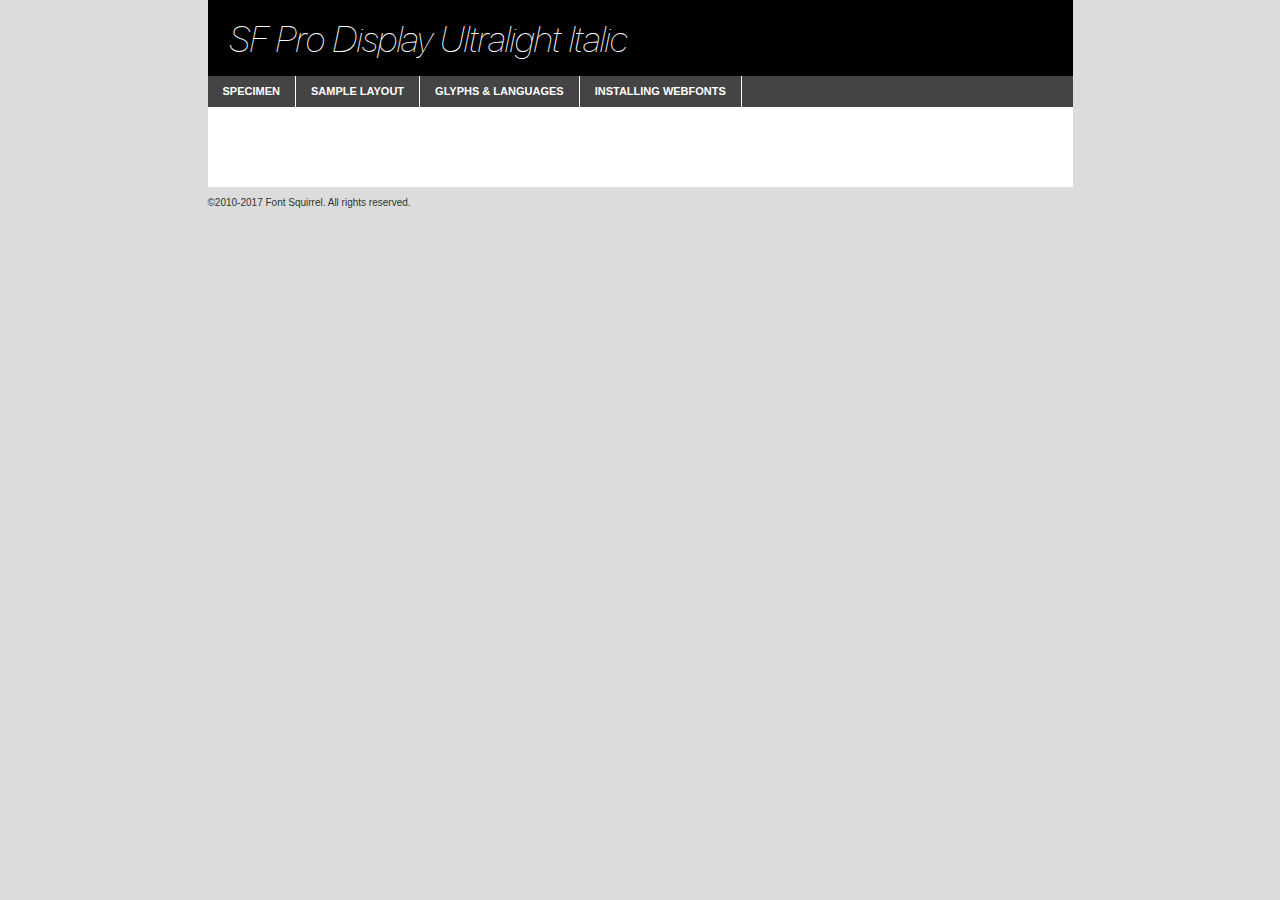
<file: fonts/sfprodisplayultralightitalic-demo.html>
<!DOCTYPE html PUBLIC "-//W3C//DTD XHTML 1.0 Transitional//EN"
        "http://www.w3.org/TR/xhtml1/DTD/xhtml1-transitional.dtd">

<html xmlns="http://www.w3.org/1999/xhtml" xml:lang="en" lang="en">
<head>
    <meta http-equiv="Content-Type" content="text/html; charset=utf-8"/>
    <script src="http://ajax.googleapis.com/ajax/libs/jquery/1.7.2/jquery.min.js" type="text/javascript" charset="utf-8"></script>
    <script type="text/javascript">
		(function($) {
			$.fn.easyTabs = function(option) {
				var param = jQuery.extend({ fadeSpeed: 'fast', defaultContent: 1, activeClass: 'active' }, option);
				$(this).each(function() {
					var thisId = '#' + this.id;
					if ( param.defaultContent == '' )
					{
						param.defaultContent = 1;
					}
					if ( typeof param.defaultContent == 'number' )
					{
						var defaultTab = $(thisId + ' .tabs li:eq(' + (param.defaultContent - 1) + ') a').attr('href').substr(1);
					}
					else
					{
						var defaultTab = param.defaultContent;
					}
					$(thisId + ' .tabs li a').each(function() {
						var tabToHide = $(this).attr('href').substr(1);
						$('#' + tabToHide).addClass('easytabs-tab-content');
					});
					hideAll();
					changeContent(defaultTab);

					function hideAll() {$(thisId + ' .easytabs-tab-content').hide();}

					function changeContent(tabId)
					{
						hideAll();
						$(thisId + ' .tabs li').removeClass(param.activeClass);
						$(thisId + ' .tabs li a[href=#' + tabId + ']').closest('li').addClass(param.activeClass);
						if ( param.fadeSpeed != 'none' )
						{
							$(thisId + ' #' + tabId).fadeIn(param.fadeSpeed);
						}
						else
						{
							$(thisId + ' #' + tabId).show();
						}
					}

					$(thisId + ' .tabs li').click(function() {
						var tabId = $(this).find('a').attr('href').substr(1);
						changeContent(tabId);
						return false;
					});
				});
			}
		})(jQuery);
    </script>
    <link rel="stylesheet" href="specimen_files/specimen_stylesheet.css" type="text/css" charset="utf-8"/>
    <link rel="stylesheet" href="stylesheet.css" type="text/css" charset="utf-8"/>

    <style type="text/css">
        		body {
			font-family: 'sf_pro_displayultraLtIt';
        		}

            </style>

    <title>SF Pro Display Ultralight Italic Specimen</title>


    <script type="text/javascript" charset="utf-8">
		$(document).ready(function() {
			$('#container').easyTabs({ defaultContent: 1 });
		});
    </script>
</head>

<body>
<div id="container">
    <div id="header">
		SF Pro Display Ultralight Italic    </div>
    <ul class="tabs">
        <li><a href="#specimen">Specimen</a></li>
        <li><a href="#layout">Sample Layout</a></li>
		        <li><a href="#glyphs">Glyphs &amp; Languages</a></li>
        <li><a href="#installing">Installing Webfonts</a></li>

    </ul>

    <div id="main_content">


        <div id="specimen">

            <div class="section">
                <div class="grid12 firstcol">
                    <div class="huge">AaBb</div>
                </div>
            </div>

            <div class="section">
                <div class="glyph_range">A&#x200B;B&#x200b;C&#x200b;D&#x200b;E&#x200b;F&#x200b;G&#x200b;H&#x200b;I&#x200b;J&#x200b;K&#x200b;L&#x200b;M&#x200b;N&#x200b;O&#x200b;P&#x200b;Q&#x200b;R&#x200b;S&#x200b;T&#x200b;U&#x200b;V&#x200b;W&#x200b;X&#x200b;Y&#x200b;Z&#x200b;a&#x200b;b&#x200b;c&#x200b;d&#x200b;e&#x200b;f&#x200b;g&#x200b;h&#x200b;i&#x200b;j&#x200b;k&#x200b;l&#x200b;m&#x200b;n&#x200b;o&#x200b;p&#x200b;q&#x200b;r&#x200b;s&#x200b;t&#x200b;u&#x200b;v&#x200b;w&#x200b;x&#x200b;y&#x200b;z&#x200b;1&#x200b;2&#x200b;3&#x200b;4&#x200b;5&#x200b;6&#x200b;7&#x200b;8&#x200b;9&#x200b;0&#x200b;&amp;&#x200b;.&#x200b;,&#x200b;?&#x200b;!&#x200b;&#64;&#x200b;(&#x200b;)&#x200b;#&#x200b;$&#x200b;%&#x200b;*&#x200b;+&#x200b;-&#x200b;=&#x200b;:&#x200b;;</div>
            </div>
            <div class="section">
                <div class="grid12 firstcol">
                    <table class="sample_table">
                        <tr>
                            <td>10</td>
                            <td class="size10">abcdefghijklmnopqrstuvwxyzABCDEFGHIJKLMNOPQRSTUVWXYZ0123456789abcdefghijklmnopqrstuvwxyzABCDEFGHIJKLMNOPQRSTUVWXYZ0123456789abcdefghijklmnopqrstuvwxyzABCDEFGHIJKLMNOPQRSTUVWXYZ</td>
                        </tr>
                        <tr>
                            <td>11</td>
                            <td class="size11">abcdefghijklmnopqrstuvwxyzABCDEFGHIJKLMNOPQRSTUVWXYZ0123456789abcdefghijklmnopqrstuvwxyzABCDEFGHIJKLMNOPQRSTUVWXYZ0123456789abcdefghijklmnopqrstuvwxyzABCDEFGHIJKLMNOPQRSTUVWXYZ</td>
                        </tr>
                        <tr>
                            <td>12</td>
                            <td class="size12">abcdefghijklmnopqrstuvwxyzABCDEFGHIJKLMNOPQRSTUVWXYZ0123456789abcdefghijklmnopqrstuvwxyzABCDEFGHIJKLMNOPQRSTUVWXYZ0123456789abcdefghijklmnopqrstuvwxyzABCDEFGHIJKLMNOPQRSTUVWXYZ</td>
                        </tr>
                        <tr>
                            <td>13</td>
                            <td class="size13">abcdefghijklmnopqrstuvwxyzABCDEFGHIJKLMNOPQRSTUVWXYZ0123456789abcdefghijklmnopqrstuvwxyzABCDEFGHIJKLMNOPQRSTUVWXYZ0123456789abcdefghijklmnopqrstuvwxyzABCDEFGHIJKLMNOPQRSTUVWXYZ</td>
                        </tr>
                        <tr>
                            <td>14</td>
                            <td class="size14">abcdefghijklmnopqrstuvwxyzABCDEFGHIJKLMNOPQRSTUVWXYZ0123456789abcdefghijklmnopqrstuvwxyzABCDEFGHIJKLMNOPQRSTUVWXYZ0123456789abcdefghijklmnopqrstuvwxyzABCDEFGHIJKLMNOPQRSTUVWXYZ</td>
                        </tr>
                        <tr>
                            <td>16</td>
                            <td class="size16">abcdefghijklmnopqrstuvwxyzABCDEFGHIJKLMNOPQRSTUVWXYZ0123456789abcdefghijklmnopqrstuvwxyzABCDEFGHIJKLMNOPQRSTUVWXYZ</td>
                        </tr>
                        <tr>
                            <td>18</td>
                            <td class="size18">abcdefghijklmnopqrstuvwxyzABCDEFGHIJKLMNOPQRSTUVWXYZ0123456789abcdefghijklmnopqrstuvwxyzABCDEFGHIJKLMNOPQRSTUVWXYZ</td>
                        </tr>
                        <tr>
                            <td>20</td>
                            <td class="size20">abcdefghijklmnopqrstuvwxyzABCDEFGHIJKLMNOPQRSTUVWXYZ0123456789abcdefghijklmnopqrstuvwxyzABCDEFGHIJKLMNOPQRSTUVWXYZ</td>
                        </tr>
                        <tr>
                            <td>24</td>
                            <td class="size24">abcdefghijklmnopqrstuvwxyzABCDEFGHIJKLMNOPQRSTUVWXYZ0123456789abcdefghijklmnopqrstuvwxyzABCDEFGHIJKLMNOPQRSTUVWXYZ</td>
                        </tr>
                        <tr>
                            <td>30</td>
                            <td class="size30">abcdefghijklmnopqrstuvwxyzABCDEFGHIJKLMNOPQRSTUVWXYZ0123456789abcdefghijklmnopqrstuvwxyzABCDEFGHIJKLMNOPQRSTUVWXYZ</td>
                        </tr>
                        <tr>
                            <td>36</td>
                            <td class="size36">abcdefghijklmnopqrstuvwxyzABCDEFGHIJKLMNOPQRSTUVWXYZ0123456789abcdefghijklmnopqrstuvwxyzABCDEFGHIJKLMNOPQRSTUVWXYZ</td>
                        </tr>
                        <tr>
                            <td>48</td>
                            <td class="size48">abcdefghijklmnopqrstuvwxyzABCDEFGHIJKLMNOPQRSTUVWXYZ0123456789abcdefghijklmnopqrstuvwxyzABCDEFGHIJKLMNOPQRSTUVWXYZ</td>
                        </tr>
                        <tr>
                            <td>60</td>
                            <td class="size60">abcdefghijklmnopqrstuvwxyzABCDEFGHIJKLMNOPQRSTUVWXYZ0123456789abcdefghijklmnopqrstuvwxyzABCDEFGHIJKLMNOPQRSTUVWXYZ</td>
                        </tr>
                        <tr>
                            <td>72</td>
                            <td class="size72">abcdefghijklmnopqrstuvwxyzABCDEFGHIJKLMNOPQRSTUVWXYZ0123456789abcdefghijklmnopqrstuvwxyzABCDEFGHIJKLMNOPQRSTUVWXYZ</td>
                        </tr>
                        <tr>
                            <td>90</td>
                            <td class="size90">abcdefghijklmnopqrstuvwxyzABCDEFGHIJKLMNOPQRSTUVWXYZ0123456789abcdefghijklmnopqrstuvwxyzABCDEFGHIJKLMNOPQRSTUVWXYZ</td>
                        </tr>
                    </table>

                </div>

            </div>


            <div class="section" id="bodycomparison">


                <div id="xheight">
                    <div class="fontbody">&#x25FC;&#x25FC;&#x25FC;&#x25FC;&#x25FC;&#x25FC;&#x25FC;&#x25FC;&#x25FC;&#x25FC;&#x25FC;&#x25FC;&#x25FC;&#x25FC;&#x25FC;&#x25FC;&#x25FC;&#x25FC;&#x25FC;&#x25FC;&#x25FC;&#x25FC;&#x25FC;&#x25FC;&#x25FC;&#x25FC;&#x25FC;&#x25FC;&#x25FC;&#x25FC;&#x25FC;&#x25FC;&#x25FC;&#x25FC;&#x25FC;&#x25FC;&#x25FC;&#x25FC;&#x25FC;&#x25FC;&#x25FC;&#x25FC;&#x25FC;&#x25FC;&#x25FC;&#x25FC;&#x25FC;&#x25FC;&#x25FC;&#x25FC;&#x25FC;&#x25FC;&#x25FC;&#x25FC;&#x25FC;&#x25FC;&#x25FC;&#x25FC;&#x25FC;&#x25FC;&#x25FC;&#x25FC;&#x25FC;&#x25FC;&#x25FC;&#x25FC;&#x25FC;&#x25FC;&#x25FC;&#x25FC;&#x25FC;&#x25FC;&#x25FC;&#x25FC;&#x25FC;&#x25FC;&#x25FC;&#x25FC;&#x25FC;&#x25FC;&#x25FC;&#x25FC;&#x25FC;&#x25FC;&#x25FC;&#x25FC;&#x25FC;&#x25FC;&#x25FC;&#x25FC;&#x25FC;&#x25FC;&#x25FC;&#x25FC;&#x25FC;&#x25FC;&#x25FC;&#x25FC;&#x25FC;body</div>
                    <div class="arialbody">body</div>
                    <div class="verdanabody">body</div>
                    <div class="georgiabody">body</div>
                </div>
                <div class="fontbody" style="z-index:1">
                    body<span>SF Pro Display Ultralight Italic</span>
                </div>
                <div class="arialbody" style="z-index:1">
                    body<span>Arial</span>
                </div>
                <div class="verdanabody" style="z-index:1">
                    body<span>Verdana</span>
                </div>
                <div class="georgiabody" style="z-index:1">
                    body<span>Georgia</span>
                </div>


            </div>


            <div class="section psample psample_row1" id="">

                <div class="grid2 firstcol">
                    <p class="size10"><span>10.</span>Aenean lacinia bibendum nulla sed consectetur. Fusce dapibus, tellus ac cursus commodo, tortor mauris condimentum nibh, ut fermentum massa justo sit amet risus. Nullam id dolor id nibh ultricies vehicula ut id elit. Cum sociis natoque penatibus et magnis dis parturient montes, nascetur ridiculus mus. Nulla vitae elit libero, a pharetra augue.</p>

                </div>
                <div class="grid3">
                    <p class="size11"><span>11.</span>Aenean lacinia bibendum nulla sed consectetur. Fusce dapibus, tellus ac cursus commodo, tortor mauris condimentum nibh, ut fermentum massa justo sit amet risus. Nullam id dolor id nibh ultricies vehicula ut id elit. Cum sociis natoque penatibus et magnis dis parturient montes, nascetur ridiculus mus. Nulla vitae elit libero, a pharetra augue.</p>

                </div>
                <div class="grid3">
                    <p class="size12"><span>12.</span>Aenean lacinia bibendum nulla sed consectetur. Fusce dapibus, tellus ac cursus commodo, tortor mauris condimentum nibh, ut fermentum massa justo sit amet risus. Nullam id dolor id nibh ultricies vehicula ut id elit. Cum sociis natoque penatibus et magnis dis parturient montes, nascetur ridiculus mus. Nulla vitae elit libero, a pharetra augue.</p>

                </div>
                <div class="grid4">
                    <p class="size13"><span>13.</span>Aenean lacinia bibendum nulla sed consectetur. Fusce dapibus, tellus ac cursus commodo, tortor mauris condimentum nibh, ut fermentum massa justo sit amet risus. Nullam id dolor id nibh ultricies vehicula ut id elit. Cum sociis natoque penatibus et magnis dis parturient montes, nascetur ridiculus mus. Nulla vitae elit libero, a pharetra augue.</p>

                </div>
                <div class="white_blend"></div>

            </div>
            <div class="section psample psample_row2" id="">
                <div class="grid3 firstcol">
                    <p class="size14"><span>14.</span>Aenean lacinia bibendum nulla sed consectetur. Fusce dapibus, tellus ac cursus commodo, tortor mauris condimentum nibh, ut fermentum massa justo sit amet risus. Nullam id dolor id nibh ultricies vehicula ut id elit. Cum sociis natoque penatibus et magnis dis parturient montes, nascetur ridiculus mus. Nulla vitae elit libero, a pharetra augue.</p>

                </div>
                <div class="grid4">
                    <p class="size16"><span>16.</span>Aenean lacinia bibendum nulla sed consectetur. Fusce dapibus, tellus ac cursus commodo, tortor mauris condimentum nibh, ut fermentum massa justo sit amet risus. Nullam id dolor id nibh ultricies vehicula ut id elit. Cum sociis natoque penatibus et magnis dis parturient montes, nascetur ridiculus mus. Nulla vitae elit libero, a pharetra augue.</p>

                </div>
                <div class="grid5">
                    <p class="size18"><span>18.</span>Aenean lacinia bibendum nulla sed consectetur. Fusce dapibus, tellus ac cursus commodo, tortor mauris condimentum nibh, ut fermentum massa justo sit amet risus. Nullam id dolor id nibh ultricies vehicula ut id elit. Cum sociis natoque penatibus et magnis dis parturient montes, nascetur ridiculus mus. Nulla vitae elit libero, a pharetra augue.</p>

                </div>

                <div class="white_blend"></div>

            </div>

            <div class="section psample psample_row3" id="">
                <div class="grid5 firstcol">
                    <p class="size20"><span>20.</span>Aenean lacinia bibendum nulla sed consectetur. Fusce dapibus, tellus ac cursus commodo, tortor mauris condimentum nibh, ut fermentum massa justo sit amet risus. Nullam id dolor id nibh ultricies vehicula ut id elit. Cum sociis natoque penatibus et magnis dis parturient montes, nascetur ridiculus mus. Nulla vitae elit libero, a pharetra augue.</p>
                </div>
                <div class="grid7">
                    <p class="size24"><span>24.</span>Aenean lacinia bibendum nulla sed consectetur. Fusce dapibus, tellus ac cursus commodo, tortor mauris condimentum nibh, ut fermentum massa justo sit amet risus. Nullam id dolor id nibh ultricies vehicula ut id elit. Cum sociis natoque penatibus et magnis dis parturient montes, nascetur ridiculus mus. Nulla vitae elit libero, a pharetra augue.</p>
                </div>

                <div class="white_blend"></div>

            </div>

            <div class="section psample psample_row4" id="">
                <div class="grid12 firstcol">
                    <p class="size30"><span>30.</span>Aenean lacinia bibendum nulla sed consectetur. Fusce dapibus, tellus ac cursus commodo, tortor mauris condimentum nibh, ut fermentum massa justo sit amet risus. Nullam id dolor id nibh ultricies vehicula ut id elit. Cum sociis natoque penatibus et magnis dis parturient montes, nascetur ridiculus mus. Nulla vitae elit libero, a pharetra augue.</p>
                </div>
                <div class="white_blend"></div>

            </div>


            <div class="section psample psample_row1 fullreverse">
                <div class="grid2 firstcol">
                    <p class="size10"><span>10.</span>Aenean lacinia bibendum nulla sed consectetur. Fusce dapibus, tellus ac cursus commodo, tortor mauris condimentum nibh, ut fermentum massa justo sit amet risus. Nullam id dolor id nibh ultricies vehicula ut id elit. Cum sociis natoque penatibus et magnis dis parturient montes, nascetur ridiculus mus. Nulla vitae elit libero, a pharetra augue.</p>

                </div>
                <div class="grid3">
                    <p class="size11"><span>11.</span>Aenean lacinia bibendum nulla sed consectetur. Fusce dapibus, tellus ac cursus commodo, tortor mauris condimentum nibh, ut fermentum massa justo sit amet risus. Nullam id dolor id nibh ultricies vehicula ut id elit. Cum sociis natoque penatibus et magnis dis parturient montes, nascetur ridiculus mus. Nulla vitae elit libero, a pharetra augue.</p>

                </div>
                <div class="grid3">
                    <p class="size12"><span>12.</span>Aenean lacinia bibendum nulla sed consectetur. Fusce dapibus, tellus ac cursus commodo, tortor mauris condimentum nibh, ut fermentum massa justo sit amet risus. Nullam id dolor id nibh ultricies vehicula ut id elit. Cum sociis natoque penatibus et magnis dis parturient montes, nascetur ridiculus mus. Nulla vitae elit libero, a pharetra augue.</p>

                </div>
                <div class="grid4">
                    <p class="size13"><span>13.</span>Aenean lacinia bibendum nulla sed consectetur. Fusce dapibus, tellus ac cursus commodo, tortor mauris condimentum nibh, ut fermentum massa justo sit amet risus. Nullam id dolor id nibh ultricies vehicula ut id elit. Cum sociis natoque penatibus et magnis dis parturient montes, nascetur ridiculus mus. Nulla vitae elit libero, a pharetra augue.</p>

                </div>
                <div class="black_blend"></div>

            </div>

            <div class="section psample psample_row2 fullreverse">
                <div class="grid3 firstcol">
                    <p class="size14"><span>14.</span>Aenean lacinia bibendum nulla sed consectetur. Fusce dapibus, tellus ac cursus commodo, tortor mauris condimentum nibh, ut fermentum massa justo sit amet risus. Nullam id dolor id nibh ultricies vehicula ut id elit. Cum sociis natoque penatibus et magnis dis parturient montes, nascetur ridiculus mus. Nulla vitae elit libero, a pharetra augue.</p>

                </div>
                <div class="grid4">
                    <p class="size16"><span>16.</span>Aenean lacinia bibendum nulla sed consectetur. Fusce dapibus, tellus ac cursus commodo, tortor mauris condimentum nibh, ut fermentum massa justo sit amet risus. Nullam id dolor id nibh ultricies vehicula ut id elit. Cum sociis natoque penatibus et magnis dis parturient montes, nascetur ridiculus mus. Nulla vitae elit libero, a pharetra augue.</p>

                </div>
                <div class="grid5">
                    <p class="size18"><span>18.</span>Aenean lacinia bibendum nulla sed consectetur. Fusce dapibus, tellus ac cursus commodo, tortor mauris condimentum nibh, ut fermentum massa justo sit amet risus. Nullam id dolor id nibh ultricies vehicula ut id elit. Cum sociis natoque penatibus et magnis dis parturient montes, nascetur ridiculus mus. Nulla vitae elit libero, a pharetra augue.</p>

                </div>
                <div class="black_blend"></div>

            </div>

            <div class="section psample fullreverse psample_row3" id="">
                <div class="grid5 firstcol">
                    <p class="size20"><span>20.</span>Aenean lacinia bibendum nulla sed consectetur. Fusce dapibus, tellus ac cursus commodo, tortor mauris condimentum nibh, ut fermentum massa justo sit amet risus. Nullam id dolor id nibh ultricies vehicula ut id elit. Cum sociis natoque penatibus et magnis dis parturient montes, nascetur ridiculus mus. Nulla vitae elit libero, a pharetra augue.</p>
                </div>
                <div class="grid7">
                    <p class="size24"><span>24.</span>Aenean lacinia bibendum nulla sed consectetur. Fusce dapibus, tellus ac cursus commodo, tortor mauris condimentum nibh, ut fermentum massa justo sit amet risus. Nullam id dolor id nibh ultricies vehicula ut id elit. Cum sociis natoque penatibus et magnis dis parturient montes, nascetur ridiculus mus. Nulla vitae elit libero, a pharetra augue.</p>
                </div>

                <div class="black_blend"></div>

            </div>

            <div class="section psample fullreverse psample_row4" id="" style="border-bottom: 20px #000 solid;">
                <div class="grid12 firstcol">
                    <p class="size30"><span>30.</span>Aenean lacinia bibendum nulla sed consectetur. Fusce dapibus, tellus ac cursus commodo, tortor mauris condimentum nibh, ut fermentum massa justo sit amet risus. Nullam id dolor id nibh ultricies vehicula ut id elit. Cum sociis natoque penatibus et magnis dis parturient montes, nascetur ridiculus mus. Nulla vitae elit libero, a pharetra augue.</p>
                </div>
                <div class="black_blend"></div>

            </div>


        </div>

        <div id="layout">

            <div class="section">

                <div class="grid12 firstcol">
                    <h1>Lorem Ipsum Dolor</h1>
                    <h2>Etiam porta sem malesuada magna mollis euismod</h2>

                    <p class="byline">By <a href="#link">Aenean Lacinia</a></p>
                </div>
            </div>
            <div class="section">
                <div class="grid8 firstcol">
                    <p class="large">Donec sed odio dui. Morbi leo risus, porta ac consectetur ac, vestibulum at eros. Fusce dapibus, tellus ac cursus commodo, tortor mauris condimentum nibh, ut fermentum massa justo sit amet risus. </p>


                    <h3>Pellentesque ornare sem</h3>

                    <p>Maecenas sed diam eget risus varius blandit sit amet non magna. Maecenas faucibus mollis interdum. Donec ullamcorper nulla non metus auctor fringilla. Nullam id dolor id nibh ultricies vehicula ut id elit. Nullam id dolor id nibh ultricies vehicula ut id elit. </p>

                    <p>Aenean eu leo quam. Pellentesque ornare sem lacinia quam venenatis vestibulum. Lorem ipsum dolor sit amet, consectetur adipiscing elit. Cum sociis natoque penatibus et magnis dis parturient montes, nascetur ridiculus mus. </p>

                    <p>Nulla vitae elit libero, a pharetra augue. Praesent commodo cursus magna, vel scelerisque nisl consectetur et. Aenean lacinia bibendum nulla sed consectetur. </p>

                    <p>Nullam quis risus eget urna mollis ornare vel eu leo. Nullam quis risus eget urna mollis ornare vel eu leo. Maecenas sed diam eget risus varius blandit sit amet non magna. Donec ullamcorper nulla non metus auctor fringilla. </p>

                    <h3>Cras mattis consectetur</h3>

                    <p>Aenean eu leo quam. Pellentesque ornare sem lacinia quam venenatis vestibulum. Aenean lacinia bibendum nulla sed consectetur. Integer posuere erat a ante venenatis dapibus posuere velit aliquet. Cras mattis consectetur purus sit amet fermentum. </p>

                    <p>Nullam id dolor id nibh ultricies vehicula ut id elit. Nullam quis risus eget urna mollis ornare vel eu leo. Cras mattis consectetur purus sit amet fermentum.</p>
                </div>

                <div class="grid4 sidebar">

                    <div class="box reverse">
                        <p class="last">Nullam quis risus eget urna mollis ornare vel eu leo. Donec ullamcorper nulla non metus auctor fringilla. Cras mattis consectetur purus sit amet fermentum. Sed posuere consectetur est at lobortis. Lorem ipsum dolor sit amet, consectetur adipiscing elit. </p>
                    </div>

                    <p class="caption">Maecenas sed diam eget risus varius.</p>

                    <p>Vestibulum id ligula porta felis euismod semper. Integer posuere erat a ante venenatis dapibus posuere velit aliquet. Vestibulum id ligula porta felis euismod semper. Sed posuere consectetur est at lobortis. Maecenas sed diam eget risus varius blandit sit amet non magna. Fusce dapibus, tellus ac cursus commodo, tortor mauris condimentum nibh, ut fermentum massa justo sit amet risus. </p>


                    <p>Duis mollis, est non commodo luctus, nisi erat porttitor ligula, eget lacinia odio sem nec elit. Aenean lacinia bibendum nulla sed consectetur. Vivamus sagittis lacus vel augue laoreet rutrum faucibus dolor auctor. Aenean lacinia bibendum nulla sed consectetur. Nullam quis risus eget urna mollis ornare vel eu leo. </p>

                    <p>Praesent commodo cursus magna, vel scelerisque nisl consectetur et. Donec ullamcorper nulla non metus auctor fringilla. Maecenas faucibus mollis interdum. Fusce dapibus, tellus ac cursus commodo, tortor mauris condimentum nibh, ut fermentum massa justo sit amet risus. </p>

                </div>
            </div>

        </div>


		

        <div id="glyphs">
            <div class="section">
                <div class="grid12 firstcol">

                    <h1>Language Support</h1>
                    <p>The subset of SF Pro Display Ultralight Italic in this kit supports the following languages:<br/>

						Albanian, Basque, Breton, Chamorro, Danish, Dutch, English, Faroese, Finnish, French, Frisian, Galician, German, Icelandic, Italian, Malagasy, Norwegian, Portuguese, Spanish, Alsatian, Aragonese, Arapaho, Arrernte, Asturian, Aymara, Bislama, Cebuano, Corsican, Fijian, French_creole, Genoese, Gilbertese, Greenlandic, Haitian_creole, Hiligaynon, Hmong, Hopi, Ibanag, Iloko_ilokano, Indonesian, Interglossa_glosa, Interlingua, Irish_gaelic, Jerriais, Lojban, Lombard, Luxembourgeois, Manx, Mohawk, Norfolk_pitcairnese, Occitan, Oromo, Pangasinan, Papiamento, Piedmontese, Potawatomi, Rhaeto-romance, Romansh, Rotokas, Sami_lule, Samoan, Sardinian, Scots_gaelic, Seychelles_creole, Shona, Sicilian, Somali, Southern_ndebele, Swahili, Swati_swazi, Tagalog_filipino_pilipino, Tetum, Tok_pisin, Uyghur_latinized, Volapuk, Walloon, Warlpiri, Xhosa, Yapese, Zulu, Latinbasic, Ubasic, Demo                    </p>
                    <h1>Glyph Chart</h1>
                    <p>The subset of SF Pro Display Ultralight Italic in this kit includes all the glyphs listed below. Unicode entities are included above each glyph to help you insert individual characters into your layout.</p>
                    <div id="glyph_chart">

																				                                <div><p>&amp;#13;</p>&#13;</div>
																				                                <div><p>&amp;#32;</p>&#32;</div>
																				                                <div><p>&amp;#33;</p>&#33;</div>
																				                                <div><p>&amp;#34;</p>&#34;</div>
																				                                <div><p>&amp;#35;</p>&#35;</div>
																				                                <div><p>&amp;#36;</p>&#36;</div>
																				                                <div><p>&amp;#37;</p>&#37;</div>
																				                                <div><p>&amp;#38;</p>&#38;</div>
																				                                <div><p>&amp;#39;</p>&#39;</div>
																				                                <div><p>&amp;#40;</p>&#40;</div>
																				                                <div><p>&amp;#41;</p>&#41;</div>
																				                                <div><p>&amp;#42;</p>&#42;</div>
																				                                <div><p>&amp;#43;</p>&#43;</div>
																				                                <div><p>&amp;#44;</p>&#44;</div>
																				                                <div><p>&amp;#45;</p>&#45;</div>
																				                                <div><p>&amp;#46;</p>&#46;</div>
																				                                <div><p>&amp;#47;</p>&#47;</div>
																				                                <div><p>&amp;#48;</p>&#48;</div>
																				                                <div><p>&amp;#49;</p>&#49;</div>
																				                                <div><p>&amp;#50;</p>&#50;</div>
																				                                <div><p>&amp;#51;</p>&#51;</div>
																				                                <div><p>&amp;#52;</p>&#52;</div>
																				                                <div><p>&amp;#53;</p>&#53;</div>
																				                                <div><p>&amp;#54;</p>&#54;</div>
																				                                <div><p>&amp;#55;</p>&#55;</div>
																				                                <div><p>&amp;#56;</p>&#56;</div>
																				                                <div><p>&amp;#57;</p>&#57;</div>
																				                                <div><p>&amp;#58;</p>&#58;</div>
																				                                <div><p>&amp;#59;</p>&#59;</div>
																				                                <div><p>&amp;#60;</p>&#60;</div>
																				                                <div><p>&amp;#61;</p>&#61;</div>
																				                                <div><p>&amp;#62;</p>&#62;</div>
																				                                <div><p>&amp;#63;</p>&#63;</div>
																				                                <div><p>&amp;#64;</p>&#64;</div>
																				                                <div><p>&amp;#65;</p>&#65;</div>
																				                                <div><p>&amp;#66;</p>&#66;</div>
																				                                <div><p>&amp;#67;</p>&#67;</div>
																				                                <div><p>&amp;#68;</p>&#68;</div>
																				                                <div><p>&amp;#69;</p>&#69;</div>
																				                                <div><p>&amp;#70;</p>&#70;</div>
																				                                <div><p>&amp;#71;</p>&#71;</div>
																				                                <div><p>&amp;#72;</p>&#72;</div>
																				                                <div><p>&amp;#73;</p>&#73;</div>
																				                                <div><p>&amp;#74;</p>&#74;</div>
																				                                <div><p>&amp;#75;</p>&#75;</div>
																				                                <div><p>&amp;#76;</p>&#76;</div>
																				                                <div><p>&amp;#77;</p>&#77;</div>
																				                                <div><p>&amp;#78;</p>&#78;</div>
																				                                <div><p>&amp;#79;</p>&#79;</div>
																				                                <div><p>&amp;#80;</p>&#80;</div>
																				                                <div><p>&amp;#81;</p>&#81;</div>
																				                                <div><p>&amp;#82;</p>&#82;</div>
																				                                <div><p>&amp;#83;</p>&#83;</div>
																				                                <div><p>&amp;#84;</p>&#84;</div>
																				                                <div><p>&amp;#85;</p>&#85;</div>
																				                                <div><p>&amp;#86;</p>&#86;</div>
																				                                <div><p>&amp;#87;</p>&#87;</div>
																				                                <div><p>&amp;#88;</p>&#88;</div>
																				                                <div><p>&amp;#89;</p>&#89;</div>
																				                                <div><p>&amp;#90;</p>&#90;</div>
																				                                <div><p>&amp;#91;</p>&#91;</div>
																				                                <div><p>&amp;#92;</p>&#92;</div>
																				                                <div><p>&amp;#93;</p>&#93;</div>
																				                                <div><p>&amp;#94;</p>&#94;</div>
																				                                <div><p>&amp;#95;</p>&#95;</div>
																				                                <div><p>&amp;#96;</p>&#96;</div>
																				                                <div><p>&amp;#97;</p>&#97;</div>
																				                                <div><p>&amp;#98;</p>&#98;</div>
																				                                <div><p>&amp;#99;</p>&#99;</div>
																				                                <div><p>&amp;#100;</p>&#100;</div>
																				                                <div><p>&amp;#101;</p>&#101;</div>
																				                                <div><p>&amp;#102;</p>&#102;</div>
																				                                <div><p>&amp;#103;</p>&#103;</div>
																				                                <div><p>&amp;#104;</p>&#104;</div>
																				                                <div><p>&amp;#105;</p>&#105;</div>
																				                                <div><p>&amp;#106;</p>&#106;</div>
																				                                <div><p>&amp;#107;</p>&#107;</div>
																				                                <div><p>&amp;#108;</p>&#108;</div>
																				                                <div><p>&amp;#109;</p>&#109;</div>
																				                                <div><p>&amp;#110;</p>&#110;</div>
																				                                <div><p>&amp;#111;</p>&#111;</div>
																				                                <div><p>&amp;#112;</p>&#112;</div>
																				                                <div><p>&amp;#113;</p>&#113;</div>
																				                                <div><p>&amp;#114;</p>&#114;</div>
																				                                <div><p>&amp;#115;</p>&#115;</div>
																				                                <div><p>&amp;#116;</p>&#116;</div>
																				                                <div><p>&amp;#117;</p>&#117;</div>
																				                                <div><p>&amp;#118;</p>&#118;</div>
																				                                <div><p>&amp;#119;</p>&#119;</div>
																				                                <div><p>&amp;#120;</p>&#120;</div>
																				                                <div><p>&amp;#121;</p>&#121;</div>
																				                                <div><p>&amp;#122;</p>&#122;</div>
																				                                <div><p>&amp;#123;</p>&#123;</div>
																				                                <div><p>&amp;#124;</p>&#124;</div>
																				                                <div><p>&amp;#125;</p>&#125;</div>
																				                                <div><p>&amp;#126;</p>&#126;</div>
																				                                <div><p>&amp;#160;</p>&#160;</div>
																				                                <div><p>&amp;#161;</p>&#161;</div>
																				                                <div><p>&amp;#162;</p>&#162;</div>
																				                                <div><p>&amp;#163;</p>&#163;</div>
																				                                <div><p>&amp;#164;</p>&#164;</div>
																				                                <div><p>&amp;#165;</p>&#165;</div>
																				                                <div><p>&amp;#166;</p>&#166;</div>
																				                                <div><p>&amp;#167;</p>&#167;</div>
																				                                <div><p>&amp;#168;</p>&#168;</div>
																				                                <div><p>&amp;#169;</p>&#169;</div>
																				                                <div><p>&amp;#170;</p>&#170;</div>
																				                                <div><p>&amp;#171;</p>&#171;</div>
																				                                <div><p>&amp;#172;</p>&#172;</div>
																				                                <div><p>&amp;#173;</p>&#173;</div>
																				                                <div><p>&amp;#174;</p>&#174;</div>
																				                                <div><p>&amp;#175;</p>&#175;</div>
																				                                <div><p>&amp;#176;</p>&#176;</div>
																				                                <div><p>&amp;#177;</p>&#177;</div>
																				                                <div><p>&amp;#178;</p>&#178;</div>
																				                                <div><p>&amp;#179;</p>&#179;</div>
																				                                <div><p>&amp;#180;</p>&#180;</div>
																				                                <div><p>&amp;#182;</p>&#182;</div>
																				                                <div><p>&amp;#183;</p>&#183;</div>
																				                                <div><p>&amp;#184;</p>&#184;</div>
																				                                <div><p>&amp;#185;</p>&#185;</div>
																				                                <div><p>&amp;#186;</p>&#186;</div>
																				                                <div><p>&amp;#187;</p>&#187;</div>
																				                                <div><p>&amp;#188;</p>&#188;</div>
																				                                <div><p>&amp;#189;</p>&#189;</div>
																				                                <div><p>&amp;#190;</p>&#190;</div>
																				                                <div><p>&amp;#191;</p>&#191;</div>
																				                                <div><p>&amp;#192;</p>&#192;</div>
																				                                <div><p>&amp;#193;</p>&#193;</div>
																				                                <div><p>&amp;#194;</p>&#194;</div>
																				                                <div><p>&amp;#195;</p>&#195;</div>
																				                                <div><p>&amp;#196;</p>&#196;</div>
																				                                <div><p>&amp;#197;</p>&#197;</div>
																				                                <div><p>&amp;#198;</p>&#198;</div>
																				                                <div><p>&amp;#199;</p>&#199;</div>
																				                                <div><p>&amp;#200;</p>&#200;</div>
																				                                <div><p>&amp;#201;</p>&#201;</div>
																				                                <div><p>&amp;#202;</p>&#202;</div>
																				                                <div><p>&amp;#203;</p>&#203;</div>
																				                                <div><p>&amp;#204;</p>&#204;</div>
																				                                <div><p>&amp;#205;</p>&#205;</div>
																				                                <div><p>&amp;#206;</p>&#206;</div>
																				                                <div><p>&amp;#207;</p>&#207;</div>
																				                                <div><p>&amp;#208;</p>&#208;</div>
																				                                <div><p>&amp;#209;</p>&#209;</div>
																				                                <div><p>&amp;#210;</p>&#210;</div>
																				                                <div><p>&amp;#211;</p>&#211;</div>
																				                                <div><p>&amp;#212;</p>&#212;</div>
																				                                <div><p>&amp;#213;</p>&#213;</div>
																				                                <div><p>&amp;#214;</p>&#214;</div>
																				                                <div><p>&amp;#215;</p>&#215;</div>
																				                                <div><p>&amp;#216;</p>&#216;</div>
																				                                <div><p>&amp;#217;</p>&#217;</div>
																				                                <div><p>&amp;#218;</p>&#218;</div>
																				                                <div><p>&amp;#219;</p>&#219;</div>
																				                                <div><p>&amp;#220;</p>&#220;</div>
																				                                <div><p>&amp;#221;</p>&#221;</div>
																				                                <div><p>&amp;#222;</p>&#222;</div>
																				                                <div><p>&amp;#223;</p>&#223;</div>
																				                                <div><p>&amp;#224;</p>&#224;</div>
																				                                <div><p>&amp;#225;</p>&#225;</div>
																				                                <div><p>&amp;#226;</p>&#226;</div>
																				                                <div><p>&amp;#227;</p>&#227;</div>
																				                                <div><p>&amp;#228;</p>&#228;</div>
																				                                <div><p>&amp;#229;</p>&#229;</div>
																				                                <div><p>&amp;#230;</p>&#230;</div>
																				                                <div><p>&amp;#231;</p>&#231;</div>
																				                                <div><p>&amp;#232;</p>&#232;</div>
																				                                <div><p>&amp;#233;</p>&#233;</div>
																				                                <div><p>&amp;#234;</p>&#234;</div>
																				                                <div><p>&amp;#235;</p>&#235;</div>
																				                                <div><p>&amp;#236;</p>&#236;</div>
																				                                <div><p>&amp;#237;</p>&#237;</div>
																				                                <div><p>&amp;#238;</p>&#238;</div>
																				                                <div><p>&amp;#239;</p>&#239;</div>
																				                                <div><p>&amp;#240;</p>&#240;</div>
																				                                <div><p>&amp;#241;</p>&#241;</div>
																				                                <div><p>&amp;#242;</p>&#242;</div>
																				                                <div><p>&amp;#243;</p>&#243;</div>
																				                                <div><p>&amp;#244;</p>&#244;</div>
																				                                <div><p>&amp;#245;</p>&#245;</div>
																				                                <div><p>&amp;#246;</p>&#246;</div>
																				                                <div><p>&amp;#247;</p>&#247;</div>
																				                                <div><p>&amp;#248;</p>&#248;</div>
																				                                <div><p>&amp;#249;</p>&#249;</div>
																				                                <div><p>&amp;#250;</p>&#250;</div>
																				                                <div><p>&amp;#251;</p>&#251;</div>
																				                                <div><p>&amp;#252;</p>&#252;</div>
																				                                <div><p>&amp;#253;</p>&#253;</div>
																				                                <div><p>&amp;#254;</p>&#254;</div>
																				                                <div><p>&amp;#255;</p>&#255;</div>
																				                                <div><p>&amp;#338;</p>&#338;</div>
																				                                <div><p>&amp;#339;</p>&#339;</div>
																				                                <div><p>&amp;#376;</p>&#376;</div>
																				                                <div><p>&amp;#710;</p>&#710;</div>
																				                                <div><p>&amp;#732;</p>&#732;</div>
																				                                <div><p>&amp;#8192;</p>&#8192;</div>
																				                                <div><p>&amp;#8193;</p>&#8193;</div>
																				                                <div><p>&amp;#8194;</p>&#8194;</div>
																				                                <div><p>&amp;#8195;</p>&#8195;</div>
																				                                <div><p>&amp;#8196;</p>&#8196;</div>
																				                                <div><p>&amp;#8197;</p>&#8197;</div>
																				                                <div><p>&amp;#8198;</p>&#8198;</div>
																				                                <div><p>&amp;#8199;</p>&#8199;</div>
																				                                <div><p>&amp;#8200;</p>&#8200;</div>
																				                                <div><p>&amp;#8201;</p>&#8201;</div>
																				                                <div><p>&amp;#8202;</p>&#8202;</div>
																				                                <div><p>&amp;#8208;</p>&#8208;</div>
																				                                <div><p>&amp;#8209;</p>&#8209;</div>
																				                                <div><p>&amp;#8210;</p>&#8210;</div>
																				                                <div><p>&amp;#8211;</p>&#8211;</div>
																				                                <div><p>&amp;#8212;</p>&#8212;</div>
																				                                <div><p>&amp;#8216;</p>&#8216;</div>
																				                                <div><p>&amp;#8217;</p>&#8217;</div>
																				                                <div><p>&amp;#8218;</p>&#8218;</div>
																				                                <div><p>&amp;#8220;</p>&#8220;</div>
																				                                <div><p>&amp;#8221;</p>&#8221;</div>
																				                                <div><p>&amp;#8222;</p>&#8222;</div>
																				                                <div><p>&amp;#8226;</p>&#8226;</div>
																				                                <div><p>&amp;#8230;</p>&#8230;</div>
																				                                <div><p>&amp;#8239;</p>&#8239;</div>
																				                                <div><p>&amp;#8249;</p>&#8249;</div>
																				                                <div><p>&amp;#8250;</p>&#8250;</div>
																				                                <div><p>&amp;#8287;</p>&#8287;</div>
																				                                <div><p>&amp;#8364;</p>&#8364;</div>
																				                                <div><p>&amp;#8482;</p>&#8482;</div>
																				                                <div><p>&amp;#9724;</p>&#9724;</div>
																				                                <div><p>&amp;#64257;</p>&#64257;</div>
																				                                <div><p>&amp;#64258;</p>&#64258;</div>
																																													                    </div>
                </div>


            </div>
        </div>


        <div id="specs">

        </div>

        <div id="installing">
            <div class="section">
                <div class="grid7 firstcol">
                    <h1>Installing Webfonts</h1>

                    <p>Webfonts are supported by all major browser platforms but not all in the same way. There are currently four different font formats that must be included in order to target all browsers. This includes TTF, WOFF, EOT and SVG.</p>

                    <h2>1. Upload your webfonts</h2>
                    <p>You must upload your webfont kit to your website. They should be in or near the same directory as your CSS files.</p>

                    <h2>2. Include the webfont stylesheet</h2>
                    <p>A special CSS @font-face declaration helps the various browsers select the appropriate font it needs without causing you a bunch of headaches. Learn more about this syntax by reading the <a href="https://www.fontspring.com/blog/further-hardening-of-the-bulletproof-syntax">Fontspring blog post</a> about it. The code for it is as follows:</p>


                    <code>
                        @font-face{
                        font-family: 'MyWebFont';
                        src: url('WebFont.eot');
                        src: url('WebFont.eot?#iefix') format('embedded-opentype'),
                        url('WebFont.woff') format('woff'),
                        url('WebFont.ttf') format('truetype'),
                        url('WebFont.svg#webfont') format('svg');
                        }
                    </code>

                    <p>We've already gone ahead and generated the code for you. All you have to do is link to the stylesheet in your HTML, like this:</p>
                    <code>&lt;link rel=&quot;stylesheet&quot; href=&quot;stylesheet.css&quot; type=&quot;text/css&quot; charset=&quot;utf-8&quot; /&gt;</code>

                    <h2>3. Modify your own stylesheet</h2>
                    <p>To take advantage of your new fonts, you must tell your stylesheet to use them. Look at the original @font-face declaration above and find the property called "font-family." The name linked there will be what you use to reference the font. Prepend that webfont name to the font stack in the "font-family" property, inside the selector you want to change. For example:</p>
                    <code>p { font-family: 'WebFont', Arial, sans-serif; }</code>

                    <h2>4. Test</h2>
                    <p>Getting webfonts to work cross-browser <em>can</em> be tricky. Use the information in the sidebar to help you if you find that fonts aren't loading in a particular browser.</p>
                </div>

                <div class="grid5 sidebar">
                    <div class="box">
                        <h2>Troubleshooting<br/>Font-Face Problems</h2>
                        <p>Having trouble getting your webfonts to load in your new website? Here are some tips to sort out what might be the problem.</p>

                        <h3>Fonts not showing in any browser</h3>

                        <p>This sounds like you need to work on the plumbing. You either did not upload the fonts to the correct directory, or you did not link the fonts properly in the CSS. If you've confirmed that all this is correct and you still have a problem, take a look at your .htaccess file and see if requests are getting intercepted.</p>

                        <h3>Fonts not loading in iPhone or iPad</h3>

                        <p>The most common problem here is that you are serving the fonts from an IIS server. IIS refuses to serve files that have unknown MIME types. If that is the case, you must set the MIME type for SVG to "image/svg+xml" in the server settings. Follow these instructions from Microsoft if you need help.</p>

                        <h3>Fonts not loading in Firefox</h3>

                        <p>The primary reason for this failure? You are still using a version Firefox older than 3.5. So upgrade already! If that isn't it, then you are very likely serving fonts from a different domain. Firefox requires that all font assets be served from the same domain. Lastly it is possible that you need to add WOFF to your list of MIME types (if you are serving via IIS.)</p>

                        <h3>Fonts not loading in IE</h3>

                        <p>Are you looking at Internet Explorer on an actual Windows machine or are you cheating by using a service like Adobe BrowserLab? Many of these screenshot services do not render @font-face for IE. Best to test it on a real machine.</p>

                        <h3>Fonts not loading in IE9</h3>

                        <p>IE9, like Firefox, requires that fonts be served from the same domain as the website. Make sure that is the case.</p>
                    </div>
                </div>
            </div>

        </div>

    </div>
    <div id="footer">
        <p>&copy;2010-2017 Font Squirrel. All rights reserved.</p>
    </div>
</div>
</body>
</html>
</file>
<file: fonts/stylesheet.css>
/*! Generated by Font Squirrel (https://www.fontsquirrel.com) on August 18, 2022 */



@font-face {
    font-family: 'sf_pro_displayregular';
    src: url('sfprodisplayregular-webfont.woff2') format('woff2'),
         url('sfprodisplayregular-webfont.woff') format('woff');
    font-weight: normal;
    font-style: normal;

}




@font-face {
    font-family: 'sf_pro_displayultraLtIt';
    src: url('sfprodisplayultralightitalic-webfont.woff2') format('woff2'),
         url('sfprodisplayultralightitalic-webfont.woff') format('woff');
    font-weight: normal;
    font-style: normal;

}




@font-face {
    font-family: 'sf_pro_displaythin_italic';
    src: url('sfprodisplaythinitalic-webfont.woff2') format('woff2'),
         url('sfprodisplaythinitalic-webfont.woff') format('woff');
    font-weight: normal;
    font-style: normal;

}




@font-face {
    font-family: 'sf_pro_displaylight_italic';
    src: url('sfprodisplaylightitalic-webfont.woff2') format('woff2'),
         url('sfprodisplaylightitalic-webfont.woff') format('woff');
    font-weight: normal;
    font-style: normal;

}




@font-face {
    font-family: 'sf_pro_displaymedium';
    src: url('sfprodisplaymedium-webfont.woff2') format('woff2'),
         url('sfprodisplaymedium-webfont.woff') format('woff');
    font-weight: normal;
    font-style: normal;

}




@font-face {
    font-family: 'sf_pro_displaysemibold_italic';
    src: url('sfprodisplaysemibolditalic-webfont.woff2') format('woff2'),
         url('sfprodisplaysemibolditalic-webfont.woff') format('woff');
    font-weight: normal;
    font-style: normal;

}




@font-face {
    font-family: 'sf_pro_displaybold';
    src: url('sfprodisplaybold-webfont.woff2') format('woff2'),
         url('sfprodisplaybold-webfont.woff') format('woff');
    font-weight: normal;
    font-style: normal;

}




@font-face {
    font-family: 'sf_pro_displayheavy_italic';
    src: url('sfprodisplayheavyitalic-webfont.woff2') format('woff2'),
         url('sfprodisplayheavyitalic-webfont.woff') format('woff');
    font-weight: normal;
    font-style: normal;

}




@font-face {
    font-family: 'sf_pro_displayblack_italic';
    src: url('sfprodisplayblackitalic-webfont.woff2') format('woff2'),
         url('sfprodisplayblackitalic-webfont.woff') format('woff');
    font-weight: normal;
    font-style: normal;

}
</file>
<file: fonts/specimen_files/specimen_stylesheet.css>
@import url('grid_12-825-55-15.css');

/*  
	CSS Reset by Eric Meyer - Released under Public Domain
    http://meyerweb.com/eric/tools/css/reset/
*/
html, body, div, span, applet, object, iframe,
h1, h2, h3, h4, h5, h6, p, blockquote, pre,
a, abbr, acronym, address, big, cite, code,
del, dfn, em, font, img, ins, kbd, q, s, samp,
small, strike, strong, sub, sup, tt, var,
b, u, i, center, dl, dt, dd, ol, ul, li,
fieldset, form, label, legend, table,
caption, tbody, tfoot, thead, tr, th, td {
	margin:         0;
	padding:        0;
	border:         0;
	outline:        0;
	font-size:      100%;
	vertical-align: baseline;
	background:     transparent;
}

body {
	line-height: 1;
}

ol, ul {
	list-style: none;
}

blockquote, q {
	quotes: none;
}

blockquote:before, blockquote:after,
q:before, q:after {
	content: '';
	content: none;
}

:focus {
	outline: 0;
}

ins {
	text-decoration: none;
}

del {
	text-decoration: line-through;
}

table {
	border-collapse: collapse;
	border-spacing:  0;
}


body {
	color:            #000;
	background-color: #dcdcdc;
}

a {
	text-decoration: none;
	color:           #1883ba;
}

h1 {
	font-size:     32px;
	font-weight:   normal;
	font-style:    normal;
	margin-bottom: 18px;
}

h2 {
	font-size: 18px;
}

#container {
	width:  865px;
	margin: 0px auto;
}


#header {
	padding:          20px;
	font-size:        36px;
	background-color: #000;
	color:            #fff;
}

#header span {
	color: #666;
}

#main_content {
	background-color: #fff;
	padding:          60px 20px 20px;
}


#footer p {
	margin:         0;
	padding-top:    10px;
	padding-bottom: 50px;
	color:          #333;
	font:           10px Arial, sans-serif;
}

.tabs {
	width:            100%;
	height:           31px;
	background-color: #444;
}

.tabs li {
	float:            left;
	margin:           0;
	overflow:         hidden;
	background-color: #444;
}

.tabs li a {
	display:         block;
	color:           #fff;
	text-decoration: none;
	font:            bold 11px/11px 'Arial';
	text-transform:  uppercase;
	padding:         10px 15px;
	border-right:    1px solid #fff;
}

.tabs li a:hover {
	background-color: #00b3ff;

}

.tabs li.active a {
	color:            #000;
	background-color: #fff;
}


div.huge {

	font-size:      300px;
	line-height:    1em;
	padding:        0;
	letter-spacing: -.02em;
	overflow:       hidden;
}

div.glyph_range {
	font-size:   72px;
	line-height: 1.1em;
}

.size10 {
	font-size: 10px;
}

.size11 {
	font-size: 11px;
}

.size12 {
	font-size: 12px;
}

.size13 {
	font-size: 13px;
}

.size14 {
	font-size: 14px;
}

.size16 {
	font-size: 16px;
}

.size18 {
	font-size: 18px;
}

.size20 {
	font-size: 20px;
}

.size24 {
	font-size: 24px;
}

.size30 {
	font-size: 30px;
}

.size36 {
	font-size: 36px;
}

.size48 {
	font-size: 48px;
}

.size60 {
	font-size: 60px;
}

.size72 {
	font-size: 72px;
}

.size90 {
	font-size: 90px;
}


.psample_row1 {
	height: 120px;
}

.psample_row1 {
	height: 120px;
}

.psample_row2 {
	height: 160px;
}

.psample_row3 {
	height: 160px;
}

.psample_row4 {
	height: 160px;
}

.psample {
	overflow: hidden;
	position: relative;
}

.psample p {
	line-height: 1.3em;
	display:     block;
	overflow:    hidden;
	margin:      0;
}

.psample span {
	margin-right: .5em;
}

.white_blend {
	width:            100%;
	height:           61px;
	background-image: url([data-uri]);
	position:         absolute;
	bottom:           0;
}

.black_blend {
	width:            100%;
	height:           61px;
	background-image: url([data-uri]);
	position:         absolute;
	bottom:           0;
}

.fullreverse {
	background:    #000 !important;
	color:         #fff !important;
	margin-left:   -20px;
	padding-left:  20px;
	margin-right:  -20px;
	padding-right: 20px;
	padding:       20px;
	margin-bottom: 0;
}


.sample_table td {
	padding-top:    3px;
	padding-bottom: 5px;
	padding-left:   5px;
	vertical-align: middle;
	line-height:    1.2em;
}

.sample_table td:first-child {
	background-color: #eee;
	text-align:       right;
	padding-right:    5px;
	padding-left:     0;
	padding:          5px;
	font:             11px/12px 'Courier New', Courier, mono;
}

code {
	white-space:      pre;
	background-color: #eee;
	display:          block;
	padding:          10px;
	margin-bottom:    18px;
	overflow:         auto;
}


.bottom, .last {
	margin-bottom:  0 !important;
	padding-bottom: 0 !important;
}

.box {
	padding:       18px;
	margin-bottom: 18px;
	background:    #eee;
}

.reverse, .reversed {
	background: #000 !important;
	color:      #fff !important;
	border:     none !important;
}

#bodycomparison {
	position:    relative;
	overflow:    hidden;
	font-size:   72px;
	height:      90px;
	white-space: nowrap;
}

#bodycomparison div {
	font-size:   72px;
	line-height: 90px;
	display:     inline;
	margin:      0 15px 0 0;
	padding:     0;
}

#bodycomparison div span {
	font:     10px Arial;
	position: absolute;
	left:     0;
}

#xheight {
	float:       none;
	position:    absolute;
	color:       #d9f3ff;
	font-size:   72px;
	line-height: 90px;
}

.fontbody {
	position: relative;
}

.arialbody {
	font-family: Arial;
	position:    relative;
}

.verdanabody {
	font-family: Verdana;
	position:    relative;
}

.georgiabody {
	font-family: Georgia;
	position:    relative;
}

/* @group Layout page
 */

#layout h1 {
	font-size:   36px;
	line-height: 42px;
	font-weight: normal;
	font-style:  normal;
}

#layout h2 {
	font-size:   24px;
	line-height: 23px;
	font-weight: normal;
	font-style:  normal;
}

#layout h3 {
	font-size:   22px;
	line-height: 1.4em;
	margin-top:  1em;
	font-weight: normal;
	font-style:  normal;
}


#layout p.byline {
	font-size:     12px;
	margin-top:    18px;
	line-height:   12px;
	margin-bottom: 0;
}

#layout p {
	font-size:     14px;
	line-height:   21px;
	margin-bottom: .5em;
}

#layout p.large {
	font-size:   18px;
	line-height: 26px;
}

#layout .sidebar p {
	font-size:   12px;
	line-height: 1.4em;
}

#layout p.caption {
	font-size:     10px;
	margin-top:    -16px;
	margin-bottom: 18px;
}

/* @end */

/* @group Glyphs */

#glyph_chart div {
	background-color: #d9f3ff;
	color:            black;
	float:            left;
	font-size:        36px;
	height:           1.2em;
	line-height:      1.2em;
	margin-bottom:    1px;
	margin-right:     1px;
	text-align:       center;
	width:            1.2em;
	position:         relative;
	padding:          .6em .2em .2em;
}

#glyph_chart div p {
	position:         absolute;
	left:             0;
	top:              0;
	display:          block;
	text-align:       center;
	font:             bold 9px Arial, sans-serif;
	background-color: #3a768f;
	width:            100%;
	color:            #fff;
	padding:          2px 0;
}


#glyphs h1 {
	font-family: Arial, sans-serif;
}

/* @end */

/* @group Installing */

#installing {
	font: 13px Arial, sans-serif;
}

#installing p,
#glyphs p {
	line-height:   1.2em;
	margin-bottom: 18px;
	font:          13px Arial, sans-serif;
}


#installing h3 {
	font-size:  15px;
	margin-top: 18px;
}

/* @end */

#rendering h1 {
	font-family: Arial, sans-serif;
}

.render_table td {
	font:           11px 'Courier New', Courier, mono;
	vertical-align: middle;
}
</file>
